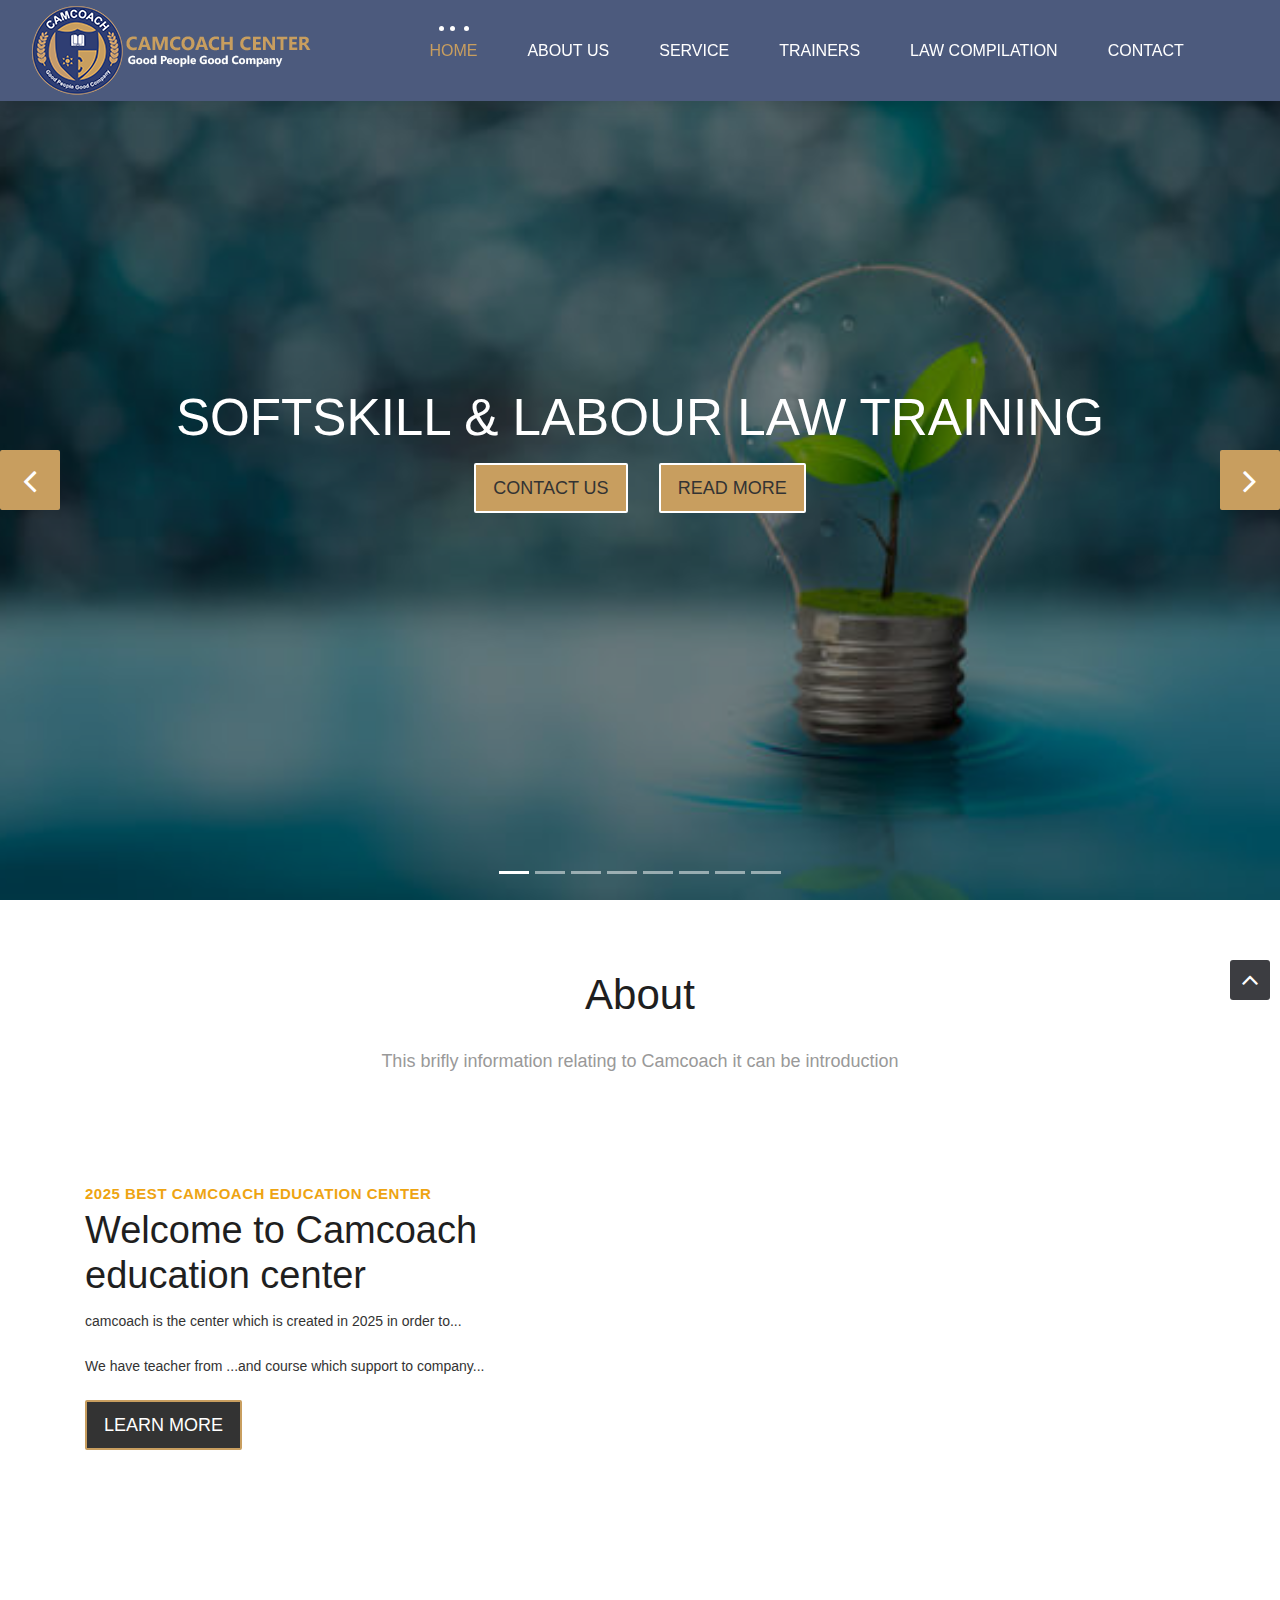
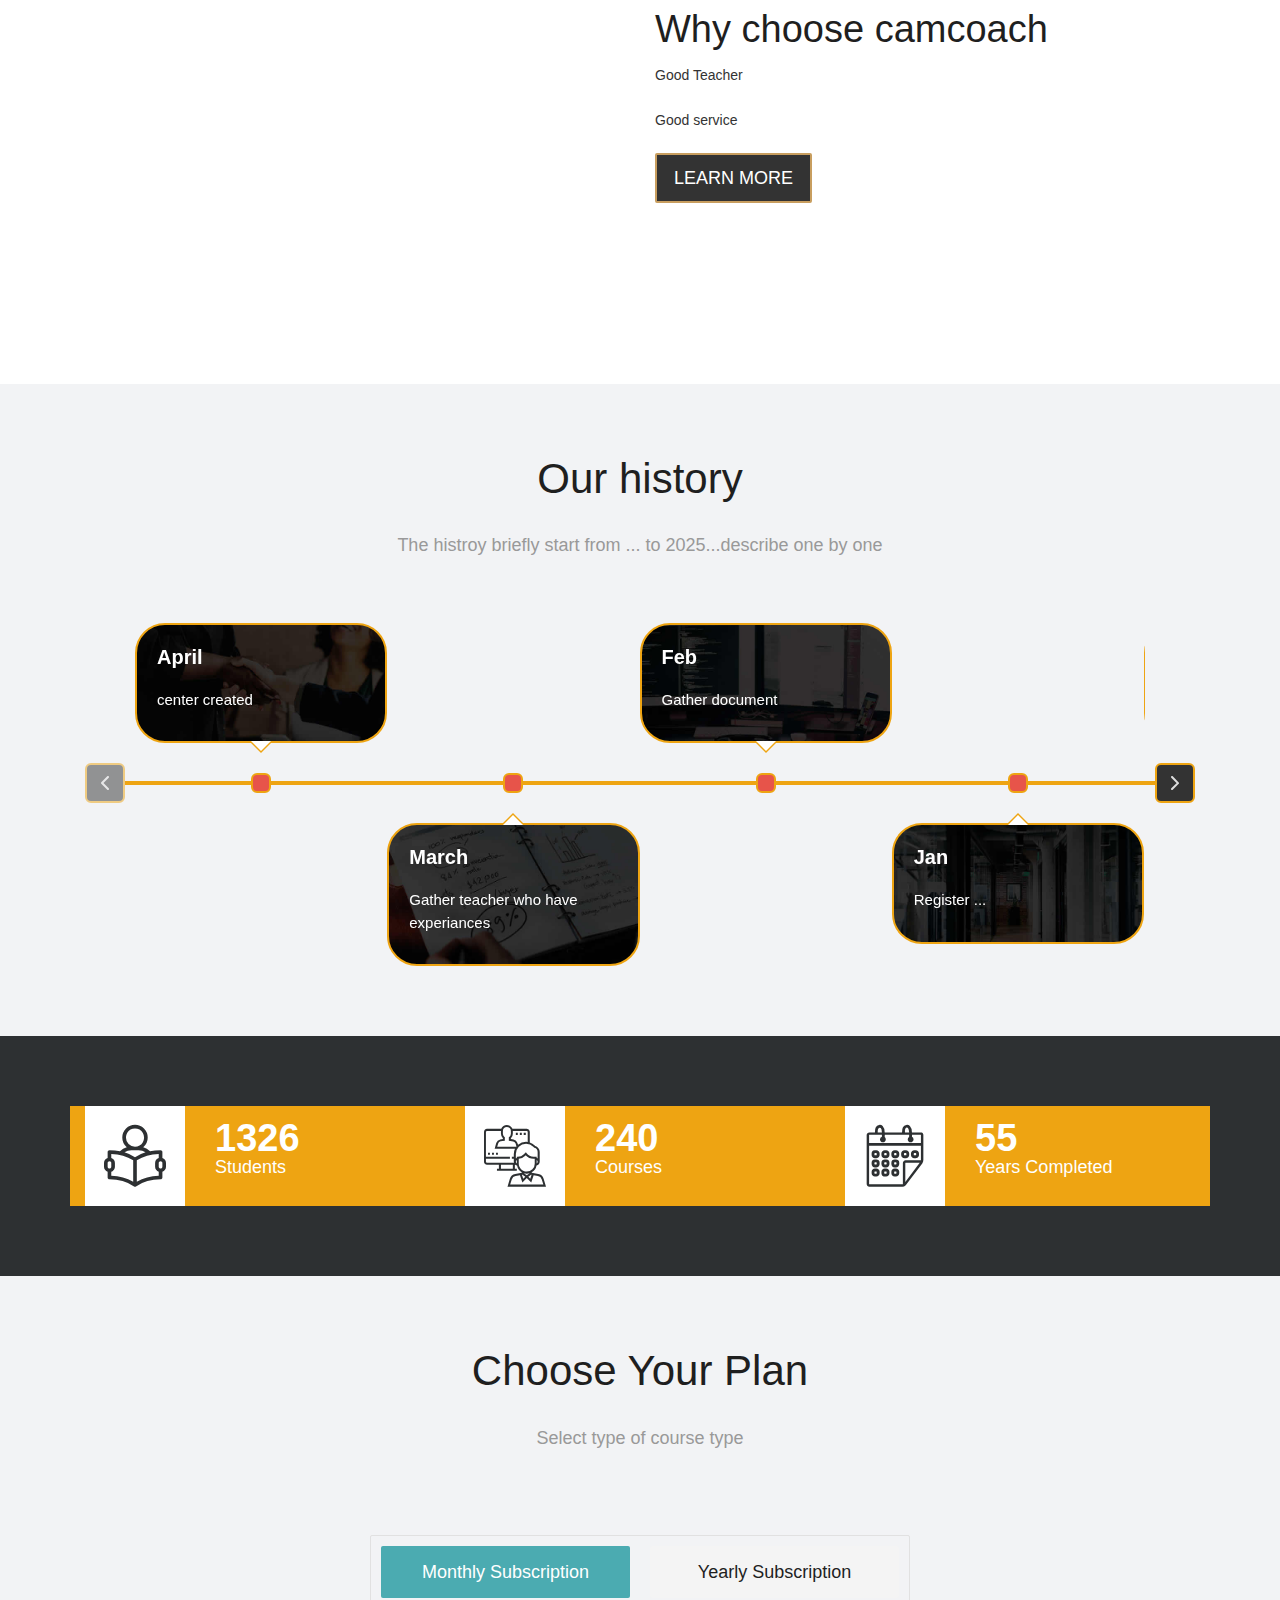
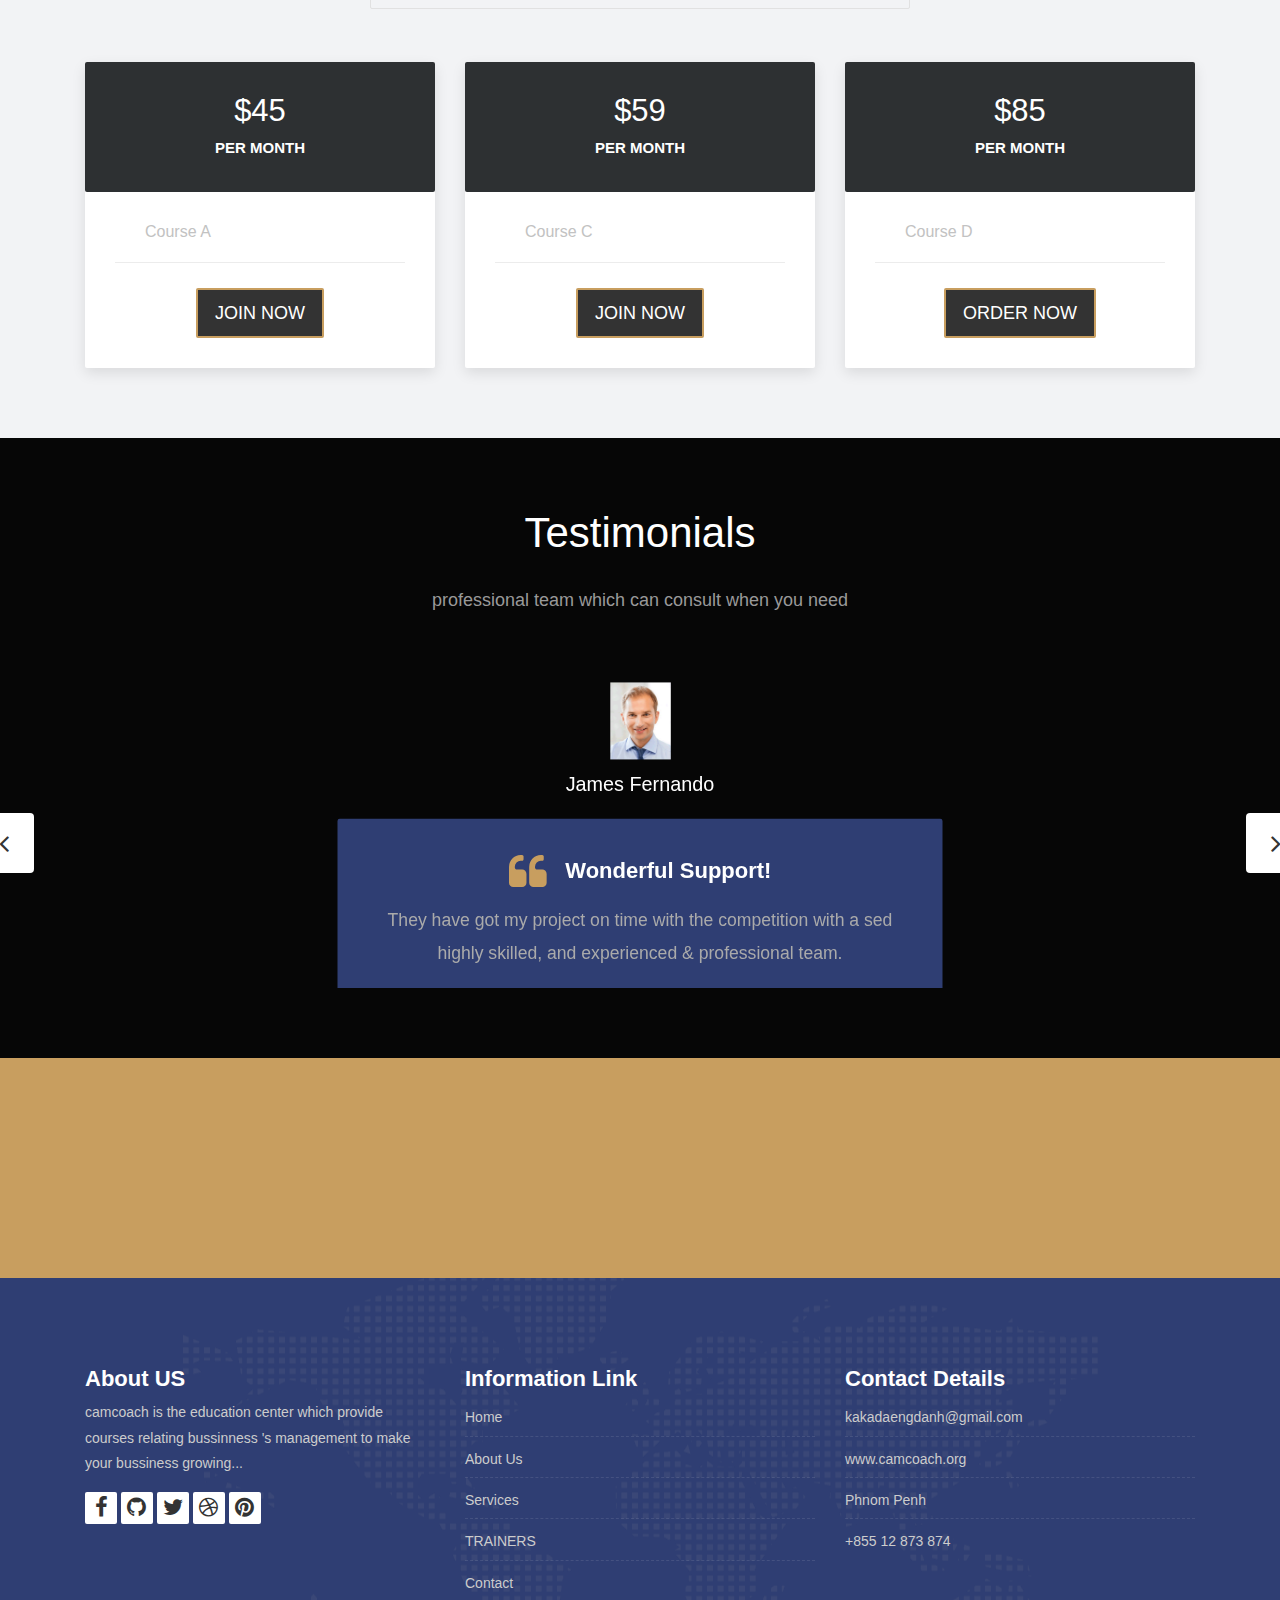
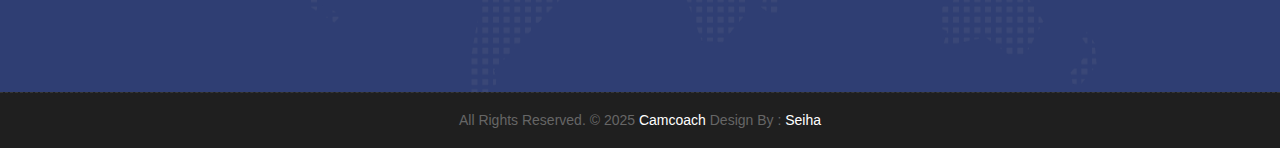
<file: index.html>
<!DOCTYPE html>
<html lang="en">

    <!-- Basic -->
    <meta charset="utf-8">
    <meta http-equiv="X-UA-Compatible" content="IE=edge">   
   
    <!-- Mobile Metas -->
    <meta name="viewport" content="width=device-width, initial-scale=1">
 
     <!-- Site Metas -->
    <title>camcoach - softskill training center</title>  
    <meta name="keywords" content="">
    <meta name="description" content="">
    <meta name="author" content="">

    <!-- Site Icons -->
    <link rel="shortcut icon" href="images/logotitle.png" type="image/x-icon" />
    <link rel="apple-touch-icon" href="images/logotitle.png">

    <!-- Bootstrap CSS -->
    <link rel="stylesheet" href="css/bootstrap.min.css">
    <!-- Site CSS -->
    <link rel="stylesheet" href="style.css">
    <!-- ALL VERSION CSS -->
    <link rel="stylesheet" href="css/versions.css">
    <!-- Responsive CSS -->
    <link rel="stylesheet" href="css/responsive.css">
    <!-- Custom CSS -->
    <link rel="stylesheet" href="css/custom.css">

    <!-- Modernizer for Portfolio -->
    <script src="js/modernizer.js"></script>

    <!--[if lt IE 9]>
      <script src="https://oss.maxcdn.com/libs/html5shiv/3.7.0/html5shiv.js"></script>
      <script src="https://oss.maxcdn.com/libs/respond.js/1.4.2/respond.min.js"></script>
    <![endif]-->

</head>
<body class="host_version"> 

	<!-- Modal -->
	<div class="modal fade" id="login" tabindex="-1" role="dialog" aria-labelledby="myModalLabel">
	  <div class="modal-dialog modal-dialog-centered modal-lg" role="document">
		<div class="modal-content">
			<div class="modal-header tit-up">
				<button type="button" class="close" data-dismiss="modal" aria-hidden="true">&times;</button>
				<h4 class="modal-title">Customer Login</h4>
			</div>
			<div class="modal-body customer-box">
				<!-- Nav tabs -->
				 <!--
				<ul class="nav nav-tabs">
					<li><a class="active" href="#Login" data-toggle="tab">Login</a></li>
					<li><a href="#Registration" data-toggle="tab">Registration</a></li>
				</ul>
				-->
				<!-- Tab panes -->
				<div class="tab-content">
					<div class="tab-pane active" id="Login">
						<form role="form" class="form-horizontal">
							<div class="form-group">
								<div class="col-sm-12">
									<input class="form-control" id="email1" placeholder="Name" type="text">
								</div>
							</div>
							<div class="form-group">
								<div class="col-sm-12">
									<input class="form-control" id="exampleInputPassword1" placeholder="Email" type="email">
								</div>
							</div>
							<div class="row">
								<div class="col-sm-10">
									<button type="submit" class="btn btn-light btn-radius btn-brd grd1">
										Submit
									</button>
									<a class="for-pwd" href="javascript:;">Forgot your password?</a>
								</div>
							</div>
						</form>
					</div>
					<div class="tab-pane" id="Registration">
						<form role="form" class="form-horizontal">
							<div class="form-group">
								<div class="col-sm-12">
									<input class="form-control" placeholder="Name" type="text">
								</div>
							</div>
							<div class="form-group">
								<div class="col-sm-12">
									<input class="form-control" id="email" placeholder="Email" type="email">
								</div>
							</div>
							<div class="form-group">
								<div class="col-sm-12">
									<input class="form-control" id="mobile" placeholder="Mobile" type="email">
								</div>
							</div>
							<div class="form-group">
								<div class="col-sm-12">
									<input class="form-control" id="password" placeholder="Password" type="password">
								</div>
							</div>
							<div class="row">							
								<div class="col-sm-10">
									<button type="button" class="btn btn-light btn-radius btn-brd grd1">
										Save &amp; Continue
									</button>
									<button type="button" class="btn btn-light btn-radius btn-brd grd1">
										Cancel</button>
								</div>
							</div>
						</form>
					</div>
				</div>
			</div>
		</div>
	  </div>
	</div>

    <!-- LOADER -->
	<div id="preloader">
		<div class="loader-container">
			<div class="progress-br float shadow">
				<div class="progress__item"></div>
			</div>
		</div>
	</div>
	<!-- END LOADER -->	
	
	<!-- Start header -->
	<header class="top-navbar">
		<nav class="navbar navbar-expand-lg navbar-light bg-light fixed-top ">
			<div class="container-fluid">
				<a class="navbar-brand" href="index.html">
					<img class="img-fluid" src="images/logo1.png"/>
                 
                    
				</a>
				<button class="navbar-toggler" type="button" data-toggle="collapse" data-target="#navbars-host" aria-controls="navbars-rs-food" aria-expanded="false" aria-label="Toggle navigation">
					<span class="icon-bar"></span>
                    <span class="icon-bar"></span>
                    <span class="icon-bar"></span>
				</button>
				<div class="collapse navbar-collapse" id="navbars-host">
					<ul class="navbar-nav ml-auto ">
						<li class="nav-item active"><a class="nav-link" href="index.html">Home</a></li>
						<li class="nav-item"><a class="nav-link" href="about.html">About&nbspUs</a></li>
						<li class="nav-item dropdown">
							<a class="nav-link dropdown-toggle" href="#" id="dropdown-a" data-toggle="dropdown">Service </a>
							<div class="dropdown-menu" aria-labelledby="dropdown-a" style="font-size:14px">
                                <a class="dropdown-item"  href="softskill.html">Soft Skills & Labour Law Training </a>
								<a class="dropdown-item" href="#">Organizational Development & Appraisal</a>
								<a class="dropdown-item" href="iso assessment.html">ISO Assessment</a>
                                <a class="dropdown-item" href="labour.html">Labour and Business Compliance </a>
                                <a class="dropdown-item" href="recruit.html">Recruitment & Outsourcing (local and overseas) </a>
                                <a class="dropdown-item" href="#"> Web Development and IT Training </a>
                                <a class="dropdown-item" href="#">Policies Development (HR and International Standards) </a>
                                <a class="dropdown-item" href="#">Event Planning</a>
                              
                              
                              
                              
                              
                              
                              
                             
							</div>
						</li>
						
						<li class="nav-item"><a class="nav-link" href="teachers.html">Trainers</a></li>
						<li class="nav-item"><a class="nav-link" href="lawcompul.html">Law Compilation</a></li>
					
						<li class="nav-item"><a class="nav-link" href="contact.html">Contact</a></li>
						
					</ul>
					
				</div>
			</div>
		</nav>
	</header>
	<!-- End header -->

	<div id="carouselExampleControls" class="carousel bs-slider box-slider slide" data-ride="carousel" data-pause="hover" data-interval="true" >
		<!-- Indicators -->
		<ol class="carousel-indicators">
			<li data-target="#carouselExampleControls" data-slide-to="0" class="active"></li>
			<li data-target="#carouselExampleControls" data-slide-to="1"></li>
			<li data-target="#carouselExampleControls" data-slide-to="2"></li>
			<li data-target="#carouselExampleControls" data-slide-to="3"></li>
			<li data-target="#carouselExampleControls" data-slide-to="4"></li>
			<li data-target="#carouselExampleControls" data-slide-to="5"></li>
			<li data-target="#carouselExampleControls" data-slide-to="6"></li>
			<li data-target="#carouselExampleControls" data-slide-to="7"></li>
		</ol>
		<div class="carousel-inner" role="listbox">
			<div class="carousel-item active">
				<div id="home" class="first-section img-fluid" style="background-image: url('images/1.jpg');">
					<div class="dtab">
						<div class="container">
							<div class="row">
								<div class="col-md-12 col-sm-12 text-center">
									<div class="big-tagline">
										<h2 style="text-transform: uppercase; font-size: 4vw;">Softskill  & Labour Law Training</h2>
										
											<a href="#" class="hover-btn-new"><span>Contact Us</span></a>
											&nbsp;&nbsp;&nbsp;&nbsp;&nbsp;&nbsp;
											<a href="#" class="hover-btn-new"><span>Read More</span></a>
									</div>
								</div>
							</div><!-- end row -->            
						</div><!-- end container -->
					</div>
				</div><!-- end section -->
			</div>
			
			<div class="carousel-item">
				<div id="home" class="first-section img-fluid" style="background-image:url('images/1.jpg');">
					<div class="dtab">
						<div class="container">
							<div class="row">
								<div class="col-md-12 col-sm-12 text-center">
									<div class="big-tagline">
										<h2 data-animation="animated zoomInRight" style="text-transform: uppercase; font-size: 4vw;">Organizational Development & Appraisal</h2>
										
											<a href="#" class="hover-btn-new"><span>Contact Us</span></a>
											&nbsp;&nbsp;&nbsp;&nbsp;&nbsp;&nbsp;
											<a href="#" class="hover-btn-new"><span>Read More</span></a>
									</div>
								</div>
							</div><!-- end row -->            
						</div><!-- end container -->
					</div>
				</div><!-- end section -->
			</div>
			<div class="carousel-item">
				<div id="home" class="first-section" style="background-image:url('images/1.jpg');">
					<div class="dtab">
						<div class="container">
							<div class="row">
								<div class="col-md-12 col-sm-12 text-center">
									<div class="big-tagline">
										<h2 data-animation="animated zoomInRight" style="text-transform: uppercase; font-size: 4vw;"> ISO Assessment </h2>
									
											<a href="#" class="hover-btn-new"><span>Contact Us</span></a>
											&nbsp;&nbsp;&nbsp;&nbsp;&nbsp;&nbsp;
											<a href="#" class="hover-btn-new"><span>Read More</span></a>
									</div>
								</div>
							</div><!-- end row -->            
						</div><!-- end container -->
					</div>
				</div><!-- end section -->
			</div>

            <div class="carousel-item">
				<div id="home" class="first-section" style="background-image:url('images/1.jpg');">
					<div class="dtab">
						<div class="container">
							<div class="row">
								<div class="col-md-12 col-sm-12 text-center">
									<div class="big-tagline">
										<h2 data-animation="animated zoomInRight" style="text-transform: uppercase; font-size: 4vw;">  Recruitment & Outsourcing (local and overseas)  </h2>
									
											<a href="#" class="hover-btn-new"><span>Contact Us</span></a>
											&nbsp;&nbsp;&nbsp;&nbsp;&nbsp;&nbsp;
											<a href="#" class="hover-btn-new"><span>Read More</span></a>
									</div>
								</div>
							</div><!-- end row -->            
						</div><!-- end container -->
					</div>
				</div><!-- end section -->
			</div>

            <div class="carousel-item">
				<div id="home" class="first-section" style="background-image:url('images/1.jpg');">
					<div class="dtab">
						<div class="container">
							<div class="row">
								<div class="col-md-12 col-sm-12 text-center">
									<div class="big-tagline">
										<h2 data-animation="animated zoomInRight" style="text-transform: uppercase; font-size:4vw;">Web Development and IT Training  </h2>
										
											<a href="#" class="hover-btn-new"><span>Contact Us</span></a>
											&nbsp;&nbsp;&nbsp;&nbsp;&nbsp;&nbsp;
											<a href="#" class="hover-btn-new"><span>Read More</span></a>
									</div>
								</div>
							</div><!-- end row -->            
						</div><!-- end container -->
					</div>
				</div><!-- end section -->
			</div>

            <div class="carousel-item">
				<div id="home" class="first-section" style="background-image:url('images/1.jpg');">
					<div class="dtab">
						<div class="container">
							<div class="row">
								<div class="col-md-12 col-sm-12 text-center">
									<div class="big-tagline">
										<h2 data-animation="animated zoomInRight" style="text-transform: uppercase; color:white; font-size:4vw;">Policies Development (HR and International Standards)  </h2>
										
											<a href="#" class="hover-btn-new"><span>Contact Us</span></a>
											&nbsp;&nbsp;&nbsp;&nbsp;&nbsp;&nbsp;
											<a href="#" class="hover-btn-new"><span>Read More</span></a>
									</div>
								</div>
							</div><!-- end row -->            
						</div><!-- end container -->
					</div>
				</div><!-- end section -->
			</div>

            <div class="carousel-item">
				<div id="home" class="first-section" style="background-image:url('images/1.jpg');">
					<div class="dtab">
						<div class="container">
							<div class="row">
								<div class="col-md-12 col-sm-12 text-center">
									<div class="big-tagline">
										<h2 data-animation="animated zoomInRight" style="text-transform: uppercase;  font-size: 4vw;">Research </h2>
										
											
											<a href="#" class="hover-btn-new"><span>Contact Us</span></a>
											&nbsp;&nbsp;&nbsp;&nbsp;&nbsp;&nbsp;
											<a href="#" class="hover-btn-new"><span>Read More</span></a>
									</div>
								</div>
							</div><!-- end row -->            
						</div><!-- end container -->
					</div>
				</div><!-- end section -->
			</div>

            <div class="carousel-item">
				<div id="home" class="first-section" style="background-image:url('images/1.jpg');">
					<div class="dtab">
						<div class="container">
							<div class="row">
								<div class="col-md-12 col-sm-12 text-center">
									<div class="big-tagline">
										<h2 data-animation="animated zoomInRight" style="text-transform: uppercase; font-size:4vw;"> Event Planning</h2>
										
											<a href="#" class="hover-btn-new"><span>Contact Us</span></a>
											&nbsp;&nbsp;&nbsp;&nbsp;&nbsp;&nbsp;
											<a href="#" class="hover-btn-new"><span>Read More</span></a>
									</div>
								</div>
							</div><!-- end row -->            
						</div><!-- end container -->
					</div>
				</div><!-- end section -->
			</div>


           

            
			<!-- Left Control -->
			<a role="button" class="new-effect carousel-control-prev" href="#carouselExampleControls" data-slide="prev">
				<span class="fa fa-angle-left" aria-hidden="true"></span>
				<span class="sr-only">Previous</span>
			</a>

			<!-- Right Control -->
			<a class="new-effect carousel-control-next" href="#carouselExampleControls" role="button" data-slide="next">
				<span class="fa fa-angle-right" aria-hidden="true"></span>
				<span class="sr-only">Next</span>
			</a>
		</div>
	</div>
	

    <div id="overviews" class="section wb">
        <div class="container">
            <div class="section-title row text-center">
                <div class="col-md-8 offset-md-2">
                    <h3>About</h3>
                    <p class="lead">This brifly information relating to Camcoach it can be introduction</p>
                </div>
            </div><!-- end title -->
        
            <div class="row align-items-center">
                <div class="col-xl-6 col-lg-6 col-md-12 col-sm-12">
                    <div class="message-box">
                        <h4>2025 BEST Camcoach education center</h4>
                        <h2>Welcome to Camcoach education center</h2>
                        <p>camcoach is the center which is created in 2025 in order to...</p>

                        <p> We have teacher from ...and course which support to company...</p>

                        <a href="#" class="hover-btn-new orange"><span>Learn More</span></a>
                    </div><!-- end messagebox -->
                </div><!-- end col -->
				
				<div class="col-xl-6 col-lg-6 col-md-12 col-sm-12">
                    <div class="post-media wow fadeIn">
                        <img src="images/about_02.jpg" alt="" class="img-fluid img-rounded">
                    </div><!-- end media -->
                </div><!-- end col -->
			</div>
			<div class="row align-items-center">
				<div class="col-xl-6 col-lg-6 col-md-12 col-sm-12">
                    <div class="post-media wow fadeIn">
                        <img src="images/about_03.jpg" alt="" class="img-fluid img-rounded">
                    </div><!-- end media -->
                </div><!-- end col -->
				
				<div class="col-xl-6 col-lg-6 col-md-12 col-sm-12">
                    <div class="message-box">
                        <h2>Why choose camcoach</h2>
                        <p>Good Teacher</p>

                        <p>Good service</p>

                        <a href="#" class="hover-btn-new orange"><span>Learn More</span></a>
                    </div><!-- end messagebox -->
                </div><!-- end col -->
				
            </div><!-- end row -->
        </div><!-- end container -->
    </div><!-- end section -->

    <section class="section lb page-section">
		<div class="container">
			 <div class="section-title row text-center">
                <div class="col-md-8 offset-md-2">
                    <h3>Our history</h3>
                    <p class="lead">The histroy briefly start from ... to 2025...describe one by one</p>
                </div>
            </div><!-- end title -->
			<div class="timeline">
				<div class="timeline__wrap">
					<div class="timeline__items">
						<div class="timeline__item">
							<div class="timeline__content img-bg-01">
								<h2>April</h2>
								<p>center created </p>
							</div>
						</div>
						<div class="timeline__item">
							<div class="timeline__content img-bg-02">
								<h2>March</h2>
								<p>Gather teacher who have experiances</p>
							</div>
						</div>
						<div class="timeline__item">
							<div class="timeline__content img-bg-03">
								<h2>Feb</h2>
								<p>Gather document</p>
							</div>
						</div>
						<div class="timeline__item">
							<div class="timeline__content img-bg-04">
								<h2>Jan</h2>
								<p>Register ...</p>
							</div>
						</div>
						<div class="timeline__item">
							<div class="timeline__content img-bg-01">
								<h2>Dec 2024</h2>
								<p>gather investor</p>
							</div>
						</div>
						<div class="timeline__item">
							<div class="timeline__content img-bg-02">
								<h2>Nov 2024</h2>
								<p>Brainstom on bussiness plan</p>
							</div>
						</div>
						<div class="timeline__item">
							<div class="timeline__content img-bg-03">
								<h2>Oct</h2>
								<p>Meeting to create camcoach</p>
							</div>
						</div>
						<div class="timeline__item">
							<div class="timeline__content img-bg-04">
								<h2>July 2024</h2>
								<p>Draft docs to create create school</p>
							</div>
						</div>
					</div>
				</div>
			</div>
		</div>
	</section>

	<div class="section cl">
		<div class="container">
			<div class="row text-left stat-wrap">
				<div class="col-md-4 col-sm-4 col-xs-12">
					<span data-scroll class="global-radius icon_wrap effect-1 alignleft"><i class="flaticon-study"></i></span>
					<p class="stat_count">12000</p>
					<h3>Students</h3>
				</div><!-- end col -->

				<div class="col-md-4 col-sm-4 col-xs-12">
					<span data-scroll class="global-radius icon_wrap effect-1 alignleft"><i class="flaticon-online"></i></span>
					<p class="stat_count">240</p>
					<h3>Courses</h3>
				</div><!-- end col -->

				<div class="col-md-4 col-sm-4 col-xs-12">
					<span data-scroll class="global-radius icon_wrap effect-1 alignleft"><i class="flaticon-years"></i></span>
					<p class="stat_count">55</p>
					<h3>Years Completed</h3>
				</div><!-- end col -->
			</div><!-- end row -->
		</div><!-- end container -->
	</div><!-- end section -->

    <div id="plan" class="section lb">
        <div class="container">
            <div class="section-title text-center">
                <h3>Choose Your Plan</h3>
                <p>Select type of course type</p>
            </div><!-- end title -->

            <div class="row">
                <div class="col-md-6 offset-md-3">
                    <div class="message-box">
                        <ul class="nav nav-pills nav-stacked" id="myTabs">
                            <li><a class="active" href="#tab1" data-toggle="pill">Monthly Subscription</a></li>
                            <li><a href="#tab2" data-toggle="pill">Yearly Subscription</a></li>
                        </ul>
                    </div>
                </div><!-- end col -->
            </div>

            <hr class="invis">

            <div class="row">
                <div class="col-md-12">
                    <div class="tab-content">
                        <div class="tab-pane active fade show" id="tab1">
                            <div class="row text-center">
                                <div class="col-md-4">
                                    <div class="pricing-table pricing-table-highlighted">
                                        <div class="pricing-table-header grd1">
                                            <h2>$45</h2>
                                            <h3>per month</h3>
                                        </div>
                                        <div class="pricing-table-space"></div>
                                        <div class="pricing-table-features">
											Course A
											<!--
                                            <p><i class="fa fa-envelope-o"></i> <strong>250</strong> Email Addresses</p>
                                            <p><i class="fa fa-rocket"></i> <strong>125GB</strong> of Storage</p>
                                            <p><i class="fa fa-database"></i> <strong>140</strong> Databases</p>
                                            <p><i class="fa fa-link"></i> <strong>60</strong> Domains</p>
                                            <p><i class="fa fa-life-ring"></i> <strong>24/7 Unlimited</strong> Support</p>
                                        -->
										</div>
                                        <div class="pricing-table-sign-up">
                                            <a href="#" class="hover-btn-new orange"><span>Join Now</span></a>
                                        </div>
                                    </div>
                                </div>
                                <div class="col-md-4">
                                    <div class="pricing-table pricing-table-highlighted">
                                        <div class="pricing-table-header grd1">
                                            <h2>$59</h2>
                                            <h3>per month</h3>
                                        </div>
                                        <div class="pricing-table-space"></div>
                                        <div class="pricing-table-features">
                                            <!--
											<p><i class="fa fa-envelope-o"></i> <strong>150</strong> Email Addresses</p>
                                            <p><i class="fa fa-rocket"></i> <strong>65GB</strong> of Storage</p>
                                            <p><i class="fa fa-database"></i> <strong>60</strong> Databases</p>
                                            <p><i class="fa fa-link"></i> <strong>30</strong> Domains</p>
                                            <p><i class="fa fa-life-ring"></i> <strong>24/7 Unlimited</strong> Support</p>
                                        -->
											Course C
										</div>
                                        <div class="pricing-table-sign-up">
                                            <a href="#" class="hover-btn-new orange"><span>Join Now</span></a>
                                        </div>
                                    </div>
                                </div>

                                <div class="col-md-4">
                                    <div class="pricing-table pricing-table-highlighted">
                                        <div class="pricing-table-header grd1">
                                            <h2>$85</h2>
                                            <h3>per month</h3>
                                        </div>
                                        <div class="pricing-table-space"></div>
                                        <div class="pricing-table-features">
										Course D
											<!--
                                            <p><i class="fa fa-envelope-o"></i> <strong>250</strong> Email Addresses</p>
                                            <p><i class="fa fa-rocket"></i> <strong>125GB</strong> of Storage</p>
                                            <p><i class="fa fa-database"></i> <strong>140</strong> Databases</p>
                                            <p><i class="fa fa-link"></i> <strong>60</strong> Domains</p>
                                            <p><i class="fa fa-life-ring"></i> <strong>24/7 Unlimited</strong> Support</p>
                                        -->
										</div>
                                        <div class="pricing-table-sign-up">
                                            <a href="#" class="hover-btn-new orange"><span>Order Now</span></a>
                                        </div>
                                    </div>
                                </div>
                            </div><!-- end row -->
                        </div><!-- end pane -->

                        <div class="tab-pane fade" id="tab2">
                            <div class="row text-center">
                                <div class="col-md-4">
                                    <div class="pricing-table pricing-table-highlighted">
                                        <div class="pricing-table-header grd1">
                                            <h2>$477</h2>
                                            <h3>Year</h3>
                                        </div>
                                        <div class="pricing-table-space"></div>
                                        <div class="pricing-table-features">
											Course C
											<!--
                                            <p><i class="fa fa-envelope-o"></i> <strong>250</strong> Email Addresses</p>
                                            <p><i class="fa fa-rocket"></i> <strong>125GB</strong> of Storage</p>
                                            <p><i class="fa fa-database"></i> <strong>140</strong> Databases</p>
                                            <p><i class="fa fa-link"></i> <strong>60</strong> Domains</p>
                                            <p><i class="fa fa-life-ring"></i> <strong>24/7 Unlimited</strong> Support</p>
                                        -->
										</div>
                                        <div class="pricing-table-sign-up">
                                            <a href="#" class="hover-btn-new orange"><span>Order Now</span></a>
                                        </div>
                                    </div>
                                </div>
                                <div class="col-md-4">
                                    <div class="pricing-table pricing-table-highlighted">
                                        <div class="pricing-table-header grd1">
                                            <h2>$485</h2>
                                            <h3>Year</h3>
                                        </div>
                                        <div class="pricing-table-space"></div>
                                        <div class="pricing-table-features">
									    <span>Course A</span>
                                         <!--
											<p><i class="fa fa-envelope-o"></i> <strong>150</strong> Email Addresses</p>
                                            <p><i class="fa fa-rocket"></i> <strong>65GB</strong> of Storage</p>
                                            <p><i class="fa fa-database"></i> <strong>60</strong> Databases</p>
                                            <p><i class="fa fa-link"></i> <strong>30</strong> Domains</p>
                                            <p><i class="fa fa-life-ring"></i> <strong>24/7 Unlimited</strong> Support</p>
                                        -->
										</div>

                                        <div class="pricing-table-sign-up">
                                            <a href="#" class="hover-btn-new orange"><span>Order Now</span></a>
                                        </div>
                                    </div>
                                </div>

                                <div class="col-md-4">
                                    <div class="pricing-table pricing-table-highlighted">
                                        <div class="pricing-table-header grd1">
                                            <h2>$500</h2>
                                            <h3>Year</h3>
                                        </div>
                                        <div class="pricing-table-space"></div>
                                        <div class="pricing-table-features">
											Course B
											<!--
                                            <p><i class="fa fa-envelope-o"></i> <strong>250</strong> Email Addresses</p>
                                            <p><i class="fa fa-rocket"></i> <strong>125GB</strong> of Storage</p>
                                            <p><i class="fa fa-database"></i> <strong>140</strong> Databases</p>
                                            <p><i class="fa fa-link"></i> <strong>60</strong> Domains</p>
                                            <p><i class="fa fa-life-ring"></i> <strong>24/7 Unlimited</strong> Support</p>
                                      -->
										</div>
									
                                        <div class="pricing-table-sign-up">
                                            <a href="#" class="hover-btn-new orange"><span>Order Now</span></a>
                                        </div>
                                    </div>
                                </div>
                            </div><!-- end row -->
                        </div><!-- end pane -->
                    </div><!-- end content -->
                </div><!-- end col -->
            </div><!-- end row -->
        </div><!-- end container -->
    </div><!-- end section -->

    <div id="testimonials" class="parallax section db parallax-off" style="background-image:url('images/success.jpg');">
        <div class="container">
            <div class="section-title text-center">
                <h3>Testimonials</h3>
                <p>professional team which can consult when you need </p>
            </div><!-- end title -->

            <div class="row">
                <div class="col-md-12 col-sm-12">
                    <div class="testi-carousel owl-carousel owl-theme">
                        <div class="testimonial clearfix">
							<div class="testi-meta">
                                <img src="images/team-03.png" alt="" class="img-fluid">
                                <h4>James Fernando </h4>
                            </div>
                            <div class="desc">
                                <h3><i class="fa fa-quote-left"></i> Wonderful Support!</h3>
                                <p class="lead">They have got my project on time with the competition with a sed highly skilled, and experienced & professional team.</p>
                            </div>
                            <!-- end testi-meta -->
                        </div>
                        <!-- end testimonial -->

                        <div class="testimonial clearfix">
							<div class="testi-meta">
                                <img src="images/testi_02.png" alt="" class="img-fluid">
                                <h4>Jacques Philips </h4>
                            </div>
                            <div class="desc">
                                <h3><i class="fa fa-quote-left"></i> Awesome Services!</h3>
                                <p class="lead">Explain to you how all this mistaken idea of denouncing pleasure and praising pain was born and I will give you completed.</p>
                            </div>
                            <!-- end testi-meta -->
                        </div>
                        <!-- end testimonial -->

                        <div class="testimonial clearfix">
							<div class="testi-meta">
                                <img src="images/testi_03.png" alt="" class="img-fluid ">
                                <h4>Sengseiha Sam </h4>
                            </div>
                            <div class="desc">
                                <h3><i class="fa fa-quote-left"></i> Great & Talented Team!</h3>
                                <p class="lead">The master-builder of human happines no one rejects, dislikes avoids pleasure itself, because it is very pursue pleasure. </p>
                            </div>
                            <!-- end testi-meta -->
                        </div>
                        <!-- end testimonial -->
                        <div class="testimonial clearfix">
							<div class="testi-meta">
                                <img src="images/testi_02.png" alt="" class="img-fluid">
                                <h4>Venanda Mercy </h4>
                            </div>
                            <div class="desc">
                                <h3><i class="fa fa-quote-left"></i> Wonderful Support!</h3>
                                <p class="lead">They have got my project on time with the competition with a sed highly skilled, and experienced & professional team.</p>
                            </div>
                            <!-- end testi-meta -->
                        </div>
                        <!-- end testimonial -->

                        <div class="testimonial clearfix">
							<div class="testi-meta">
                                <img src="images/testi_02.png" alt="" class="img-fluid">
                                <h4>Jacques Philips </h4>
                            </div>
                            <div class="desc">
                                <h3><i class="fa fa-quote-left"></i> Awesome Services!</h3>
                                <p class="lead">Explain to you how all this mistaken idea of denouncing pleasure and praising pain was born and I will give you completed.</p>
                            </div>
                            <!-- end testi-meta -->
                        </div>
                        <!-- end testimonial -->

                        <div class="testimonial clearfix">
							<div class="testi-meta">
                                <img src="images/team2.jpg" alt="" class="img-fluid">
                                <h4>Sengseiha Sam </h4>
                            </div>
                            <div class="desc">
                                <h3><i class="fa fa-quote-left"></i> Great & Talented Team!</h3>
                                <p class="lead">The master-builder of human happines no one rejects, dislikes avoids pleasure itself, because it is very pursue pleasure. </p>
                            </div>
                            <!-- end testi-meta -->
                        </div><!-- end testimonial -->
                    </div><!-- end carousel -->
                </div><!-- end col -->
            </div><!-- end row -->
        </div><!-- end container -->
    </div><!-- end section -->

    <div class="parallax section dbcolor">
        <div class="container">
            <div class="row logos">
                <div class="col-md-2 col-sm-2 col-xs-6 wow fadeInUp">
                    <a href="#"><img style="height:80px;width:auto;" src="images/logo_01.jpg" alt="" class="img-repsonsive"></a>
                </div>
                <div class="col-md-2 col-sm-2 col-xs-6 wow fadeInUp">
                    <a href="#"><img src="images/logo2.png" style="height: 80px;width: auto;" alt="" class="img-repsonsive"></a>
                </div>
                <div class="col-md-2 col-sm-2 col-xs-6 wow fadeInUp">
                    <a href="#"><img src="images/logo3.png" style="width:auto; height:80px;" class="img-repsonsive"></a>
                </div>
                <div class="col-md-2 col-sm-2 col-xs-6 wow fadeInUp">
                    <a href="#"><img src="images/logo_04.png" alt="" class="img-repsonsive"></a>
                </div>
                <div class="col-md-2 col-sm-2 col-xs-6 wow fadeInUp">
                    <a href="#"><img src="images/logo_05.png" alt="" class="img-repsonsive"></a>
                </div>
                <div class="col-md-2 col-sm-2 col-xs-6 wow fadeInUp">
                    <a href="#"><img src="images/logo_06.png" alt="" class="img-repsonsive"></a>
                </div>
            </div><!-- end row -->
        </div><!-- end container -->
    </div><!-- end section -->

    <footer class="footer">
        <div class="container">
            <div class="row">
                <div class="col-lg-4 col-md-4 col-xs-12">
                    <div class="widget clearfix">
                        <div class="widget-title">
                            <h3>About US</h3>
                        </div>
                        <p> camcoach is the education center which provide courses relating bussinness 's management to make your bussiness growing...</p>   
						<div class="footer-right">
							<ul class="footer-links-soi">
								<li><a href="#"><i class="fa fa-facebook"></i></a></li>
								<li><a href="#"><i class="fa fa-github"></i></a></li>
								<li><a href="#"><i class="fa fa-twitter"></i></a></li>
								<li><a href="#"><i class="fa fa-dribbble"></i></a></li>
								<li><a href="#"><i class="fa fa-pinterest"></i></a></li>
							</ul><!-- end links -->
						</div>						
                    </div><!-- end clearfix -->
                </div><!-- end col -->

				<div class="col-lg-4 col-md-4 col-xs-12">
                    <div class="widget clearfix">
                        <div class="widget-title">
                            <h3>Information Link</h3>
                        </div>
                        <ul class="footer-links">
                            <li><a href="#">Home</a></li>
                            <li><a href="#">About Us</a></li>
                            <li><a href="#">Services</a></li>
							<li><a href="#">TRAINERS</a></li>
							<li><a href="#">Contact</a></li>
                        </ul><!-- end links -->
                    </div><!-- end clearfix -->
                </div><!-- end col -->
				
                <div class="col-lg-4 col-md-4 col-xs-12">
                    <div class="widget clearfix">
                        <div class="widget-title">
                            <h3>Contact Details</h3>
                        </div>

                        <ul class="footer-links">
                            <li><a href="mailto:#"> kakadaengdanh@gmail.com</a></li>
                            <li><a href="#">www.camcoach.org</a></li>
                             <li>Phnom Penh</li>
                            <li>+855 12 873 874</li>
                        </ul><!-- end links -->
                    </div><!-- end clearfix -->
                </div><!-- end col -->
				
            </div><!-- end row -->
        </div><!-- end container -->
    </footer><!-- end footer -->

    <div class="copyrights">
        <div class="container">
            <div class="footer-distributed">
                <div class="footer-center">                   
                    <p class="footer-company-name">All Rights Reserved. &copy; 2025 <a href="#">Camcoach</a> Design By : <a href="https://camcoach.org">Seiha</a></p>
                </div>
            </div>
        </div><!-- end container -->
    </div><!-- end copyrights -->

    <a href="#" id="scroll-to-top" class="dmtop global-radius"><i class="fa fa-angle-up"></i></a>

    <!-- ALL JS FILES -->
    <script src="js/all.js"></script>
    <!-- ALL PLUGINS -->
    <script src="js/custom.js"></script>
	<script src="js/timeline.min.js"></script>
	<script>
		timeline(document.querySelectorAll('.timeline'), {
			forceVerticalMode: 700,
			mode: 'horizontal',
			verticalStartPosition: 'left',
			visibleItems: 4
		});
		$('.carousel').carousel({
  interval: 2000
})
	</script>
</body>
</html>
</file>
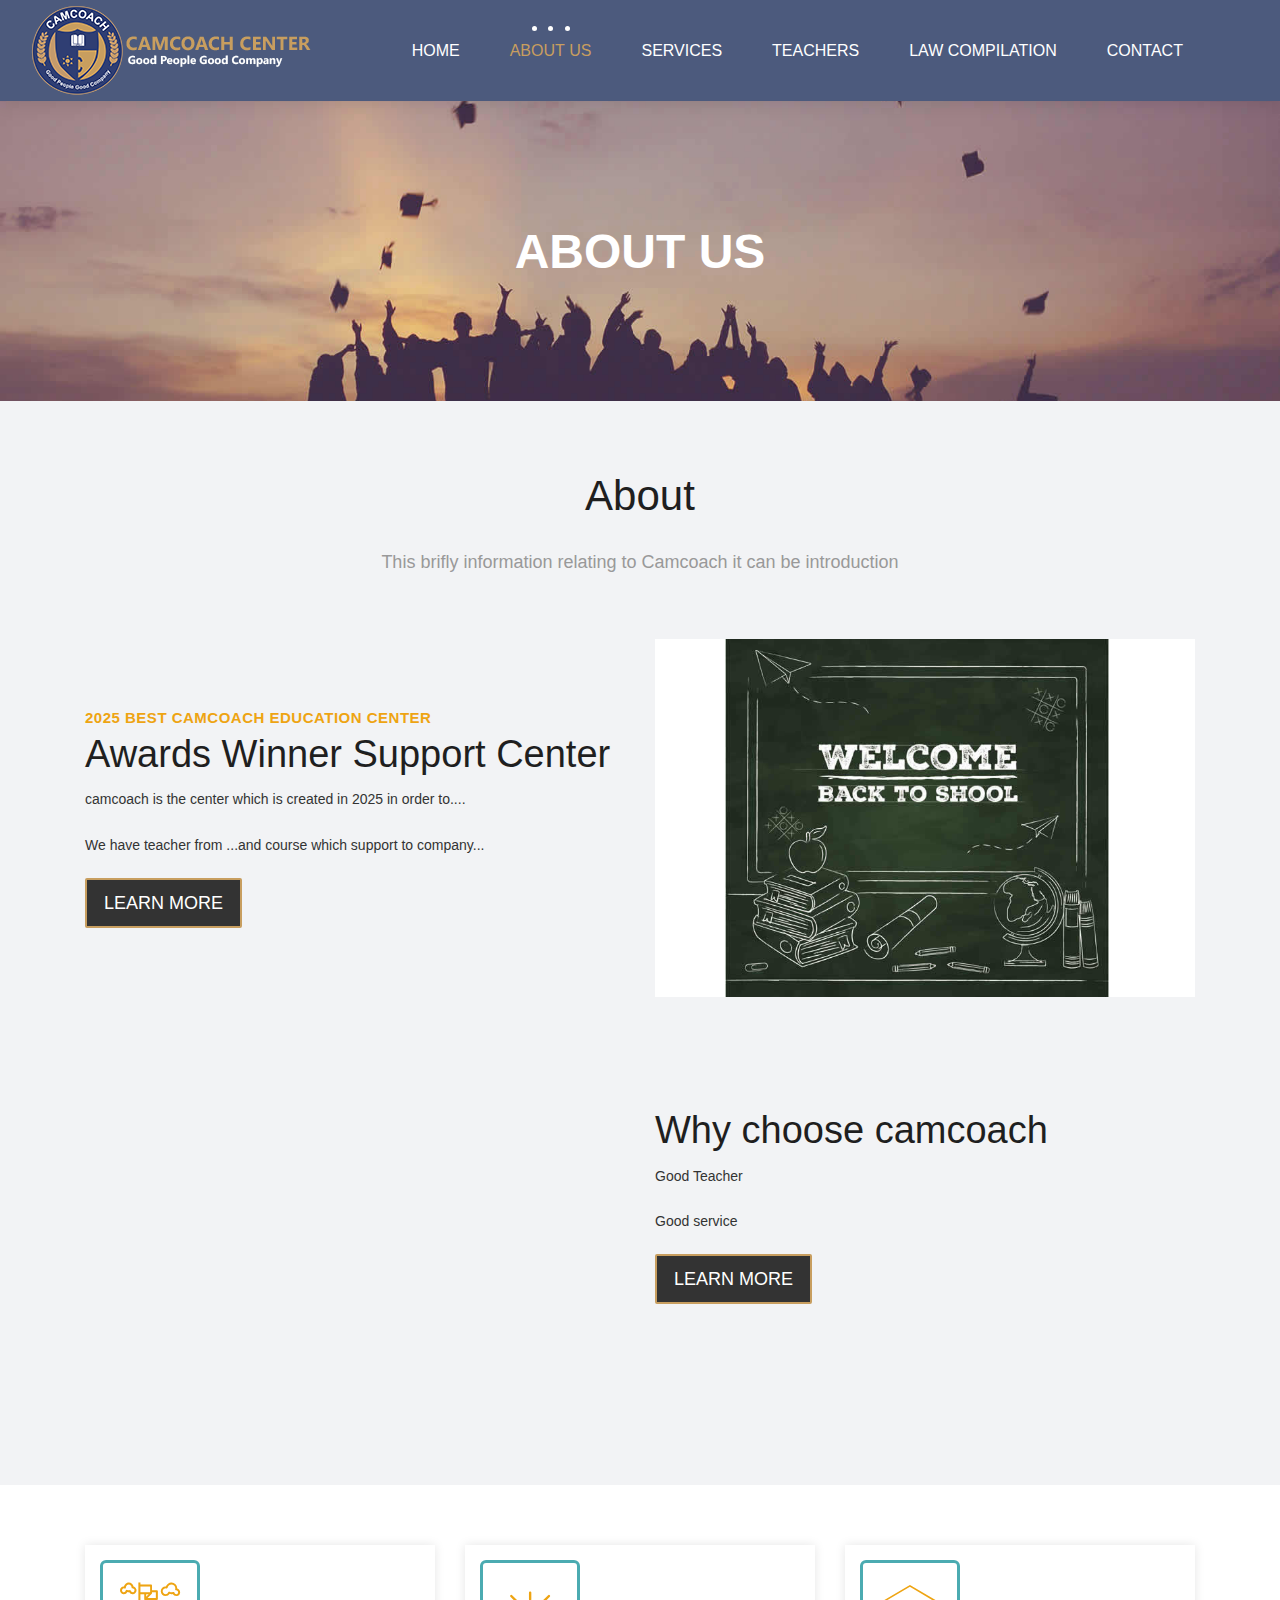
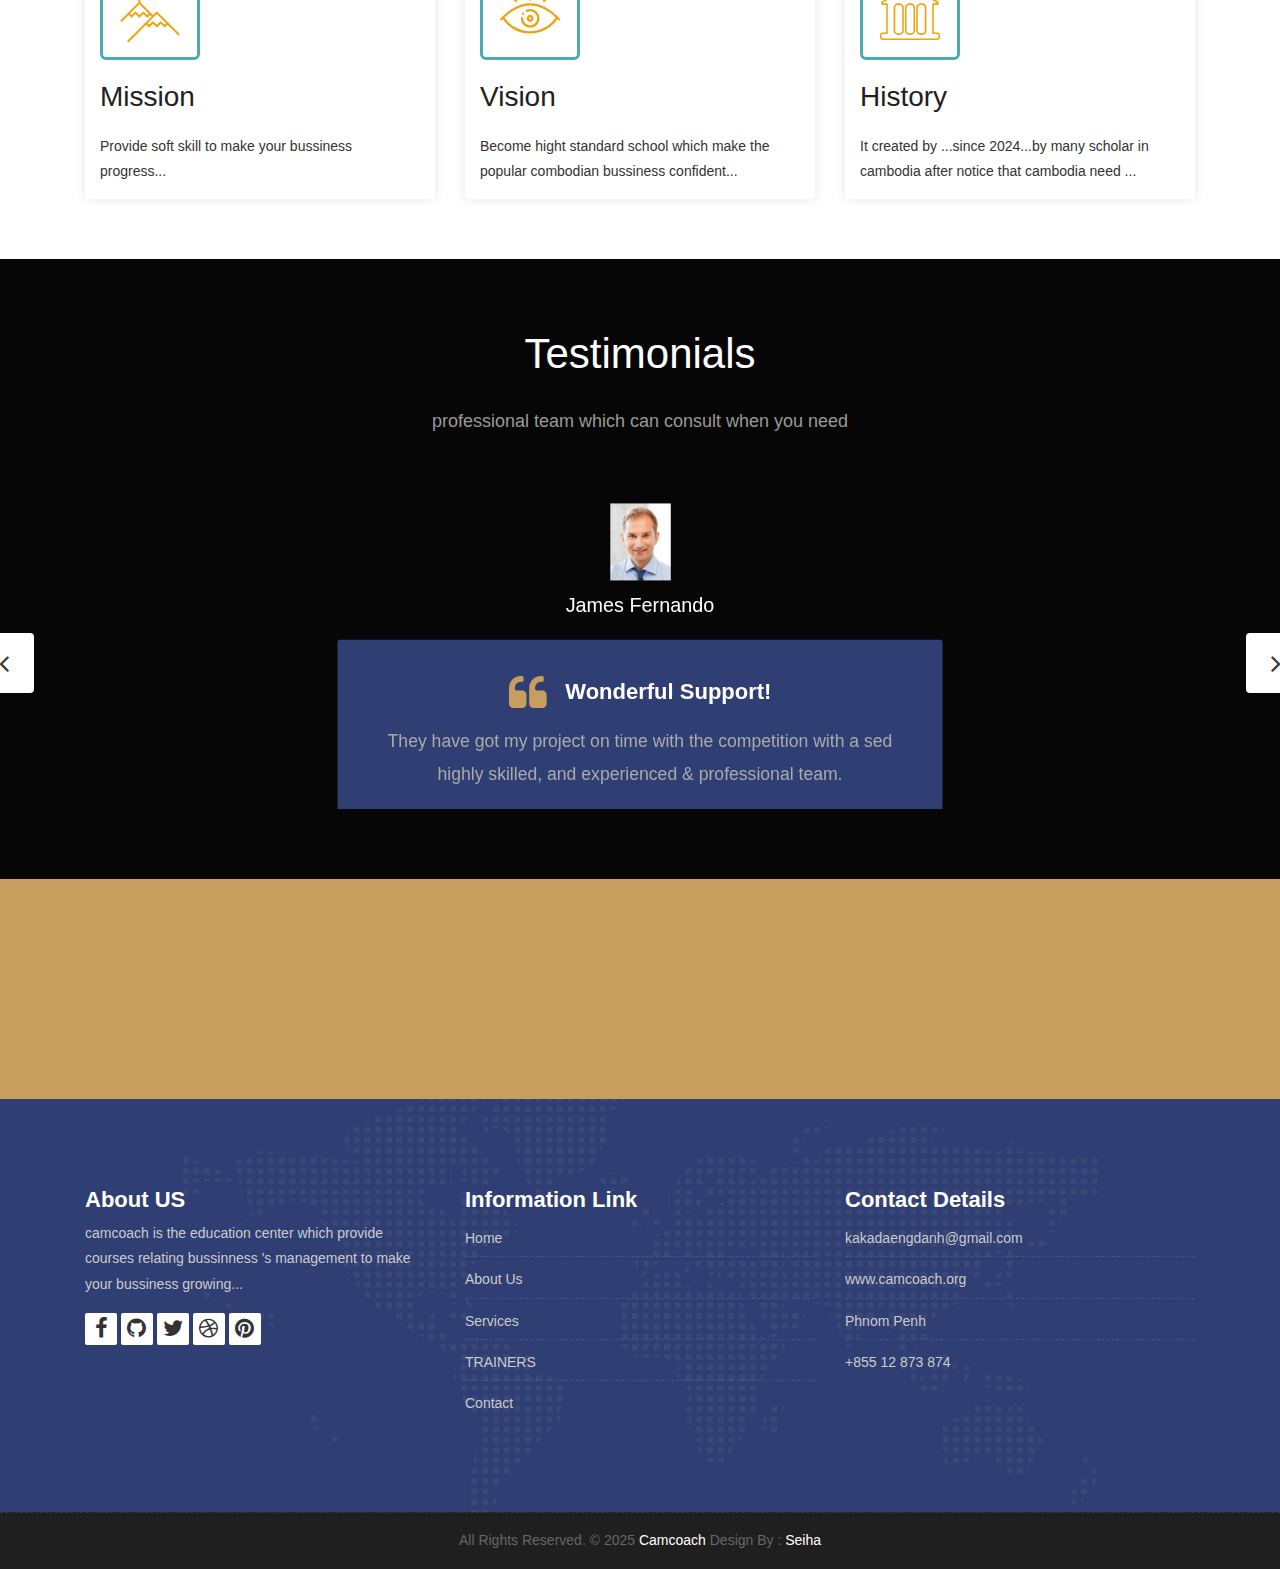
<file: about.html>
<!DOCTYPE html>
<html lang="en">

    <!-- Basic -->
    <meta charset="utf-8">
    <meta http-equiv="X-UA-Compatible" content="IE=edge">   
   
    <!-- Mobile Metas -->
    <meta name="viewport" content="width=device-width, initial-scale=1">
   
     <!-- Site Metas -->
    <title>camcoach - softskill training center</title>  
    <meta name="keywords" content="">
    <meta name="description" content="">
    <meta name="author" content="">

    <!-- Site Icons -->
    <link rel="shortcut icon" href="images/logotitle.png" type="image/x-icon" />
    
    <link rel="apple-touch-icon" href="images/logotitle.png">

    <!-- Bootstrap CSS -->
    <link rel="stylesheet" href="css/bootstrap.min.css">
    <!-- Site CSS -->
    <link rel="stylesheet" href="style.css">
    <!-- ALL VERSION CSS -->
    <link rel="stylesheet" href="css/versions.css">
    <!-- Responsive CSS -->
    <link rel="stylesheet" href="css/responsive.css">
    <!-- Custom CSS -->
    <link rel="stylesheet" href="css/custom.css">

    <!-- Modernizer for Portfolio -->
    <script src="js/modernizer.js"></script>

    <!--[if lt IE 9]>
      <script src="https://oss.maxcdn.com/libs/html5shiv/3.7.0/html5shiv.js"></script>
      <script src="https://oss.maxcdn.com/libs/respond.js/1.4.2/respond.min.js"></script>
    <![endif]-->

</head>
<body class="host_version"> 

	<!-- Modal -->
	<div class="modal fade" id="login" tabindex="-1" role="dialog" aria-labelledby="myModalLabel">
	  <div class="modal-dialog modal-dialog-centered modal-lg" role="document">
		<div class="modal-content">
			<div class="modal-header tit-up">
				<button type="button" class="close" data-dismiss="modal" aria-hidden="true">&times;</button>
				<h4 class="modal-title">Customer Login</h4>
			</div>
			<div class="modal-body customer-box">
				<!-- Nav tabs -->
				<ul class="nav nav-tabs">
					<li><a class="active" href="#Login" data-toggle="tab">Login</a></li>
					<li><a href="#Registration" data-toggle="tab">Registration</a></li>
				</ul>
				<!-- Tab panes -->
				<div class="tab-content">
					<div class="tab-pane active" id="Login">
						<form role="form" class="form-horizontal">
							<div class="form-group">
								<div class="col-sm-12">
									<input class="form-control" id="email1" placeholder="Name" type="text">
								</div>
							</div>
							<div class="form-group">
								<div class="col-sm-12">
									<input class="form-control" id="exampleInputPassword1" placeholder="Email" type="email">
								</div>
							</div>
							<div class="row">
								<div class="col-sm-10">
									<button type="submit" class="btn btn-light btn-radius btn-brd grd1">
										Submit
									</button>
									<a class="for-pwd" href="javascript:;">Forgot your password?</a>
								</div>
							</div>
						</form>
					</div>
					<div class="tab-pane" id="Registration">
						<form role="form" class="form-horizontal">
							<div class="form-group">
								<div class="col-sm-12">
									<input class="form-control" placeholder="Name" type="text">
								</div>
							</div>
							<div class="form-group">
								<div class="col-sm-12">
									<input class="form-control" id="email" placeholder="Email" type="email">
								</div>
							</div>
							<div class="form-group">
								<div class="col-sm-12">
									<input class="form-control" id="mobile" placeholder="Mobile" type="email">
								</div>
							</div>
							<div class="form-group">
								<div class="col-sm-12">
									<input class="form-control" id="password" placeholder="Password" type="password">
								</div>
							</div>
							<div class="row">							
								<div class="col-sm-10">
									<button type="button" class="btn btn-light btn-radius btn-brd grd1">
										Save &amp; Continue
									</button>
									<button type="button" class="btn btn-light btn-radius btn-brd grd1">
										Cancel</button>
								</div>
							</div>
						</form>
					</div>
				</div>
			</div>
		</div>
	  </div>
	</div>

    <!-- LOADER -->
	<div id="preloader">
		<div class="loader-container">
			<div class="progress-br float shadow">
				<div class="progress__item"></div>
			</div>
		</div>
	</div>
	<!-- END LOADER -->	

    <!-- Start header -->
	<header class="top-navbar">
		<nav class="navbar navbar-expand-lg navbar-light bg-light ">
			<div class="container-fluid">
				<a class="navbar-brand" href="index.html">
					<img class="img-fluid" src="images/logo1.png"  alt="" />
				</a>
				<button class="navbar-toggler" type="button" data-toggle="collapse" data-target="#navbars-host" aria-controls="navbars-rs-food" aria-expanded="false" aria-label="Toggle navigation">
					<span class="icon-bar"></span>
                    <span class="icon-bar"></span>
                    <span class="icon-bar"></span>
				</button>
				<div class="collapse navbar-collapse" id="navbars-host">
					<ul class="navbar-nav ml-auto">
						<li class="nav-item"><a class="nav-link" href="index.html">Home</a></li>
						<li class="nav-item active"><a class="nav-link" href="about.html">About&nbspUs</a></li>
						<li class="nav-item dropdown">
							<a class="nav-link dropdown-toggle" href="#" id="dropdown-a" data-toggle="dropdown">Services </a>
							<div class="dropdown-menu" aria-labelledby="dropdown-a" style="font-size:14px">

                                <a class="dropdown-item" href="softskill.html" >Soft Skills & Labour Law Training </a>
								<a class="dropdown-item" href="#">Organizational Development & Appraisal</a>
								<a class="dropdown-item" href="iso assessment.html">ISO Assessment</a>
                                <a class="dropdown-item" href="labour.html">Labour and Business Compliance </a>
                                <a class="dropdown-item" href="recruit.html">Recruitment & Outsourcing (local and overseas) </a>
                                <a class="dropdown-item" href="#"> Web Development and IT Training </a>
                                <a class="dropdown-item" href="#">Policies Development (HR and International Standards) </a>
                                <a class="dropdown-item" href="#">Event Planning</a>
								
							</div>
						</li>
						
						<li class="nav-item"><a class="nav-link" href="teachers.html">Teachers</a></li>
                        <li class="nav-item"><a class="nav-link" href="lawcompul.html">Law Compilation</a></li>
						<li class="nav-item"><a class="nav-link" href="contact.html">Contact</a></li>
					</ul>
					
				</div>
			</div>
		</nav>
	</header>
	<!-- End header -->
	
	<div class="all-title-box">
		<div class="container text-center">
			<h1>ABOUT US<span class="m_1"></span></h1>
		</div>
	</div>
	
    <div id="overviews" class="section lb">
        <div class="container">
            <div class="section-title row text-center">
                <div class="col-md-8 offset-md-2">
                    <h3>About</h3>
                    <p class="lead">This brifly information relating to Camcoach it can be introduction       </div>
            </div><!-- end title -->
        
            <div class="row align-items-center">
                <div class="col-xl-6 col-lg-6 col-md-12 col-sm-12">
                    <div class="message-box">
                        <h4>2025 BEST Camcoach education center</h4>
                        <h2>Awards Winner Support Center</h2>
                        <p>camcoach is the center which is created in 2025 in order to....</p>

                        <p> We have teacher from ...and course which support to company...</p>

                        <a href="#" class="hover-btn-new orange"><span>Learn More</span></a>
                    </div><!-- end messagebox -->
                </div><!-- end col -->
				
				<div class="col-xl-6 col-lg-6 col-md-12 col-sm-12">
                    <div class="post-media wow fadeIn">
                        <img src="images/about_02.jpg" alt="" class="img-fluid img-rounded">
                    </div><!-- end media -->
                </div><!-- end col -->
			</div>
			<div class="row align-items-center">
				<div class="col-xl-6 col-lg-6 col-md-12 col-sm-12">
                    <div class="post-media wow fadeIn">
                        <img src="images/about_03.jpg" alt="" class="img-fluid img-rounded">
                    </div><!-- end media -->
                </div><!-- end col -->
				
				<div class="col-xl-6 col-lg-6 col-md-12 col-sm-12">
                    <div class="message-box">
                        <h2>Why choose camcoach</h2>
                        <p>Good Teacher</p>

                        <p>Good service</p>

                        <a href="#" class="hover-btn-new orange"><span>Learn More</span></a>
                    </div><!-- end messagebox -->
                </div><!-- end col -->
				
            </div><!-- end row -->
        </div><!-- end container -->
    </div><!-- end section -->
	
	<div class="hmv-box">
		<div class="container">
			<div class="row">
				<div class="col-lg-4 col-md-6 col-12">
					<div class="inner-hmv">
						<div class="icon-box-hmv"><i class="flaticon-achievement"></i></div>
						<h3>Mission</h3>
						<div class="tr-pa">M</div>
						<p>Provide soft skill to make your bussiness progress...</p>
					</div>
				</div>
				<div class="col-lg-4 col-md-6 col-12">
					<div class="inner-hmv">
						<div class="icon-box-hmv"><i class="flaticon-eye"></i></div>
						<h3>Vision</h3>
						<div class="tr-pa">V</div>
						<p>Become hight standard school which make the popular combodian bussiness confident...</p>
					</div>
				</div>
				<div class="col-lg-4 col-md-6 col-12">
					<div class="inner-hmv">
						<div class="icon-box-hmv"><i class="flaticon-history"></i></div>
						<h3>History</h3>
						<div class="tr-pa">H</div>
						<p>It created by ...since 2024...by many scholar in cambodia after notice that cambodia need ...</p>
					</div>
				</div>
			</div>
		</div>
	</div>

    <div id="testimonials" class="parallax section db parallax-off" style="background-image:url('images/success.jpg');">
        <div class="container">
            <div class="section-title text-center">
                <h3>Testimonials</h3>
                <p>professional team which can consult when you need </p>
            </div><!-- end title -->

            <div class="row">
                <div class="col-md-12 col-sm-12">
                    <div class="testi-carousel owl-carousel owl-theme">
                        <div class="testimonial clearfix">
							<div class="testi-meta">
                                <img src="images/team-03.png" alt="" class="img-fluid">
                                <h4>James Fernando </h4>
                            </div>
                            <div class="desc">
                                <h3><i class="fa fa-quote-left"></i> Wonderful Support!</h3>
                                <p class="lead">They have got my project on time with the competition with a sed highly skilled, and experienced & professional team.</p>
                            </div>
                            <!-- end testi-meta -->
                        </div>
                        <!-- end testimonial -->

                        <div class="testimonial clearfix">
							<div class="testi-meta">
                                <img src="images/testi_02.png" alt="" class="img-fluid">
                                <h4>Jacques Philips </h4>
                            </div>
                            <div class="desc">
                                <h3><i class="fa fa-quote-left"></i> Awesome Services!</h3>
                                <p class="lead">Explain to you how all this mistaken idea of denouncing pleasure and praising pain was born and I will give you completed.</p>
                            </div>
                            <!-- end testi-meta -->
                        </div>
                        <!-- end testimonial -->

                        <div class="testimonial clearfix">
							<div class="testi-meta">
                                <img src="images/testi_03.png" alt="" class="img-fluid ">
                                <h4>Sengseiha Sam </h4>
                            </div>
                            <div class="desc">
                                <h3><i class="fa fa-quote-left"></i> Great & Talented Team!</h3>
                                <p class="lead">The master-builder of human happines no one rejects, dislikes avoids pleasure itself, because it is very pursue pleasure. </p>
                            </div>
                            <!-- end testi-meta -->
                        </div>
                        <!-- end testimonial -->
                        <div class="testimonial clearfix">
							<div class="testi-meta">
                                <img src="images/testi_02.png" alt="" class="img-fluid">
                                <h4>Venanda Mercy </h4>
                            </div>
                            <div class="desc">
                                <h3><i class="fa fa-quote-left"></i> Wonderful Support!</h3>
                                <p class="lead">They have got my project on time with the competition with a sed highly skilled, and experienced & professional team.</p>
                            </div>
                            <!-- end testi-meta -->
                        </div>
                        <!-- end testimonial -->

                        <div class="testimonial clearfix">
							<div class="testi-meta">
                                <img src="images/testi_02.png" alt="" class="img-fluid">
                                <h4>Jacques Philips </h4>
                            </div>
                            <div class="desc">
                                <h3><i class="fa fa-quote-left"></i> Awesome Services!</h3>
                                <p class="lead">Explain to you how all this mistaken idea of denouncing pleasure and praising pain was born and I will give you completed.</p>
                            </div>
                            <!-- end testi-meta -->
                        </div>
                        <!-- end testimonial -->

                        <div class="testimonial clearfix">
							<div class="testi-meta">
                                <img src="images/team2.jpg" alt="" class="img-fluid">
                                <h4>Sengseiha Sam </h4>
                            </div>
                            <div class="desc">
                                <h3><i class="fa fa-quote-left"></i> Great & Talented Team!</h3>
                                <p class="lead">The master-builder of human happines no one rejects, dislikes avoids pleasure itself, because it is very pursue pleasure. </p>
                            </div>
                            <!-- end testi-meta -->
                        </div><!-- end testimonial -->
                    </div><!-- end carousel -->
                </div><!-- end col -->
            </div><!-- end row -->
        </div><!-- end container -->
    </div><!-- end section -->

    <div class="parallax section dbcolor">
        <div class="container">
            <div class="row logos">
                <div class="col-md-2 col-sm-2 col-xs-6 wow fadeInUp">
                    <a href="#"><img style="height:80px;width:auto;" src="images/logo_01.jpg" alt="" class="img-repsonsive"></a>
                </div>
                <div class="col-md-2 col-sm-2 col-xs-6 wow fadeInUp">
                    <a href="#"><img src="images/logo2.png" style="height: 80px;width: auto;" alt="" class="img-repsonsive"></a>
                </div>
                <div class="col-md-2 col-sm-2 col-xs-6 wow fadeInUp">
                    <a href="#"><img src="images/logo3.png" style="width:auto; height:80px;" class="img-repsonsive"></a>
                </div>
                <div class="col-md-2 col-sm-2 col-xs-6 wow fadeInUp">
                    <a href="#"><img src="images/logo_04.png" alt="" class="img-repsonsive"></a>
                </div>
                <div class="col-md-2 col-sm-2 col-xs-6 wow fadeInUp">
                    <a href="#"><img src="images/logo_05.png" alt="" class="img-repsonsive"></a>
                </div>
                <div class="col-md-2 col-sm-2 col-xs-6 wow fadeInUp">
                    <a href="#"><img src="images/logo_06.png" alt="" class="img-repsonsive"></a>
                </div>
            </div><!-- end row -->
        </div><!-- end container -->
    </div><!-- end section -->

    <footer class="footer">
        <div class="container">
            <div class="row">
                <div class="col-lg-4 col-md-4 col-xs-12">
                    <div class="widget clearfix">
                        <div class="widget-title">
                            <h3>About US</h3>
                        </div>
                        <p> camcoach is the education center which provide courses relating bussinness 's management to make your bussiness growing...</p>
                        <div class="footer-right">
							<ul class="footer-links-soi">
								<li><a href="#"><i class="fa fa-facebook"></i></a></li>
								<li><a href="#"><i class="fa fa-github"></i></a></li>
								<li><a href="#"><i class="fa fa-twitter"></i></a></li>
								<li><a href="#"><i class="fa fa-dribbble"></i></a></li>
								<li><a href="#"><i class="fa fa-pinterest"></i></a></li>
							</ul><!-- end links -->
						</div>
                    </div><!-- end clearfix -->
                </div><!-- end col -->

				<div class="col-lg-4 col-md-4 col-xs-12">
                    <div class="widget clearfix">
                        <div class="widget-title">
                            <h3>Information Link</h3>
                        </div>
                        <ul class="footer-links">
                            <li><a href="#">Home</a></li>
                            <li><a href="#">About Us</a></li>
                            <li><a href="#">Services</a></li>
							<li><a href="#">TRAINERS</a></li>
							<li><a href="#">Contact</a></li>
                        </ul><!-- end links -->
                    </div><!-- end clearfix -->
                </div><!-- end col -->
				
                <div class="col-lg-4 col-md-4 col-xs-12">
                    <div class="widget clearfix">
                        <div class="widget-title">
                            <h3>Contact Details</h3>
                        </div>

                        <ul class="footer-links">
                            <li><a href="mailto:#"> kakadaengdanh@gmail.com</a></li>
                            <li><a href="#">www.camcoach.org</a></li>
                            <li>Phnom Penh</li>
                            <li>+855 12 873 874</li>
                        </ul><!-- end links -->
                    </div><!-- end clearfix -->
                </div><!-- end col -->
				
            </div><!-- end row -->
        </div><!-- end container -->
    </footer><!-- end footer -->

    <div class="copyrights">
        <div class="container">
            <div class="footer-distributed">
                <div class="footer-center">                   
                    <p class="footer-company-name">All Rights Reserved. &copy; 2025 <a href="#">Camcoach</a> Design By : <a href="https://camcoach.org">Seiha</a></p>
                </div>
            </div>
        </div><!-- end container -->
    </div><!-- end copyrights -->

   <!-- <a href="#" id="scroll-to-top" class="dmtop global-radius"><i class="fa fa-angle-up"></i></a>
    -->
    <!-- ALL JS FILES -->
    <script src="js/all.js"></script>
    <!-- ALL PLUGINS -->
    <script src="js/custom.js"></script>

</body> 
</html>
</file>
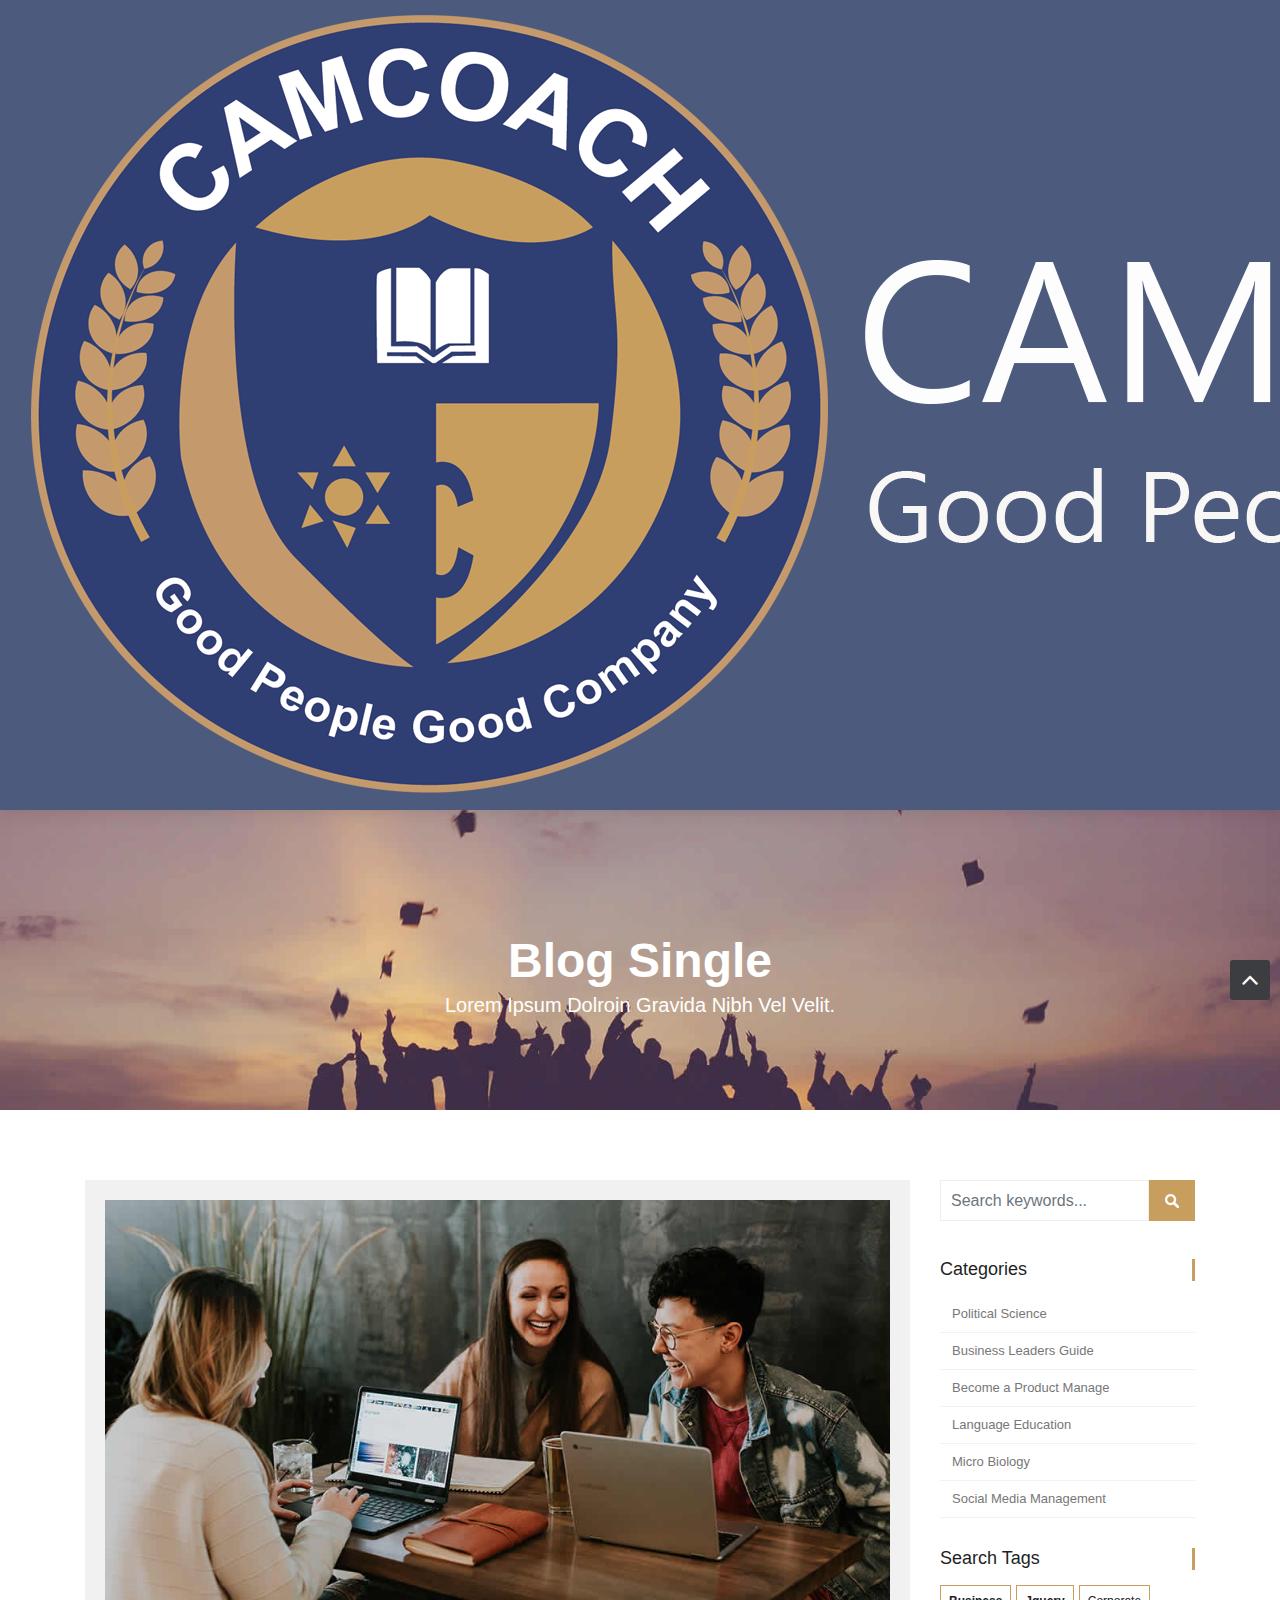
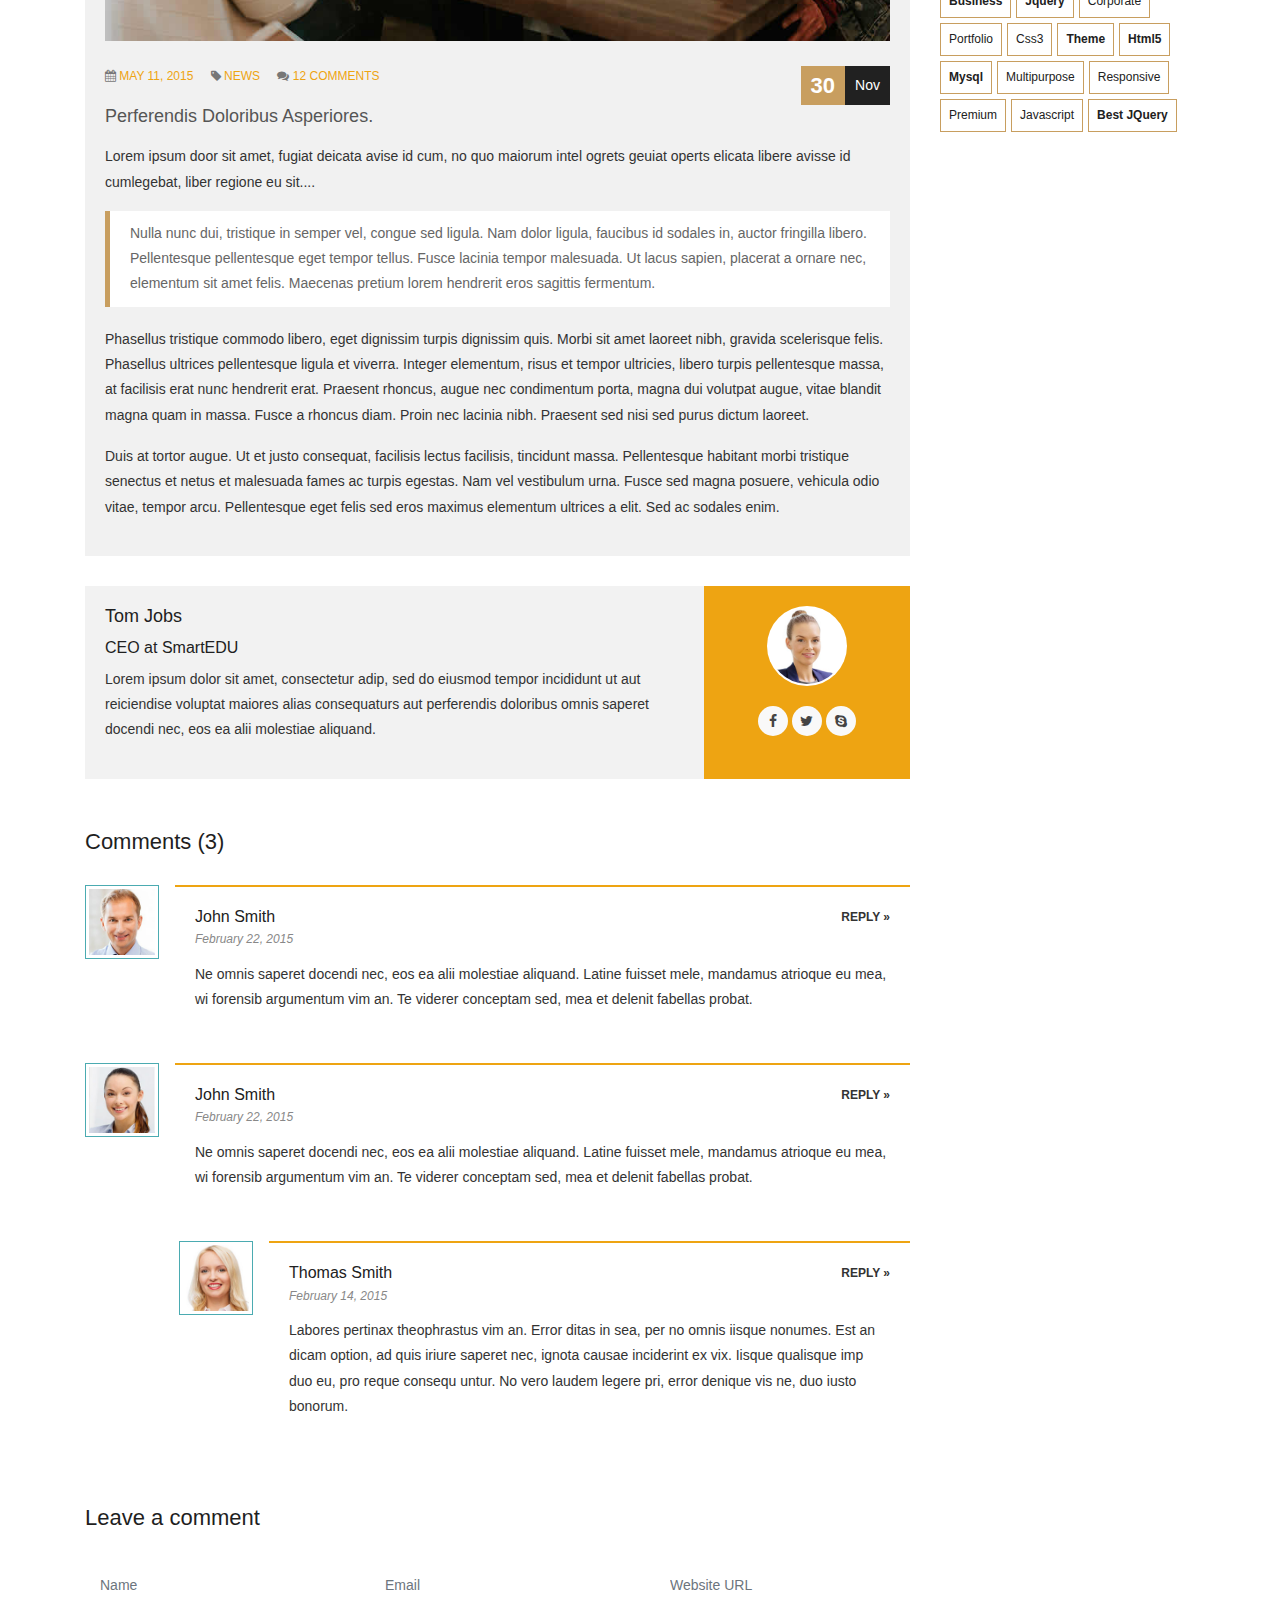
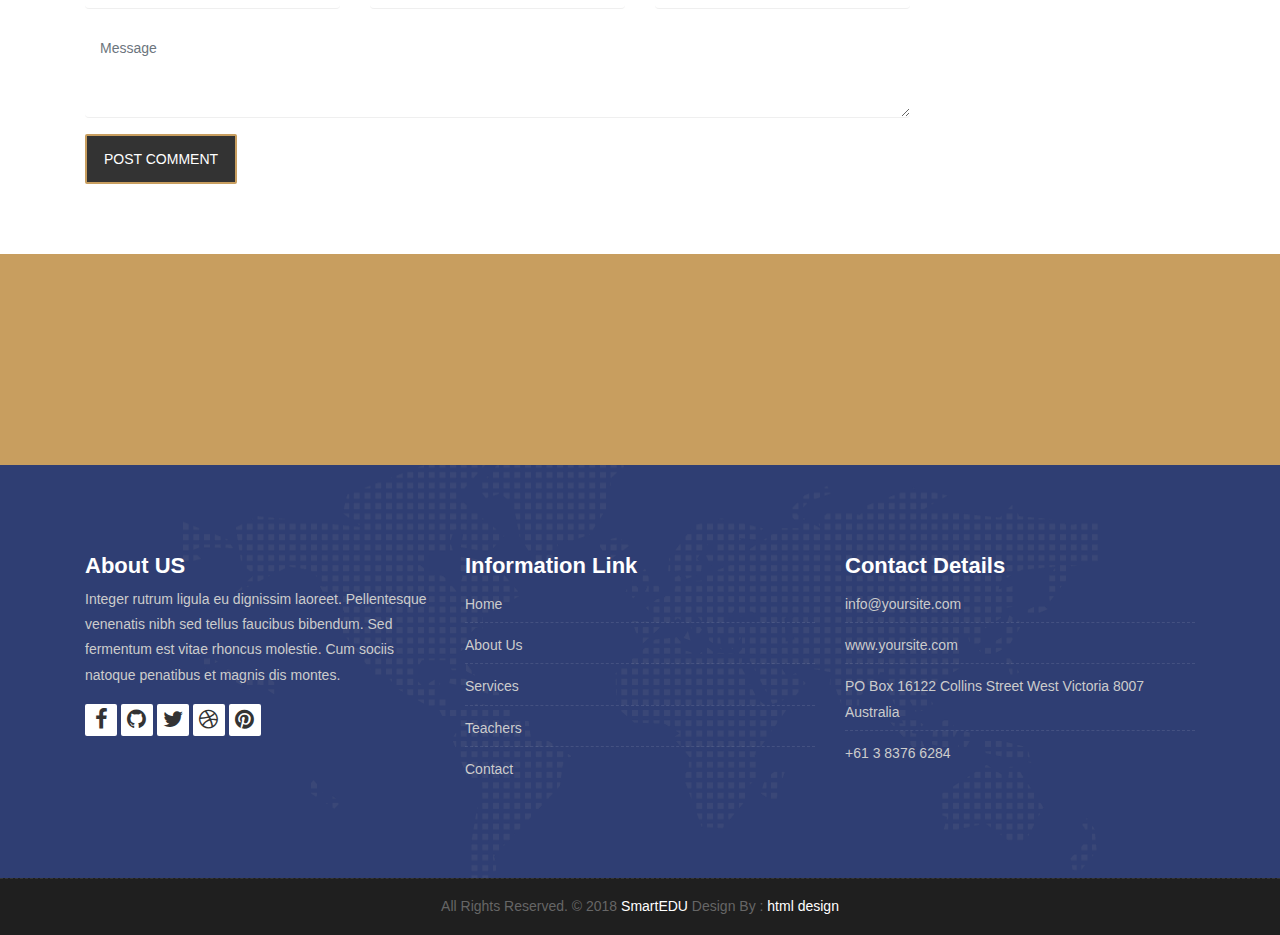
<file: blog-single.html>
<!DOCTYPE html>
<html lang="en">

    <!-- Basic -->
    <meta charset="utf-8">
    <meta http-equiv="X-UA-Compatible" content="IE=edge">   
   
    <!-- Mobile Metas -->
    <meta name="viewport" content="width=device-width, initial-scale=1">
 
     <!-- Site Metas -->
    <title>SmartEDU - Education Responsive HTML5 Template</title>  
    <meta name="keywords" content="">
    <meta name="description" content="">
    <meta name="author" content="">

    <!-- Site Icons -->
    <link rel="shortcut icon" href="images/favicon.ico" type="image/x-icon" />
    <link rel="apple-touch-icon" href="images/apple-touch-icon.png">

    <!-- Bootstrap CSS -->
    <link rel="stylesheet" href="css/bootstrap.min.css">
    <!-- Site CSS -->
    <link rel="stylesheet" href="style.css">
    <!-- ALL VERSION CSS -->
    <link rel="stylesheet" href="css/versions.css">
    <!-- Responsive CSS -->
    <link rel="stylesheet" href="css/responsive.css">
    <!-- Custom CSS -->
    <link rel="stylesheet" href="css/custom.css">

    <!-- Modernizer for Portfolio -->
    <script src="js/modernizer.js"></script>

    <!--[if lt IE 9]>
      <script src="https://oss.maxcdn.com/libs/html5shiv/3.7.0/html5shiv.js"></script>
      <script src="https://oss.maxcdn.com/libs/respond.js/1.4.2/respond.min.js"></script>
    <![endif]-->

</head>
<body class="host_version"> 

	<!-- Modal -->
	<div class="modal fade" id="login" tabindex="-1" role="dialog" aria-labelledby="myModalLabel">
	  <div class="modal-dialog modal-dialog-centered modal-lg" role="document">
		<div class="modal-content">
			<div class="modal-header tit-up">
				<button type="button" class="close" data-dismiss="modal" aria-hidden="true">&times;</button>
				<h4 class="modal-title">Customer Login</h4>
			</div>
			<div class="modal-body customer-box">
				<!-- Nav tabs -->
				<ul class="nav nav-tabs">
					<li><a class="active" href="#Login" data-toggle="tab">Login</a></li>
					<li><a href="#Registration" data-toggle="tab">Registration</a></li>
				</ul>
				<!-- Tab panes -->
				<div class="tab-content">
					<div class="tab-pane active" id="Login">
						<form role="form" class="form-horizontal">
							<div class="form-group">
								<div class="col-sm-12">
									<input class="form-control" id="email1" placeholder="Name" type="text">
								</div>
							</div>
							<div class="form-group">
								<div class="col-sm-12">
									<input class="form-control" id="exampleInputPassword1" placeholder="Email" type="email">
								</div>
							</div>
							<div class="row">
								<div class="col-sm-10">
									<button type="submit" class="btn btn-light btn-radius btn-brd grd1">
										Submit
									</button>
									<a class="for-pwd" href="javascript:;">Forgot your password?</a>
								</div>
							</div>
						</form>
					</div>
					<div class="tab-pane" id="Registration">
						<form role="form" class="form-horizontal">
							<div class="form-group">
								<div class="col-sm-12">
									<input class="form-control" placeholder="Name" type="text">
								</div>
							</div>
							<div class="form-group">
								<div class="col-sm-12">
									<input class="form-control" id="email" placeholder="Email" type="email">
								</div>
							</div>
							<div class="form-group">
								<div class="col-sm-12">
									<input class="form-control" id="mobile" placeholder="Mobile" type="email">
								</div>
							</div>
							<div class="form-group">
								<div class="col-sm-12">
									<input class="form-control" id="password" placeholder="Password" type="password">
								</div>
							</div>
							<div class="row">							
								<div class="col-sm-10">
									<button type="button" class="btn btn-light btn-radius btn-brd grd1">
										Save &amp; Continue
									</button>
									<button type="button" class="btn btn-light btn-radius btn-brd grd1">
										Cancel</button>
								</div>
							</div>
						</form>
					</div>
				</div>
			</div>
		</div>
	  </div>
	</div>

    <!-- LOADER -->
	<div id="preloader">
		<div class="loader-container">
			<div class="progress-br float shadow">
				<div class="progress__item"></div>
			</div>
		</div>
	</div>
	<!-- END LOADER -->	

    <!-- Start header -->
	<header class="top-navbar">
		<nav class="navbar navbar-expand-lg navbar-light bg-light">
			<div class="container-fluid">
				<a class="navbar-brand" href="index.html">
					<img src="images/logo.png" alt="" />
				</a>
				<button class="navbar-toggler" type="button" data-toggle="collapse" data-target="#navbars-host" aria-controls="navbars-rs-food" aria-expanded="false" aria-label="Toggle navigation">
					<span class="icon-bar"></span>
                    <span class="icon-bar"></span>
                    <span class="icon-bar"></span>
				</button>
				<div class="collapse navbar-collapse" id="navbars-host">
					<ul class="navbar-nav ml-auto">
						<li class="nav-item"><a class="nav-link" href="index.html">Home</a></li>
						<li class="nav-item"><a class="nav-link" href="about.html">About Us</a></li>
						<li class="nav-item dropdown">
							<a class="nav-link dropdown-toggle" href="#" id="dropdown-a" data-toggle="dropdown">Course </a>
							<div class="dropdown-menu" aria-labelledby="dropdown-a">
								<a class="dropdown-item" href="course-grid-2.html">Course Grid 2 </a>
								<a class="dropdown-item" href="course-grid-3.html">Course Grid 3 </a>
								<a class="dropdown-item" href="course-grid-4.html">Course Grid 4 </a>
							</div>
						</li>
						<li class="nav-item active dropdown">
							<a class="nav-link dropdown-toggle" href="#" id="dropdown-a" data-toggle="dropdown">Blog </a>
							<div class="dropdown-menu" aria-labelledby="dropdown-a">
								<a class="dropdown-item" href="blog.html">Blog </a>
								<a class="dropdown-item" href="blog-single.html">Blog single </a>
							</div>
						</li>
						<li class="nav-item"><a class="nav-link" href="teachers.html">Teachers</a></li>
						<li class="nav-item"><a class="nav-link" href="pricing.html">Pricing</a></li>
						<li class="nav-item"><a class="nav-link" href="contact.html">Contact</a></li>
					</ul>
					<ul class="nav navbar-nav navbar-right">
                        <li><a class="hover-btn-new log" href="#" data-toggle="modal" data-target="#login"><span>Book Now</span></a></li>
                    </ul>
				</div>
			</div>
		</nav>
	</header>
	<!-- End header -->
	
	<div class="all-title-box">
		<div class="container text-center">
			<h1>Blog Single<span class="m_1">Lorem Ipsum dolroin gravida nibh vel velit.</span></h1>
		</div>
	</div>
	
    <div id="overviews" class="section wb">
        <div class="container">
            <div class="row"> 
                <div class="col-lg-9 blog-post-single">
                    <div class="blog-item">
						<div class="image-blog">
							<img src="images/blog_single.jpg" alt="" class="img-fluid">
						</div>
						<div class="post-content">
							<div class="post-date">
								<span class="day">30</span>
								<span class="month">Nov</span>
							</div>
							<div class="meta-info-blog">
								<span><i class="fa fa-calendar"></i> <a href="#">May 11, 2015</a> </span>
								<span><i class="fa fa-tag"></i>  <a href="#">News</a> </span>
								<span><i class="fa fa-comments"></i> <a href="#">12 Comments</a></span>
							</div>
							<div class="blog-title">
								<h2><a href="#" title="">perferendis doloribus asperiores.</a></h2>
							</div>
							<div class="blog-desc">
								<p>Lorem ipsum door sit amet, fugiat deicata avise id cum, no quo maiorum intel ogrets geuiat operts elicata libere avisse id cumlegebat, liber regione eu sit.... </p>
								<blockquote class="default">
									Nulla nunc dui, tristique in semper vel, congue sed ligula. Nam dolor ligula, faucibus id sodales in, auctor fringilla libero. Pellentesque pellentesque eget tempor tellus. Fusce lacinia tempor malesuada. Ut lacus sapien, placerat a ornare nec, elementum sit amet felis. Maecenas pretium lorem hendrerit eros sagittis fermentum.
								</blockquote>
								<p>Phasellus tristique commodo libero, eget dignissim turpis dignissim quis. Morbi sit amet laoreet nibh, gravida scelerisque felis. Phasellus ultrices pellentesque ligula et viverra. Integer elementum, risus et tempor ultricies, libero turpis pellentesque massa, at facilisis erat nunc hendrerit erat. Praesent rhoncus, augue nec condimentum porta, magna dui volutpat augue, vitae blandit magna quam in massa. Fusce a rhoncus diam. Proin nec lacinia nibh. Praesent sed nisi sed purus dictum laoreet.</p>
								<p>Duis at tortor augue. Ut et justo consequat, facilisis lectus facilisis, tincidunt massa. Pellentesque habitant morbi tristique senectus et netus et malesuada fames ac turpis egestas. Nam vel vestibulum urna. Fusce sed magna posuere, vehicula odio vitae, tempor arcu. Pellentesque eget felis sed eros maximus elementum ultrices a elit. Sed ac sodales enim.</p>
							</div>							
						</div>
					</div>
					
					<div class="blog-author">
						<div class="author-bio">
							<h3 class="author_name"><a href="#">Tom Jobs</a></h3>
							<h5>CEO at <a href="#">SmartEDU</a></h5>
							<p class="author_det">
								Lorem ipsum dolor sit amet, consectetur adip, sed do eiusmod tempor incididunt  ut aut reiciendise voluptat maiores alias consequaturs aut perferendis doloribus omnis saperet docendi nec, eos ea alii molestiae aliquand.
							</p>
						</div>
						<div class="author-desc">
							<img src="images/author.jpg" alt="about author">
							<ul class="author-social">
								<li><a href="#"><i class="fa fa-facebook"></i></a></li>
								<li><a href="#"><i class="fa fa-twitter"></i></a></li>
								<li><a href="#"><i class="fa fa-skype"></i></a></li>
							</ul>
						</div>
					</div>
					
					<div class="blog-comments">
						<h4>Comments (3)</h4>
						<div id="comment-blog">
							<ul class="comment-list">
								<li class="comment">
									<div class="avatar"><img alt="" src="images/avatar-01.jpg" class="avatar"></div>
									<div class="comment-container">
										<h5 class="comment-author"><a href="#">John Smith</a></h5>
										<div class="comment-meta">
											<a href="#" class="comment-date link-style1">February 22, 2015</a>
											<a class="comment-reply-link link-style3" href="#respond">Reply »</a>
										</div>
										<div class="comment-body">
											<p>Ne omnis saperet docendi nec, eos ea alii molestiae aliquand. Latine fuisset mele, mandamus atrioque eu mea, wi forensib argumentum vim an. Te viderer conceptam sed, mea et delenit fabellas probat.</p>
										</div>
									</div>
								</li>
								<li class="comment">
									<div class="avatar"><img alt="" src="images/avatar-02.jpg" class="avatar"></div>
									<div class="comment-container">
										<h5 class="comment-author"><a href="#">John Smith</a></h5>
										<div class="comment-meta">
											<a href="#" class="comment-date link-style1">February 22, 2015</a>
											<a class="comment-reply-link link-style3" href="#respond">Reply »</a>
										</div>
										<div class="comment-body">
											<p>Ne omnis saperet docendi nec, eos ea alii molestiae aliquand. Latine fuisset mele, mandamus atrioque eu mea, wi forensib argumentum vim an. Te viderer conceptam sed, mea et delenit fabellas probat.</p>
										</div>
									</div>
									<ul class="children">
										<li class="comment">
											<div class="avatar"><img alt="" src="images/avatar-03.jpg" class="avatar"></div>
											<div class="comment-container">
												<h5 class="comment-author"><a href="#">Thomas Smith</a></h5>
												<div class="comment-meta"><a href="#" class="comment-date link-style1">February 14, 2015</a><a class="comment-reply-link link-style3" href="#respond">Reply »</a></div>
												<div class="comment-body">
													<p>Labores pertinax theophrastus vim an. Error ditas in sea, per no omnis iisque nonumes. Est an dicam option, ad quis iriure saperet nec, ignota causae inciderint ex vix. Iisque qualisque imp duo eu, pro reque consequ untur. No vero laudem legere pri, error denique vis ne, duo iusto bonorum.</p>
												</div>
											</div>
										</li>
									</ul>
								</li>
							</ul>
						</div>
					</div>
					<div class="comments-form">
						<h4>Leave a comment</h4>
						<div class="comment-form-main">
							<form action="#">
								<div class="row">
									<div class="col-md-4">
										<div class="form-group">
											<input class="form-control" name="commenter-name" placeholder="Name" id="commenter-name" type="text">
										</div>
									</div>
									<div class="col-md-4">
										<div class="form-group">
											<input class="form-control" name="commenter-email" placeholder="Email" id="commenter-email" type="text">
										</div>
									</div>
									<div class="col-md-4">
										<div class="form-group">
											<input class="form-control" name="commenter-url" placeholder="Website URL" id="commenter-url" type="text">
										</div>
									</div>
									<div class="col-md-12">
										<div class="form-group">
											<textarea class="form-control" name="commenter-message" placeholder="Message" id="commenter-message" cols="30" rows="2"></textarea>
										</div>
									</div>
									<div class="col-md-12 post-btn">
										<button class="hover-btn-new orange"><span>Post Comment</span></button>
									</div>
								</div>
							</form>
						</div>
					</div>
					
                </div><!-- end col -->
				<div class="col-lg-3 col-12 right-single">
					<div class="widget-search">
						<div class="site-search-area">
							<form method="get" id="site-searchform" action="#">
								<div>
									<input class="input-text form-control" name="search-k" id="search-k" placeholder="Search keywords..." type="text">
									<input id="searchsubmit" value="Search" type="submit">
								</div>
							</form>
						</div>
					</div>
					<div class="widget-categories">
						<h3 class="widget-title">Categories</h3>
						<ul>
							<li><a href="#">Political Science</a></li>
							<li><a href="#">Business Leaders Guide</a></li>
							<li><a href="#">Become a Product Manage</a></li>
							<li><a href="#">Language Education</a></li>
							<li><a href="#">Micro Biology</a></li>
							<li><a href="#">Social Media Management</a></li>
						</ul>
					</div>
					<div class="widget-tags">
						<h3 class="widget-title">Search Tags</h3>
						<ul class="tags">
							<li><a href="#"><b>business</b></a></li>
							<li><a href="#"><b>jquery</b></a></li>
							<li><a href="#">corporate</a></li>
							<li><a href="#">portfolio</a></li>
							<li><a href="#">css3</a></li>
							<li><a href="#"><b>theme</b></a></li>
							<li><a href="#"><b>html5</b></a></li>
							<li><a href="#"><b>mysql</b></a></li>
							<li><a href="#">multipurpose</a></li>
							<li><a href="#">responsive</a></li>
							<li><a href="#">premium</a></li>
							<li><a href="#">javascript</a></li>
							<li><a href="#"><b>Best jQuery</b></a></li>
						</ul>
					</div>
				</div>
            </div><!-- end row -->
        </div><!-- end container -->
    </div><!-- end section -->

    <div class="parallax section dbcolor">
        <div class="container">
            <div class="row logos">
                <div class="col-md-2 col-sm-2 col-xs-6 wow fadeInUp">
                    <a href="#"><img src="images/logo_01.png" alt="" class="img-repsonsive"></a>
                </div>
                <div class="col-md-2 col-sm-2 col-xs-6 wow fadeInUp">
                    <a href="#"><img src="images/logo_02.png" alt="" class="img-repsonsive"></a>
                </div>
                <div class="col-md-2 col-sm-2 col-xs-6 wow fadeInUp">
                    <a href="#"><img src="images/logo_03.png" alt="" class="img-repsonsive"></a>
                </div>
                <div class="col-md-2 col-sm-2 col-xs-6 wow fadeInUp">
                    <a href="#"><img src="images/logo_04.png" alt="" class="img-repsonsive"></a>
                </div>
                <div class="col-md-2 col-sm-2 col-xs-6 wow fadeInUp">
                    <a href="#"><img src="images/logo_05.png" alt="" class="img-repsonsive"></a>
                </div>
                <div class="col-md-2 col-sm-2 col-xs-6 wow fadeInUp">
                    <a href="#"><img src="images/logo_06.png" alt="" class="img-repsonsive"></a>
                </div>
            </div><!-- end row -->
        </div><!-- end container -->
    </div><!-- end section -->

    <footer class="footer">
        <div class="container">
            <div class="row">
                <div class="col-lg-4 col-md-4 col-xs-12">
                    <div class="widget clearfix">
                        <div class="widget-title">
                            <h3>About US</h3>
                        </div>
                        <p> Integer rutrum ligula eu dignissim laoreet. Pellentesque venenatis nibh sed tellus faucibus bibendum. Sed fermentum est vitae rhoncus molestie. Cum sociis natoque penatibus et magnis dis montes.</p>
                        <div class="footer-right">
							<ul class="footer-links-soi">
								<li><a href="#"><i class="fa fa-facebook"></i></a></li>
								<li><a href="#"><i class="fa fa-github"></i></a></li>
								<li><a href="#"><i class="fa fa-twitter"></i></a></li>
								<li><a href="#"><i class="fa fa-dribbble"></i></a></li>
								<li><a href="#"><i class="fa fa-pinterest"></i></a></li>
							</ul><!-- end links -->
						</div>
                    </div><!-- end clearfix -->
                </div><!-- end col -->

				<div class="col-lg-4 col-md-4 col-xs-12">
                    <div class="widget clearfix">
                        <div class="widget-title">
                            <h3>Information Link</h3>
                        </div>
                        <ul class="footer-links">
							<li><a href="#">Home</a></li>
                            <li><a href="#">About Us</a></li>
                            <li><a href="#">Services</a></li>
							<li><a href="#">Teachers</a></li>
							<li><a href="#">Contact</a></li>
                        </ul><!-- end links -->
                    </div><!-- end clearfix -->
                </div><!-- end col -->
				
                <div class="col-lg-4 col-md-4 col-xs-12">
                    <div class="widget clearfix">
                        <div class="widget-title">
                            <h3>Contact Details</h3>
                        </div>

                        <ul class="footer-links">
                            <li><a href="mailto:#">info@yoursite.com</a></li>
                            <li><a href="#">www.yoursite.com</a></li>
                            <li>PO Box 16122 Collins Street West Victoria 8007 Australia</li>
                            <li>+61 3 8376 6284</li>
                        </ul><!-- end links -->
                    </div><!-- end clearfix -->
                </div><!-- end col -->
				
            </div><!-- end row -->
        </div><!-- end container -->
    </footer><!-- end footer -->

    <div class="copyrights">
        <div class="container">
            <div class="footer-distributed">
                <div class="footer-center">                   
                    <p class="footer-company-name">All Rights Reserved. &copy; 2018 <a href="#">SmartEDU</a> Design By : <a href="https://html.design/">html design</a></p>
                </div>
            </div>
        </div><!-- end container -->
    </div><!-- end copyrights -->

    <a href="#" id="scroll-to-top" class="dmtop global-radius"><i class="fa fa-angle-up"></i></a>

    <!-- ALL JS FILES -->
    <script src="js/all.js"></script>
    <!-- ALL PLUGINS -->
    <script src="js/custom.js"></script>

</body>
</html>
</file>
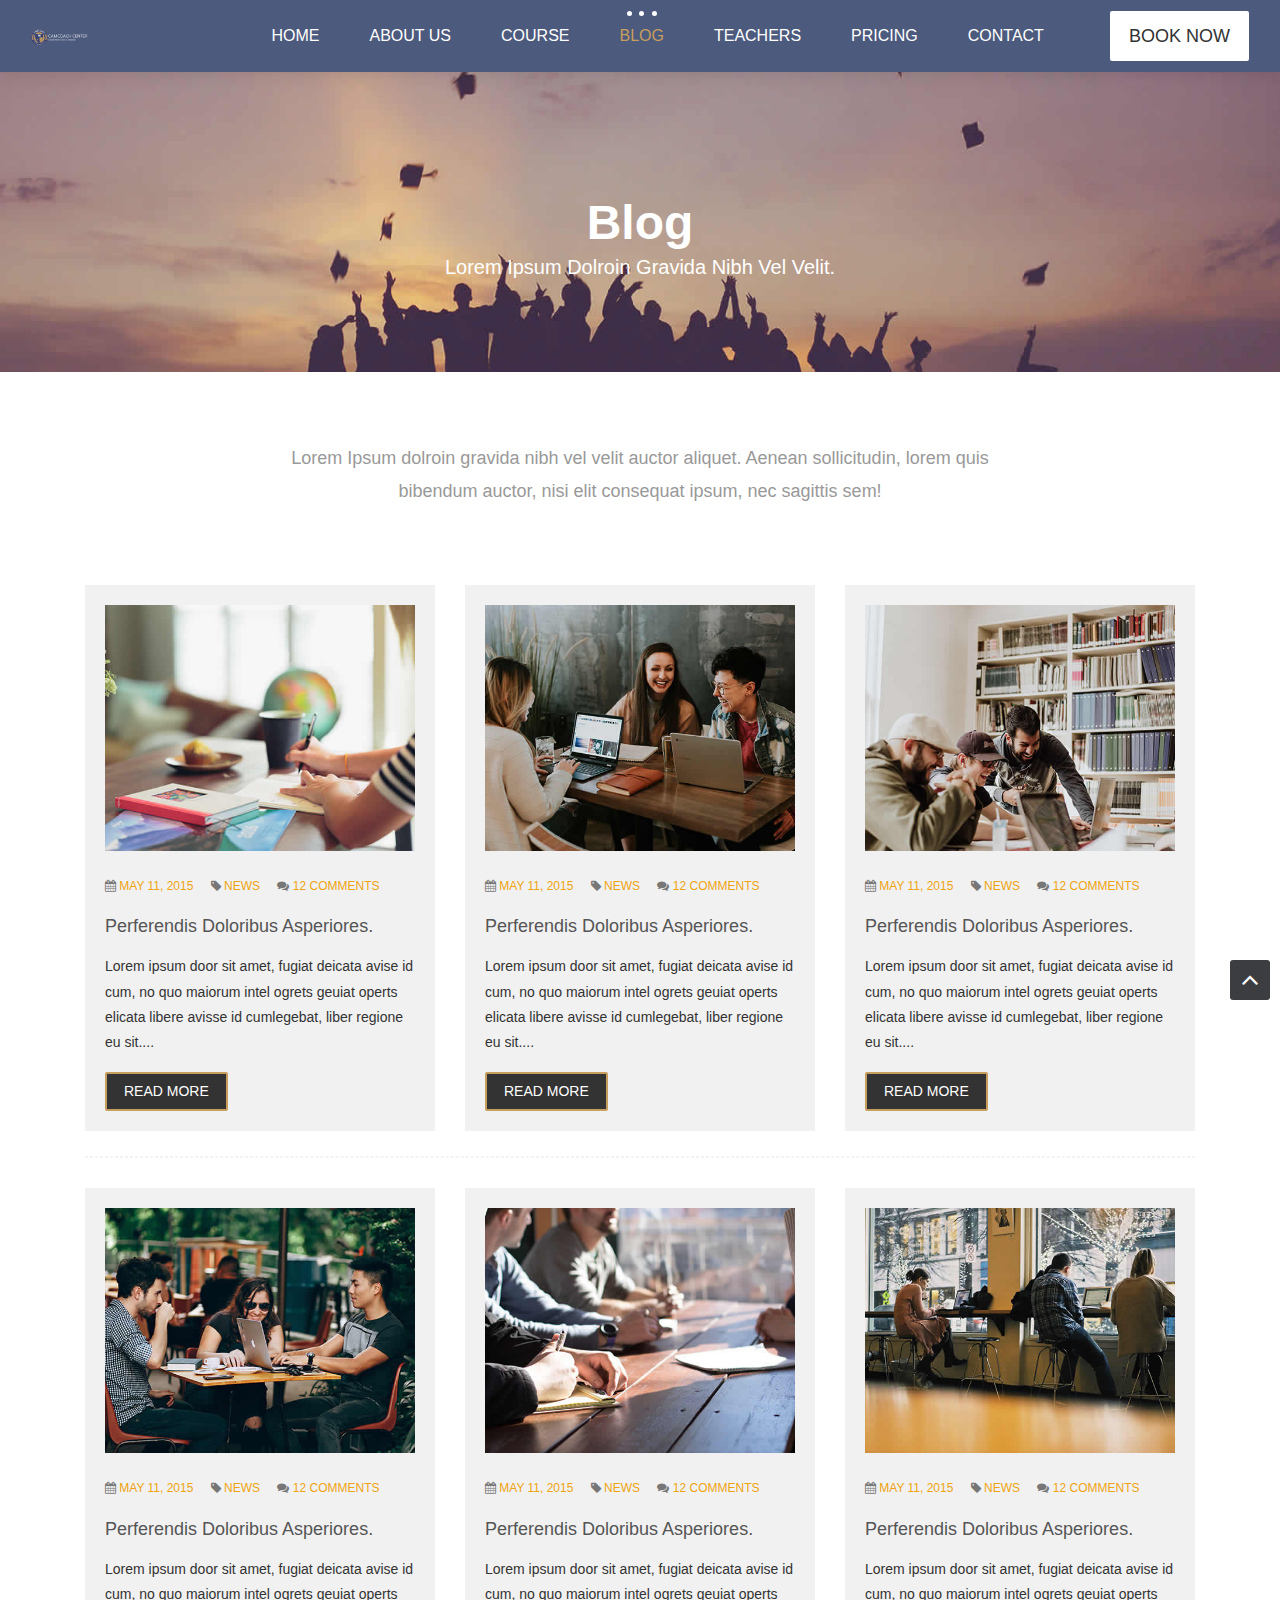
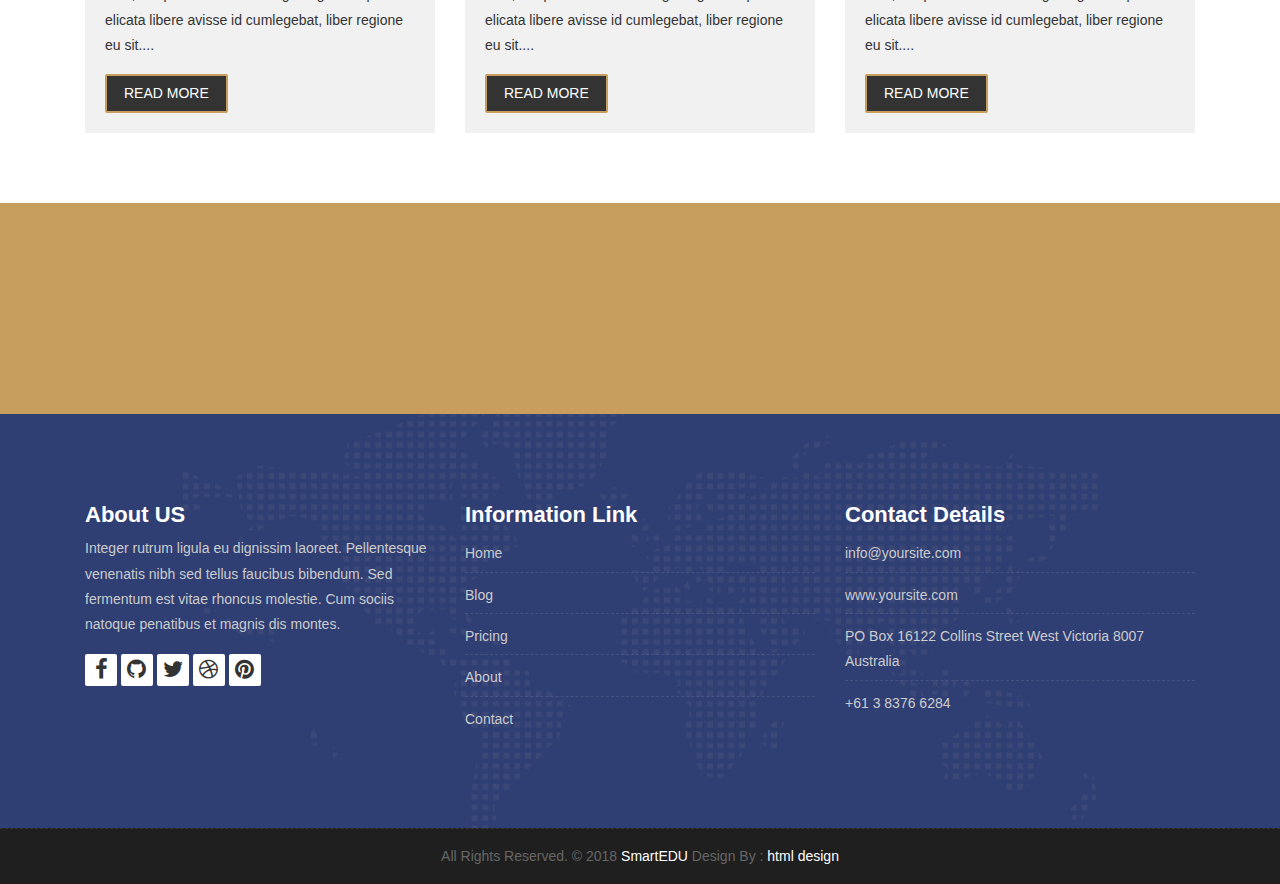
<file: blog.html>
<!DOCTYPE html>
<html lang="en">

    <!-- Basic -->
    <meta charset="utf-8">
    <meta http-equiv="X-UA-Compatible" content="IE=edge">   
   
    <!-- Mobile Metas -->
    <meta name="viewport" content="width=device-width, initial-scale=1">
 
     <!-- Site Metas -->
    <title>SmartEDU - Education Responsive HTML5 Template</title>  
    <meta name="keywords" content="">
    <meta name="description" content="">
    <meta name="author" content="">

    <!-- Site Icons -->
    <link rel="shortcut icon" href="images/favicon.ico" type="image/x-icon" />
    <link rel="apple-touch-icon" href="images/apple-touch-icon.png">

    <!-- Bootstrap CSS -->
    <link rel="stylesheet" href="css/bootstrap.min.css">
    <!-- Site CSS -->
    <link rel="stylesheet" href="style.css">
    <!-- ALL VERSION CSS -->
    <link rel="stylesheet" href="css/versions.css">
    <!-- Responsive CSS -->
    <link rel="stylesheet" href="css/responsive.css">
    <!-- Custom CSS -->
    <link rel="stylesheet" href="css/custom.css">

    <!-- Modernizer for Portfolio -->
    <script src="js/modernizer.js"></script>

    <!--[if lt IE 9]>
      <script src="https://oss.maxcdn.com/libs/html5shiv/3.7.0/html5shiv.js"></script>
      <script src="https://oss.maxcdn.com/libs/respond.js/1.4.2/respond.min.js"></script>
    <![endif]-->

</head>
<body class="host_version"> 

	<!-- Modal -->
	<div class="modal fade" id="login" tabindex="-1" role="dialog" aria-labelledby="myModalLabel">
	  <div class="modal-dialog modal-dialog-centered modal-lg" role="document">
		<div class="modal-content">
			<div class="modal-header tit-up">
				<button type="button" class="close" data-dismiss="modal" aria-hidden="true">&times;</button>
				<h4 class="modal-title">Customer Login</h4>
			</div>
			<div class="modal-body customer-box">
				<!-- Nav tabs -->
				<ul class="nav nav-tabs">
					<li><a class="active" href="#Login" data-toggle="tab">Login</a></li>
					<li><a href="#Registration" data-toggle="tab">Registration</a></li>
				</ul>
				<!-- Tab panes -->
				<div class="tab-content">
					<div class="tab-pane active" id="Login">
						<form role="form" class="form-horizontal">
							<div class="form-group">
								<div class="col-sm-12">
									<input class="form-control" id="email1" placeholder="Name" type="text">
								</div>
							</div>
							<div class="form-group">
								<div class="col-sm-12">
									<input class="form-control" id="exampleInputPassword1" placeholder="Email" type="email">
								</div>
							</div>
							<div class="row">
								<div class="col-sm-10">
									<button type="submit" class="btn btn-light btn-radius btn-brd grd1">
										Submit
									</button>
									<a class="for-pwd" href="javascript:;">Forgot your password?</a>
								</div>
							</div>
						</form>
					</div>
					<div class="tab-pane" id="Registration">
						<form role="form" class="form-horizontal">
							<div class="form-group">
								<div class="col-sm-12">
									<input class="form-control" placeholder="Name" type="text">
								</div>
							</div>
							<div class="form-group">
								<div class="col-sm-12">
									<input class="form-control" id="email" placeholder="Email" type="email">
								</div>
							</div>
							<div class="form-group">
								<div class="col-sm-12">
									<input class="form-control" id="mobile" placeholder="Mobile" type="email">
								</div>
							</div>
							<div class="form-group">
								<div class="col-sm-12">
									<input class="form-control" id="password" placeholder="Password" type="password">
								</div>
							</div>
							<div class="row">							
								<div class="col-sm-10">
									<button type="button" class="btn btn-light btn-radius btn-brd grd1">
										Save &amp; Continue
									</button>
									<button type="button" class="btn btn-light btn-radius btn-brd grd1">
										Cancel</button>
								</div>
							</div>
						</form>
					</div>
				</div>
			</div>
		</div>
	  </div>
	</div>

    <!-- LOADER -->
	<div id="preloader">
		<div class="loader-container">
			<div class="progress-br float shadow">
				<div class="progress__item"></div>
			</div>
		</div>
	</div>
	<!-- END LOADER -->	

    <!-- Start header -->
	<header class="top-navbar">
		<nav class="navbar navbar-expand-lg navbar-light bg-light">
			<div class="container-fluid">
				<a class="navbar-brand" href="index.html">
					<img src="images/logo.png" style="width: 57px; height: auto;" alt="" />
				</a>
				<button class="navbar-toggler" type="button" data-toggle="collapse" data-target="#navbars-host" aria-controls="navbars-rs-food" aria-expanded="false" aria-label="Toggle navigation">
					<span class="icon-bar"></span>
                    <span class="icon-bar"></span>
                    <span class="icon-bar"></span>
				</button>
				<div class="collapse navbar-collapse" id="navbars-host">
					<ul class="navbar-nav ml-auto">
						<li class="nav-item"><a class="nav-link" href="index.html">Home</a></li>
						<li class="nav-item"><a class="nav-link" href="about.html">About Us</a></li>
						<li class="nav-item dropdown">
							<a class="nav-link dropdown-toggle" href="#" id="dropdown-a" data-toggle="dropdown">Course </a>
							<div class="dropdown-menu" aria-labelledby="dropdown-a">
								<a class="dropdown-item" href="course-grid-2.html">Course Grid 2 </a>
								<a class="dropdown-item" href="course-grid-3.html">Course Grid 3 </a>
								<a class="dropdown-item" href="course-grid-4.html">Course Grid 4 </a>
							</div>
						</li>
						<li class="nav-item active dropdown">
							<a class="nav-link dropdown-toggle" href="#" id="dropdown-a" data-toggle="dropdown">Blog </a>
							<div class="dropdown-menu" aria-labelledby="dropdown-a">
								<a class="dropdown-item" href="blog.html">Blog </a>
								<a class="dropdown-item" href="blog-single.html">Blog single </a>
							</div>
						</li>
						<li class="nav-item"><a class="nav-link" href="teachers.html">Teachers</a></li>
						<li class="nav-item"><a class="nav-link" href="pricing.html">Pricing</a></li>
						<li class="nav-item"><a class="nav-link" href="contact.html">Contact</a></li>
					</ul>
					<ul class="nav navbar-nav navbar-right">
                        <li><a class="hover-btn-new log" href="#" data-toggle="modal" data-target="#login"><span>Book Now</span></a></li>
                    </ul>
				</div>
			</div>
		</nav>
	</header>
	<!-- End header -->
	
	<div class="all-title-box">
		<div class="container text-center">
			<h1>Blog<span class="m_1">Lorem Ipsum dolroin gravida nibh vel velit.</span></h1>
		</div>
	</div>
	
    <div id="overviews" class="section wb">
        <div class="container">
            <div class="section-title row text-center">
                <div class="col-md-8 offset-md-2">
                    <p class="lead">Lorem Ipsum dolroin gravida nibh vel velit auctor aliquet. Aenean sollicitudin, lorem quis bibendum auctor, nisi elit consequat ipsum, nec sagittis sem!</p>
                </div>
            </div><!-- end title -->

            <hr class="invis"> 

            <div class="row"> 
                <div class="col-lg-4 col-md-6 col-12">
                    <div class="blog-item">
						<div class="image-blog">
							<img src="images/blog_1.jpg" alt="" class="img-fluid">
						</div>
						<div class="meta-info-blog">
							<span><i class="fa fa-calendar"></i> <a href="#">May 11, 2015</a> </span>
                            <span><i class="fa fa-tag"></i>  <a href="#">News</a> </span>
                            <span><i class="fa fa-comments"></i> <a href="#">12 Comments</a></span>
						</div>
						<div class="blog-title">
							<h2><a href="#" title="">perferendis doloribus asperiores.</a></h2>
						</div>
						<div class="blog-desc">
							<p>Lorem ipsum door sit amet, fugiat deicata avise id cum, no quo maiorum intel ogrets geuiat operts elicata libere avisse id cumlegebat, liber regione eu sit.... </p>
						</div>
						<div class="blog-button">
							<a class="hover-btn-new orange" href="#"><span>Read More<span></a>
						</div>
					</div>
                </div><!-- end col -->

                <div class="col-lg-4 col-md-6 col-12">
                    <div class="blog-item">
						<div class="image-blog">
							<img src="images/blog_2.jpg" alt="" class="img-fluid">
						</div>
						<div class="meta-info-blog">
							<span><i class="fa fa-calendar"></i> <a href="#">May 11, 2015</a> </span>
                            <span><i class="fa fa-tag"></i>  <a href="#">News</a> </span>
                            <span><i class="fa fa-comments"></i> <a href="#">12 Comments</a></span>
						</div>
						<div class="blog-title">
							<h2><a href="#" title="">perferendis doloribus asperiores.</a></h2>
						</div>
						<div class="blog-desc">
							<p>Lorem ipsum door sit amet, fugiat deicata avise id cum, no quo maiorum intel ogrets geuiat operts elicata libere avisse id cumlegebat, liber regione eu sit.... </p>
						</div>
						<div class="blog-button">
							<a class="hover-btn-new orange" href="#"><span>Read More</span></a>
						</div>
					</div>
                </div><!-- end col -->

                <div class="col-lg-4 col-md-6 col-12">
                    <div class="blog-item">
						<div class="image-blog">
							<img src="images/blog_3.jpg" alt="" class="img-fluid">
						</div>
						<div class="meta-info-blog">
							<span><i class="fa fa-calendar"></i> <a href="#">May 11, 2015</a> </span>
                            <span><i class="fa fa-tag"></i>  <a href="#">News</a> </span>
                            <span><i class="fa fa-comments"></i> <a href="#">12 Comments</a></span>
						</div>
						<div class="blog-title">
							<h2><a href="#" title="">perferendis doloribus asperiores.</a></h2>
						</div>
						<div class="blog-desc">
							<p>Lorem ipsum door sit amet, fugiat deicata avise id cum, no quo maiorum intel ogrets geuiat operts elicata libere avisse id cumlegebat, liber regione eu sit.... </p>
						</div>
						<div class="blog-button">
							<a class="hover-btn-new orange" href="#"><span>Read More</span></a>
						</div>
					</div>
                </div><!-- end col -->
            </div><!-- end row -->

            <hr class="hr3"> 

            <div class="row"> 
                <div class="col-lg-4 col-md-6 col-12">
                   <div class="blog-item">
						<div class="image-blog">
							<img src="images/blog_4.jpg" alt="" class="img-fluid">
						</div>
						<div class="meta-info-blog">
							<span><i class="fa fa-calendar"></i> <a href="#">May 11, 2015</a> </span>
                            <span><i class="fa fa-tag"></i>  <a href="#">News</a> </span>
                            <span><i class="fa fa-comments"></i> <a href="#">12 Comments</a></span>
						</div>
						<div class="blog-title">
							<h2><a href="#" title="">perferendis doloribus asperiores.</a></h2>
						</div>
						<div class="blog-desc">
							<p>Lorem ipsum door sit amet, fugiat deicata avise id cum, no quo maiorum intel ogrets geuiat operts elicata libere avisse id cumlegebat, liber regione eu sit.... </p>
						</div>
						<div class="blog-button">
							<a class="hover-btn-new orange" href="#"><span>Read More</span></a>
						</div>
					</div>
                </div><!-- end col -->

                <div class="col-lg-4 col-md-6 col-12">
                    <div class="blog-item">
						<div class="image-blog">
							<img src="images/blog_5.jpg" alt="" class="img-fluid">
						</div>
						<div class="meta-info-blog">
							<span><i class="fa fa-calendar"></i> <a href="#">May 11, 2015</a> </span>
                            <span><i class="fa fa-tag"></i>  <a href="#">News</a> </span>
                            <span><i class="fa fa-comments"></i> <a href="#">12 Comments</a></span>
						</div>
						<div class="blog-title">
							<h2><a href="#" title="">perferendis doloribus asperiores.</a></h2>
						</div>
						<div class="blog-desc">
							<p>Lorem ipsum door sit amet, fugiat deicata avise id cum, no quo maiorum intel ogrets geuiat operts elicata libere avisse id cumlegebat, liber regione eu sit.... </p>
						</div>
						<div class="blog-button">
							<a class="hover-btn-new orange" href="#"><span>Read More</span></a>
						</div>
					</div>
                </div><!-- end col -->

                <div class="col-lg-4 col-md-6 col-12">
                    <div class="blog-item">
						<div class="image-blog">
							<img src="images/blog_6.jpg" alt="" class="img-fluid">
						</div>
						<div class="meta-info-blog">
							<span><i class="fa fa-calendar"></i> <a href="#">May 11, 2015</a> </span>
                            <span><i class="fa fa-tag"></i>  <a href="#">News</a> </span>
                            <span><i class="fa fa-comments"></i> <a href="#">12 Comments</a></span>
						</div>
						<div class="blog-title">
							<h2><a href="#" title="">perferendis doloribus asperiores.</a></h2>
						</div>
						<div class="blog-desc">
							<p>Lorem ipsum door sit amet, fugiat deicata avise id cum, no quo maiorum intel ogrets geuiat operts elicata libere avisse id cumlegebat, liber regione eu sit.... </p>
						</div>
						<div class="blog-button">
							<a class="hover-btn-new orange" href="#"><span>Read More</span></a>
						</div>
					</div>
                </div><!-- end col -->
            </div><!-- end row -->
        </div><!-- end container -->
    </div><!-- end section -->

    <div class="parallax section dbcolor">
        <div class="container">
            <div class="row logos">
                <div class="col-md-2 col-sm-2 col-xs-6 wow fadeInUp">
                    <a href="#"><img src="images/logo_01.png" alt="" class="img-repsonsive"></a>
                </div>
                <div class="col-md-2 col-sm-2 col-xs-6 wow fadeInUp">
                    <a href="#"><img src="images/logo_02.png" alt="" class="img-repsonsive"></a>
                </div>
                <div class="col-md-2 col-sm-2 col-xs-6 wow fadeInUp">
                    <a href="#"><img src="images/logo_03.png" alt="" class="img-repsonsive"></a>
                </div>
                <div class="col-md-2 col-sm-2 col-xs-6 wow fadeInUp">
                    <a href="#"><img src="images/logo_04.png" alt="" class="img-repsonsive"></a>
                </div>
                <div class="col-md-2 col-sm-2 col-xs-6 wow fadeInUp">
                    <a href="#"><img src="images/logo_05.png" alt="" class="img-repsonsive"></a>
                </div>
                <div class="col-md-2 col-sm-2 col-xs-6 wow fadeInUp">
                    <a href="#"><img src="images/logo_06.png" alt="" class="img-repsonsive"></a>
                </div>
            </div><!-- end row -->
        </div><!-- end container -->
    </div><!-- end section -->

    <footer class="footer">
        <div class="container">
            <div class="row">
                <div class="col-lg-4 col-md-4 col-xs-12">
                    <div class="widget clearfix">
                        <div class="widget-title">
                            <h3>About US</h3>
                        </div>
                        <p> Integer rutrum ligula eu dignissim laoreet. Pellentesque venenatis nibh sed tellus faucibus bibendum. Sed fermentum est vitae rhoncus molestie. Cum sociis natoque penatibus et magnis dis montes.</p>
                        <div class="footer-right">
							<ul class="footer-links-soi">
								<li><a href="#"><i class="fa fa-facebook"></i></a></li>
								<li><a href="#"><i class="fa fa-github"></i></a></li>
								<li><a href="#"><i class="fa fa-twitter"></i></a></li>
								<li><a href="#"><i class="fa fa-dribbble"></i></a></li>
								<li><a href="#"><i class="fa fa-pinterest"></i></a></li>
							</ul><!-- end links -->
						</div>
                    </div><!-- end clearfix -->
                </div><!-- end col -->

				<div class="col-lg-4 col-md-4 col-xs-12">
                    <div class="widget clearfix">
                        <div class="widget-title">
                            <h3>Information Link</h3>
                        </div>
                        <ul class="footer-links">
                            <li><a href="#">Home</a></li>
                            <li><a href="#">Blog</a></li>
                            <li><a href="#">Pricing</a></li>
							<li><a href="#">About</a></li>
							<li><a href="#">Contact</a></li>
                        </ul><!-- end links -->
                    </div><!-- end clearfix -->
                </div><!-- end col -->
				
                <div class="col-lg-4 col-md-4 col-xs-12">
                    <div class="widget clearfix">
                        <div class="widget-title">
                            <h3>Contact Details</h3>
                        </div>

                        <ul class="footer-links">
                            <li><a href="mailto:#">info@yoursite.com</a></li>
                            <li><a href="#">www.yoursite.com</a></li>
                            <li>PO Box 16122 Collins Street West Victoria 8007 Australia</li>
                            <li>+61 3 8376 6284</li>
                        </ul><!-- end links -->
                    </div><!-- end clearfix -->
                </div><!-- end col -->
				
            </div><!-- end row -->
        </div><!-- end container -->
    </footer><!-- end footer -->

    <div class="copyrights">
        <div class="container">
            <div class="footer-distributed">
                <div class="footer-center">                   
                    <p class="footer-company-name">All Rights Reserved. &copy; 2018 <a href="#">SmartEDU</a> Design By : <a href="https://html.design/">html design</a></p>
                </div>
            </div>
        </div><!-- end container -->
    </div><!-- end copyrights -->

    <a href="#" id="scroll-to-top" class="dmtop global-radius"><i class="fa fa-angle-up"></i></a>

    <!-- ALL JS FILES -->
    <script src="js/all.js"></script>
    <!-- ALL PLUGINS -->
    <script src="js/custom.js"></script>

</body>
</html>
</file>
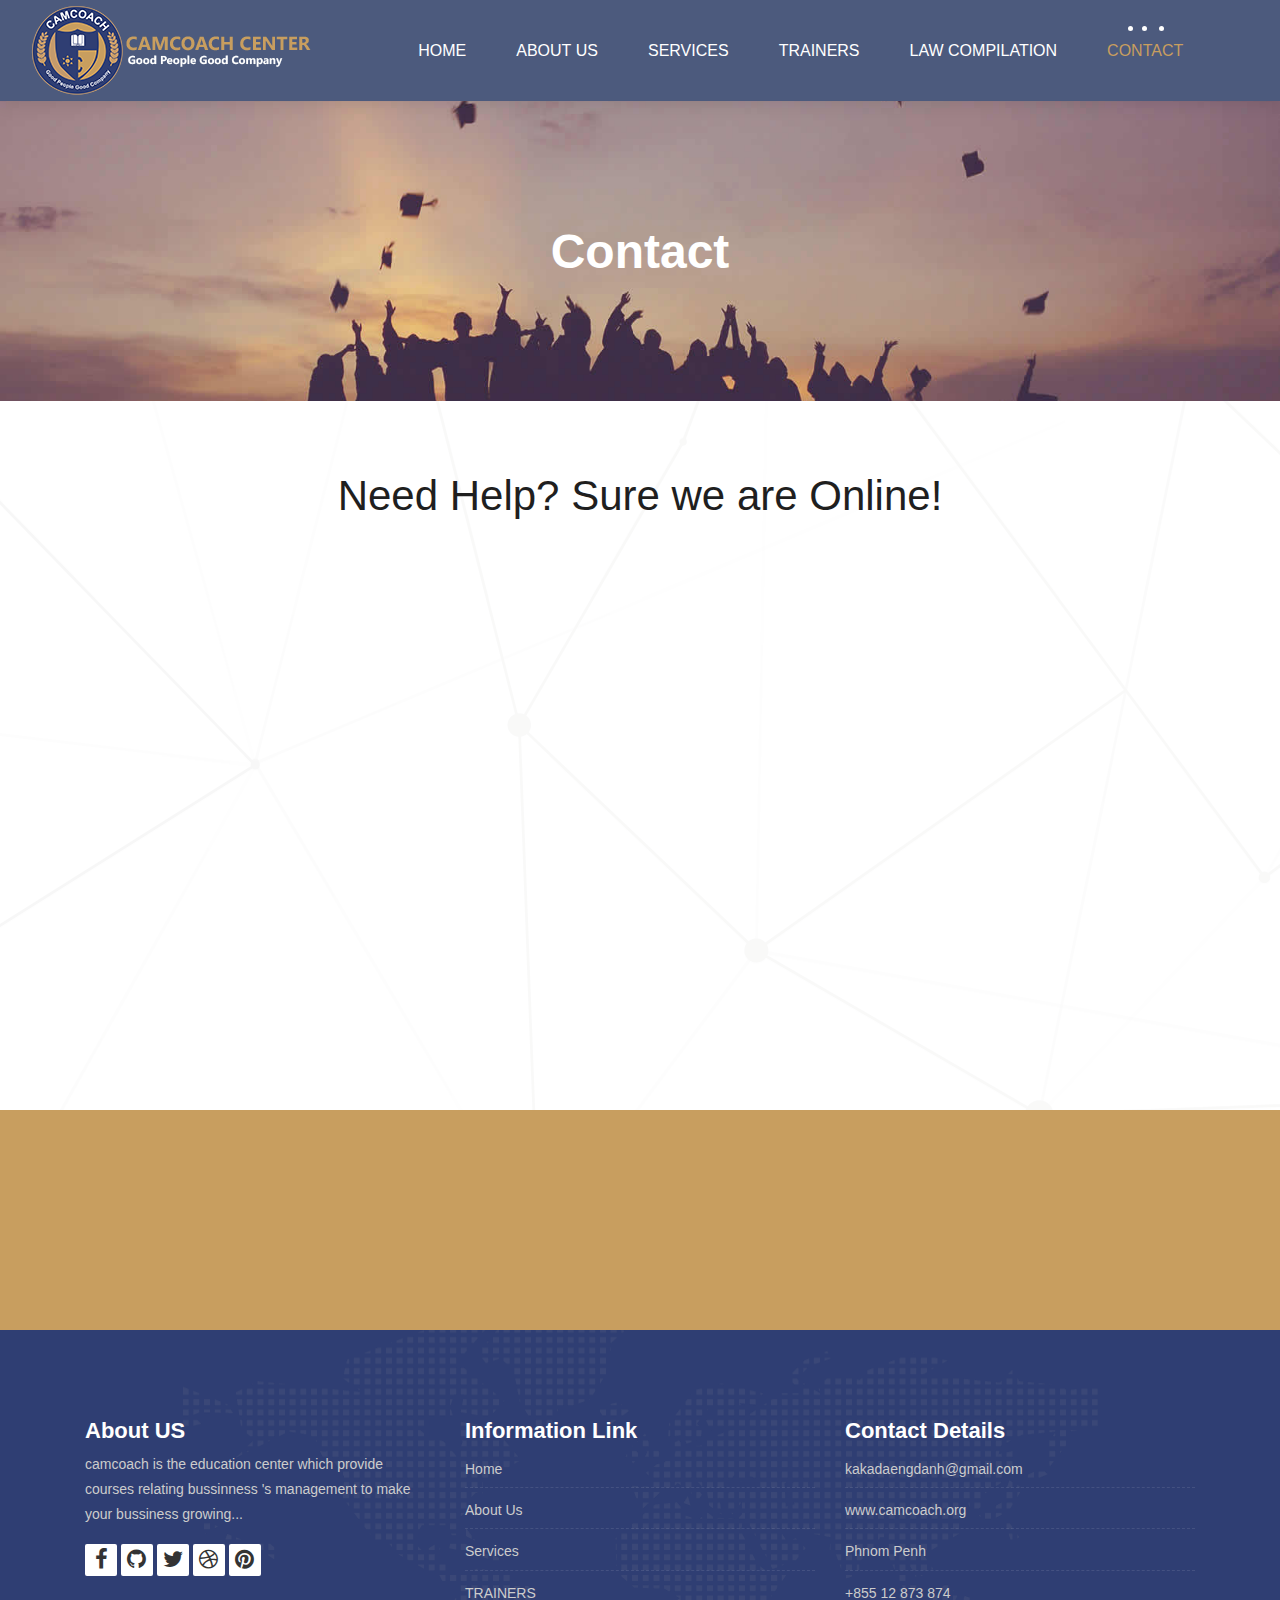
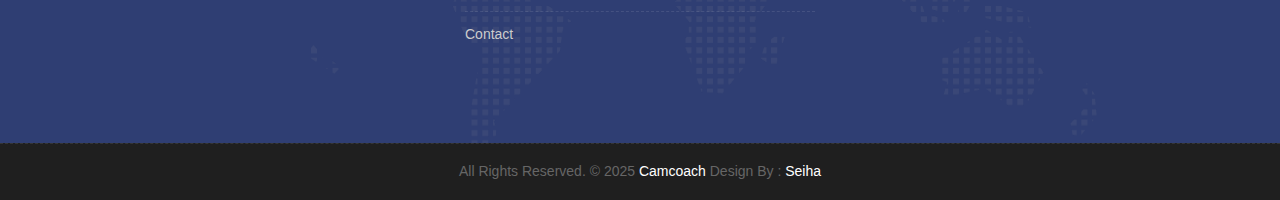
<file: contact.html>
<!DOCTYPE html>
<html lang="en">

    <!-- Basic -->
    <meta charset="utf-8">
    <meta http-equiv="X-UA-Compatible" content="IE=edge">   
   
    <!-- Mobile Metas -->
    <meta name="viewport" content="width=device-width, initial-scale=1">
 
     <!-- Site Metas -->
	 <title>camcoach - softskill training center</title>  
    <meta name="keywords" content="">
    <meta name="description" content="">
    <meta name="author" content="">

    <!-- Site Icons -->
	<link rel="shortcut icon" href="images/logotitle.png" type="image/x-icon" />
    <link rel="apple-touch-icon" href="images/logotitle.png">

    <!-- Bootstrap CSS -->
    <link rel="stylesheet" href="css/bootstrap.min.css">
    <!-- Site CSS -->
    <link rel="stylesheet" href="style.css">
    <!-- ALL VERSION CSS -->
    <link rel="stylesheet" href="css/versions.css">
    <!-- Responsive CSS -->
    <link rel="stylesheet" href="css/responsive.css">
    <!-- Custom CSS -->
    <link rel="stylesheet" href="css/custom.css">

    <!-- Modernizer for Portfolio -->
    <script src="js/modernizer.js"></script>

    <!--[if lt IE 9]>
      <script src="https://oss.maxcdn.com/libs/html5shiv/3.7.0/html5shiv.js"></script>
      <script src="https://oss.maxcdn.com/libs/respond.js/1.4.2/respond.min.js"></script>
    <![endif]-->

</head>
<body class="host_version"> 

	<!-- Modal -->
	<div class="modal fade" id="login" tabindex="-1" role="dialog" aria-labelledby="myModalLabel">
	  <div class="modal-dialog modal-dialog-centered modal-lg" role="document">
		<div class="modal-content">
			<div class="modal-header tit-up">
				<button type="button" class="close" data-dismiss="modal" aria-hidden="true">&times;</button>
				<h4 class="modal-title">Customer Login</h4>
			</div>
			<div class="modal-body customer-box">
				<!-- Nav tabs -->
				<ul class="nav nav-tabs">
					<li><a class="active" href="#Login" data-toggle="tab">Login</a></li>
					<li><a href="#Registration" data-toggle="tab">Registration</a></li>
				</ul>
				<!-- Tab panes -->
				<div class="tab-content">
					<div class="tab-pane active" id="Login">
						<form role="form" class="form-horizontal">
							<div class="form-group">
								<div class="col-sm-12">
									<input class="form-control" id="email1" placeholder="Name" type="text">
								</div>
							</div>
							<div class="form-group">
								<div class="col-sm-12">
									<input class="form-control" id="exampleInputPassword1" placeholder="Email" type="email">
								</div>
							</div>
							<div class="row">
								<div class="col-sm-10">
									<button type="submit" class="btn btn-light btn-radius btn-brd grd1">
										Submit
									</button>
									<a class="for-pwd" href="javascript:;">Forgot your password?</a>
								</div>
							</div>
						</form>
					</div>
					<div class="tab-pane" id="Registration">
						<form role="form" class="form-horizontal">
							<div class="form-group">
								<div class="col-sm-12">
									<input class="form-control" placeholder="Name" type="text">
								</div>
							</div>
							<div class="form-group">
								<div class="col-sm-12">
									<input class="form-control" id="email" placeholder="Email" type="email">
								</div>
							</div>
							<div class="form-group">
								<div class="col-sm-12">
									<input class="form-control" id="mobile" placeholder="Mobile" type="email">
								</div>
							</div>
							<div class="form-group">
								<div class="col-sm-12">
									<input class="form-control" id="password" placeholder="Password" type="password">
								</div>
							</div>
							<div class="row">							
								<div class="col-sm-10">
									<button type="button" class="btn btn-light btn-radius btn-brd grd1">
										Save &amp; Continue
									</button>
									<button type="button" class="btn btn-light btn-radius btn-brd grd1">
										Cancel</button>
								</div>
							</div>
						</form>
					</div>
				</div>
			</div>
		</div>
	  </div>
	</div>

	<!-- LOADER -->
	<div id="preloader">
		<div class="loader-container">
			<div class="progress-br float shadow">
				<div class="progress__item"></div>
			</div>
		</div>
	</div>
	<!-- END LOADER -->	

    <!-- Start header -->
	<header class="top-navbar">
		<nav class="navbar navbar-expand-lg navbar-light bg-light">
			<div class="container-fluid">
				<a class="navbar-brand" href="index.html">
					<img class="img-fluid" src="images/logo1.png"  alt="" />
				</a>
				<button class="navbar-toggler" type="button" data-toggle="collapse" data-target="#navbars-host" aria-controls="navbars-rs-food" aria-expanded="false" aria-label="Toggle navigation">
					<span class="icon-bar"></span>
                    <span class="icon-bar"></span>
                    <span class="icon-bar"></span>
				</button>
				<div class="collapse navbar-collapse" id="navbars-host">
					<ul class="navbar-nav ml-auto">
						<li class="nav-item"><a class="nav-link" href="index.html">Home</a></li>
						<li class="nav-item"><a class="nav-link" href="about.html">About&nbspUs</a></li>
						<li class="nav-item dropdown">
							<a class="nav-link dropdown-toggle" href="#" id="dropdown-a" data-toggle="dropdown">Services </a>
							<div class="dropdown-menu" aria-labelledby="dropdown-a" style="font-size:15px">
								<a class="dropdown-item" href="softskill.html">Soft Skills & Labour Law Training </a>
								<a class="dropdown-item" href="#">Organizational Development & Appraisal</a>
								<a class="dropdown-item" href="iso assessment.html">ISO Assessment</a>
                                <a class="dropdown-item" href="labour.html">Labour and Business Compliance </a>
                                <a class="dropdown-item" href="recruit.html">Recruitment & Outsourcing (local and overseas) </a>
                                <a class="dropdown-item" href="#"> Web Development and IT Training </a>
                                <a class="dropdown-item" href="#">Policies Development (HR and International Standards) </a>
                                <a class="dropdown-item" href="#">Event Planning</a>
                            
							</div>
						</li>
						
						<li class="nav-item"><a class="nav-link" href="teachers.html">TRAINERS</a></li>
						<li class="nav-item"><a class="nav-link" href="lawcompul.html">Law Compilation</a></li>
						<li class="nav-item active"><a class="nav-link" href="contact.html">Contact</a></li>
					</ul>
					
				</div>
			</div>
		</nav>
	</header>
	<!-- End header -->
	
	<div class="all-title-box">
		<div class="container text-center">
			<h1>Contact<span class="m_1"></span></h1>
		</div>
	</div>
	
    <div id="contact" class="section wb">
        <div class="container">
            <div class="section-title text-center">
                <h3>Need Help? Sure we are Online!</h3>
               
            </div><!-- end title -->

            <div class="row">
                <div class="col-xl-3 col-md-12 col-sm-12"></div>
                <div class="col-xl-6 col-md-12 col-sm-12">
                    <iframe src="https://www.google.com/maps/embed?pb=!1m18!1m12!1m3!1d3909.2805736002115!2d104.90771417503407!3d11.53171964480839!2m3!1f0!2f0!3f0!3m2!1i1024!2i768!4f13.1!3m3!1m2!1s0x310950e8b711adfb%3A0xd7f0dd5b429a9a90!2s501%20Street%2024BT%2C%20Phnom%20Penh!5e0!3m2!1skm!2skh!4v1743234474332!5m2!1skm!2skh" width="600" height="450" style="border:0;" allowfullscreen="" loading="lazy" referrerpolicy="no-referrer-when-downgrade" style="width:80%; height: auto; text-align: center;"></iframe>
                </div><!-- end col -->
                <div class="col-xl-3 col-md-12 col-sm-12"></div>
            </div><!-- end row -->
        </div><!-- end container -->
    </div><!-- end section -->
	
	<div class="parallax section dbcolor">
        <div class="container">
            <div class="row logos">
                <div class="col-md-2 col-sm-2 col-xs-6 wow fadeInUp">
                    <a href="#"><img style="height:80px;width:auto;" src="images/logo_01.jpg" alt="" class="img-repsonsive"></a>
                </div>
                <div class="col-md-2 col-sm-2 col-xs-6 wow fadeInUp">
                    <a href="#"><img src="images/logo2.png" style="height: 80px;width: auto;" alt="" class="img-repsonsive"></a>
                </div>
                <div class="col-md-2 col-sm-2 col-xs-6 wow fadeInUp">
                    <a href="#"><img src="images/logo3.png" style="width:auto; height:80px;" class="img-repsonsive"></a>
                </div>
                <div class="col-md-2 col-sm-2 col-xs-6 wow fadeInUp">
                    <a href="#"><img src="images/logo_04.png" alt="" class="img-repsonsive"></a>
                </div>
                <div class="col-md-2 col-sm-2 col-xs-6 wow fadeInUp">
                    <a href="#"><img src="images/logo_05.png" alt="" class="img-repsonsive"></a>
                </div>
                <div class="col-md-2 col-sm-2 col-xs-6 wow fadeInUp">
                    <a href="#"><img src="images/logo_06.png" alt="" class="img-repsonsive"></a>
                </div>
            </div><!-- end row -->
        </div><!-- end container -->
    </div><!-- end section -->

    <footer class="footer">
        <div class="container">
            <div class="row">
                <div class="col-lg-4 col-md-4 col-xs-12">
                    <div class="widget clearfix">
                        <div class="widget-title">
                            <h3>About US</h3>
                        </div>
                        <p> camcoach is the education center which provide courses relating bussinness 's management to make your bussiness growing...</p>
                        <div class="footer-right">
							<ul class="footer-links-soi">
								<li><a href="#"><i class="fa fa-facebook"></i></a></li>
								<li><a href="#"><i class="fa fa-github"></i></a></li>
								<li><a href="#"><i class="fa fa-twitter"></i></a></li>
								<li><a href="#"><i class="fa fa-dribbble"></i></a></li>
								<li><a href="#"><i class="fa fa-pinterest"></i></a></li>
							</ul><!-- end links -->
						</div>
                    </div><!-- end clearfix -->
                </div><!-- end col -->

				<div class="col-lg-4 col-md-4 col-xs-12">
                    <div class="widget clearfix">
                        <div class="widget-title">
                            <h3>Information Link</h3>
                        </div>
                        <ul class="footer-links">
                            <li><a href="#">Home</a></li>
                            <li><a href="#">About Us</a></li>
                            <li><a href="#">Services</a></li>
							<li><a href="#">TRAINERS</a></li>
							<li><a href="#">Contact</a></li>
                        </ul><!-- end links -->
                    </div><!-- end clearfix -->
                </div><!-- end col -->
				
                <div class="col-lg-4 col-md-4 col-xs-12">
                    <div class="widget clearfix">
                        <div class="widget-title">
                            <h3>Contact Details</h3>
                        </div>

                        <ul class="footer-links">
                            <li><a href="mailto:#"> kakadaengdanh@gmail.com</a></li>
                            <li><a href="#">www.camcoach.org</a></li>
                            <li>Phnom Penh</li>
                            <li>+855 12 873 874</li>
                        </ul><!-- end links -->
                    </div><!-- end clearfix -->
                </div><!-- end col -->
				
            </div><!-- end row -->
        </div><!-- end container -->
    </footer><!-- end footer -->

    <div class="copyrights">
        <div class="container">
            <div class="footer-distributed">
                <div class="footer-center">                   
                    <p class="footer-company-name">All Rights Reserved. &copy; 2025 <a href="#">Camcoach</a> Design By : <a href="https://camcoach.org">Seiha</a></p>
                </div>
            </div><!-- end container -->
        </div><!-- end copyrights -->
    </div>


    <!-- ALL JS FILES -->
    <script src="js/all.js"></script>
	<!--<script src="https://maps.googleapis.com/maps/api/js?libraries=places&key=AIzaSyCKjLTXdq6Db3Xit_pW_GK4EXuPRtnod4o"></script>
-->
    <!-- Mapsed JavaScript -->
	<script src="js/mapsed.js"></script>
	<script src="js/01-custom-places-example.js"></script>
    <!-- ALL PLUGINS -->
    <script src="js/custom.js"></script>

</body>
</html>
</file>
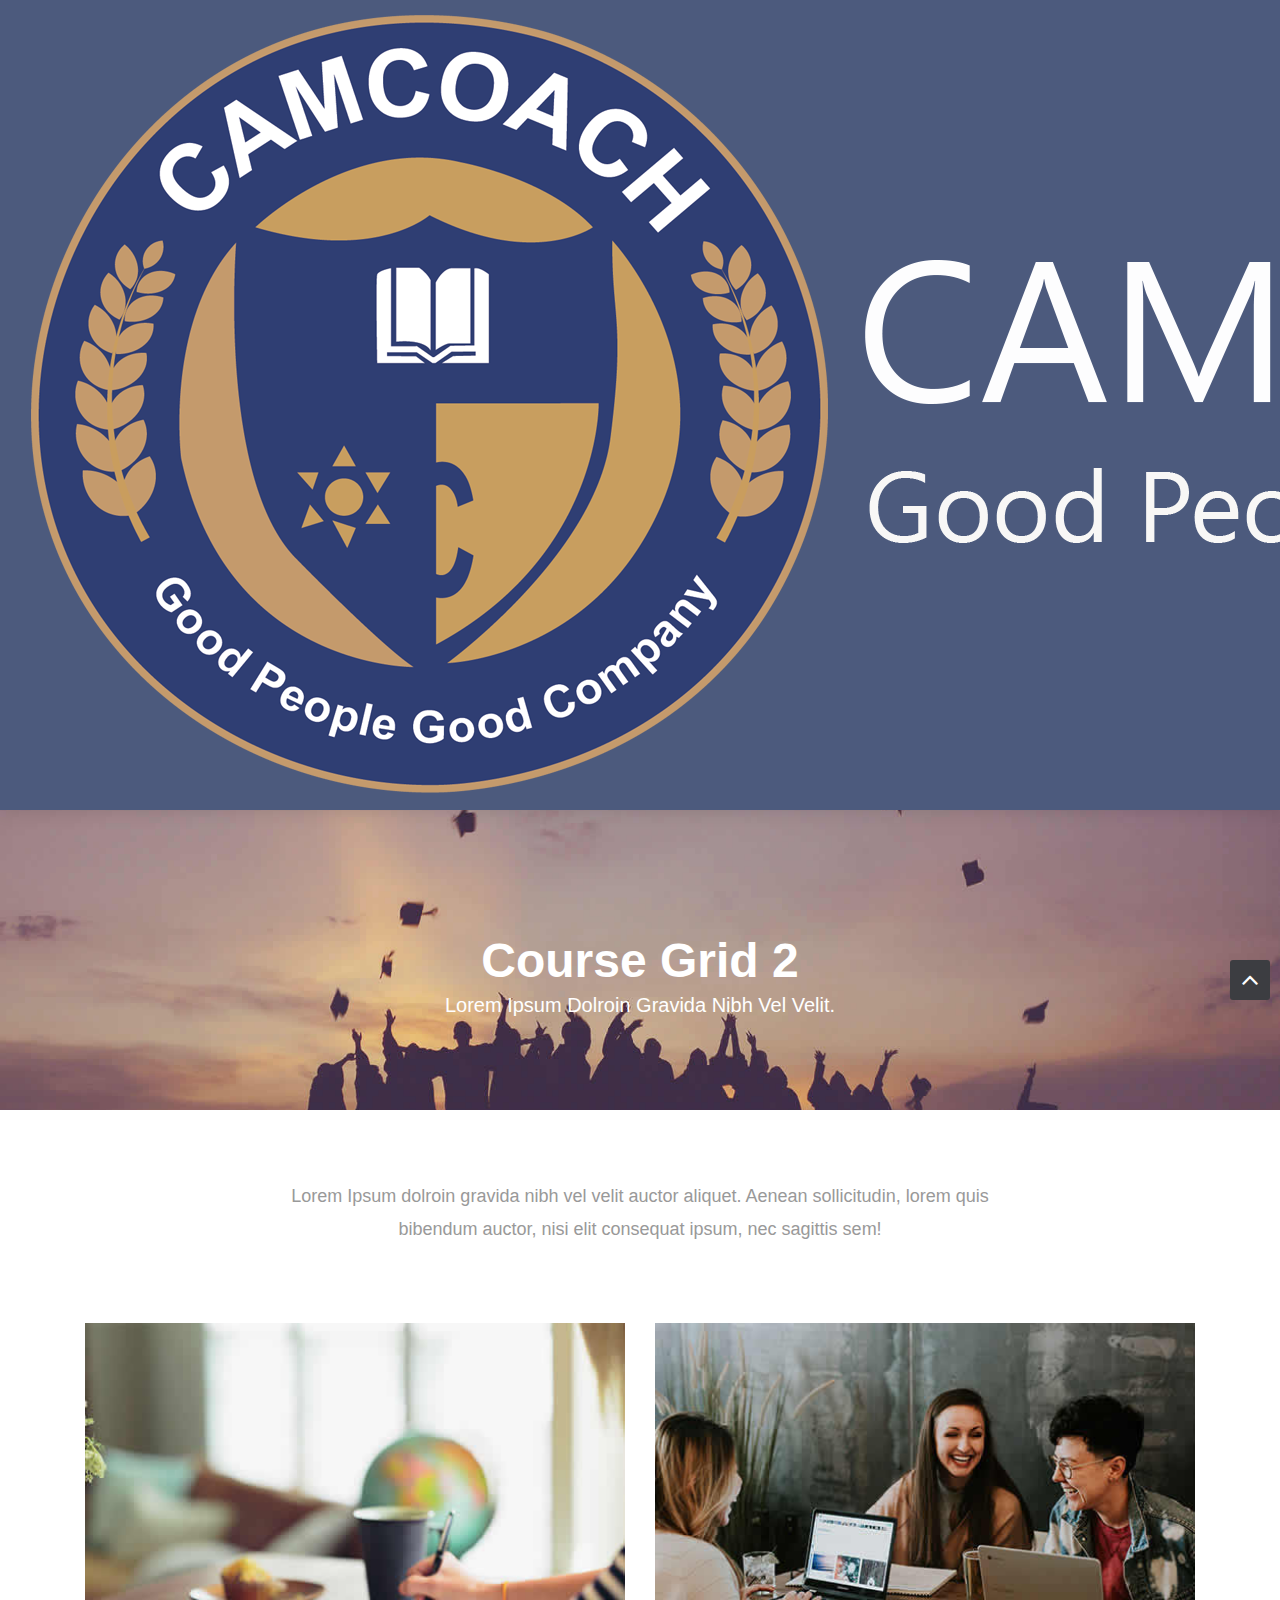
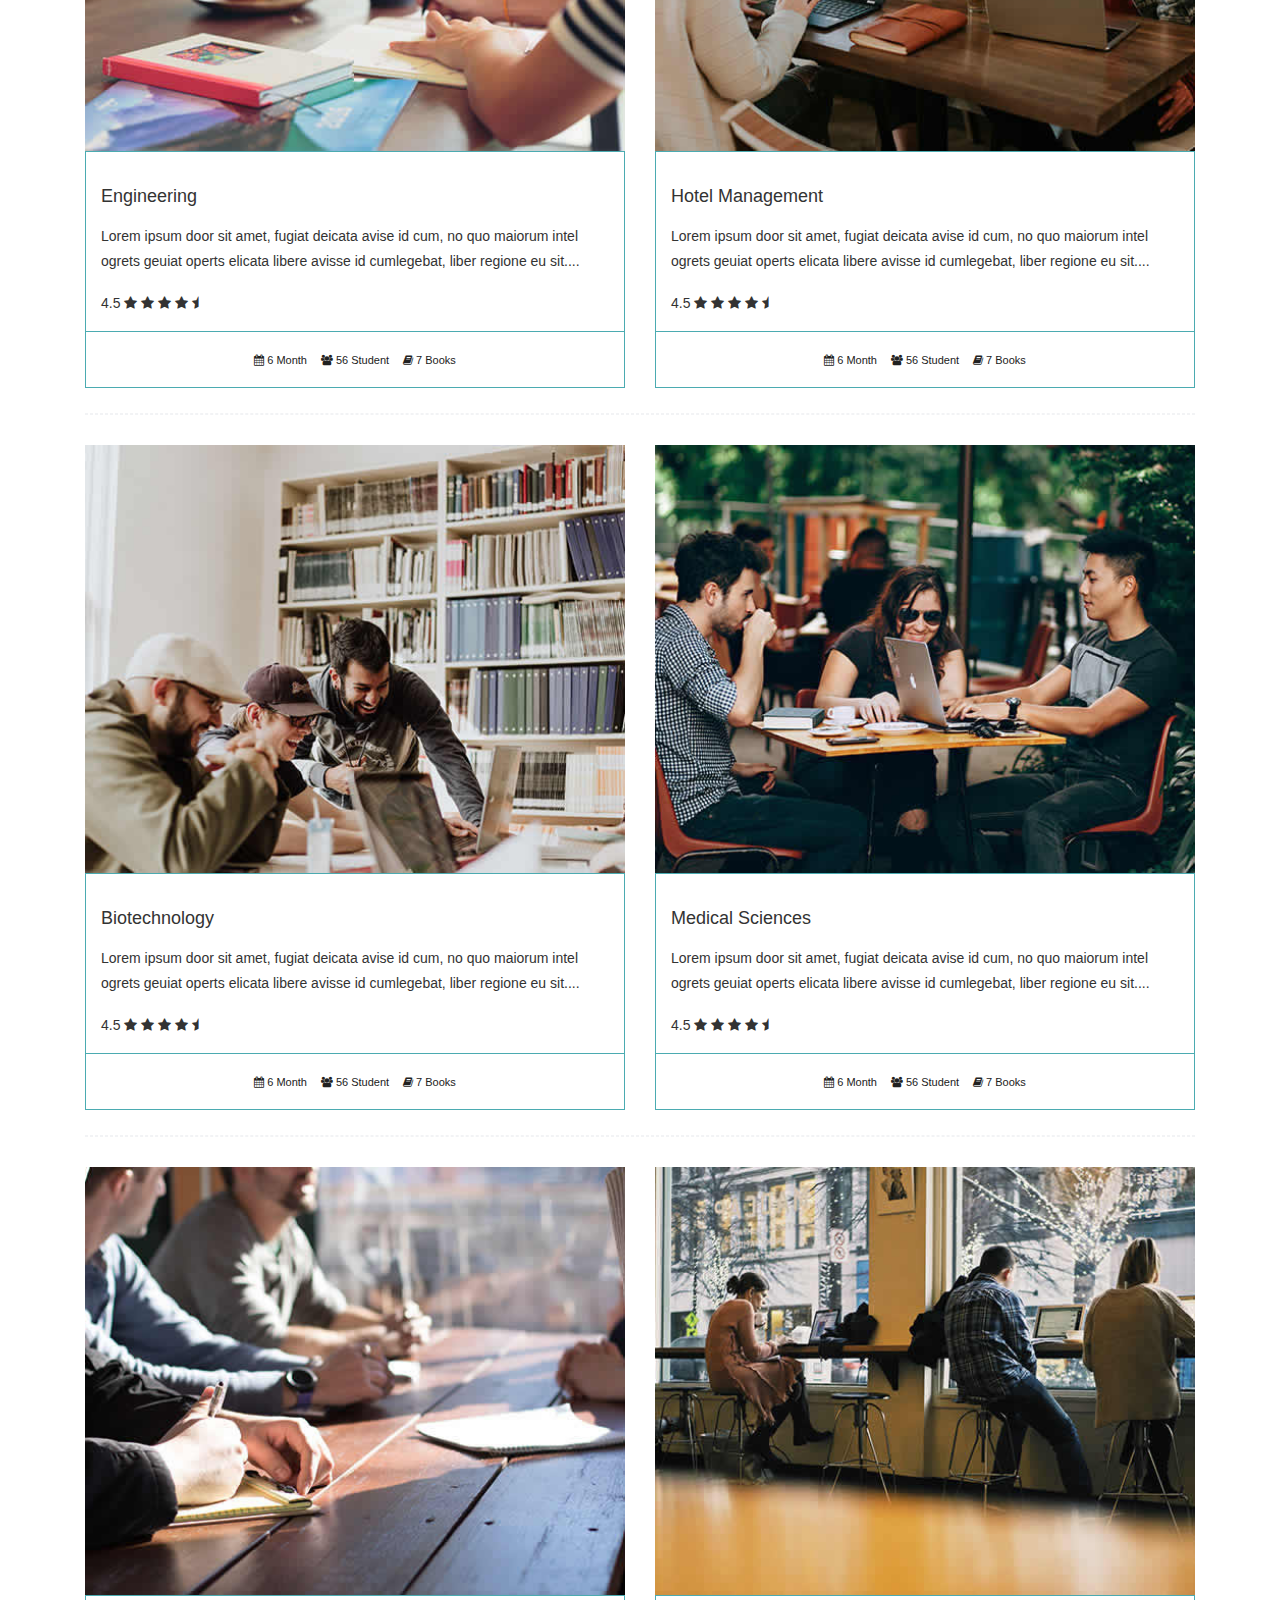
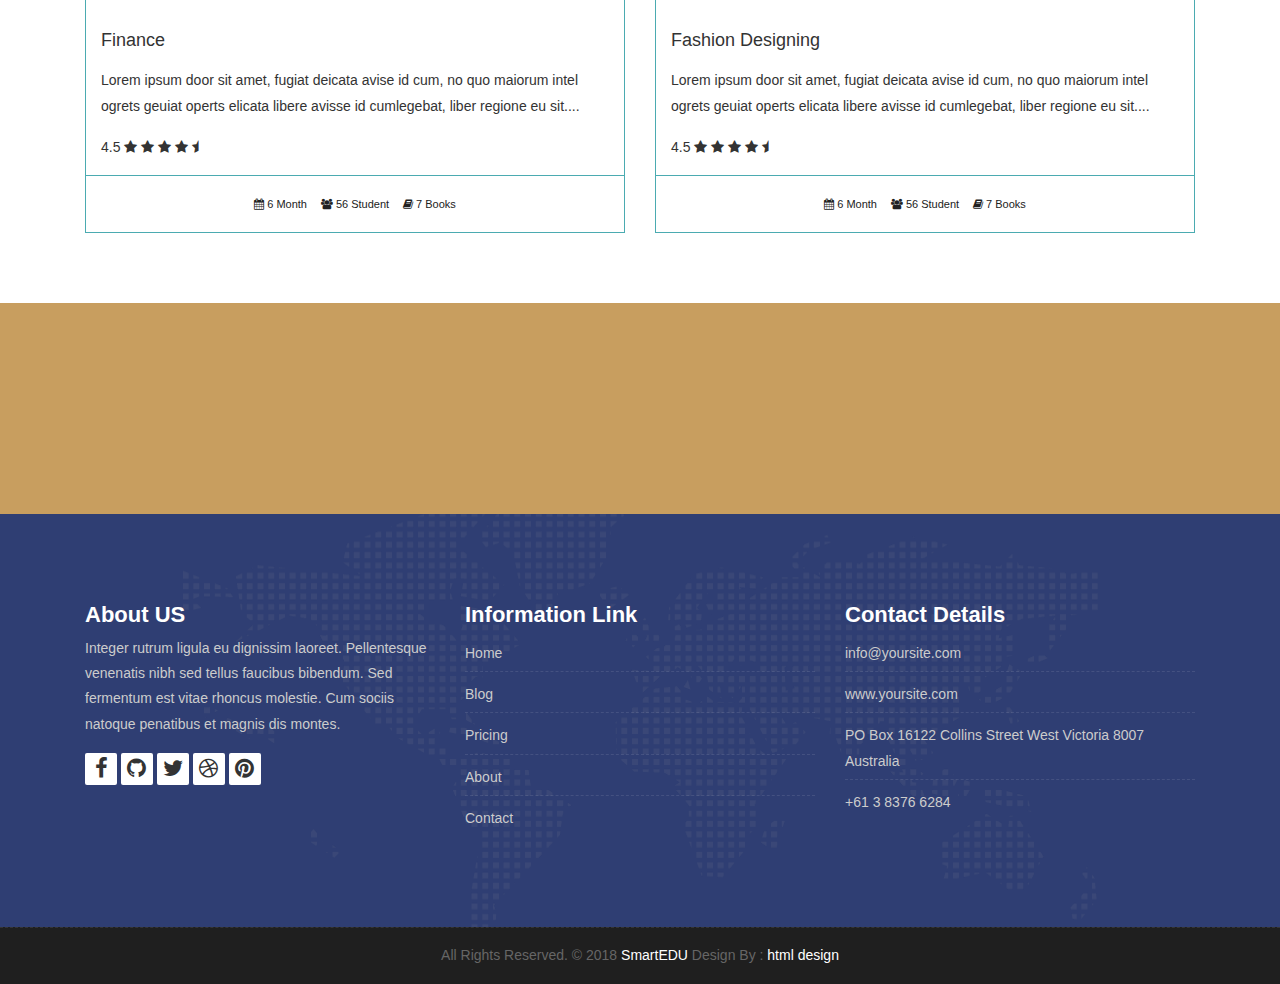
<file: course-grid-2.html>
<!DOCTYPE html>
<html lang="en">

    <!-- Basic -->
    <meta charset="utf-8">
    <meta http-equiv="X-UA-Compatible" content="IE=edge">   
   
    <!-- Mobile Metas -->
    <meta name="viewport" content="width=device-width, initial-scale=1">
 
     <!-- Site Metas -->
    <title>SmartEDU - Education Responsive HTML5 Template</title>  
    <meta name="keywords" content="">
    <meta name="description" content="">
    <meta name="author" content="">

    <!-- Site Icons -->
    <link rel="shortcut icon" href="images/favicon.ico" type="image/x-icon" />
    <link rel="apple-touch-icon" href="images/apple-touch-icon.png">

    <!-- Bootstrap CSS -->
    <link rel="stylesheet" href="css/bootstrap.min.css">
    <!-- Site CSS -->
    <link rel="stylesheet" href="style.css">
    <!-- ALL VERSION CSS -->
    <link rel="stylesheet" href="css/versions.css">
    <!-- Responsive CSS -->
    <link rel="stylesheet" href="css/responsive.css">
    <!-- Custom CSS -->
    <link rel="stylesheet" href="css/custom.css">

    <!-- Modernizer for Portfolio -->
    <script src="js/modernizer.js"></script>

    <!--[if lt IE 9]>
      <script src="https://oss.maxcdn.com/libs/html5shiv/3.7.0/html5shiv.js"></script>
      <script src="https://oss.maxcdn.com/libs/respond.js/1.4.2/respond.min.js"></script>
    <![endif]-->

</head>
<body class="host_version"> 

	<!-- Modal -->
	<div class="modal fade" id="login" tabindex="-1" role="dialog" aria-labelledby="myModalLabel">
	  <div class="modal-dialog modal-dialog-centered modal-lg" role="document">
		<div class="modal-content">
			<div class="modal-header tit-up">
				<button type="button" class="close" data-dismiss="modal" aria-hidden="true">&times;</button>
				<h4 class="modal-title">Customer Login</h4>
			</div>
			<div class="modal-body customer-box">
				<!-- Nav tabs -->
				<ul class="nav nav-tabs">
					<li><a class="active" href="#Login" data-toggle="tab">Login</a></li>
					<li><a href="#Registration" data-toggle="tab">Registration</a></li>
				</ul>
				<!-- Tab panes -->
				<div class="tab-content">
					<div class="tab-pane active" id="Login">
						<form role="form" class="form-horizontal">
							<div class="form-group">
								<div class="col-sm-12">
									<input class="form-control" id="email1" placeholder="Name" type="text">
								</div>
							</div>
							<div class="form-group">
								<div class="col-sm-12">
									<input class="form-control" id="exampleInputPassword1" placeholder="Email" type="email">
								</div>
							</div>
							<div class="row">
								<div class="col-sm-10">
									<button type="submit" class="btn btn-light btn-radius btn-brd grd1">
										Submit
									</button>
									<a class="for-pwd" href="javascript:;">Forgot your password?</a>
								</div>
							</div>
						</form>
					</div>
					<div class="tab-pane" id="Registration">
						<form role="form" class="form-horizontal">
							<div class="form-group">
								<div class="col-sm-12">
									<input class="form-control" placeholder="Name" type="text">
								</div>
							</div>
							<div class="form-group">
								<div class="col-sm-12">
									<input class="form-control" id="email" placeholder="Email" type="email">
								</div>
							</div>
							<div class="form-group">
								<div class="col-sm-12">
									<input class="form-control" id="mobile" placeholder="Mobile" type="email">
								</div>
							</div>
							<div class="form-group">
								<div class="col-sm-12">
									<input class="form-control" id="password" placeholder="Password" type="password">
								</div>
							</div>
							<div class="row">							
								<div class="col-sm-10">
									<button type="button" class="btn btn-light btn-radius btn-brd grd1">
										Save &amp; Continue
									</button>
									<button type="button" class="btn btn-light btn-radius btn-brd grd1">
										Cancel</button>
								</div>
							</div>
						</form>
					</div>
				</div>
			</div>
		</div>
	  </div>
	</div>

    <!-- LOADER -->
	<div id="preloader">
		<div class="loader-container">
			<div class="progress-br float shadow">
				<div class="progress__item"></div>
			</div>
		</div>
	</div>
	<!-- END LOADER -->	

    <!-- Start header -->
	<header class="top-navbar">
		<nav class="navbar navbar-expand-lg navbar-light bg-light">
			<div class="container-fluid">
				<a class="navbar-brand" href="index.html">
					<img src="images/logo.png" alt="" />
				</a>
				<button class="navbar-toggler" type="button" data-toggle="collapse" data-target="#navbars-host" aria-controls="navbars-rs-food" aria-expanded="false" aria-label="Toggle navigation">
					<span class="icon-bar"></span>
                    <span class="icon-bar"></span>
                    <span class="icon-bar"></span>
				</button>
				<div class="collapse navbar-collapse" id="navbars-host">
					<ul class="navbar-nav ml-auto">
						<li class="nav-item"><a class="nav-link" href="index.html">Home</a></li>
						<li class="nav-item"><a class="nav-link" href="about.html">About Us</a></li>
						<li class="nav-item active dropdown">
							<a class="nav-link dropdown-toggle" href="#" id="dropdown-a" data-toggle="dropdown">Course </a>
							<div class="dropdown-menu" aria-labelledby="dropdown-a">
								<a class="dropdown-item" href="course-grid-2.html">Course Grid 2 </a>
								<a class="dropdown-item" href="course-grid-3.html">Course Grid 3 </a>
								<a class="dropdown-item" href="course-grid-4.html">Course Grid 4 </a>
							</div>
						</li>
						<li class="nav-item dropdown">
							<a class="nav-link dropdown-toggle" href="#" id="dropdown-a" data-toggle="dropdown">Blog </a>
							<div class="dropdown-menu" aria-labelledby="dropdown-a">
								<a class="dropdown-item" href="blog.html">Blog </a>
								<a class="dropdown-item" href="blog-single.html">Blog single </a>
							</div>
						</li>
						<li class="nav-item"><a class="nav-link" href="teachers.html">Teachers</a></li>
						<li class="nav-item"><a class="nav-link" href="pricing.html">Pricing</a></li>
						<li class="nav-item"><a class="nav-link" href="contact.html">Contact</a></li>
					</ul>
					<ul class="nav navbar-nav navbar-right">
                        <li><a class="hover-btn-new log" href="#" data-toggle="modal" data-target="#login"><span>Book Now</span></a></li>
                    </ul>
				</div>
			</div>
		</nav>
	</header>
	<!-- End header -->
	
	<div class="all-title-box">
		<div class="container text-center">
			<h1>Course Grid 2<span class="m_1">Lorem Ipsum dolroin gravida nibh vel velit.</span></h1>
		</div>
	</div>
	
    <div id="overviews" class="section wb">
        <div class="container">
            <div class="section-title row text-center">
                <div class="col-md-8 offset-md-2">
                    <p class="lead">Lorem Ipsum dolroin gravida nibh vel velit auctor aliquet. Aenean sollicitudin, lorem quis bibendum auctor, nisi elit consequat ipsum, nec sagittis sem!</p>
                </div>
            </div><!-- end title -->

            <hr class="invis"> 

            <div class="row"> 
                <div class="col-lg-6 col-md-6 col-12">
                    <div class="course-item">
						<div class="image-blog">
							<img src="images/blog_1.jpg" alt="" class="img-fluid">
						</div>
						<div class="course-br">
							<div class="course-title">
								<h2><a href="#" title="">Engineering</a></h2>
							</div>
							<div class="course-desc">
								<p>Lorem ipsum door sit amet, fugiat deicata avise id cum, no quo maiorum intel ogrets geuiat operts elicata libere avisse id cumlegebat, liber regione eu sit.... </p>
							</div>
							<div class="course-rating">
								4.5
								<i class="fa fa-star"></i>	
								<i class="fa fa-star"></i>	
								<i class="fa fa-star"></i>	
								<i class="fa fa-star"></i>	
								<i class="fa fa-star-half"></i>								
							</div>
						</div>
						<div class="course-meta-bot">
							<ul>
								<li><i class="fa fa-calendar" aria-hidden="true"></i> 6 Month</li>
								<li><i class="fa fa-users" aria-hidden="true"></i> 56 Student</li>
								<li><i class="fa fa-book" aria-hidden="true"></i> 7 Books</li>
							</ul>
						</div>
					</div>
                </div><!-- end col -->

                <div class="col-lg-6 col-md-6 col-12">
                    <div class="course-item">
						<div class="image-blog">
							<img src="images/blog_2.jpg" alt="" class="img-fluid">
						</div>
						<div class="course-br">
							<div class="course-title">
								<h2><a href="#" title="">Hotel Management</a></h2>
							</div>
							<div class="blog-desc">
								<p>Lorem ipsum door sit amet, fugiat deicata avise id cum, no quo maiorum intel ogrets geuiat operts elicata libere avisse id cumlegebat, liber regione eu sit.... </p>
							</div>
							<div class="course-rating">
								4.5
								<i class="fa fa-star"></i>	
								<i class="fa fa-star"></i>	
								<i class="fa fa-star"></i>	
								<i class="fa fa-star"></i>	
								<i class="fa fa-star-half"></i>								
							</div>
						</div>
						<div class="course-meta-bot">
							<ul>
								<li><i class="fa fa-calendar" aria-hidden="true"></i> 6 Month</li>
								<li><i class="fa fa-users" aria-hidden="true"></i> 56 Student</li>
								<li><i class="fa fa-book" aria-hidden="true"></i> 7 Books</li>
							</ul>
						</div>
					</div>
                </div><!-- end col -->	
            </div><!-- end row -->
			
			<hr class="hr3"> 
			
			<div class="row">
				<div class="col-lg-6 col-md-6 col-12">
                    <div class="course-item">
						<div class="image-blog">
							<img src="images/blog_3.jpg" alt="" class="img-fluid">
						</div>
						<div class="course-br">
							<div class="course-title">
								<h2><a href="#" title="">Biotechnology</a></h2>
							</div>
							<div class="course-desc">
								<p>Lorem ipsum door sit amet, fugiat deicata avise id cum, no quo maiorum intel ogrets geuiat operts elicata libere avisse id cumlegebat, liber regione eu sit.... </p>
							</div>
							<div class="course-rating">
								4.5
								<i class="fa fa-star"></i>	
								<i class="fa fa-star"></i>	
								<i class="fa fa-star"></i>	
								<i class="fa fa-star"></i>	
								<i class="fa fa-star-half"></i>								
							</div>
						</div>
						<div class="course-meta-bot">
							<ul>
								<li><i class="fa fa-calendar" aria-hidden="true"></i> 6 Month</li>
								<li><i class="fa fa-users" aria-hidden="true"></i> 56 Student</li>
								<li><i class="fa fa-book" aria-hidden="true"></i> 7 Books</li>
							</ul>
						</div>
					</div>
                </div><!-- end col -->
				<div class="col-lg-6 col-md-6 col-12">
                   <div class="course-item">
						<div class="image-blog">
							<img src="images/blog_4.jpg" alt="" class="img-fluid">
						</div>
						<div class="course-br">
							<div class="course-title">
								<h2><a href="#" title="">Medical Sciences</a></h2>
							</div>
							<div class="course-desc">
								<p>Lorem ipsum door sit amet, fugiat deicata avise id cum, no quo maiorum intel ogrets geuiat operts elicata libere avisse id cumlegebat, liber regione eu sit.... </p>
							</div>
							<div class="course-rating">
								4.5
								<i class="fa fa-star"></i>	
								<i class="fa fa-star"></i>	
								<i class="fa fa-star"></i>	
								<i class="fa fa-star"></i>	
								<i class="fa fa-star-half"></i>								
							</div>
						</div>
						<div class="course-meta-bot">
							<ul>
								<li><i class="fa fa-calendar" aria-hidden="true"></i> 6 Month</li>
								<li><i class="fa fa-users" aria-hidden="true"></i> 56 Student</li>
								<li><i class="fa fa-book" aria-hidden="true"></i> 7 Books</li>
							</ul>
						</div>
					</div>
                </div><!-- end col -->
			</div><!-- end row -->
			
			<hr class="hr3"> 
			
            <div class="row"> 
                <div class="col-lg-6 col-md-6 col-12">
                    <div class="course-item">
						<div class="image-blog">
							<img src="images/blog_5.jpg" alt="" class="img-fluid">
						</div>		
						<div class="course-br">
							<div class="course-title">
								<h2><a href="#" title="">Finance</a></h2>
							</div>
							<div class="course-desc">
								<p>Lorem ipsum door sit amet, fugiat deicata avise id cum, no quo maiorum intel ogrets geuiat operts elicata libere avisse id cumlegebat, liber regione eu sit.... </p>
							</div>
							<div class="course-rating">
								4.5
								<i class="fa fa-star"></i>	
								<i class="fa fa-star"></i>	
								<i class="fa fa-star"></i>	
								<i class="fa fa-star"></i>	
								<i class="fa fa-star-half"></i>								
							</div>
						</div>
						<div class="course-meta-bot">
							<ul>
								<li><i class="fa fa-calendar" aria-hidden="true"></i> 6 Month</li>
								<li><i class="fa fa-users" aria-hidden="true"></i> 56 Student</li>
								<li><i class="fa fa-book" aria-hidden="true"></i> 7 Books</li>
							</ul>
						</div>
					</div>
                </div><!-- end col -->

                <div class="col-lg-6 col-md-6 col-12">
                    <div class="course-item">
						<div class="image-blog">
							<img src="images/blog_6.jpg" alt="" class="img-fluid">
						</div>
						<div class="course-br">
							<div class="course-title">
								<h2><a href="#" title="">Fashion Designing</a></h2>
							</div>
							<div class="course-desc">
								<p>Lorem ipsum door sit amet, fugiat deicata avise id cum, no quo maiorum intel ogrets geuiat operts elicata libere avisse id cumlegebat, liber regione eu sit.... </p>
							</div>	
							<div class="course-rating">
								4.5
								<i class="fa fa-star"></i>	
								<i class="fa fa-star"></i>	
								<i class="fa fa-star"></i>	
								<i class="fa fa-star"></i>	
								<i class="fa fa-star-half"></i>								
							</div>
						</div>
						<div class="course-meta-bot">
							<ul>
								<li><i class="fa fa-calendar" aria-hidden="true"></i> 6 Month</li>
								<li><i class="fa fa-users" aria-hidden="true"></i> 56 Student</li>
								<li><i class="fa fa-book" aria-hidden="true"></i> 7 Books</li>
							</ul>
						</div>
					</div>
                </div><!-- end col -->
            </div><!-- end row -->
        </div><!-- end container -->
    </div><!-- end section -->

    <div class="parallax section dbcolor">
        <div class="container">
            <div class="row logos">
                <div class="col-md-2 col-sm-2 col-xs-6 wow fadeInUp">
                    <a href="#"><img src="images/logo_01.png" alt="" class="img-repsonsive"></a>
                </div>
                <div class="col-md-2 col-sm-2 col-xs-6 wow fadeInUp">
                    <a href="#"><img src="images/logo_02.png" alt="" class="img-repsonsive"></a>
                </div>
                <div class="col-md-2 col-sm-2 col-xs-6 wow fadeInUp">
                    <a href="#"><img src="images/logo_03.png" alt="" class="img-repsonsive"></a>
                </div>
                <div class="col-md-2 col-sm-2 col-xs-6 wow fadeInUp">
                    <a href="#"><img src="images/logo_04.png" alt="" class="img-repsonsive"></a>
                </div>
                <div class="col-md-2 col-sm-2 col-xs-6 wow fadeInUp">
                    <a href="#"><img src="images/logo_05.png" alt="" class="img-repsonsive"></a>
                </div>
                <div class="col-md-2 col-sm-2 col-xs-6 wow fadeInUp">
                    <a href="#"><img src="images/logo_06.png" alt="" class="img-repsonsive"></a>
                </div>
            </div><!-- end row -->
        </div><!-- end container -->
    </div><!-- end section -->

    <footer class="footer">
        <div class="container">
            <div class="row">
                <div class="col-lg-4 col-md-4 col-xs-12">
                    <div class="widget clearfix">
                        <div class="widget-title">
                            <h3>About US</h3>
                        </div>
                        <p> Integer rutrum ligula eu dignissim laoreet. Pellentesque venenatis nibh sed tellus faucibus bibendum. Sed fermentum est vitae rhoncus molestie. Cum sociis natoque penatibus et magnis dis montes.</p>
                        <div class="footer-right">
							<ul class="footer-links-soi">
								<li><a href="#"><i class="fa fa-facebook"></i></a></li>
								<li><a href="#"><i class="fa fa-github"></i></a></li>
								<li><a href="#"><i class="fa fa-twitter"></i></a></li>
								<li><a href="#"><i class="fa fa-dribbble"></i></a></li>
								<li><a href="#"><i class="fa fa-pinterest"></i></a></li>
							</ul><!-- end links -->
						</div>
                    </div><!-- end clearfix -->
                </div><!-- end col -->

				<div class="col-lg-4 col-md-4 col-xs-12">
                    <div class="widget clearfix">
                        <div class="widget-title">
                            <h3>Information Link</h3>
                        </div>
                        <ul class="footer-links">
                            <li><a href="#">Home</a></li>
                            <li><a href="#">Blog</a></li>
                            <li><a href="#">Pricing</a></li>
							<li><a href="#">About</a></li>
							<li><a href="#">Contact</a></li>
                        </ul><!-- end links -->
                    </div><!-- end clearfix -->
                </div><!-- end col -->
				
                <div class="col-lg-4 col-md-4 col-xs-12">
                    <div class="widget clearfix">
                        <div class="widget-title">
                            <h3>Contact Details</h3>
                        </div>

                        <ul class="footer-links">
                            <li><a href="mailto:#">info@yoursite.com</a></li>
                            <li><a href="#">www.yoursite.com</a></li>
                            <li>PO Box 16122 Collins Street West Victoria 8007 Australia</li>
                            <li>+61 3 8376 6284</li>
                        </ul><!-- end links -->
                    </div><!-- end clearfix -->
                </div><!-- end col -->
				
            </div><!-- end row -->
        </div><!-- end container -->
    </footer><!-- end footer -->

    <div class="copyrights">
        <div class="container">
            <div class="footer-distributed">
                <div class="footer-center">                   
                    <p class="footer-company-name">All Rights Reserved. &copy; 2018 <a href="#">SmartEDU</a> Design By : <a href="https://html.design/">html design</a></p>
                </div>
            </div>
        </div><!-- end container -->
    </div><!-- end copyrights -->

    <a href="#" id="scroll-to-top" class="dmtop global-radius"><i class="fa fa-angle-up"></i></a>

    <!-- ALL JS FILES -->
    <script src="js/all.js"></script>
    <!-- ALL PLUGINS -->
    <script src="js/custom.js"></script>

</body>
</html>
</file>
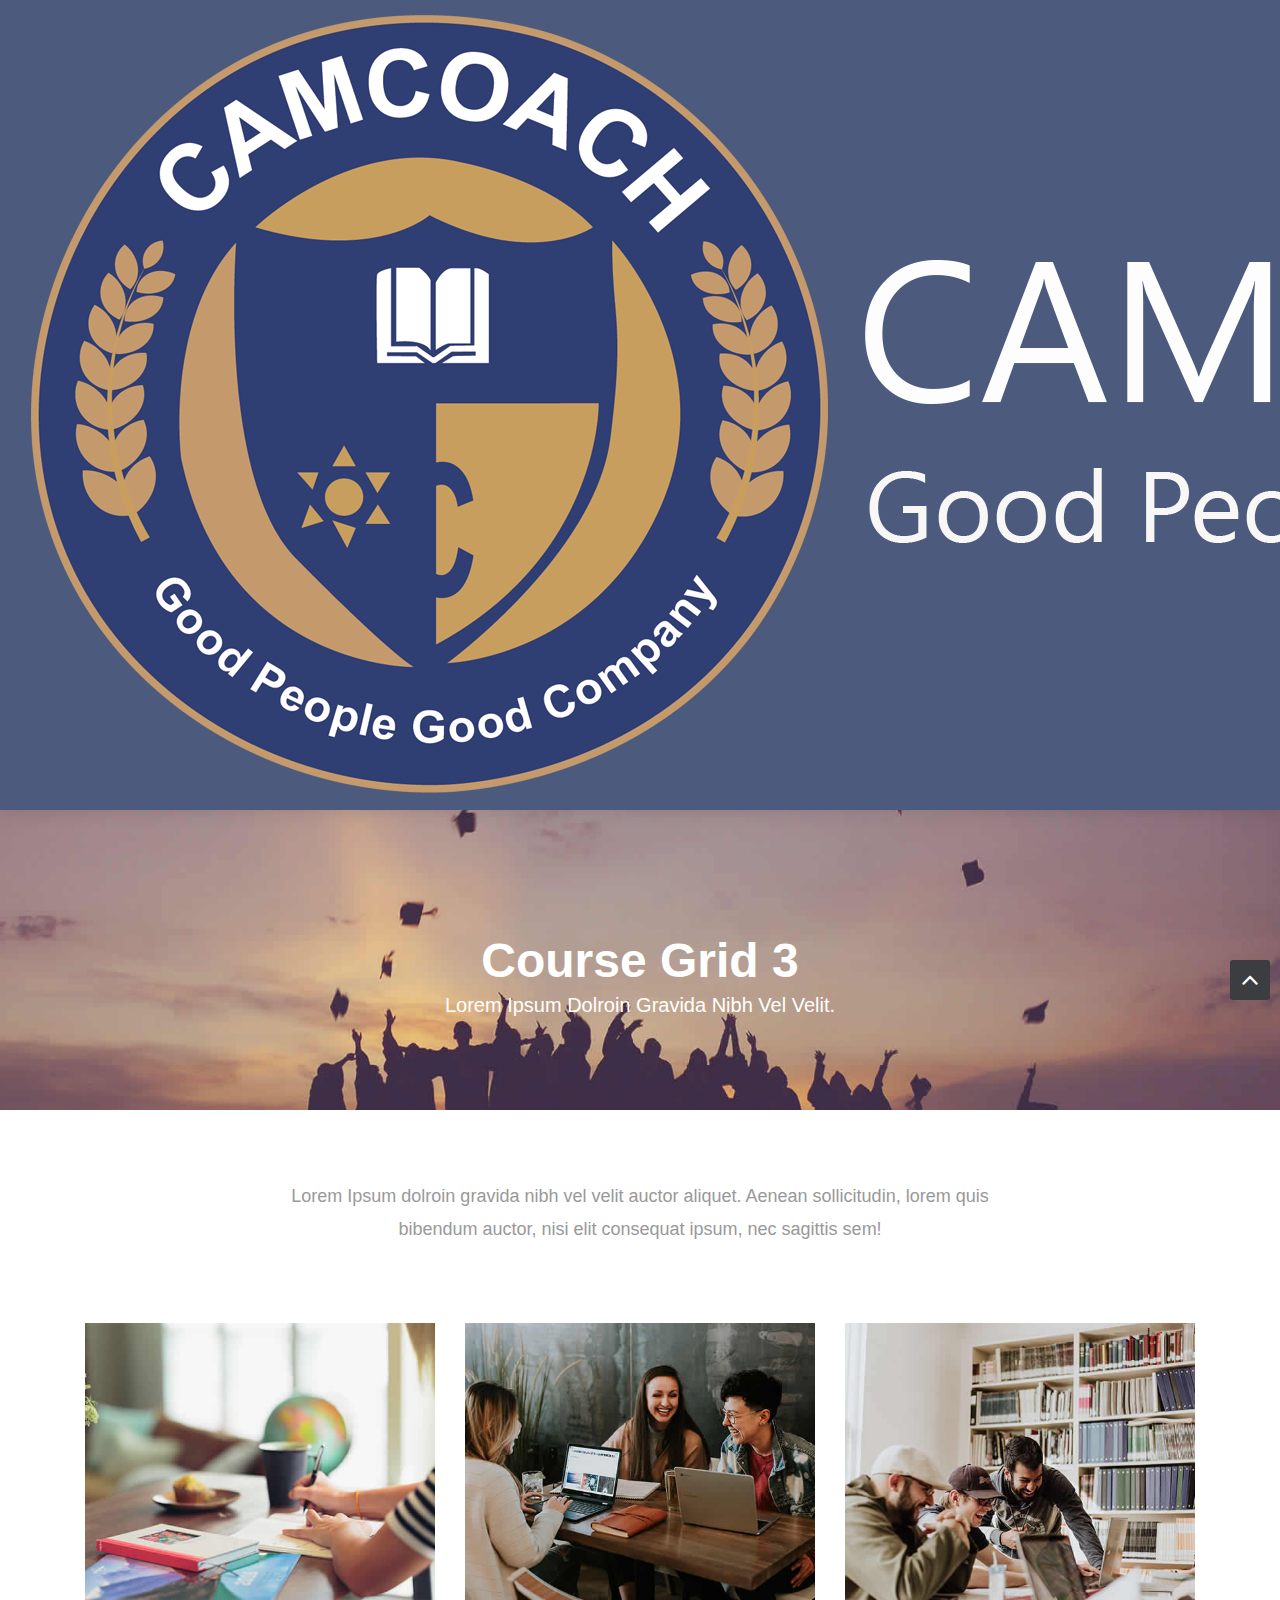
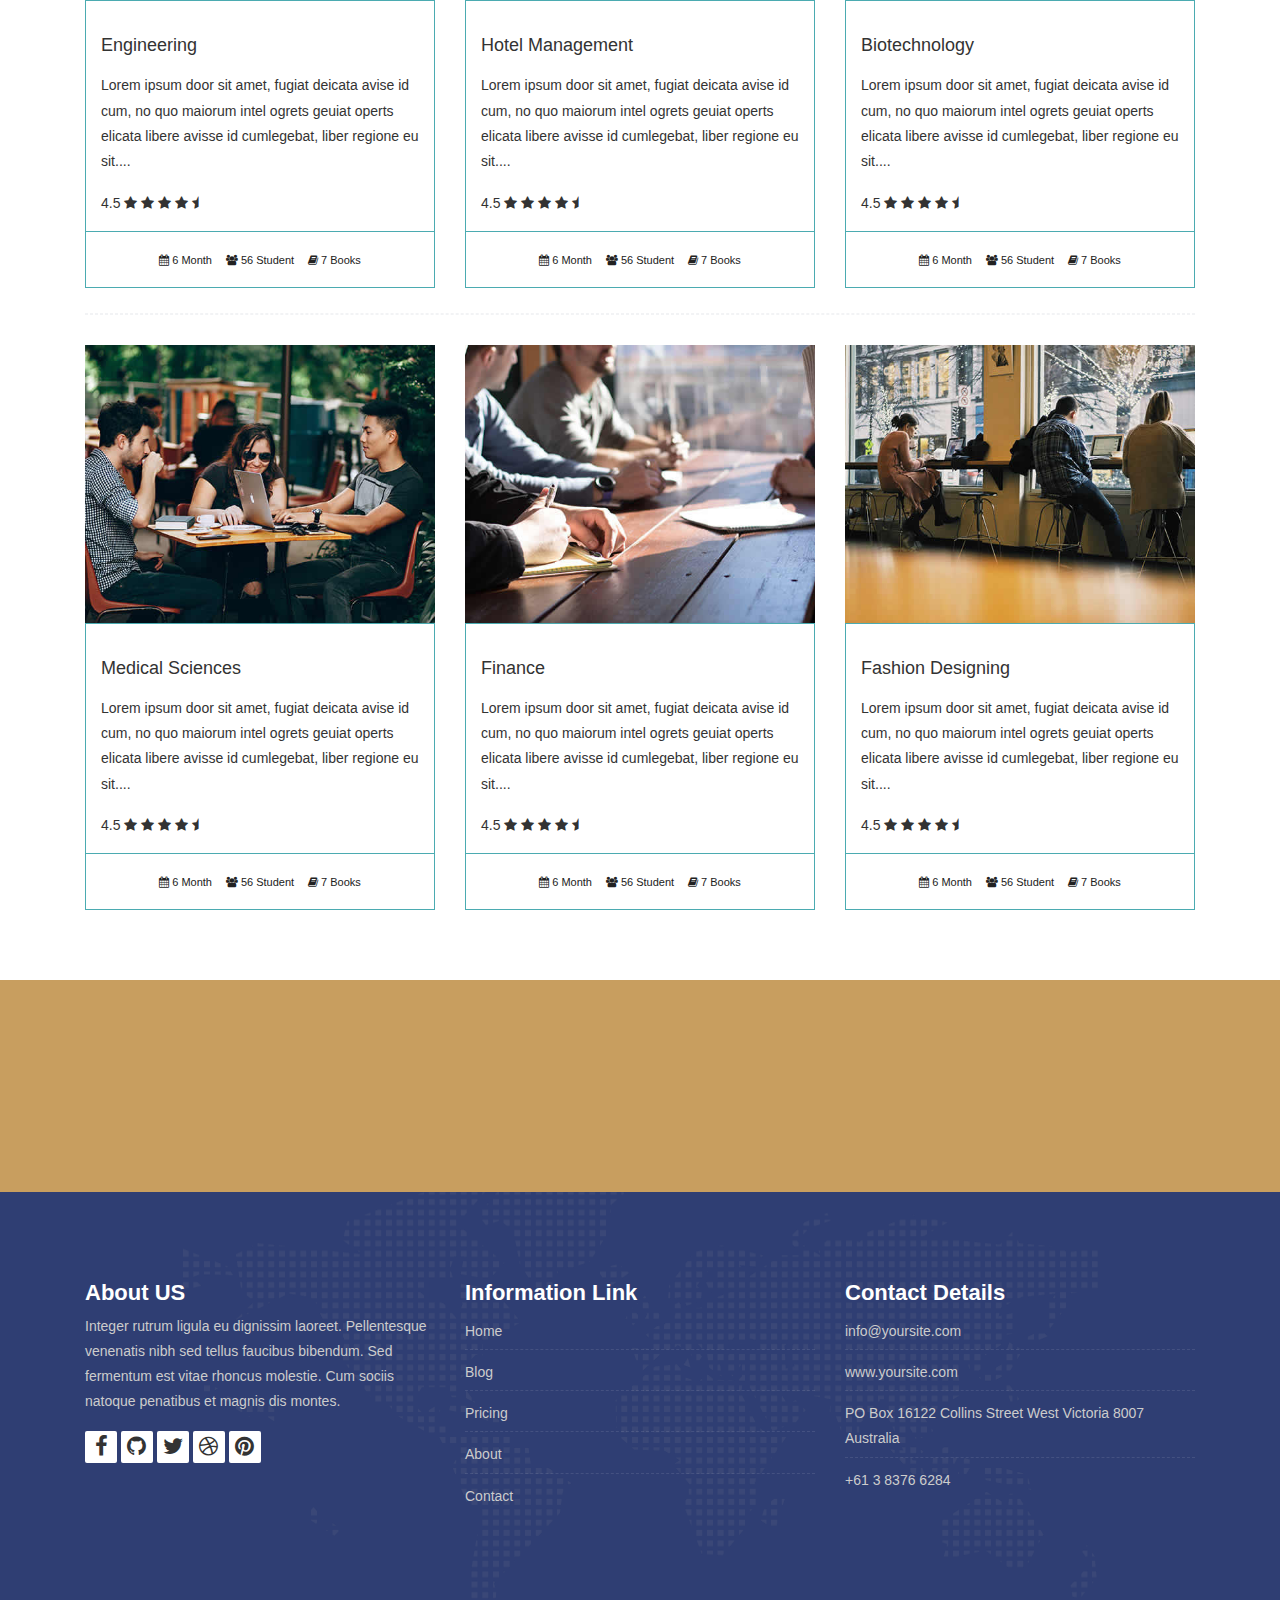
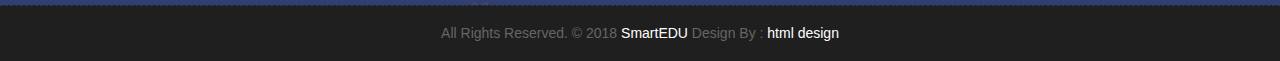
<file: course-grid-3.html>
<!DOCTYPE html>
<html lang="en">

    <!-- Basic -->
    <meta charset="utf-8">
    <meta http-equiv="X-UA-Compatible" content="IE=edge">   
   
    <!-- Mobile Metas -->
    <meta name="viewport" content="width=device-width, initial-scale=1">
 
     <!-- Site Metas -->
    <title>SmartEDU - Education Responsive HTML5 Template</title>  
    <meta name="keywords" content="">
    <meta name="description" content="">
    <meta name="author" content="">

    <!-- Site Icons -->
    <link rel="shortcut icon" href="images/favicon.ico" type="image/x-icon" />
    <link rel="apple-touch-icon" href="images/apple-touch-icon.png">

    <!-- Bootstrap CSS -->
    <link rel="stylesheet" href="css/bootstrap.min.css">
    <!-- Site CSS -->
    <link rel="stylesheet" href="style.css">
    <!-- ALL VERSION CSS -->
    <link rel="stylesheet" href="css/versions.css">
    <!-- Responsive CSS -->
    <link rel="stylesheet" href="css/responsive.css">
    <!-- Custom CSS -->
    <link rel="stylesheet" href="css/custom.css">

    <!-- Modernizer for Portfolio -->
    <script src="js/modernizer.js"></script>

    <!--[if lt IE 9]>
      <script src="https://oss.maxcdn.com/libs/html5shiv/3.7.0/html5shiv.js"></script>
      <script src="https://oss.maxcdn.com/libs/respond.js/1.4.2/respond.min.js"></script>
    <![endif]-->

</head>
<body class="host_version"> 

	<!-- Modal -->
	<div class="modal fade" id="login" tabindex="-1" role="dialog" aria-labelledby="myModalLabel">
	  <div class="modal-dialog modal-dialog-centered modal-lg" role="document">
		<div class="modal-content">
			<div class="modal-header tit-up">
				<button type="button" class="close" data-dismiss="modal" aria-hidden="true">&times;</button>
				<h4 class="modal-title">Customer Login</h4>
			</div>
			<div class="modal-body customer-box">
				<!-- Nav tabs -->
				<ul class="nav nav-tabs">
					<li><a class="active" href="#Login" data-toggle="tab">Login</a></li>
					<li><a href="#Registration" data-toggle="tab">Registration</a></li>
				</ul>
				<!-- Tab panes -->
				<div class="tab-content">
					<div class="tab-pane active" id="Login">
						<form role="form" class="form-horizontal">
							<div class="form-group">
								<div class="col-sm-12">
									<input class="form-control" id="email1" placeholder="Name" type="text">
								</div>
							</div>
							<div class="form-group">
								<div class="col-sm-12">
									<input class="form-control" id="exampleInputPassword1" placeholder="Email" type="email">
								</div>
							</div>
							<div class="row">
								<div class="col-sm-10">
									<button type="submit" class="btn btn-light btn-radius btn-brd grd1">
										Submit
									</button>
									<a class="for-pwd" href="javascript:;">Forgot your password?</a>
								</div>
							</div>
						</form>
					</div>
					<div class="tab-pane" id="Registration">
						<form role="form" class="form-horizontal">
							<div class="form-group">
								<div class="col-sm-12">
									<input class="form-control" placeholder="Name" type="text">
								</div>
							</div>
							<div class="form-group">
								<div class="col-sm-12">
									<input class="form-control" id="email" placeholder="Email" type="email">
								</div>
							</div>
							<div class="form-group">
								<div class="col-sm-12">
									<input class="form-control" id="mobile" placeholder="Mobile" type="email">
								</div>
							</div>
							<div class="form-group">
								<div class="col-sm-12">
									<input class="form-control" id="password" placeholder="Password" type="password">
								</div>
							</div>
							<div class="row">							
								<div class="col-sm-10">
									<button type="button" class="btn btn-light btn-radius btn-brd grd1">
										Save &amp; Continue
									</button>
									<button type="button" class="btn btn-light btn-radius btn-brd grd1">
										Cancel</button>
								</div>
							</div>
						</form>
					</div>
				</div>
			</div>
		</div>
	  </div>
	</div>

    <!-- LOADER -->
	<div id="preloader">
		<div class="loader-container">
			<div class="progress-br float shadow">
				<div class="progress__item"></div>
			</div>
		</div>
	</div>
	<!-- END LOADER -->	

    <!-- Start header -->
	<header class="top-navbar">
		<nav class="navbar navbar-expand-lg navbar-light bg-light">
			<div class="container-fluid">
				<a class="navbar-brand" href="index.html">
					<img src="images/logo.png" alt="" />
				</a>
				<button class="navbar-toggler" type="button" data-toggle="collapse" data-target="#navbars-host" aria-controls="navbars-rs-food" aria-expanded="false" aria-label="Toggle navigation">
					<span class="icon-bar"></span>
                    <span class="icon-bar"></span>
                    <span class="icon-bar"></span>
				</button>
				<div class="collapse navbar-collapse" id="navbars-host">
					<ul class="navbar-nav ml-auto">
						<li class="nav-item"><a class="nav-link" href="index.html">Home</a></li>
						<li class="nav-item"><a class="nav-link" href="about.html">About Us</a></li>
						<li class="nav-item active dropdown">
							<a class="nav-link dropdown-toggle" href="#" id="dropdown-a" data-toggle="dropdown">Course </a>
							<div class="dropdown-menu" aria-labelledby="dropdown-a">
								<a class="dropdown-item" href="course-grid-2.html">Course Grid 2 </a>
								<a class="dropdown-item" href="course-grid-3.html">Course Grid 3 </a>
								<a class="dropdown-item" href="course-grid-4.html">Course Grid 4 </a>
							</div>
						</li>
						<li class="nav-item dropdown">
							<a class="nav-link dropdown-toggle" href="#" id="dropdown-a" data-toggle="dropdown">Blog </a>
							<div class="dropdown-menu" aria-labelledby="dropdown-a">
								<a class="dropdown-item" href="blog.html">Blog </a>
								<a class="dropdown-item" href="blog-single.html">Blog single </a>
							</div>
						</li>
						<li class="nav-item"><a class="nav-link" href="teachers.html">Teachers</a></li>
						<li class="nav-item"><a class="nav-link" href="pricing.html">Pricing</a></li>
						<li class="nav-item"><a class="nav-link" href="contact.html">Contact</a></li>
					</ul>
					<ul class="nav navbar-nav navbar-right">
                        <li><a class="hover-btn-new log" href="#" data-toggle="modal" data-target="#login"><span>Book Now</span></a></li>
                    </ul>
				</div>
			</div>
		</nav>
	</header>
	<!-- End header -->
	
	<div class="all-title-box">
		<div class="container text-center">
			<h1>Course Grid 3<span class="m_1">Lorem Ipsum dolroin gravida nibh vel velit.</span></h1>
		</div>
	</div>
	
    <div id="overviews" class="section wb">
        <div class="container">
            <div class="section-title row text-center">
                <div class="col-md-8 offset-md-2">
                    <p class="lead">Lorem Ipsum dolroin gravida nibh vel velit auctor aliquet. Aenean sollicitudin, lorem quis bibendum auctor, nisi elit consequat ipsum, nec sagittis sem!</p>
                </div>
            </div><!-- end title -->

            <hr class="invis"> 

            <div class="row"> 
                <div class="col-lg-4 col-md-6 col-12">
                    <div class="course-item">
						<div class="image-blog">
							<img src="images/blog_1.jpg" alt="" class="img-fluid">
						</div>
						<div class="course-br">
							<div class="course-title">
								<h2><a href="#" title="">Engineering</a></h2>
							</div>
							<div class="course-desc">
								<p>Lorem ipsum door sit amet, fugiat deicata avise id cum, no quo maiorum intel ogrets geuiat operts elicata libere avisse id cumlegebat, liber regione eu sit.... </p>
							</div>
							<div class="course-rating">
								4.5
								<i class="fa fa-star"></i>	
								<i class="fa fa-star"></i>	
								<i class="fa fa-star"></i>	
								<i class="fa fa-star"></i>	
								<i class="fa fa-star-half"></i>								
							</div>
						</div>
						<div class="course-meta-bot">
							<ul>
								<li><i class="fa fa-calendar" aria-hidden="true"></i> 6 Month</li>
								<li><i class="fa fa-users" aria-hidden="true"></i> 56 Student</li>
								<li><i class="fa fa-book" aria-hidden="true"></i> 7 Books</li>
							</ul>
						</div>
					</div>
                </div><!-- end col -->

                <div class="col-lg-4 col-md-6 col-12">
                    <div class="course-item">
						<div class="image-blog">
							<img src="images/blog_2.jpg" alt="" class="img-fluid">
						</div>
						<div class="course-br">
							<div class="course-title">
								<h2><a href="#" title="">Hotel Management</a></h2>
							</div>
							<div class="blog-desc">
								<p>Lorem ipsum door sit amet, fugiat deicata avise id cum, no quo maiorum intel ogrets geuiat operts elicata libere avisse id cumlegebat, liber regione eu sit.... </p>
							</div>
							<div class="course-rating">
								4.5
								<i class="fa fa-star"></i>	
								<i class="fa fa-star"></i>	
								<i class="fa fa-star"></i>	
								<i class="fa fa-star"></i>	
								<i class="fa fa-star-half"></i>								
							</div>
						</div>
						<div class="course-meta-bot">
							<ul>
								<li><i class="fa fa-calendar" aria-hidden="true"></i> 6 Month</li>
								<li><i class="fa fa-users" aria-hidden="true"></i> 56 Student</li>
								<li><i class="fa fa-book" aria-hidden="true"></i> 7 Books</li>
							</ul>
						</div>
					</div>
                </div><!-- end col -->	
				
				<div class="col-lg-4 col-md-6 col-12">
                    <div class="course-item">
						<div class="image-blog">
							<img src="images/blog_3.jpg" alt="" class="img-fluid">
						</div>
						<div class="course-br">
							<div class="course-title">
								<h2><a href="#" title="">Biotechnology</a></h2>
							</div>
							<div class="course-desc">
								<p>Lorem ipsum door sit amet, fugiat deicata avise id cum, no quo maiorum intel ogrets geuiat operts elicata libere avisse id cumlegebat, liber regione eu sit.... </p>
							</div>
							<div class="course-rating">
								4.5
								<i class="fa fa-star"></i>	
								<i class="fa fa-star"></i>	
								<i class="fa fa-star"></i>	
								<i class="fa fa-star"></i>	
								<i class="fa fa-star-half"></i>								
							</div>
						</div>
						<div class="course-meta-bot">
							<ul>
								<li><i class="fa fa-calendar" aria-hidden="true"></i> 6 Month</li>
								<li><i class="fa fa-users" aria-hidden="true"></i> 56 Student</li>
								<li><i class="fa fa-book" aria-hidden="true"></i> 7 Books</li>
							</ul>
						</div>
					</div>
                </div><!-- end col -->
            </div><!-- end row -->			
			
			<hr class="hr3"> 
			
            <div class="row"> 
				<div class="col-lg-4 col-md-6 col-12">
                   <div class="course-item">
						<div class="image-blog">
							<img src="images/blog_4.jpg" alt="" class="img-fluid">
						</div>
						<div class="course-br">
							<div class="course-title">
								<h2><a href="#" title="">Medical Sciences</a></h2>
							</div>
							<div class="course-desc">
								<p>Lorem ipsum door sit amet, fugiat deicata avise id cum, no quo maiorum intel ogrets geuiat operts elicata libere avisse id cumlegebat, liber regione eu sit.... </p>
							</div>
							<div class="course-rating">
								4.5
								<i class="fa fa-star"></i>	
								<i class="fa fa-star"></i>	
								<i class="fa fa-star"></i>	
								<i class="fa fa-star"></i>	
								<i class="fa fa-star-half"></i>								
							</div>
						</div>
						<div class="course-meta-bot">
							<ul>
								<li><i class="fa fa-calendar" aria-hidden="true"></i> 6 Month</li>
								<li><i class="fa fa-users" aria-hidden="true"></i> 56 Student</li>
								<li><i class="fa fa-book" aria-hidden="true"></i> 7 Books</li>
							</ul>
						</div>
					</div>
                </div><!-- end col -->
				
                <div class="col-lg-4 col-md-6 col-12">
                    <div class="course-item">
						<div class="image-blog">
							<img src="images/blog_5.jpg" alt="" class="img-fluid">
						</div>		
						<div class="course-br">
							<div class="course-title">
								<h2><a href="#" title="">Finance</a></h2>
							</div>
							<div class="course-desc">
								<p>Lorem ipsum door sit amet, fugiat deicata avise id cum, no quo maiorum intel ogrets geuiat operts elicata libere avisse id cumlegebat, liber regione eu sit.... </p>
							</div>
							<div class="course-rating">
								4.5
								<i class="fa fa-star"></i>	
								<i class="fa fa-star"></i>	
								<i class="fa fa-star"></i>	
								<i class="fa fa-star"></i>	
								<i class="fa fa-star-half"></i>								
							</div>
						</div>
						<div class="course-meta-bot">
							<ul>
								<li><i class="fa fa-calendar" aria-hidden="true"></i> 6 Month</li>
								<li><i class="fa fa-users" aria-hidden="true"></i> 56 Student</li>
								<li><i class="fa fa-book" aria-hidden="true"></i> 7 Books</li>
							</ul>
						</div>
					</div>
                </div><!-- end col -->

                <div class="col-lg-4 col-md-6 col-12">
                    <div class="course-item">
						<div class="image-blog">
							<img src="images/blog_6.jpg" alt="" class="img-fluid">
						</div>
						<div class="course-br">
							<div class="course-title">
								<h2><a href="#" title="">Fashion Designing</a></h2>
							</div>
							<div class="course-desc">
								<p>Lorem ipsum door sit amet, fugiat deicata avise id cum, no quo maiorum intel ogrets geuiat operts elicata libere avisse id cumlegebat, liber regione eu sit.... </p>
							</div>	
							<div class="course-rating">
								4.5
								<i class="fa fa-star"></i>	
								<i class="fa fa-star"></i>	
								<i class="fa fa-star"></i>	
								<i class="fa fa-star"></i>	
								<i class="fa fa-star-half"></i>								
							</div>
						</div>
						<div class="course-meta-bot">
							<ul>
								<li><i class="fa fa-calendar" aria-hidden="true"></i> 6 Month</li>
								<li><i class="fa fa-users" aria-hidden="true"></i> 56 Student</li>
								<li><i class="fa fa-book" aria-hidden="true"></i> 7 Books</li>
							</ul>
						</div>
					</div>
                </div><!-- end col -->
            </div><!-- end row -->
        </div><!-- end container -->
    </div><!-- end section -->

    <div class="parallax section dbcolor">
        <div class="container">
            <div class="row logos">
                <div class="col-md-2 col-sm-2 col-xs-6 wow fadeInUp">
                    <a href="#"><img src="images/logo_01.png" alt="" class="img-repsonsive"></a>
                </div>
                <div class="col-md-2 col-sm-2 col-xs-6 wow fadeInUp">
                    <a href="#"><img src="images/logo_02.png" alt="" class="img-repsonsive"></a>
                </div>
                <div class="col-md-2 col-sm-2 col-xs-6 wow fadeInUp">
                    <a href="#"><img src="images/logo_03.png" alt="" class="img-repsonsive"></a>
                </div>
                <div class="col-md-2 col-sm-2 col-xs-6 wow fadeInUp">
                    <a href="#"><img src="images/logo_04.png" alt="" class="img-repsonsive"></a>
                </div>
                <div class="col-md-2 col-sm-2 col-xs-6 wow fadeInUp">
                    <a href="#"><img src="images/logo_05.png" alt="" class="img-repsonsive"></a>
                </div>
                <div class="col-md-2 col-sm-2 col-xs-6 wow fadeInUp">
                    <a href="#"><img src="images/logo_06.png" alt="" class="img-repsonsive"></a>
                </div>
            </div><!-- end row -->
        </div><!-- end container -->
    </div><!-- end section -->

    <footer class="footer">
        <div class="container">
            <div class="row">
                <div class="col-lg-4 col-md-4 col-xs-12">
                    <div class="widget clearfix">
                        <div class="widget-title">
                            <h3>About US</h3>
                        </div>
                        <p> Integer rutrum ligula eu dignissim laoreet. Pellentesque venenatis nibh sed tellus faucibus bibendum. Sed fermentum est vitae rhoncus molestie. Cum sociis natoque penatibus et magnis dis montes.</p>
                        <div class="footer-right">
							<ul class="footer-links-soi">
								<li><a href="#"><i class="fa fa-facebook"></i></a></li>
								<li><a href="#"><i class="fa fa-github"></i></a></li>
								<li><a href="#"><i class="fa fa-twitter"></i></a></li>
								<li><a href="#"><i class="fa fa-dribbble"></i></a></li>
								<li><a href="#"><i class="fa fa-pinterest"></i></a></li>
							</ul><!-- end links -->
						</div>
                    </div><!-- end clearfix -->
                </div><!-- end col -->

				<div class="col-lg-4 col-md-4 col-xs-12">
                    <div class="widget clearfix">
                        <div class="widget-title">
                            <h3>Information Link</h3>
                        </div>
                        <ul class="footer-links">
                            <li><a href="#">Home</a></li>
                            <li><a href="#">Blog</a></li>
                            <li><a href="#">Pricing</a></li>
							<li><a href="#">About</a></li>
							<li><a href="#">Contact</a></li>
                        </ul><!-- end links -->
                    </div><!-- end clearfix -->
                </div><!-- end col -->
				
                <div class="col-lg-4 col-md-4 col-xs-12">
                    <div class="widget clearfix">
                        <div class="widget-title">
                            <h3>Contact Details</h3>
                        </div>

                        <ul class="footer-links">
                            <li><a href="mailto:#">info@yoursite.com</a></li>
                            <li><a href="#">www.yoursite.com</a></li>
                            <li>PO Box 16122 Collins Street West Victoria 8007 Australia</li>
                            <li>+61 3 8376 6284</li>
                        </ul><!-- end links -->
                    </div><!-- end clearfix -->
                </div><!-- end col -->
				
            </div><!-- end row -->
        </div><!-- end container -->
    </footer><!-- end footer -->

    <div class="copyrights">
        <div class="container">
            <div class="footer-distributed">
                <div class="footer-center">                   
                    <p class="footer-company-name">All Rights Reserved. &copy; 2018 <a href="#">SmartEDU</a> Design By : <a href="https://html.design/">html design</a></p>
                </div>
            </div>
        </div><!-- end container -->
    </div><!-- end copyrights -->

    <a href="#" id="scroll-to-top" class="dmtop global-radius"><i class="fa fa-angle-up"></i></a>

    <!-- ALL JS FILES -->
    <script src="js/all.js"></script>
    <!-- ALL PLUGINS -->
    <script src="js/custom.js"></script>

</body>
</html>
</file>
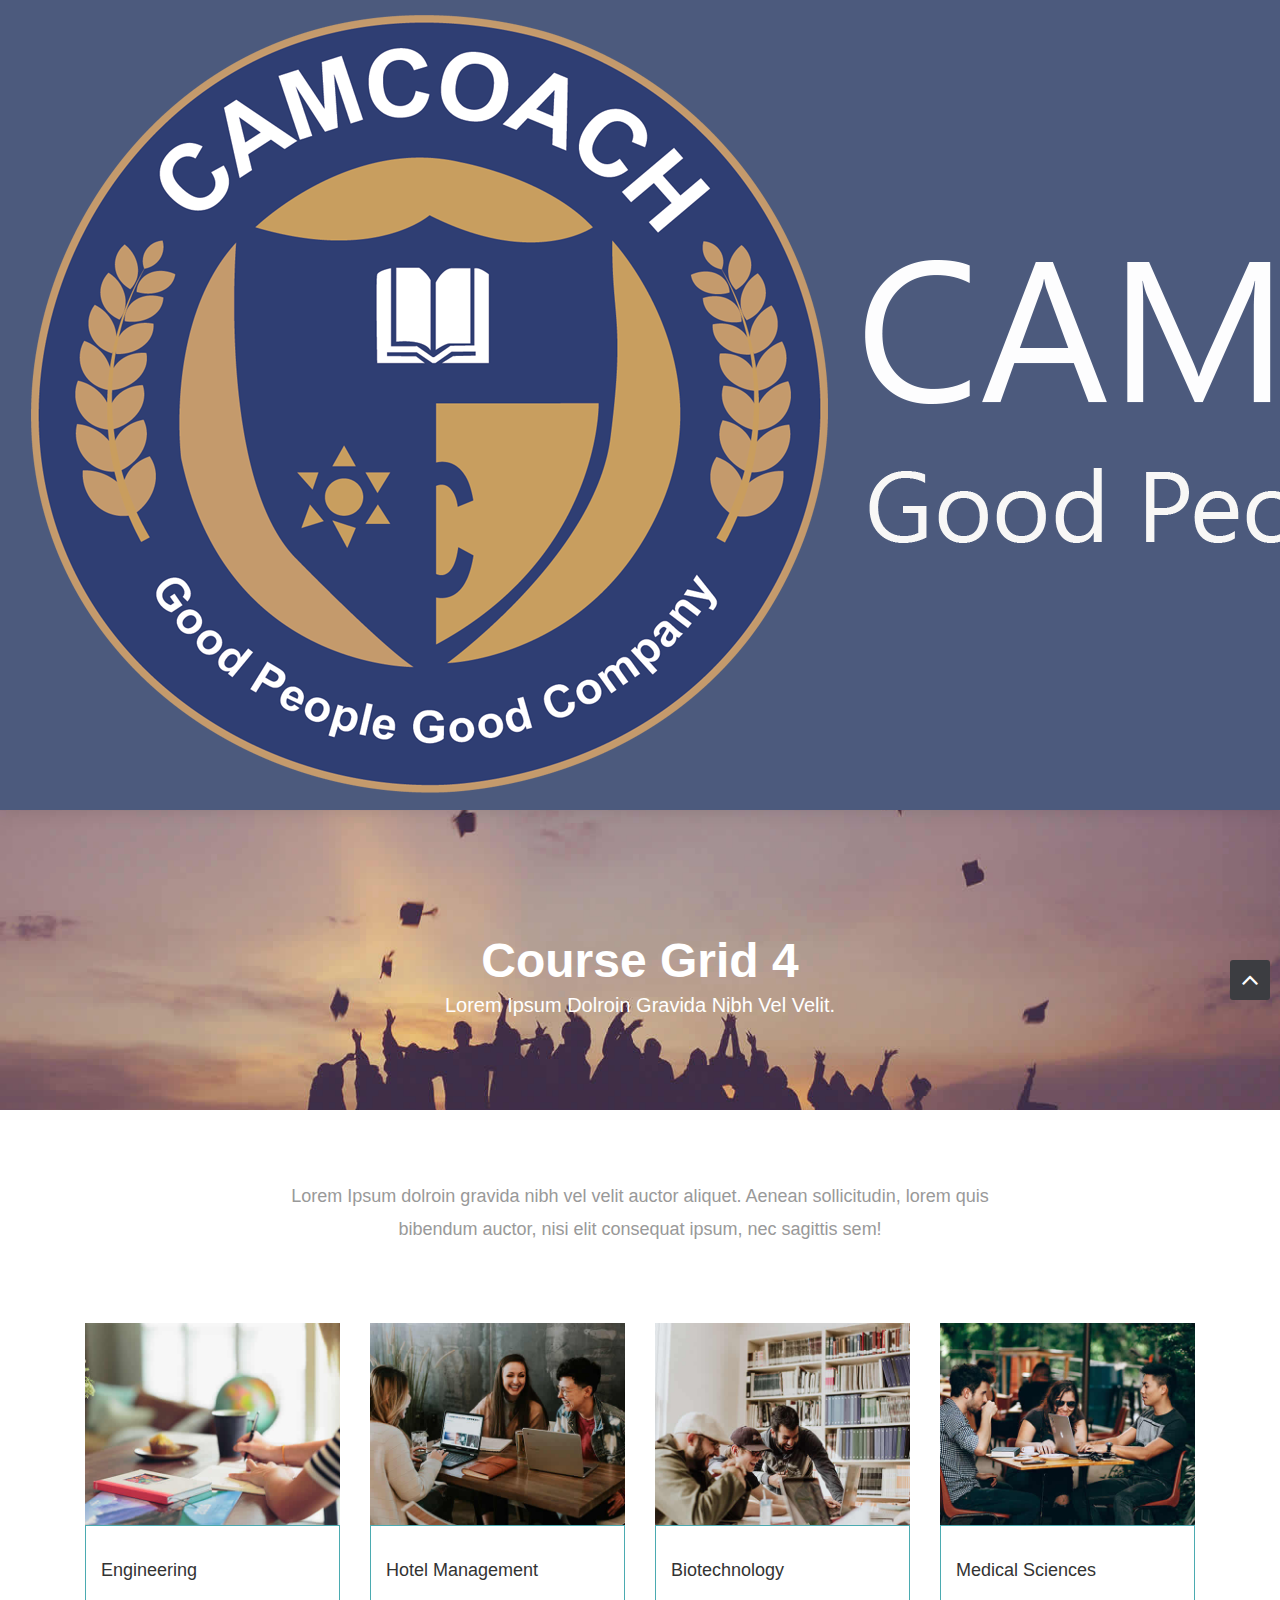
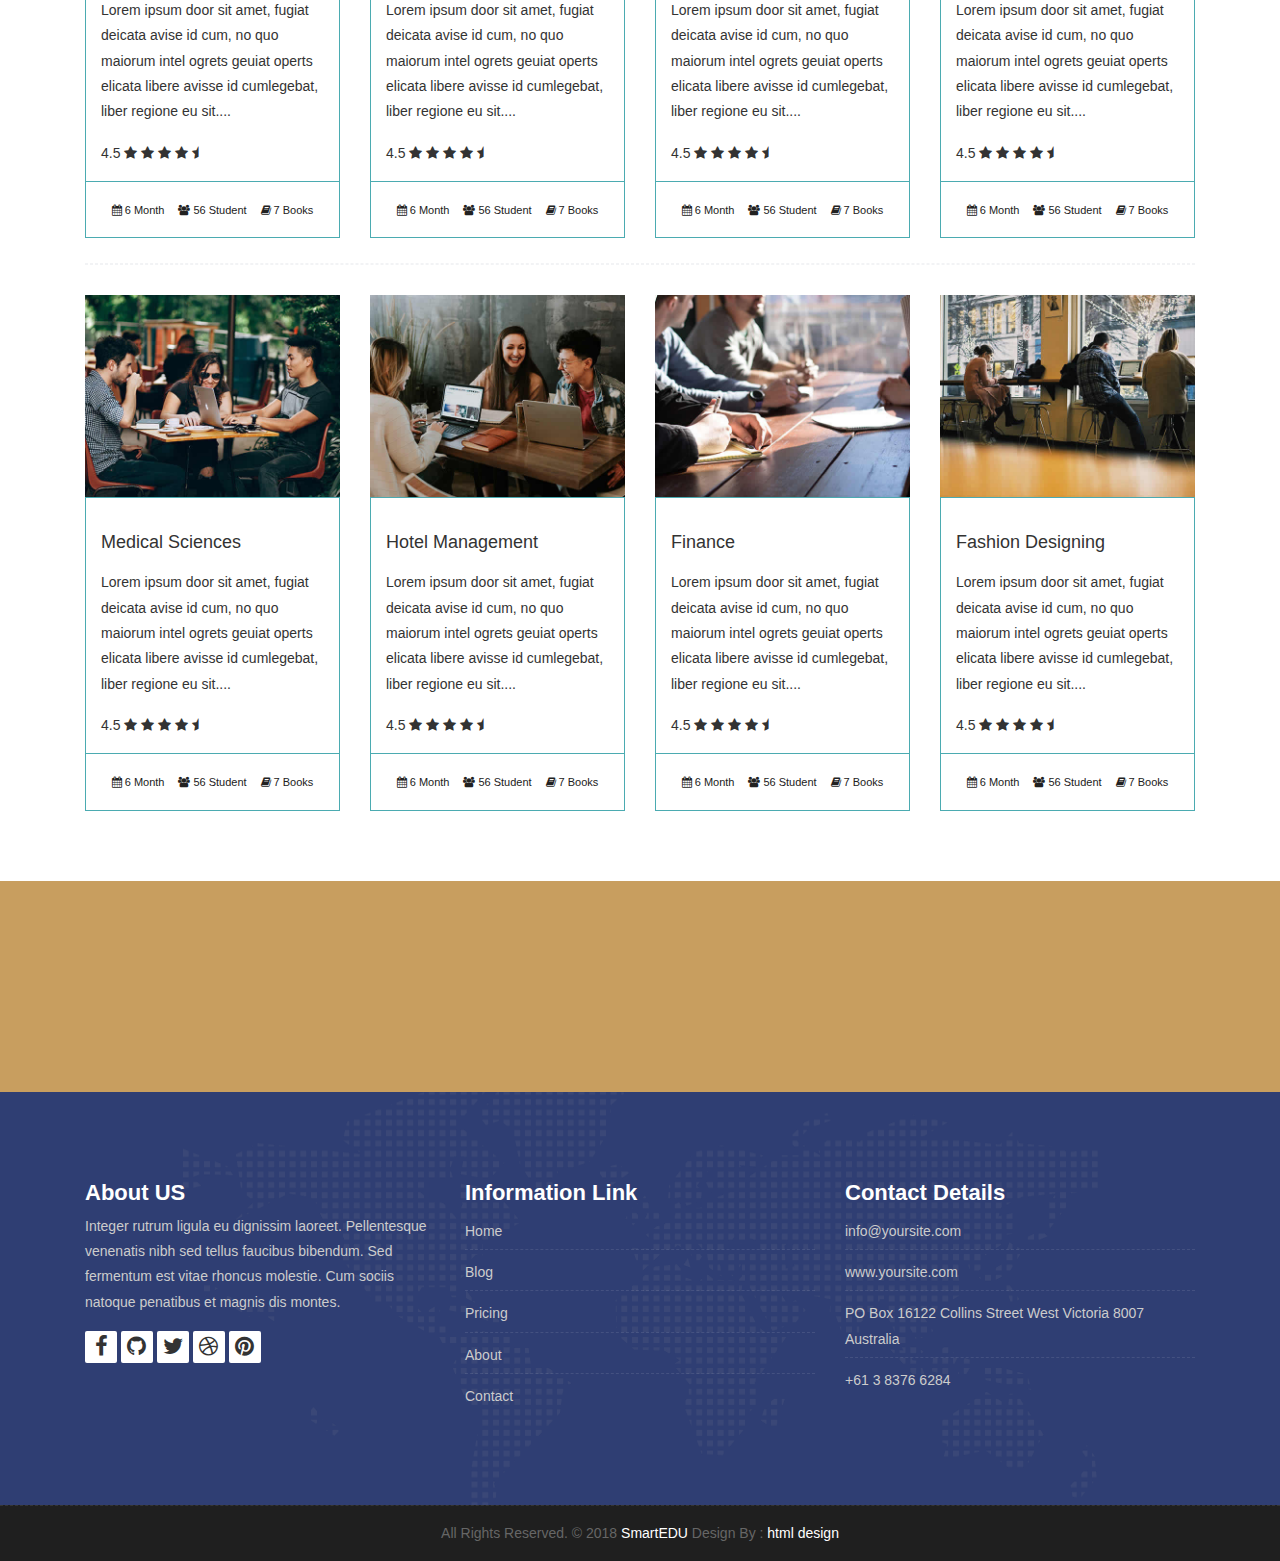
<file: course-grid-4.html>
<!DOCTYPE html>
<html lang="en">

    <!-- Basic -->
    <meta charset="utf-8">
    <meta http-equiv="X-UA-Compatible" content="IE=edge">   
   
    <!-- Mobile Metas -->
    <meta name="viewport" content="width=device-width, initial-scale=1">
 
     <!-- Site Metas -->
    <title>SmartEDU - Education Responsive HTML5 Template</title>  
    <meta name="keywords" content="">
    <meta name="description" content="">
    <meta name="author" content="">

    <!-- Site Icons -->
    <link rel="shortcut icon" href="images/favicon.ico" type="image/x-icon" />
    <link rel="apple-touch-icon" href="images/apple-touch-icon.png">

    <!-- Bootstrap CSS -->
    <link rel="stylesheet" href="css/bootstrap.min.css">
    <!-- Site CSS -->
    <link rel="stylesheet" href="style.css">
    <!-- ALL VERSION CSS -->
    <link rel="stylesheet" href="css/versions.css">
    <!-- Responsive CSS -->
    <link rel="stylesheet" href="css/responsive.css">
    <!-- Custom CSS -->
    <link rel="stylesheet" href="css/custom.css">

    <!-- Modernizer for Portfolio -->
    <script src="js/modernizer.js"></script>

    <!--[if lt IE 9]>
      <script src="https://oss.maxcdn.com/libs/html5shiv/3.7.0/html5shiv.js"></script>
      <script src="https://oss.maxcdn.com/libs/respond.js/1.4.2/respond.min.js"></script>
    <![endif]-->

</head>
<body class="host_version"> 

	<!-- Modal -->
	<div class="modal fade" id="login" tabindex="-1" role="dialog" aria-labelledby="myModalLabel">
	  <div class="modal-dialog modal-dialog-centered modal-lg" role="document">
		<div class="modal-content">
			<div class="modal-header tit-up">
				<button type="button" class="close" data-dismiss="modal" aria-hidden="true">&times;</button>
				<h4 class="modal-title">Customer Login</h4>
			</div>
			<div class="modal-body customer-box">
				<!-- Nav tabs -->
				<ul class="nav nav-tabs">
					<li><a class="active" href="#Login" data-toggle="tab">Login</a></li>
					<li><a href="#Registration" data-toggle="tab">Registration</a></li>
				</ul>
				<!-- Tab panes -->
				<div class="tab-content">
					<div class="tab-pane active" id="Login">
						<form role="form" class="form-horizontal">
							<div class="form-group">
								<div class="col-sm-12">
									<input class="form-control" id="email1" placeholder="Name" type="text">
								</div>
							</div>
							<div class="form-group">
								<div class="col-sm-12">
									<input class="form-control" id="exampleInputPassword1" placeholder="Email" type="email">
								</div>
							</div>
							<div class="row">
								<div class="col-sm-10">
									<button type="submit" class="btn btn-light btn-radius btn-brd grd1">
										Submit
									</button>
									<a class="for-pwd" href="javascript:;">Forgot your password?</a>
								</div>
							</div>
						</form>
					</div>
					<div class="tab-pane" id="Registration">
						<form role="form" class="form-horizontal">
							<div class="form-group">
								<div class="col-sm-12">
									<input class="form-control" placeholder="Name" type="text">
								</div>
							</div>
							<div class="form-group">
								<div class="col-sm-12">
									<input class="form-control" id="email" placeholder="Email" type="email">
								</div>
							</div>
							<div class="form-group">
								<div class="col-sm-12">
									<input class="form-control" id="mobile" placeholder="Mobile" type="email">
								</div>
							</div>
							<div class="form-group">
								<div class="col-sm-12">
									<input class="form-control" id="password" placeholder="Password" type="password">
								</div>
							</div>
							<div class="row">							
								<div class="col-sm-10">
									<button type="button" class="btn btn-light btn-radius btn-brd grd1">
										Save &amp; Continue
									</button>
									<button type="button" class="btn btn-light btn-radius btn-brd grd1">
										Cancel</button>
								</div>
							</div>
						</form>
					</div>
				</div>
			</div>
		</div>
	  </div>
	</div>

    <!-- LOADER -->
	<div id="preloader">
		<div class="loader-container">
			<div class="progress-br float shadow">
				<div class="progress__item"></div>
			</div>
		</div>
	</div>
	<!-- END LOADER -->	

    <!-- Start header -->
	<header class="top-navbar">
		<nav class="navbar navbar-expand-lg navbar-light bg-light">
			<div class="container-fluid">
				<a class="navbar-brand" href="index.html">
					<img src="images/logo.png" alt="" />
				</a>
				<button class="navbar-toggler" type="button" data-toggle="collapse" data-target="#navbars-host" aria-controls="navbars-rs-food" aria-expanded="false" aria-label="Toggle navigation">
					<span class="icon-bar"></span>
                    <span class="icon-bar"></span>
                    <span class="icon-bar"></span>
				</button>
				<div class="collapse navbar-collapse" id="navbars-host">
					<ul class="navbar-nav ml-auto">
						<li class="nav-item"><a class="nav-link" href="index.html">Home</a></li>
						<li class="nav-item"><a class="nav-link" href="about.html">About Us</a></li>
						<li class="nav-item active dropdown">
							<a class="nav-link dropdown-toggle" href="#" id="dropdown-a" data-toggle="dropdown">Course </a>
							<div class="dropdown-menu" aria-labelledby="dropdown-a">
								<a class="dropdown-item" href="course-grid-2.html">Course Grid 2 </a>
								<a class="dropdown-item" href="course-grid-3.html">Course Grid 3 </a>
								<a class="dropdown-item" href="course-grid-4.html">Course Grid 4 </a>
							</div>
						</li>
						<li class="nav-item dropdown">
							<a class="nav-link dropdown-toggle" href="#" id="dropdown-a" data-toggle="dropdown">Blog </a>
							<div class="dropdown-menu" aria-labelledby="dropdown-a">
								<a class="dropdown-item" href="blog.html">Blog </a>
								<a class="dropdown-item" href="blog-single.html">Blog single </a>
							</div>
						</li>
						<li class="nav-item"><a class="nav-link" href="teachers.html">Teachers</a></li>
						<li class="nav-item"><a class="nav-link" href="pricing.html">Pricing</a></li>
						<li class="nav-item"><a class="nav-link" href="contact.html">Contact</a></li>
					</ul>
					<ul class="nav navbar-nav navbar-right">
                        <li><a class="hover-btn-new log" href="#" data-toggle="modal" data-target="#login"><span>Book Now</span></a></li>
                    </ul>
				</div>
			</div>
		</nav>
	</header>
	<!-- End header -->
	
	<div class="all-title-box">
		<div class="container text-center">
			<h1>Course Grid 4<span class="m_1">Lorem Ipsum dolroin gravida nibh vel velit.</span></h1>
		</div>
	</div>
	
    <div id="overviews" class="section wb">
        <div class="container">
            <div class="section-title row text-center">
                <div class="col-md-8 offset-md-2">
                    <p class="lead">Lorem Ipsum dolroin gravida nibh vel velit auctor aliquet. Aenean sollicitudin, lorem quis bibendum auctor, nisi elit consequat ipsum, nec sagittis sem!</p>
                </div>
            </div><!-- end title -->

            <hr class="invis"> 

            <div class="row"> 
                <div class="col-lg-3 col-md-6 col-12">
                    <div class="course-item">
						<div class="image-blog">
							<img src="images/blog_1.jpg" alt="" class="img-fluid">
						</div>
						<div class="course-br">
							<div class="course-title">
								<h2><a href="#" title="">Engineering</a></h2>
							</div>
							<div class="course-desc">
								<p>Lorem ipsum door sit amet, fugiat deicata avise id cum, no quo maiorum intel ogrets geuiat operts elicata libere avisse id cumlegebat, liber regione eu sit.... </p>
							</div>
							<div class="course-rating">
								4.5
								<i class="fa fa-star"></i>	
								<i class="fa fa-star"></i>	
								<i class="fa fa-star"></i>	
								<i class="fa fa-star"></i>	
								<i class="fa fa-star-half"></i>								
							</div>
						</div>
						<div class="course-meta-bot">
							<ul>
								<li><i class="fa fa-calendar" aria-hidden="true"></i> 6 Month</li>
								<li><i class="fa fa-users" aria-hidden="true"></i> 56 Student</li>
								<li><i class="fa fa-book" aria-hidden="true"></i> 7 Books</li>
							</ul>
						</div>
					</div>
                </div><!-- end col -->

                <div class="col-lg-3 col-md-6 col-12">
                    <div class="course-item">
						<div class="image-blog">
							<img src="images/blog_2.jpg" alt="" class="img-fluid">
						</div>
						<div class="course-br">
							<div class="course-title">
								<h2><a href="#" title="">Hotel Management</a></h2>
							</div>
							<div class="blog-desc">
								<p>Lorem ipsum door sit amet, fugiat deicata avise id cum, no quo maiorum intel ogrets geuiat operts elicata libere avisse id cumlegebat, liber regione eu sit.... </p>
							</div>
							<div class="course-rating">
								4.5
								<i class="fa fa-star"></i>	
								<i class="fa fa-star"></i>	
								<i class="fa fa-star"></i>	
								<i class="fa fa-star"></i>	
								<i class="fa fa-star-half"></i>								
							</div>
						</div>
						<div class="course-meta-bot">
							<ul>
								<li><i class="fa fa-calendar" aria-hidden="true"></i> 6 Month</li>
								<li><i class="fa fa-users" aria-hidden="true"></i> 56 Student</li>
								<li><i class="fa fa-book" aria-hidden="true"></i> 7 Books</li>
							</ul>
						</div>
					</div>
                </div><!-- end col -->	
				
				<div class="col-lg-3 col-md-6 col-12">
                    <div class="course-item">
						<div class="image-blog">
							<img src="images/blog_3.jpg" alt="" class="img-fluid">
						</div>
						<div class="course-br">
							<div class="course-title">
								<h2><a href="#" title="">Biotechnology</a></h2>
							</div>
							<div class="course-desc">
								<p>Lorem ipsum door sit amet, fugiat deicata avise id cum, no quo maiorum intel ogrets geuiat operts elicata libere avisse id cumlegebat, liber regione eu sit.... </p>
							</div>
							<div class="course-rating">
								4.5
								<i class="fa fa-star"></i>	
								<i class="fa fa-star"></i>	
								<i class="fa fa-star"></i>	
								<i class="fa fa-star"></i>	
								<i class="fa fa-star-half"></i>								
							</div>
						</div>
						<div class="course-meta-bot">
							<ul>
								<li><i class="fa fa-calendar" aria-hidden="true"></i> 6 Month</li>
								<li><i class="fa fa-users" aria-hidden="true"></i> 56 Student</li>
								<li><i class="fa fa-book" aria-hidden="true"></i> 7 Books</li>
							</ul>
						</div>
					</div>
                </div><!-- end col -->
				
				<div class="col-lg-3 col-md-6 col-12">
                   <div class="course-item">
						<div class="image-blog">
							<img src="images/blog_4.jpg" alt="" class="img-fluid">
						</div>
						<div class="course-br">
							<div class="course-title">
								<h2><a href="#" title="">Medical Sciences</a></h2>
							</div>
							<div class="course-desc">
								<p>Lorem ipsum door sit amet, fugiat deicata avise id cum, no quo maiorum intel ogrets geuiat operts elicata libere avisse id cumlegebat, liber regione eu sit.... </p>
							</div>
							<div class="course-rating">
								4.5
								<i class="fa fa-star"></i>	
								<i class="fa fa-star"></i>	
								<i class="fa fa-star"></i>	
								<i class="fa fa-star"></i>	
								<i class="fa fa-star-half"></i>								
							</div>
						</div>
						<div class="course-meta-bot">
							<ul>
								<li><i class="fa fa-calendar" aria-hidden="true"></i> 6 Month</li>
								<li><i class="fa fa-users" aria-hidden="true"></i> 56 Student</li>
								<li><i class="fa fa-book" aria-hidden="true"></i> 7 Books</li>
							</ul>
						</div>
					</div>
                </div><!-- end col -->
            </div><!-- end row -->			
			
			<hr class="hr3"> 
			
            <div class="row"> 
				<div class="col-lg-3 col-md-6 col-12">
                   <div class="course-item">
						<div class="image-blog">
							<img src="images/blog_4.jpg" alt="" class="img-fluid">
						</div>
						<div class="course-br">
							<div class="course-title">
								<h2><a href="#" title="">Medical Sciences</a></h2>
							</div>
							<div class="course-desc">
								<p>Lorem ipsum door sit amet, fugiat deicata avise id cum, no quo maiorum intel ogrets geuiat operts elicata libere avisse id cumlegebat, liber regione eu sit.... </p>
							</div>
							<div class="course-rating">
								4.5
								<i class="fa fa-star"></i>	
								<i class="fa fa-star"></i>	
								<i class="fa fa-star"></i>	
								<i class="fa fa-star"></i>	
								<i class="fa fa-star-half"></i>								
							</div>
						</div>
						<div class="course-meta-bot">
							<ul>
								<li><i class="fa fa-calendar" aria-hidden="true"></i> 6 Month</li>
								<li><i class="fa fa-users" aria-hidden="true"></i> 56 Student</li>
								<li><i class="fa fa-book" aria-hidden="true"></i> 7 Books</li>
							</ul>
						</div>
					</div>
                </div><!-- end col -->
				
				<div class="col-lg-3 col-md-6 col-12">
                    <div class="course-item">
						<div class="image-blog">
							<img src="images/blog_2.jpg" alt="" class="img-fluid">
						</div>
						<div class="course-br">
							<div class="course-title">
								<h2><a href="#" title="">Hotel Management</a></h2>
							</div>
							<div class="blog-desc">
								<p>Lorem ipsum door sit amet, fugiat deicata avise id cum, no quo maiorum intel ogrets geuiat operts elicata libere avisse id cumlegebat, liber regione eu sit.... </p>
							</div>
							<div class="course-rating">
								4.5
								<i class="fa fa-star"></i>	
								<i class="fa fa-star"></i>	
								<i class="fa fa-star"></i>	
								<i class="fa fa-star"></i>	
								<i class="fa fa-star-half"></i>								
							</div>
						</div>
						<div class="course-meta-bot">
							<ul>
								<li><i class="fa fa-calendar" aria-hidden="true"></i> 6 Month</li>
								<li><i class="fa fa-users" aria-hidden="true"></i> 56 Student</li>
								<li><i class="fa fa-book" aria-hidden="true"></i> 7 Books</li>
							</ul>
						</div>
					</div>
                </div><!-- end col -->
				
                <div class="col-lg-3 col-md-6 col-12">
                    <div class="course-item">
						<div class="image-blog">
							<img src="images/blog_5.jpg" alt="" class="img-fluid">
						</div>		
						<div class="course-br">
							<div class="course-title">
								<h2><a href="#" title="">Finance</a></h2>
							</div>
							<div class="course-desc">
								<p>Lorem ipsum door sit amet, fugiat deicata avise id cum, no quo maiorum intel ogrets geuiat operts elicata libere avisse id cumlegebat, liber regione eu sit.... </p>
							</div>
							<div class="course-rating">
								4.5
								<i class="fa fa-star"></i>	
								<i class="fa fa-star"></i>	
								<i class="fa fa-star"></i>	
								<i class="fa fa-star"></i>	
								<i class="fa fa-star-half"></i>								
							</div>
						</div>
						<div class="course-meta-bot">
							<ul>
								<li><i class="fa fa-calendar" aria-hidden="true"></i> 6 Month</li>
								<li><i class="fa fa-users" aria-hidden="true"></i> 56 Student</li>
								<li><i class="fa fa-book" aria-hidden="true"></i> 7 Books</li>
							</ul>
						</div>
					</div>
                </div><!-- end col -->

                <div class="col-lg-3 col-md-6 col-12">
                    <div class="course-item">
						<div class="image-blog">
							<img src="images/blog_6.jpg" alt="" class="img-fluid">
						</div>
						<div class="course-br">
							<div class="course-title">
								<h2><a href="#" title="">Fashion Designing</a></h2>
							</div>
							<div class="course-desc">
								<p>Lorem ipsum door sit amet, fugiat deicata avise id cum, no quo maiorum intel ogrets geuiat operts elicata libere avisse id cumlegebat, liber regione eu sit.... </p>
							</div>	
							<div class="course-rating">
								4.5
								<i class="fa fa-star"></i>	
								<i class="fa fa-star"></i>	
								<i class="fa fa-star"></i>	
								<i class="fa fa-star"></i>	
								<i class="fa fa-star-half"></i>								
							</div>
						</div>
						<div class="course-meta-bot">
							<ul>
								<li><i class="fa fa-calendar" aria-hidden="true"></i> 6 Month</li>
								<li><i class="fa fa-users" aria-hidden="true"></i> 56 Student</li>
								<li><i class="fa fa-book" aria-hidden="true"></i> 7 Books</li>
							</ul>
						</div>
					</div>
                </div><!-- end col -->
            </div><!-- end row -->
        </div><!-- end container -->
    </div><!-- end section -->

    <div class="parallax section dbcolor">
        <div class="container">
            <div class="row logos">
                <div class="col-md-2 col-sm-2 col-xs-6 wow fadeInUp">
                    <a href="#"><img src="images/logo_01.png" alt="" class="img-repsonsive"></a>
                </div>
                <div class="col-md-2 col-sm-2 col-xs-6 wow fadeInUp">
                    <a href="#"><img src="images/logo_02.png" alt="" class="img-repsonsive"></a>
                </div>
                <div class="col-md-2 col-sm-2 col-xs-6 wow fadeInUp">
                    <a href="#"><img src="images/logo_03.png" alt="" class="img-repsonsive"></a>
                </div>
                <div class="col-md-2 col-sm-2 col-xs-6 wow fadeInUp">
                    <a href="#"><img src="images/logo_04.png" alt="" class="img-repsonsive"></a>
                </div>
                <div class="col-md-2 col-sm-2 col-xs-6 wow fadeInUp">
                    <a href="#"><img src="images/logo_05.png" alt="" class="img-repsonsive"></a>
                </div>
                <div class="col-md-2 col-sm-2 col-xs-6 wow fadeInUp">
                    <a href="#"><img src="images/logo_06.png" alt="" class="img-repsonsive"></a>
                </div>
            </div><!-- end row -->
        </div><!-- end container -->
    </div><!-- end section -->

    <footer class="footer">
        <div class="container">
            <div class="row">
                <div class="col-lg-4 col-md-4 col-xs-12">
                    <div class="widget clearfix">
                        <div class="widget-title">
                            <h3>About US</h3>
                        </div>
                        <p> Integer rutrum ligula eu dignissim laoreet. Pellentesque venenatis nibh sed tellus faucibus bibendum. Sed fermentum est vitae rhoncus molestie. Cum sociis natoque penatibus et magnis dis montes.</p>
                        <div class="footer-right">
							<ul class="footer-links-soi">
								<li><a href="#"><i class="fa fa-facebook"></i></a></li>
								<li><a href="#"><i class="fa fa-github"></i></a></li>
								<li><a href="#"><i class="fa fa-twitter"></i></a></li>
								<li><a href="#"><i class="fa fa-dribbble"></i></a></li>
								<li><a href="#"><i class="fa fa-pinterest"></i></a></li>
							</ul><!-- end links -->
						</div>
                    </div><!-- end clearfix -->
                </div><!-- end col -->

				<div class="col-lg-4 col-md-4 col-xs-12">
                    <div class="widget clearfix">
                        <div class="widget-title">
                            <h3>Information Link</h3>
                        </div>
                        <ul class="footer-links">
                            <li><a href="#">Home</a></li>
                            <li><a href="#">Blog</a></li>
                            <li><a href="#">Pricing</a></li>
							<li><a href="#">About</a></li>
							<li><a href="#">Contact</a></li>
                        </ul><!-- end links -->
                    </div><!-- end clearfix -->
                </div><!-- end col -->
				
                <div class="col-lg-4 col-md-4 col-xs-12">
                    <div class="widget clearfix">
                        <div class="widget-title">
                            <h3>Contact Details</h3>
                        </div>

                        <ul class="footer-links">
                            <li><a href="mailto:#">info@yoursite.com</a></li>
                            <li><a href="#">www.yoursite.com</a></li>
                            <li>PO Box 16122 Collins Street West Victoria 8007 Australia</li>
                            <li>+61 3 8376 6284</li>
                        </ul><!-- end links -->
                    </div><!-- end clearfix -->
                </div><!-- end col -->
				
            </div><!-- end row -->
        </div><!-- end container -->
    </footer><!-- end footer -->

    <div class="copyrights">
        <div class="container">
            <div class="footer-distributed">
                <div class="footer-center">                   
                    <p class="footer-company-name">All Rights Reserved. &copy; 2018 <a href="#">SmartEDU</a> Design By : <a href="https://html.design/">html design</a></p>
                </div>
            </div>
        </div><!-- end container -->
    </div><!-- end copyrights -->

    <a href="#" id="scroll-to-top" class="dmtop global-radius"><i class="fa fa-angle-up"></i></a>

    <!-- ALL JS FILES -->
    <script src="js/all.js"></script>
    <!-- ALL PLUGINS -->
    <script src="js/custom.js"></script>

</body>
</html>
</file>
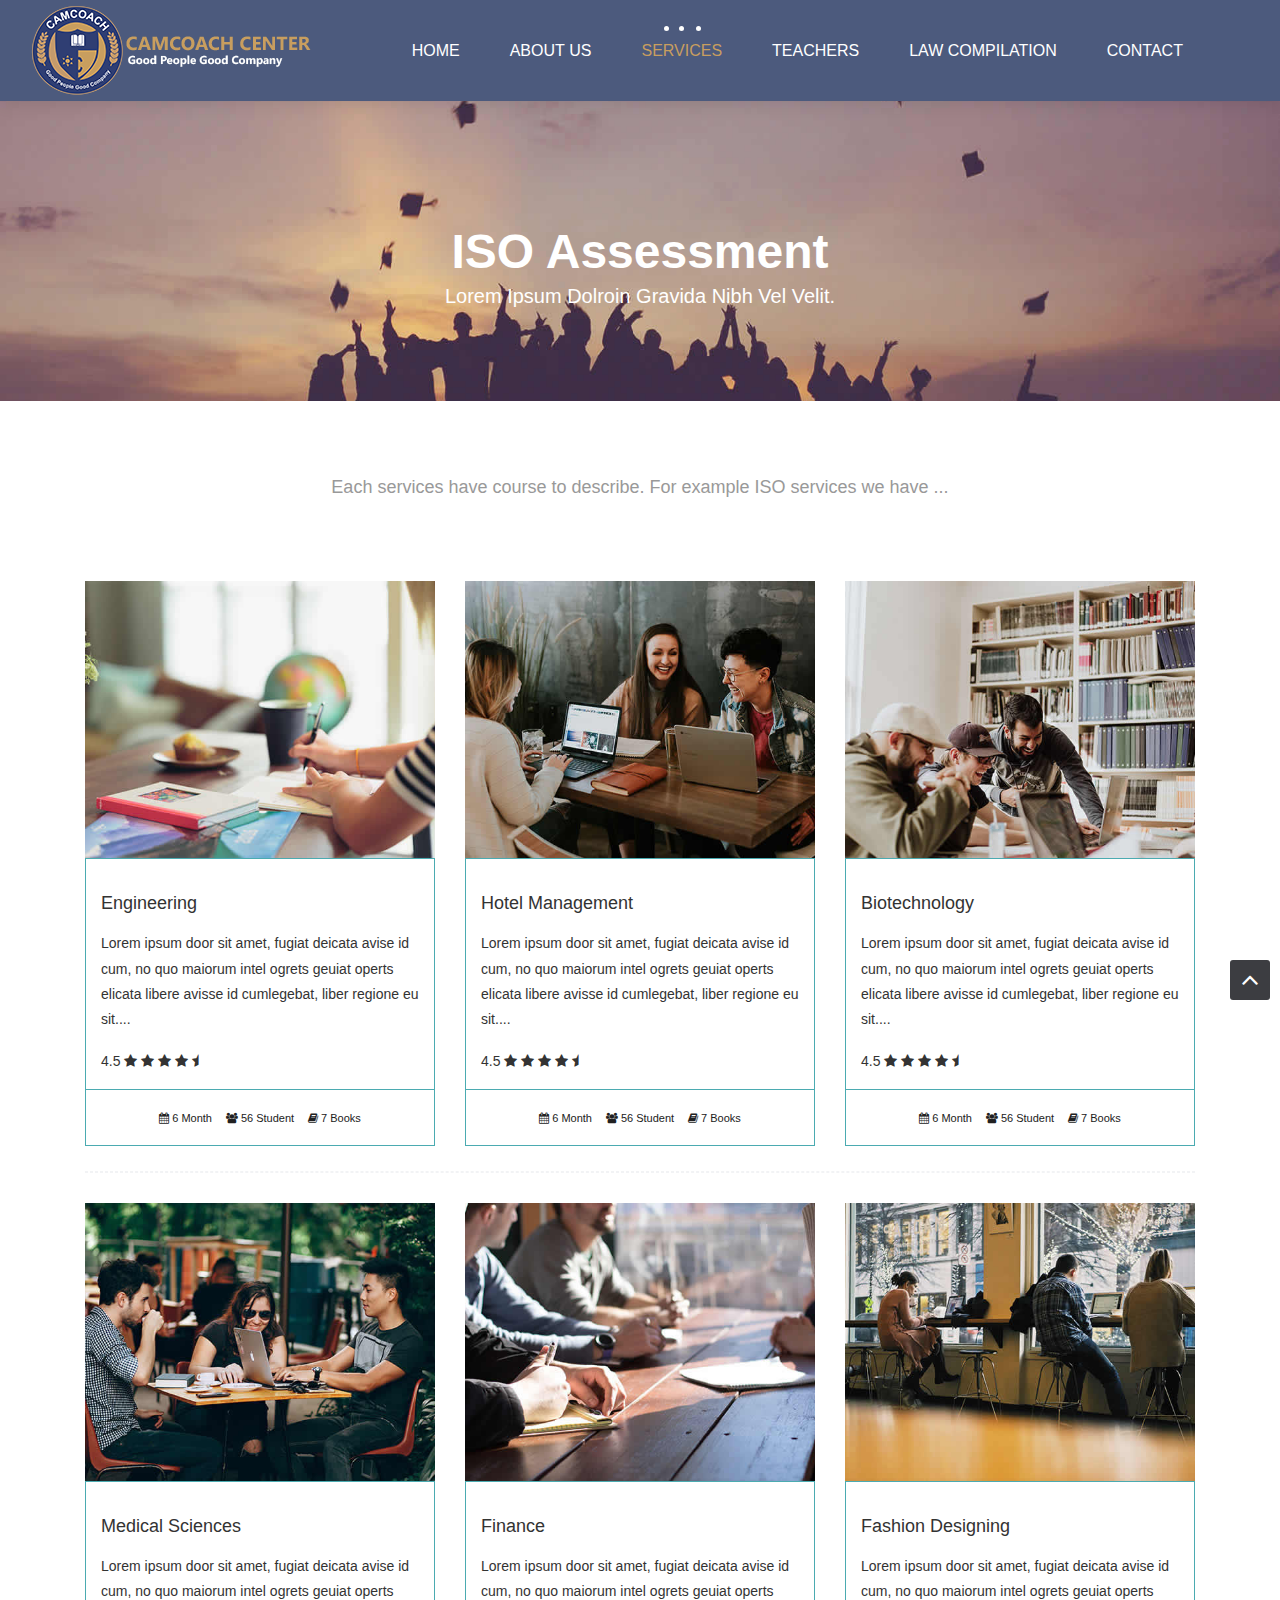
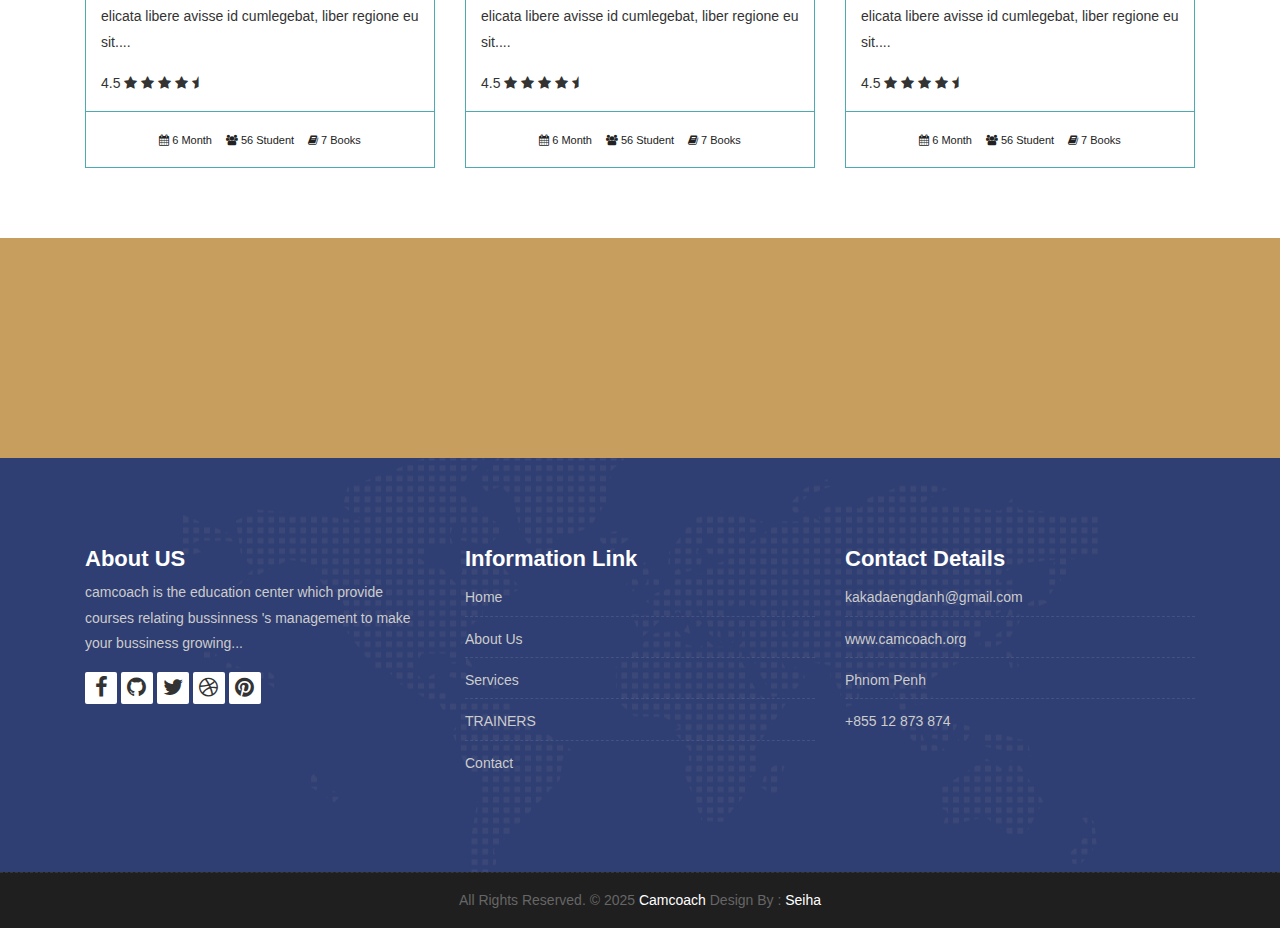
<file: iso assessment.html>
<!DOCTYPE html>
<html lang="en">

    <!-- Basic -->
    <meta charset="utf-8">
    <meta http-equiv="X-UA-Compatible" content="IE=edge">   
   
    <!-- Mobile Metas -->
    <meta name="viewport" content="width=device-width, initial-scale=1">
 
     <!-- Site Metas -->
	 <title>camcoach - softskill training center</title>  
    <meta name="keywords" content="">
    <meta name="description" content="">
    <meta name="author" content="">

    <!-- Site Icons -->
    <link rel="shortcut icon" href="images/logotitle.png" type="image/x-icon" />
    <link rel="apple-touch-icon" href="images/logotitle.png">
    <!-- Bootstrap CSS -->
    <link rel="stylesheet" href="css/bootstrap.min.css">
    <!-- Site CSS -->
    <link rel="stylesheet" href="style.css">
    <!-- ALL VERSION CSS -->
    <link rel="stylesheet" href="css/versions.css">
    <!-- Responsive CSS -->
    <link rel="stylesheet" href="css/responsive.css">
    <!-- Custom CSS -->
    <link rel="stylesheet" href="css/custom.css">

    <!-- Modernizer for Portfolio -->
    <script src="js/modernizer.js"></script>

    <!--[if lt IE 9]>
      <script src="https://oss.maxcdn.com/libs/html5shiv/3.7.0/html5shiv.js"></script>
      <script src="https://oss.maxcdn.com/libs/respond.js/1.4.2/respond.min.js"></script>
    <![endif]-->

</head>
<body class="host_version"> 

	<!-- Modal -->
	<div class="modal fade" id="login" tabindex="-1" role="dialog" aria-labelledby="myModalLabel">
	  <div class="modal-dialog modal-dialog-centered modal-lg" role="document">
		<div class="modal-content">
			<div class="modal-header tit-up">
				<button type="button" class="close" data-dismiss="modal" aria-hidden="true">&times;</button>
				<h4 class="modal-title">Customer Login</h4>
			</div>
			<div class="modal-body customer-box">
				<!-- Nav tabs -->
				<ul class="nav nav-tabs">
					<li><a class="active" href="#Login" data-toggle="tab">Login</a></li>
					<li><a href="#Registration" data-toggle="tab">Registration</a></li>
				</ul>
				<!-- Tab panes -->
				<div class="tab-content">
					<div class="tab-pane active" id="Login">
						<form role="form" class="form-horizontal">
							<div class="form-group">
								<div class="col-sm-12">
									<input class="form-control" id="email1" placeholder="Name" type="text">
								</div>
							</div>
							<div class="form-group">
								<div class="col-sm-12">
									<input class="form-control" id="exampleInputPassword1" placeholder="Email" type="email">
								</div>
							</div>
							<div class="row">
								<div class="col-sm-10">
									<button type="submit" class="btn btn-light btn-radius btn-brd grd1">
										Submit
									</button>
									<a class="for-pwd" href="javascript:;">Forgot your password?</a>
								</div>
							</div>
						</form>
					</div>
					<div class="tab-pane" id="Registration">
						<form role="form" class="form-horizontal">
							<div class="form-group">
								<div class="col-sm-12">
									<input class="form-control" placeholder="Name" type="text">
								</div>
							</div>
							<div class="form-group">
								<div class="col-sm-12">
									<input class="form-control" id="email" placeholder="Email" type="email">
								</div>
							</div>
							<div class="form-group">
								<div class="col-sm-12">
									<input class="form-control" id="mobile" placeholder="Mobile" type="email">
								</div>
							</div>
							<div class="form-group">
								<div class="col-sm-12">
									<input class="form-control" id="password" placeholder="Password" type="password">
								</div>
							</div>
							<div class="row">							
								<div class="col-sm-10">
									<button type="button" class="btn btn-light btn-radius btn-brd grd1">
										Save &amp; Continue
									</button>
									<button type="button" class="btn btn-light btn-radius btn-brd grd1">
										Cancel</button>
								</div>
							</div>
						</form>
					</div>
				</div>
			</div>
		</div>
	  </div>
	</div>

    <!-- LOADER -->
	<div id="preloader">
		<div class="loader-container">
			<div class="progress-br float shadow">
				<div class="progress__item"></div>
			</div>
		</div>
	</div>
	<!-- END LOADER -->	

    <!-- Start header -->
	<header class="top-navbar">
		<nav class="navbar navbar-expand-lg navbar-light bg-light">
			<div class="container-fluid">
				<a class="navbar-brand" href="index.html">
					<img class="img-fluid" src="images/logo1.png"  alt="" />
				</a>
				<button class="navbar-toggler" type="button" data-toggle="collapse" data-target="#navbars-host" aria-controls="navbars-rs-food" aria-expanded="false" aria-label="Toggle navigation">
					<span class="icon-bar"></span>
                    <span class="icon-bar"></span>
                    <span class="icon-bar"></span>
				</button>
				<div class="collapse navbar-collapse" id="navbars-host">
					<ul class="navbar-nav ml-auto">
						<li class="nav-item"><a class="nav-link" href="index.html">Home</a></li>
						<li class="nav-item"><a class="nav-link" href="about.html">About&nbspUs</a></li>
						<li class="nav-item active dropdown">
							<a class="nav-link dropdown-toggle" href="#" id="dropdown-a" data-toggle="dropdown">Services </a>
							<div class="dropdown-menu" aria-labelledby="dropdown-a" style="font-size: 14px;">
								<a class="dropdown-item" href="course-grid-3.html">Organizational Development & Appraisal</a>
								<a class="dropdown-item" href="course-grid-4.html">ISO Assessment</a>
                                <a class="dropdown-item" href="course-grid-4.html">Labour and Business Compliance </a>
                                <a class="dropdown-item" href="#">Recruitment & Outsourcing (local and overseas) </a>
                                <a class="dropdown-item" href="#"> Web Development and IT Training </a>
                                <a class="dropdown-item" href="#">Policies Development (HR and International Standards) </a>
                                <a class="dropdown-item" href="#">Event Planning</a>
							</div>
						</li>
						
						<li class="nav-item"><a class="nav-link" href="teachers.html">Teachers</a></li>
						<li class="nav-item"><a class="nav-link" href="lawcompul.html">Law Compilation</a></li>
						<li class="nav-item"><a class="nav-link" href="contact.html">Contact</a></li>
					</ul>
					
				</div>
			</div>
		</nav>
	</header>
	<!-- End header -->
	
	<div class="all-title-box">
		<div class="container text-center">
			<h1>ISO Assessment<span class="m_1">Lorem Ipsum dolroin gravida nibh vel velit.</span></h1>
		</div>
	</div>
	
    <div id="overviews" class="section wb">
        <div class="container">
            <div class="section-title row text-center">
                <div class="col-md-8 offset-md-2">
                    <p class="lead">Each services have course to describe. For example ISO services we have ...</p>
                </div>
            </div><!-- end title -->

            <hr class="invis"> 

            <div class="row"> 
                <div class="col-lg-4 col-md-6 col-12">
                    <div class="course-item">
						<div class="image-blog">
							<img src="images/blog_1.jpg" alt="" class="img-fluid">
						</div>
						<div class="course-br">
							<div class="course-title">
								<h2><a href="#" title="">Engineering</a></h2>
							</div>
							<div class="course-desc">
								<p>Lorem ipsum door sit amet, fugiat deicata avise id cum, no quo maiorum intel ogrets geuiat operts elicata libere avisse id cumlegebat, liber regione eu sit.... </p>
							</div>
							<div class="course-rating">
								4.5
								<i class="fa fa-star"></i>	
								<i class="fa fa-star"></i>	
								<i class="fa fa-star"></i>	
								<i class="fa fa-star"></i>	
								<i class="fa fa-star-half"></i>								
							</div>
						</div>
						<div class="course-meta-bot">
							<ul>
								<li><i class="fa fa-calendar" aria-hidden="true"></i> 6 Month</li>
								<li><i class="fa fa-users" aria-hidden="true"></i> 56 Student</li>
								<li><i class="fa fa-book" aria-hidden="true"></i> 7 Books</li>
							</ul>
						</div>
					</div>
                </div><!-- end col -->

                <div class="col-lg-4 col-md-6 col-12">
                    <div class="course-item">
						<div class="image-blog">
							<img src="images/blog_2.jpg" alt="" class="img-fluid">
						</div>
						<div class="course-br">
							<div class="course-title">
								<h2><a href="#" title="">Hotel Management</a></h2>
							</div>
							<div class="blog-desc">
								<p>Lorem ipsum door sit amet, fugiat deicata avise id cum, no quo maiorum intel ogrets geuiat operts elicata libere avisse id cumlegebat, liber regione eu sit.... </p>
							</div>
							<div class="course-rating">
								4.5
								<i class="fa fa-star"></i>	
								<i class="fa fa-star"></i>	
								<i class="fa fa-star"></i>	
								<i class="fa fa-star"></i>	
								<i class="fa fa-star-half"></i>								
							</div>
						</div>
						<div class="course-meta-bot">
							<ul>
								<li><i class="fa fa-calendar" aria-hidden="true"></i> 6 Month</li>
								<li><i class="fa fa-users" aria-hidden="true"></i> 56 Student</li>
								<li><i class="fa fa-book" aria-hidden="true"></i> 7 Books</li>
							</ul>
						</div>
					</div>
                </div><!-- end col -->	
				
				<div class="col-lg-4 col-md-6 col-12">
                    <div class="course-item">
						<div class="image-blog">
							<img src="images/blog_3.jpg" alt="" class="img-fluid">
						</div>
						<div class="course-br">
							<div class="course-title">
								<h2><a href="#" title="">Biotechnology</a></h2>
							</div>
							<div class="course-desc">
								<p>Lorem ipsum door sit amet, fugiat deicata avise id cum, no quo maiorum intel ogrets geuiat operts elicata libere avisse id cumlegebat, liber regione eu sit.... </p>
							</div>
							<div class="course-rating">
								4.5
								<i class="fa fa-star"></i>	
								<i class="fa fa-star"></i>	
								<i class="fa fa-star"></i>	
								<i class="fa fa-star"></i>	
								<i class="fa fa-star-half"></i>								
							</div>
						</div>
						<div class="course-meta-bot">
							<ul>
								<li><i class="fa fa-calendar" aria-hidden="true"></i> 6 Month</li>
								<li><i class="fa fa-users" aria-hidden="true"></i> 56 Student</li>
								<li><i class="fa fa-book" aria-hidden="true"></i> 7 Books</li>
							</ul>
						</div>
					</div>
                </div><!-- end col -->
            </div><!-- end row -->			
			
			<hr class="hr3"> 
			
            <div class="row"> 
				<div class="col-lg-4 col-md-6 col-12">
                   <div class="course-item">
						<div class="image-blog">
							<img src="images/blog_4.jpg" alt="" class="img-fluid">
						</div>
						<div class="course-br">
							<div class="course-title">
								<h2><a href="#" title="">Medical Sciences</a></h2>
							</div>
							<div class="course-desc">
								<p>Lorem ipsum door sit amet, fugiat deicata avise id cum, no quo maiorum intel ogrets geuiat operts elicata libere avisse id cumlegebat, liber regione eu sit.... </p>
							</div>
							<div class="course-rating">
								4.5
								<i class="fa fa-star"></i>	
								<i class="fa fa-star"></i>	
								<i class="fa fa-star"></i>	
								<i class="fa fa-star"></i>	
								<i class="fa fa-star-half"></i>								
							</div>
						</div>
						<div class="course-meta-bot">
							<ul>
								<li><i class="fa fa-calendar" aria-hidden="true"></i> 6 Month</li>
								<li><i class="fa fa-users" aria-hidden="true"></i> 56 Student</li>
								<li><i class="fa fa-book" aria-hidden="true"></i> 7 Books</li>
							</ul>
						</div>
					</div>
                </div><!-- end col -->
				
                <div class="col-lg-4 col-md-6 col-12">
                    <div class="course-item">
						<div class="image-blog">
							<img src="images/blog_5.jpg" alt="" class="img-fluid">
						</div>		
						<div class="course-br">
							<div class="course-title">
								<h2><a href="#" title="">Finance</a></h2>
							</div>
							<div class="course-desc">
								<p>Lorem ipsum door sit amet, fugiat deicata avise id cum, no quo maiorum intel ogrets geuiat operts elicata libere avisse id cumlegebat, liber regione eu sit.... </p>
							</div>
							<div class="course-rating">
								4.5
								<i class="fa fa-star"></i>	
								<i class="fa fa-star"></i>	
								<i class="fa fa-star"></i>	
								<i class="fa fa-star"></i>	
								<i class="fa fa-star-half"></i>								
							</div>
						</div>
						<div class="course-meta-bot">
							<ul>
								<li><i class="fa fa-calendar" aria-hidden="true"></i> 6 Month</li>
								<li><i class="fa fa-users" aria-hidden="true"></i> 56 Student</li>
								<li><i class="fa fa-book" aria-hidden="true"></i> 7 Books</li>
							</ul>
						</div>
					</div>
                </div><!-- end col -->

                <div class="col-lg-4 col-md-6 col-12">
                    <div class="course-item">
						<div class="image-blog">
							<img src="images/blog_6.jpg" alt="" class="img-fluid">
						</div>
						<div class="course-br">
							<div class="course-title">
								<h2><a href="#" title="">Fashion Designing</a></h2>
							</div>
							<div class="course-desc">
								<p>Lorem ipsum door sit amet, fugiat deicata avise id cum, no quo maiorum intel ogrets geuiat operts elicata libere avisse id cumlegebat, liber regione eu sit.... </p>
							</div>	
							<div class="course-rating">
								4.5
								<i class="fa fa-star"></i>	
								<i class="fa fa-star"></i>	
								<i class="fa fa-star"></i>	
								<i class="fa fa-star"></i>	
								<i class="fa fa-star-half"></i>								
							</div>
						</div>
						<div class="course-meta-bot">
							<ul>
								<li><i class="fa fa-calendar" aria-hidden="true"></i> 6 Month</li>
								<li><i class="fa fa-users" aria-hidden="true"></i> 56 Student</li>
								<li><i class="fa fa-book" aria-hidden="true"></i> 7 Books</li>
							</ul>
						</div>
					</div>
                </div><!-- end col -->
            </div><!-- end row -->
        </div><!-- end container -->
    </div><!-- end section -->

    <div class="parallax section dbcolor">
        <div class="container">
            <div class="row logos">
				<div class="col-md-2 col-sm-2 col-xs-6 wow fadeInUp">
                    <a href="#"><img style="height:80px;width:auto;" src="images/logo_01.jpg" alt="" class="img-repsonsive"></a>
                </div>
                <div class="col-md-2 col-sm-2 col-xs-6 wow fadeInUp">
                    <a href="#"><img src="images/logo2.png" style="height: 80px;width: auto;" alt="" class="img-repsonsive"></a>
                </div>
                <div class="col-md-2 col-sm-2 col-xs-6 wow fadeInUp">
                    <a href="#"><img src="images/logo3.png" style="width:auto; height:80px;" class="img-repsonsive"></a>
                </div>
                <div class="col-md-2 col-sm-2 col-xs-6 wow fadeInUp">
                    <a href="#"><img src="images/logo_04.png" alt="" class="img-repsonsive"></a>
                </div>
                <div class="col-md-2 col-sm-2 col-xs-6 wow fadeInUp">
                    <a href="#"><img src="images/logo_05.png" alt="" class="img-repsonsive"></a>
                </div>
                <div class="col-md-2 col-sm-2 col-xs-6 wow fadeInUp">
                    <a href="#"><img src="images/logo_06.png" alt="" class="img-repsonsive"></a>
                </div>
            </div><!-- end row -->
        </div><!-- end container -->
    </div><!-- end section -->

    <footer class="footer">
        <div class="container">
            <div class="row">
                <div class="col-lg-4 col-md-4 col-xs-12">
                    <div class="widget clearfix">
                        <div class="widget-title">
                            <h3>About US</h3>
                        </div>
                        <p> camcoach is the education center which provide courses relating bussinness 's management to make your bussiness growing...</p>
                        <div class="footer-right">
							<ul class="footer-links-soi">
								<li><a href="#"><i class="fa fa-facebook"></i></a></li>
								<li><a href="#"><i class="fa fa-github"></i></a></li>
								<li><a href="#"><i class="fa fa-twitter"></i></a></li>
								<li><a href="#"><i class="fa fa-dribbble"></i></a></li>
								<li><a href="#"><i class="fa fa-pinterest"></i></a></li>
							</ul><!-- end links -->
						</div>
                    </div><!-- end clearfix -->
                </div><!-- end col -->

				<div class="col-lg-4 col-md-4 col-xs-12">
                    <div class="widget clearfix">
                        <div class="widget-title">
                            <h3>Information Link</h3>
                        </div>
                        <ul class="footer-links">
							<li><a href="#">Home</a></li>
                            <li><a href="#">About Us</a></li>
                            <li><a href="#">Services</a></li>
							<li><a href="#">TRAINERS</a></li>
							<li><a href="#">Contact</a></li>
                        </ul><!-- end links -->
                    </div><!-- end clearfix -->
                </div><!-- end col -->
				
                <div class="col-lg-4 col-md-4 col-xs-12">
                    <div class="widget clearfix">
                        <div class="widget-title">
                            <h3>Contact Details</h3>
                        </div>

                        <ul class="footer-links">
							<li><a href="mailto:#"> kakadaengdanh@gmail.com</a></li>
                            <li><a href="#">www.camcoach.org</a></li>
                            <li>Phnom Penh</li>
                            <li>+855 12 873 874</li>
                        </ul><!-- end links -->
                    </div><!-- end clearfix -->
                </div><!-- end col -->
				
            </div><!-- end row -->
        </div><!-- end container -->
    </footer><!-- end footer -->

    <div class="copyrights">
        <div class="container">
            <div class="footer-distributed">
                <div class="footer-center">                   
					<p class="footer-company-name">All Rights Reserved. &copy; 2025 <a href="#">Camcoach</a> Design By : <a href="https://camcoach.org">Seiha</a></p>
                </div>
            </div>
        </div><!-- end container -->
    </div><!-- end copyrights -->

    <a href="#" id="scroll-to-top" class="dmtop global-radius"><i class="fa fa-angle-up"></i></a>

    <!-- ALL JS FILES -->
    <script src="js/all.js"></script>
    <!-- ALL PLUGINS -->
    <script src="js/custom.js"></script>

</body>
</html>
</file>
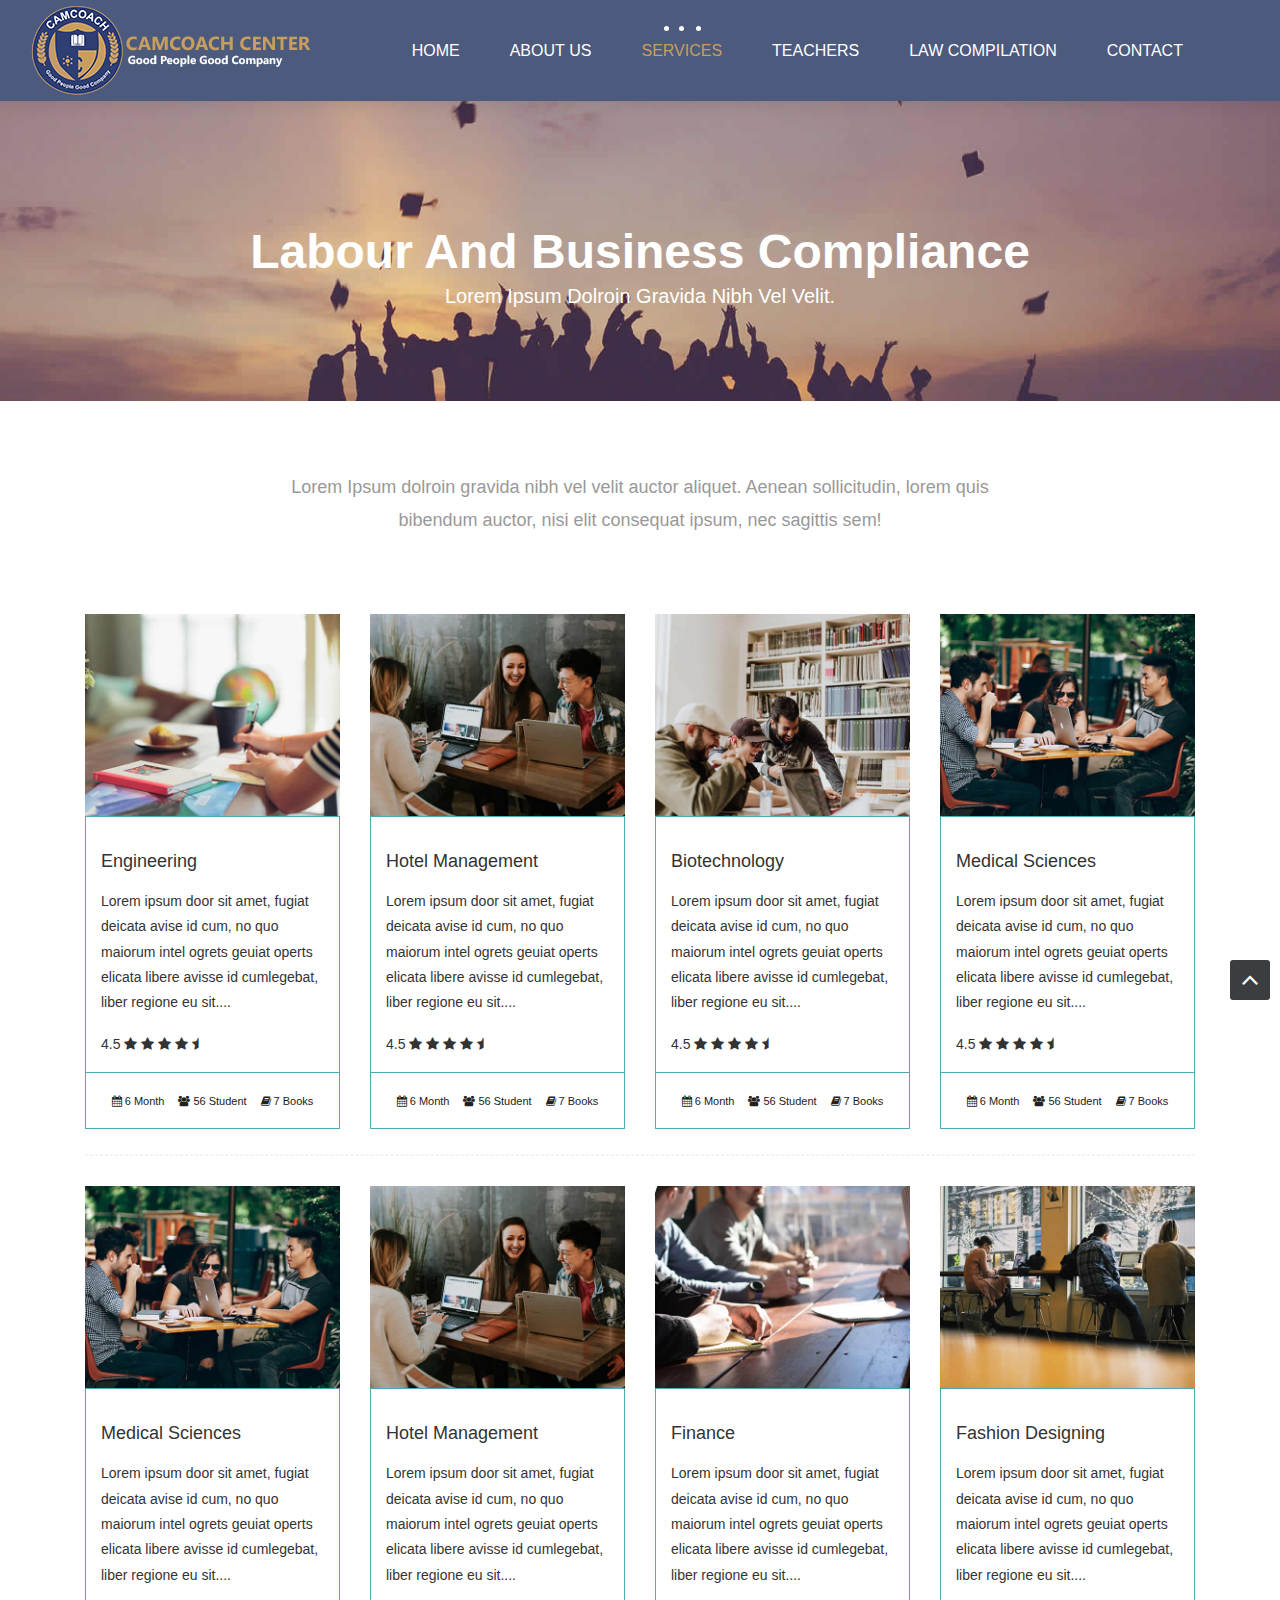
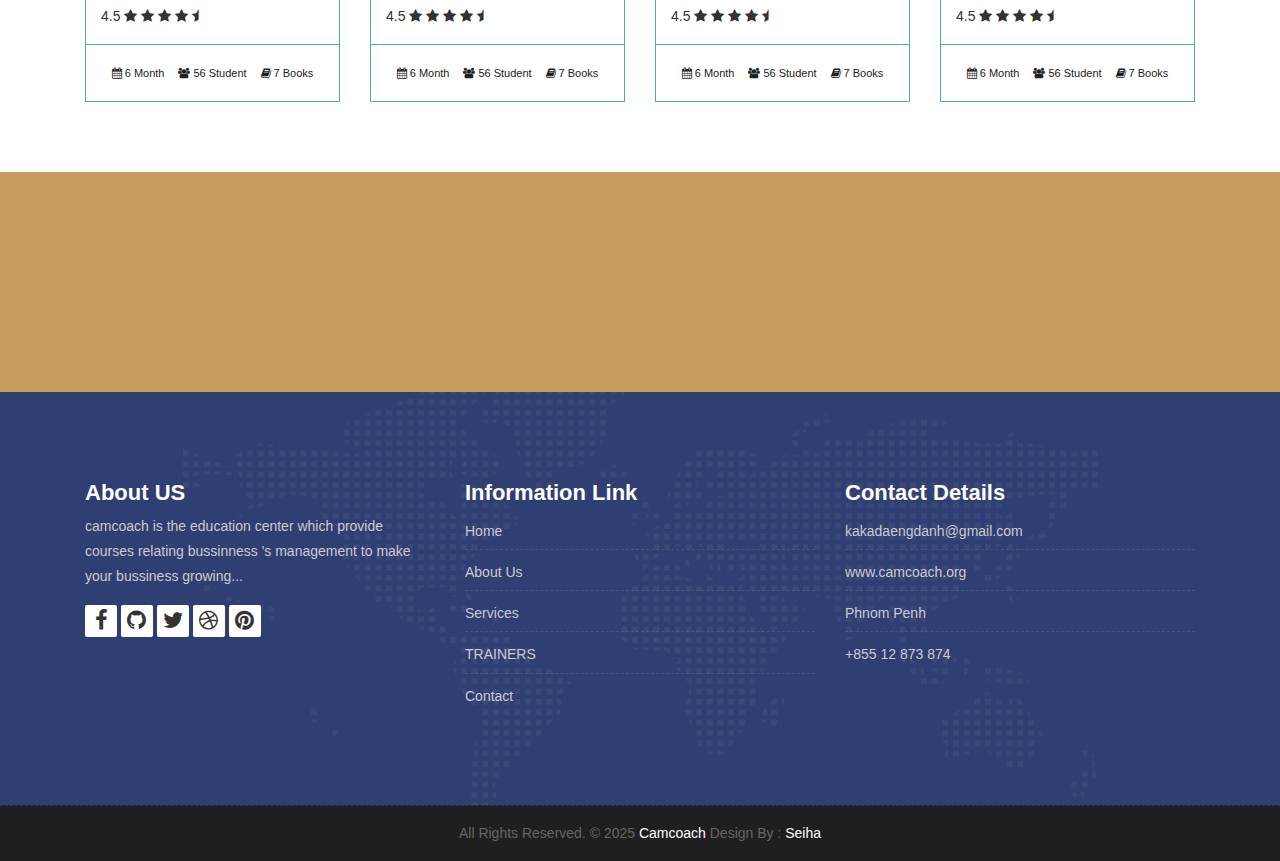
<file: labour.html>
<!DOCTYPE html>
<html lang="en">

    <!-- Basic -->
    <meta charset="utf-8">
    <meta http-equiv="X-UA-Compatible" content="IE=edge">   
   
    <!-- Mobile Metas -->
    <meta name="viewport" content="width=device-width, initial-scale=1">
 
     <!-- Site Metas -->
	 <title>camcoach - softskill training center</title>  
    <meta name="keywords" content="">
    <meta name="description" content="">
    <meta name="author" content="">

    <!-- Site Icons -->
    <link rel="shortcut icon" href="images/logotitle.png" type="image/x-icon" />
    <link rel="apple-touch-icon" href="images/logotitle.png">
    <!-- Bootstrap CSS -->
    <link rel="stylesheet" href="css/bootstrap.min.css">
    <!-- Site CSS -->
    <link rel="stylesheet" href="style.css">
    <!-- ALL VERSION CSS -->
    <link rel="stylesheet" href="css/versions.css">
    <!-- Responsive CSS -->
    <link rel="stylesheet" href="css/responsive.css">
    <!-- Custom CSS -->
    <link rel="stylesheet" href="css/custom.css">

    <!-- Modernizer for Portfolio -->
    <script src="js/modernizer.js"></script>

    <!--[if lt IE 9]>
      <script src="https://oss.maxcdn.com/libs/html5shiv/3.7.0/html5shiv.js"></script>
      <script src="https://oss.maxcdn.com/libs/respond.js/1.4.2/respond.min.js"></script>
    <![endif]-->

</head>
<body class="host_version"> 

	<!-- Modal -->
	<div class="modal fade" id="login" tabindex="-1" role="dialog" aria-labelledby="myModalLabel">
	  <div class="modal-dialog modal-dialog-centered modal-lg" role="document">
		<div class="modal-content">
			<div class="modal-header tit-up">
				<button type="button" class="close" data-dismiss="modal" aria-hidden="true">&times;</button>
				<h4 class="modal-title">Customer Login</h4>
			</div>
			<div class="modal-body customer-box">
				<!-- Nav tabs -->
				<ul class="nav nav-tabs">
					<li><a class="active" href="#Login" data-toggle="tab">Login</a></li>
					<li><a href="#Registration" data-toggle="tab">Registration</a></li>
				</ul>
				<!-- Tab panes -->
				<div class="tab-content">
					<div class="tab-pane active" id="Login">
						<form role="form" class="form-horizontal">
							<div class="form-group">
								<div class="col-sm-12">
									<input class="form-control" id="email1" placeholder="Name" type="text">
								</div>
							</div>
							<div class="form-group">
								<div class="col-sm-12">
									<input class="form-control" id="exampleInputPassword1" placeholder="Email" type="email">
								</div>
							</div>
							<div class="row">
								<div class="col-sm-10">
									<button type="submit" class="btn btn-light btn-radius btn-brd grd1">
										Submit
									</button>
									<a class="for-pwd" href="javascript:;">Forgot your password?</a>
								</div>
							</div>
						</form>
					</div>
					<div class="tab-pane" id="Registration">
						<form role="form" class="form-horizontal">
							<div class="form-group">
								<div class="col-sm-12">
									<input class="form-control" placeholder="Name" type="text">
								</div>
							</div>
							<div class="form-group">
								<div class="col-sm-12">
									<input class="form-control" id="email" placeholder="Email" type="email">
								</div>
							</div>
							<div class="form-group">
								<div class="col-sm-12">
									<input class="form-control" id="mobile" placeholder="Mobile" type="email">
								</div>
							</div>
							<div class="form-group">
								<div class="col-sm-12">
									<input class="form-control" id="password" placeholder="Password" type="password">
								</div>
							</div>
							<div class="row">							
								<div class="col-sm-10">
									<button type="button" class="btn btn-light btn-radius btn-brd grd1">
										Save &amp; Continue
									</button>
									<button type="button" class="btn btn-light btn-radius btn-brd grd1">
										Cancel</button>
								</div>
							</div>
						</form>
					</div>
				</div>
			</div>
		</div>
	  </div>
	</div>

    <!-- LOADER -->
	<div id="preloader">
		<div class="loader-container">
			<div class="progress-br float shadow">
				<div class="progress__item"></div>
			</div>
		</div>
	</div>
	<!-- END LOADER -->	

    <!-- Start header -->
	<header class="top-navbar">
		<nav class="navbar navbar-expand-lg navbar-light bg-light">
			<div class="container-fluid">
				<a class="navbar-brand" href="index.html">
					<img class="img-fluid" src="images/logo1.png"  alt="" />
				</a>
				<button class="navbar-toggler" type="button" data-toggle="collapse" data-target="#navbars-host" aria-controls="navbars-rs-food" aria-expanded="false" aria-label="Toggle navigation">
					<span class="icon-bar"></span>
                    <span class="icon-bar"></span>
                    <span class="icon-bar"></span>
				</button>
				<div class="collapse navbar-collapse" id="navbars-host">
					<ul class="navbar-nav ml-auto">
						<li class="nav-item"><a class="nav-link" href="index.html">Home</a></li>
						<li class="nav-item"><a class="nav-link" href="about.html">About&nbspUs</a></li>
						<li class="nav-item active dropdown">
							<a class="nav-link dropdown-toggle" href="#" id="dropdown-a" data-toggle="dropdown">Services </a>
							<div class="dropdown-menu" aria-labelledby="dropdown-a" style="font-size: 14px;">
								<a class="dropdown-item" href="course-grid-3.html">Organizational Development & Appraisal</a>
								<a class="dropdown-item" href="course-grid-4.html">ISO Assessment</a>
                                <a class="dropdown-item" href="course-grid-4.html">Labour and Business Compliance </a>
                                <a class="dropdown-item" href="course-grid-5.html">Recruitment & Outsourcing (local and overseas) </a>
                                <a class="dropdown-item" href="#"> Web Development and IT Training </a>
                                <a class="dropdown-item" href="#">Policies Development (HR and International Standards) </a>
                                <a class="dropdown-item" href="#">Event Planning</a>
							</div>
						</li>
						
						<li class="nav-item"><a class="nav-link" href="teachers.html">Teachers</a></li>
						<li class="nav-item"><a class="nav-link" href="lawcompul.html">Law Compilation</a></li>
						<li class="nav-item"><a class="nav-link" href="contact.html">Contact</a></li>
					</ul>
					
				</div>
			</div>
		</nav>
	</header>
	<!-- End header -->
	
	<div class="all-title-box">
		<div class="container text-center">
			<h1>Labour and Business Compliance<span class="m_1">Lorem Ipsum dolroin gravida nibh vel velit.</span></h1>
		</div>
	</div>
	
    <div id="overviews" class="section wb">
        <div class="container">
            <div class="section-title row text-center">
                <div class="col-md-8 offset-md-2">
                    <p class="lead">Lorem Ipsum dolroin gravida nibh vel velit auctor aliquet. Aenean sollicitudin, lorem quis bibendum auctor, nisi elit consequat ipsum, nec sagittis sem!</p>
                </div>
            </div><!-- end title -->

            <hr class="invis"> 

            <div class="row"> 
                <div class="col-lg-3 col-md-6 col-12">
                    <div class="course-item">
						<div class="image-blog">
							<img src="images/blog_1.jpg" alt="" class="img-fluid">
						</div>
						<div class="course-br">
							<div class="course-title">
								<h2><a href="#" title="">Engineering</a></h2>
							</div>
							<div class="course-desc">
								<p>Lorem ipsum door sit amet, fugiat deicata avise id cum, no quo maiorum intel ogrets geuiat operts elicata libere avisse id cumlegebat, liber regione eu sit.... </p>
							</div>
							<div class="course-rating">
								4.5
								<i class="fa fa-star"></i>	
								<i class="fa fa-star"></i>	
								<i class="fa fa-star"></i>	
								<i class="fa fa-star"></i>	
								<i class="fa fa-star-half"></i>								
							</div>
						</div>
						<div class="course-meta-bot">
							<ul>
								<li><i class="fa fa-calendar" aria-hidden="true"></i> 6 Month</li>
								<li><i class="fa fa-users" aria-hidden="true"></i> 56 Student</li>
								<li><i class="fa fa-book" aria-hidden="true"></i> 7 Books</li>
							</ul>
						</div>
					</div>
                </div><!-- end col -->

                <div class="col-lg-3 col-md-6 col-12">
                    <div class="course-item">
						<div class="image-blog">
							<img src="images/blog_2.jpg" alt="" class="img-fluid">
						</div>
						<div class="course-br">
							<div class="course-title">
								<h2><a href="#" title="">Hotel Management</a></h2>
							</div>
							<div class="blog-desc">
								<p>Lorem ipsum door sit amet, fugiat deicata avise id cum, no quo maiorum intel ogrets geuiat operts elicata libere avisse id cumlegebat, liber regione eu sit.... </p>
							</div>
							<div class="course-rating">
								4.5
								<i class="fa fa-star"></i>	
								<i class="fa fa-star"></i>	
								<i class="fa fa-star"></i>	
								<i class="fa fa-star"></i>	
								<i class="fa fa-star-half"></i>								
							</div>
						</div>
						<div class="course-meta-bot">
							<ul>
								<li><i class="fa fa-calendar" aria-hidden="true"></i> 6 Month</li>
								<li><i class="fa fa-users" aria-hidden="true"></i> 56 Student</li>
								<li><i class="fa fa-book" aria-hidden="true"></i> 7 Books</li>
							</ul>
						</div>
					</div>
                </div><!-- end col -->	
				
				<div class="col-lg-3 col-md-6 col-12">
                    <div class="course-item">
						<div class="image-blog">
							<img src="images/blog_3.jpg" alt="" class="img-fluid">
						</div>
						<div class="course-br">
							<div class="course-title">
								<h2><a href="#" title="">Biotechnology</a></h2>
							</div>
							<div class="course-desc">
								<p>Lorem ipsum door sit amet, fugiat deicata avise id cum, no quo maiorum intel ogrets geuiat operts elicata libere avisse id cumlegebat, liber regione eu sit.... </p>
							</div>
							<div class="course-rating">
								4.5
								<i class="fa fa-star"></i>	
								<i class="fa fa-star"></i>	
								<i class="fa fa-star"></i>	
								<i class="fa fa-star"></i>	
								<i class="fa fa-star-half"></i>								
							</div>
						</div>
						<div class="course-meta-bot">
							<ul>
								<li><i class="fa fa-calendar" aria-hidden="true"></i> 6 Month</li>
								<li><i class="fa fa-users" aria-hidden="true"></i> 56 Student</li>
								<li><i class="fa fa-book" aria-hidden="true"></i> 7 Books</li>
							</ul>
						</div>
					</div>
                </div><!-- end col -->
				
				<div class="col-lg-3 col-md-6 col-12">
                   <div class="course-item">
						<div class="image-blog">
							<img src="images/blog_4.jpg" alt="" class="img-fluid">
						</div>
						<div class="course-br">
							<div class="course-title">
								<h2><a href="#" title="">Medical Sciences</a></h2>
							</div>
							<div class="course-desc">
								<p>Lorem ipsum door sit amet, fugiat deicata avise id cum, no quo maiorum intel ogrets geuiat operts elicata libere avisse id cumlegebat, liber regione eu sit.... </p>
							</div>
							<div class="course-rating">
								4.5
								<i class="fa fa-star"></i>	
								<i class="fa fa-star"></i>	
								<i class="fa fa-star"></i>	
								<i class="fa fa-star"></i>	
								<i class="fa fa-star-half"></i>								
							</div>
						</div>
						<div class="course-meta-bot">
							<ul>
								<li><i class="fa fa-calendar" aria-hidden="true"></i> 6 Month</li>
								<li><i class="fa fa-users" aria-hidden="true"></i> 56 Student</li>
								<li><i class="fa fa-book" aria-hidden="true"></i> 7 Books</li>
							</ul>
						</div>
					</div>
                </div><!-- end col -->
            </div><!-- end row -->			
			
			<hr class="hr3"> 
			
            <div class="row"> 
				<div class="col-lg-3 col-md-6 col-12">
                   <div class="course-item">
						<div class="image-blog">
							<img src="images/blog_4.jpg" alt="" class="img-fluid">
						</div>
						<div class="course-br">
							<div class="course-title">
								<h2><a href="#" title="">Medical Sciences</a></h2>
							</div>
							<div class="course-desc">
								<p>Lorem ipsum door sit amet, fugiat deicata avise id cum, no quo maiorum intel ogrets geuiat operts elicata libere avisse id cumlegebat, liber regione eu sit.... </p>
							</div>
							<div class="course-rating">
								4.5
								<i class="fa fa-star"></i>	
								<i class="fa fa-star"></i>	
								<i class="fa fa-star"></i>	
								<i class="fa fa-star"></i>	
								<i class="fa fa-star-half"></i>								
							</div>
						</div>
						<div class="course-meta-bot">
							<ul>
								<li><i class="fa fa-calendar" aria-hidden="true"></i> 6 Month</li>
								<li><i class="fa fa-users" aria-hidden="true"></i> 56 Student</li>
								<li><i class="fa fa-book" aria-hidden="true"></i> 7 Books</li>
							</ul>
						</div>
					</div>
                </div><!-- end col -->
				
				<div class="col-lg-3 col-md-6 col-12">
                    <div class="course-item">
						<div class="image-blog">
							<img src="images/blog_2.jpg" alt="" class="img-fluid">
						</div>
						<div class="course-br">
							<div class="course-title">
								<h2><a href="#" title="">Hotel Management</a></h2>
							</div>
							<div class="blog-desc">
								<p>Lorem ipsum door sit amet, fugiat deicata avise id cum, no quo maiorum intel ogrets geuiat operts elicata libere avisse id cumlegebat, liber regione eu sit.... </p>
							</div>
							<div class="course-rating">
								4.5
								<i class="fa fa-star"></i>	
								<i class="fa fa-star"></i>	
								<i class="fa fa-star"></i>	
								<i class="fa fa-star"></i>	
								<i class="fa fa-star-half"></i>								
							</div>
						</div>
						<div class="course-meta-bot">
							<ul>
								<li><i class="fa fa-calendar" aria-hidden="true"></i> 6 Month</li>
								<li><i class="fa fa-users" aria-hidden="true"></i> 56 Student</li>
								<li><i class="fa fa-book" aria-hidden="true"></i> 7 Books</li>
							</ul>
						</div>
					</div>
                </div><!-- end col -->
				
                <div class="col-lg-3 col-md-6 col-12">
                    <div class="course-item">
						<div class="image-blog">
							<img src="images/blog_5.jpg" alt="" class="img-fluid">
						</div>		
						<div class="course-br">
							<div class="course-title">
								<h2><a href="#" title="">Finance</a></h2>
							</div>
							<div class="course-desc">
								<p>Lorem ipsum door sit amet, fugiat deicata avise id cum, no quo maiorum intel ogrets geuiat operts elicata libere avisse id cumlegebat, liber regione eu sit.... </p>
							</div>
							<div class="course-rating">
								4.5
								<i class="fa fa-star"></i>	
								<i class="fa fa-star"></i>	
								<i class="fa fa-star"></i>	
								<i class="fa fa-star"></i>	
								<i class="fa fa-star-half"></i>								
							</div>
						</div>
						<div class="course-meta-bot">
							<ul>
								<li><i class="fa fa-calendar" aria-hidden="true"></i> 6 Month</li>
								<li><i class="fa fa-users" aria-hidden="true"></i> 56 Student</li>
								<li><i class="fa fa-book" aria-hidden="true"></i> 7 Books</li>
							</ul>
						</div>
					</div>
                </div><!-- end col -->

                <div class="col-lg-3 col-md-6 col-12">
                    <div class="course-item">
						<div class="image-blog">
							<img src="images/blog_6.jpg" alt="" class="img-fluid">
						</div>
						<div class="course-br">
							<div class="course-title">
								<h2><a href="#" title="">Fashion Designing</a></h2>
							</div>
							<div class="course-desc">
								<p>Lorem ipsum door sit amet, fugiat deicata avise id cum, no quo maiorum intel ogrets geuiat operts elicata libere avisse id cumlegebat, liber regione eu sit.... </p>
							</div>	
							<div class="course-rating">
								4.5
								<i class="fa fa-star"></i>	
								<i class="fa fa-star"></i>	
								<i class="fa fa-star"></i>	
								<i class="fa fa-star"></i>	
								<i class="fa fa-star-half"></i>								
							</div>
						</div>
						<div class="course-meta-bot">
							<ul>
								<li><i class="fa fa-calendar" aria-hidden="true"></i> 6 Month</li>
								<li><i class="fa fa-users" aria-hidden="true"></i> 56 Student</li>
								<li><i class="fa fa-book" aria-hidden="true"></i> 7 Books</li>
							</ul>
						</div>
					</div>
                </div><!-- end col -->
            </div><!-- end row -->
        </div><!-- end container -->
    </div><!-- end section -->

    <div class="parallax section dbcolor">
        <div class="container">
            <div class="row logos">
				<div class="col-md-2 col-sm-2 col-xs-6 wow fadeInUp">
                    <a href="#"><img style="height:80px;width:auto;" src="images/logo_01.jpg" alt="" class="img-repsonsive"></a>
                </div>
                <div class="col-md-2 col-sm-2 col-xs-6 wow fadeInUp">
                    <a href="#"><img src="images/logo2.png" style="height: 80px;width: auto;" alt="" class="img-repsonsive"></a>
                </div>
                <div class="col-md-2 col-sm-2 col-xs-6 wow fadeInUp">
                    <a href="#"><img src="images/logo3.png" style="width:auto; height:80px;" class="img-repsonsive"></a>
                </div>
                <div class="col-md-2 col-sm-2 col-xs-6 wow fadeInUp">
                    <a href="#"><img src="images/logo_04.png" alt="" class="img-repsonsive"></a>
                </div>
                <div class="col-md-2 col-sm-2 col-xs-6 wow fadeInUp">
                    <a href="#"><img src="images/logo_05.png" alt="" class="img-repsonsive"></a>
                </div>
                <div class="col-md-2 col-sm-2 col-xs-6 wow fadeInUp">
                    <a href="#"><img src="images/logo_06.png" alt="" class="img-repsonsive"></a>
                </div>
            </div><!-- end row -->
        </div><!-- end container -->
    </div><!-- end section -->

    <footer class="footer">
        <div class="container">
            <div class="row">
                <div class="col-lg-4 col-md-4 col-xs-12">
                    <div class="widget clearfix">
                        <div class="widget-title">
                            <h3>About US</h3>
                        </div>
                        <p> camcoach is the education center which provide courses relating bussinness 's management to make your bussiness growing...</p>
                        <div class="footer-right">
							<ul class="footer-links-soi">
								<li><a href="#"><i class="fa fa-facebook"></i></a></li>
								<li><a href="#"><i class="fa fa-github"></i></a></li>
								<li><a href="#"><i class="fa fa-twitter"></i></a></li>
								<li><a href="#"><i class="fa fa-dribbble"></i></a></li>
								<li><a href="#"><i class="fa fa-pinterest"></i></a></li>
							</ul><!-- end links -->
						</div>
                    </div><!-- end clearfix -->
                </div><!-- end col -->

				<div class="col-lg-4 col-md-4 col-xs-12">
                    <div class="widget clearfix">
                        <div class="widget-title">
                            <h3>Information Link</h3>
                        </div>
                        <ul class="footer-links">
                            <li><a href="#">Home</a></li>
                            <li><a href="#">About Us</a></li>
                            <li><a href="#">Services</a></li>
							<li><a href="#">TRAINERS</a></li>
							<li><a href="#">Contact</a></li>
                        </ul><!-- end links -->
                    </div><!-- end clearfix -->
                </div><!-- end col -->
				
                <div class="col-lg-4 col-md-4 col-xs-12">
                    <div class="widget clearfix">
                        <div class="widget-title">
                            <h3>Contact Details</h3>
                        </div>

                        <ul class="footer-links">
							<li><a href="mailto:#"> kakadaengdanh@gmail.com</a></li>
                            <li><a href="#">www.camcoach.org</a></li>
                            <li>Phnom Penh</li>
                            <li>+855 12 873 874</li>
                        </ul><!-- end links -->
                    </div><!-- end clearfix -->
                </div><!-- end col -->
				
            </div><!-- end row -->
        </div><!-- end container -->
    </footer><!-- end footer -->

    <div class="copyrights">
        <div class="container">
            <div class="footer-distributed">
                <div class="footer-center">                   
					<p class="footer-company-name">All Rights Reserved. &copy; 2025 <a href="#">Camcoach</a> Design By : <a href="https://camcoach.org">Seiha</a></p>
                </div>
            </div>
        </div><!-- end container -->
    </div><!-- end copyrights -->

    <a href="#" id="scroll-to-top" class="dmtop global-radius"><i class="fa fa-angle-up"></i></a>

    <!-- ALL JS FILES -->
    <script src="js/all.js"></script>
    <!-- ALL PLUGINS -->
    <script src="js/custom.js"></script>

</body>
</html>
</file>
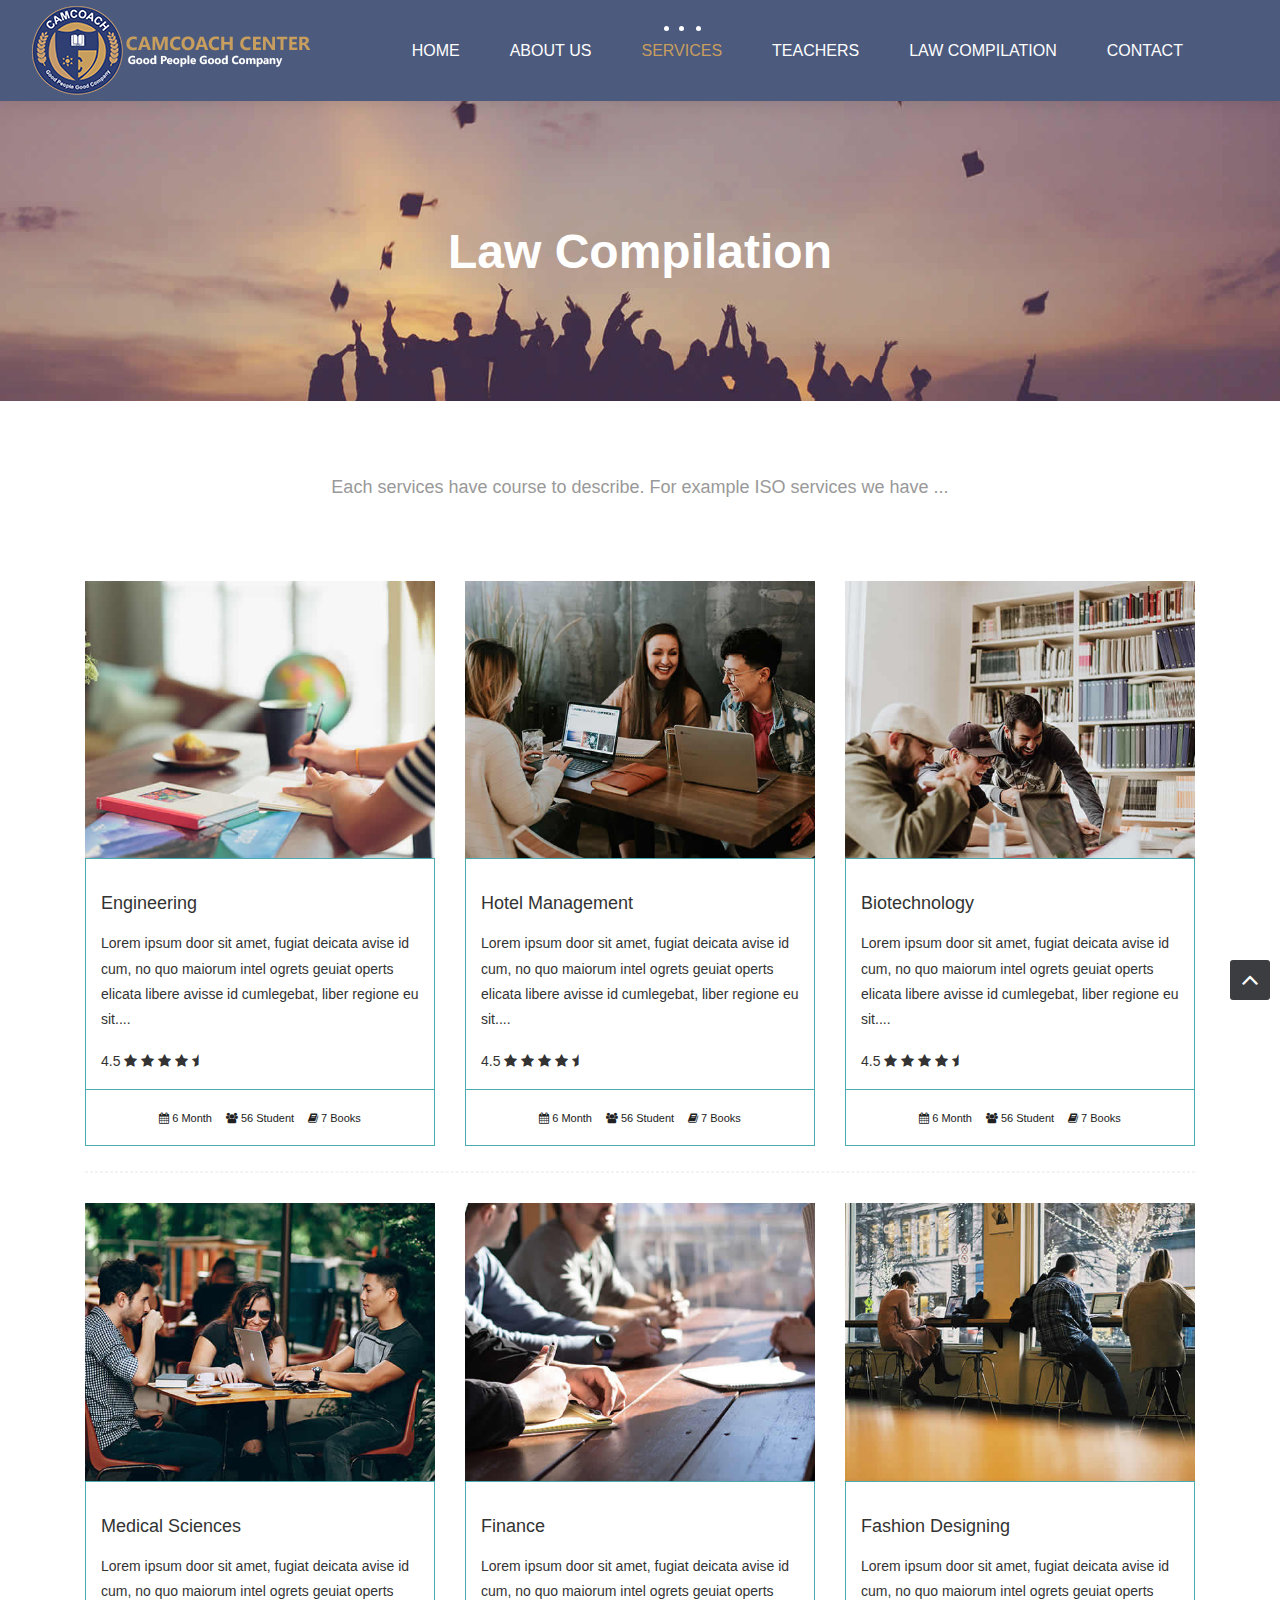
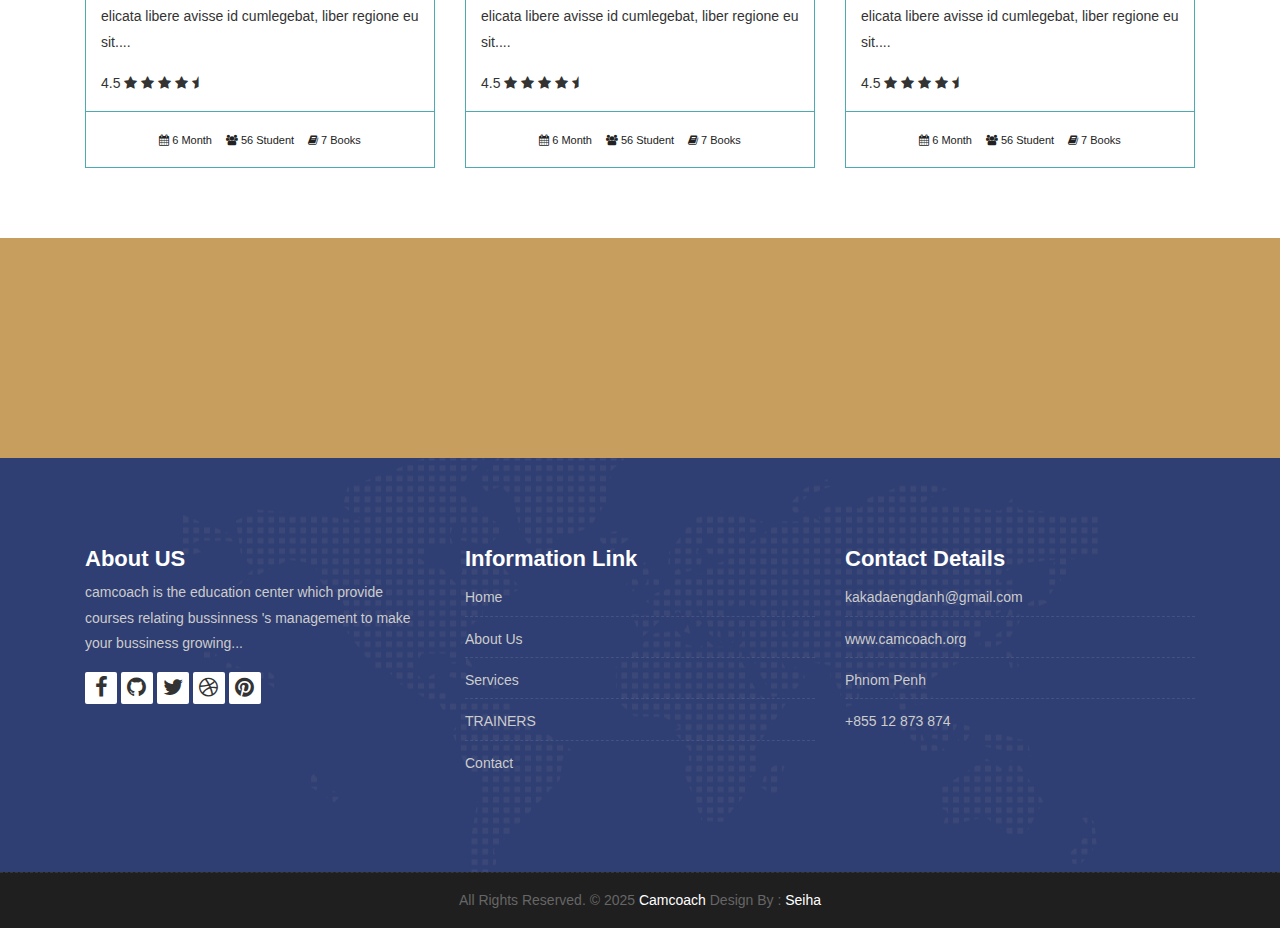
<file: lawcompul.html>
<!DOCTYPE html>
<html lang="en">

    <!-- Basic -->
    <meta charset="utf-8">
    <meta http-equiv="X-UA-Compatible" content="IE=edge">   
   
    <!-- Mobile Metas -->
    <meta name="viewport" content="width=device-width, initial-scale=1">
 
     <!-- Site Metas -->
     <title>camcoach - softskill training center</title>  
    <meta name="keywords" content="">
    <meta name="description" content="">
    <meta name="author" content="">

    <!-- Site Icons -->
	<link rel="shortcut icon" href="images/logotitle.png" type="image/x-icon" />
    <link rel="apple-touch-icon" href="images/logotitle.png">
    <!-- Bootstrap CSS -->
    <link rel="stylesheet" href="css/bootstrap.min.css">
    <!-- Site CSS -->
    <link rel="stylesheet" href="style.css">
    <!-- ALL VERSION CSS -->
    <link rel="stylesheet" href="css/versions.css">
    <!-- Responsive CSS -->
    <link rel="stylesheet" href="css/responsive.css">
    <!-- Custom CSS -->
    <link rel="stylesheet" href="css/custom.css">

    <!-- Modernizer for Portfolio -->
    <script src="js/modernizer.js"></script>

    <!--[if lt IE 9]>
      <script src="https://oss.maxcdn.com/libs/html5shiv/3.7.0/html5shiv.js"></script>
      <script src="https://oss.maxcdn.com/libs/respond.js/1.4.2/respond.min.js"></script>
    <![endif]-->

</head>
<body class="host_version"> 

	<!-- Modal -->
	<div class="modal fade" id="login" tabindex="-1" role="dialog" aria-labelledby="myModalLabel">
	  <div class="modal-dialog modal-dialog-centered modal-lg" role="document">
		<div class="modal-content">
			<div class="modal-header tit-up">
				<button type="button" class="close" data-dismiss="modal" aria-hidden="true">&times;</button>
				<h4 class="modal-title">Customer Login</h4>
			</div>
			<div class="modal-body customer-box">
				<!-- Nav tabs -->
				<ul class="nav nav-tabs">
					<li><a class="active" href="#Login" data-toggle="tab">Login</a></li>
					<li><a href="#Registration" data-toggle="tab">Registration</a></li>
				</ul>
				<!-- Tab panes -->
				<div class="tab-content">
					<div class="tab-pane active" id="Login">
						<form role="form" class="form-horizontal">
							<div class="form-group">
								<div class="col-sm-12">
									<input class="form-control" id="email1" placeholder="Name" type="text">
								</div>
							</div>
							<div class="form-group">
								<div class="col-sm-12">
									<input class="form-control" id="exampleInputPassword1" placeholder="Email" type="email">
								</div>
							</div>
							<div class="row">
								<div class="col-sm-10">
									<button type="submit" class="btn btn-light btn-radius btn-brd grd1">
										Submit
									</button>
									<a class="for-pwd" href="javascript:;">Forgot your password?</a>
								</div>
							</div>
						</form>
					</div>
					<div class="tab-pane" id="Registration">
						<form role="form" class="form-horizontal">
							<div class="form-group">
								<div class="col-sm-12">
									<input class="form-control" placeholder="Name" type="text">
								</div>
							</div>
							<div class="form-group">
								<div class="col-sm-12">
									<input class="form-control" id="email" placeholder="Email" type="email">
								</div>
							</div>
							<div class="form-group">
								<div class="col-sm-12">
									<input class="form-control" id="mobile" placeholder="Mobile" type="email">
								</div>
							</div>
							<div class="form-group">
								<div class="col-sm-12">
									<input class="form-control" id="password" placeholder="Password" type="password">
								</div>
							</div>
							<div class="row">							
								<div class="col-sm-10">
									<button type="button" class="btn btn-light btn-radius btn-brd grd1">
										Save &amp; Continue
									</button>
									<button type="button" class="btn btn-light btn-radius btn-brd grd1">
										Cancel</button>
								</div>
							</div>
						</form>
					</div>
				</div>
			</div>
		</div>
	  </div>
	</div>

    <!-- LOADER -->
	<div id="preloader">
		<div class="loader-container">
			<div class="progress-br float shadow">
				<div class="progress__item"></div>
			</div>
		</div>
	</div>
	<!-- END LOADER -->	

    <!-- Start header -->
	<header class="top-navbar">
		<nav class="navbar navbar-expand-lg navbar-light bg-light">
			<div class="container-fluid">
				<a class="navbar-brand" href="index.html">
					<img class="img-fluid" src="images/logo1.png"  alt="" />
				</a>
				<button class="navbar-toggler" type="button" data-toggle="collapse" data-target="#navbars-host" aria-controls="navbars-rs-food" aria-expanded="false" aria-label="Toggle navigation">
					<span class="icon-bar"></span>
                    <span class="icon-bar"></span>
                    <span class="icon-bar"></span>
				</button>
				<div class="collapse navbar-collapse" id="navbars-host">
					<ul class="navbar-nav ml-auto">
						<li class="nav-item"><a class="nav-link" href="index.html">Home</a></li>
						<li class="nav-item"><a class="nav-link" href="about.html">About&nbspUs</a></li>
						<li class="nav-item active dropdown">
							<a class="nav-link dropdown-toggle" href="#" id="dropdown-a" data-toggle="dropdown">Services </a>
							<div class="dropdown-menu" aria-labelledby="dropdown-a" style="font-size: 14px;">
								<a class="dropdown-item" href="course-grid-3.html">Organizational Development & Appraisal</a>
								<a class="dropdown-item" href="course-grid-4.html">ISO Assessment</a>
                                <a class="dropdown-item" href="course-grid-4.html">Labour and Business Compliance </a>
                                <a class="dropdown-item" href="#">Recruitment & Outsourcing (local and overseas) </a>
                                <a class="dropdown-item" href="#"> Web Development and IT Training </a>
                                <a class="dropdown-item" href="#">Policies Development (HR and International Standards) </a>
                                <a class="dropdown-item" href="#">Event Planning</a>
							</div>
						</li>
						
						<li class="nav-item"><a class="nav-link" href="teachers.html">Teachers</a></li>
						<li class="nav-item"><a class="nav-link" href="lawcompul.html">Law Compilation</a></li>
						<li class="nav-item"><a class="nav-link" href="contact.html">Contact</a></li>
					</ul>
					
				</div>
			</div>
		</nav>
	</header>
	<!-- End header -->
	
	<div class="all-title-box">
		<div class="container text-center">
			<h1>Law Compilation<span class="m_1"></span></h1>
		</div>
	</div>
	
    <div id="overviews" class="section wb">
        <div class="container">
            <div class="section-title row text-center">
                <div class="col-md-8 offset-md-2">
                    <p class="lead">Each services have course to describe. For example ISO services we have ...</p>
                </div>
            </div><!-- end title -->

            <hr class="invis"> 

            <div class="row"> 
                <div class="col-lg-4 col-md-6 col-12">
                    <div class="course-item">
						<div class="image-blog">
							<img src="images/blog_1.jpg" alt="" class="img-fluid">
						</div>
						<div class="course-br">
							<div class="course-title">
								<h2><a href="#" title="">Engineering</a></h2>
							</div>
							<div class="course-desc">
								<p>Lorem ipsum door sit amet, fugiat deicata avise id cum, no quo maiorum intel ogrets geuiat operts elicata libere avisse id cumlegebat, liber regione eu sit.... </p>
							</div>
							<div class="course-rating">
								4.5
								<i class="fa fa-star"></i>	
								<i class="fa fa-star"></i>	
								<i class="fa fa-star"></i>	
								<i class="fa fa-star"></i>	
								<i class="fa fa-star-half"></i>								
							</div>
						</div>
						<div class="course-meta-bot">
							<ul>
								<li><i class="fa fa-calendar" aria-hidden="true"></i> 6 Month</li>
								<li><i class="fa fa-users" aria-hidden="true"></i> 56 Student</li>
								<li><i class="fa fa-book" aria-hidden="true"></i> 7 Books</li>
							</ul>
						</div>
					</div>
                </div><!-- end col -->

                <div class="col-lg-4 col-md-6 col-12">
                    <div class="course-item">
						<div class="image-blog">
							<img src="images/blog_2.jpg" alt="" class="img-fluid">
						</div>
						<div class="course-br">
							<div class="course-title">
								<h2><a href="#" title="">Hotel Management</a></h2>
							</div>
							<div class="blog-desc">
								<p>Lorem ipsum door sit amet, fugiat deicata avise id cum, no quo maiorum intel ogrets geuiat operts elicata libere avisse id cumlegebat, liber regione eu sit.... </p>
							</div>
							<div class="course-rating">
								4.5
								<i class="fa fa-star"></i>	
								<i class="fa fa-star"></i>	
								<i class="fa fa-star"></i>	
								<i class="fa fa-star"></i>	
								<i class="fa fa-star-half"></i>								
							</div>
						</div>
						<div class="course-meta-bot">
							<ul>
								<li><i class="fa fa-calendar" aria-hidden="true"></i> 6 Month</li>
								<li><i class="fa fa-users" aria-hidden="true"></i> 56 Student</li>
								<li><i class="fa fa-book" aria-hidden="true"></i> 7 Books</li>
							</ul>
						</div>
					</div>
                </div><!-- end col -->	
				
				<div class="col-lg-4 col-md-6 col-12">
                    <div class="course-item">
						<div class="image-blog">
							<img src="images/blog_3.jpg" alt="" class="img-fluid">
						</div>
						<div class="course-br">
							<div class="course-title">
								<h2><a href="#" title="">Biotechnology</a></h2>
							</div>
							<div class="course-desc">
								<p>Lorem ipsum door sit amet, fugiat deicata avise id cum, no quo maiorum intel ogrets geuiat operts elicata libere avisse id cumlegebat, liber regione eu sit.... </p>
							</div>
							<div class="course-rating">
								4.5
								<i class="fa fa-star"></i>	
								<i class="fa fa-star"></i>	
								<i class="fa fa-star"></i>	
								<i class="fa fa-star"></i>	
								<i class="fa fa-star-half"></i>								
							</div>
						</div>
						<div class="course-meta-bot">
							<ul>
								<li><i class="fa fa-calendar" aria-hidden="true"></i> 6 Month</li>
								<li><i class="fa fa-users" aria-hidden="true"></i> 56 Student</li>
								<li><i class="fa fa-book" aria-hidden="true"></i> 7 Books</li>
							</ul>
						</div>
					</div>
                </div><!-- end col -->
            </div><!-- end row -->			
			
			<hr class="hr3"> 
			
            <div class="row"> 
				<div class="col-lg-4 col-md-6 col-12">
                   <div class="course-item">
						<div class="image-blog">
							<img src="images/blog_4.jpg" alt="" class="img-fluid">
						</div>
						<div class="course-br">
							<div class="course-title">
								<h2><a href="#" title="">Medical Sciences</a></h2>
							</div>
							<div class="course-desc">
								<p>Lorem ipsum door sit amet, fugiat deicata avise id cum, no quo maiorum intel ogrets geuiat operts elicata libere avisse id cumlegebat, liber regione eu sit.... </p>
							</div>
							<div class="course-rating">
								4.5
								<i class="fa fa-star"></i>	
								<i class="fa fa-star"></i>	
								<i class="fa fa-star"></i>	
								<i class="fa fa-star"></i>	
								<i class="fa fa-star-half"></i>								
							</div>
						</div>
						<div class="course-meta-bot">
							<ul>
								<li><i class="fa fa-calendar" aria-hidden="true"></i> 6 Month</li>
								<li><i class="fa fa-users" aria-hidden="true"></i> 56 Student</li>
								<li><i class="fa fa-book" aria-hidden="true"></i> 7 Books</li>
							</ul>
						</div>
					</div>
                </div><!-- end col -->
				
                <div class="col-lg-4 col-md-6 col-12">
                    <div class="course-item">
						<div class="image-blog">
							<img src="images/blog_5.jpg" alt="" class="img-fluid">
						</div>		
						<div class="course-br">
							<div class="course-title">
								<h2><a href="#" title="">Finance</a></h2>
							</div>
							<div class="course-desc">
								<p>Lorem ipsum door sit amet, fugiat deicata avise id cum, no quo maiorum intel ogrets geuiat operts elicata libere avisse id cumlegebat, liber regione eu sit.... </p>
							</div>
							<div class="course-rating">
								4.5
								<i class="fa fa-star"></i>	
								<i class="fa fa-star"></i>	
								<i class="fa fa-star"></i>	
								<i class="fa fa-star"></i>	
								<i class="fa fa-star-half"></i>								
							</div>
						</div>
						<div class="course-meta-bot">
							<ul>
								<li><i class="fa fa-calendar" aria-hidden="true"></i> 6 Month</li>
								<li><i class="fa fa-users" aria-hidden="true"></i> 56 Student</li>
								<li><i class="fa fa-book" aria-hidden="true"></i> 7 Books</li>
							</ul>
						</div>
					</div>
                </div><!-- end col -->

                <div class="col-lg-4 col-md-6 col-12">
                    <div class="course-item">
						<div class="image-blog">
							<img src="images/blog_6.jpg" alt="" class="img-fluid">
						</div>
						<div class="course-br">
							<div class="course-title">
								<h2><a href="#" title="">Fashion Designing</a></h2>
							</div>
							<div class="course-desc">
								<p>Lorem ipsum door sit amet, fugiat deicata avise id cum, no quo maiorum intel ogrets geuiat operts elicata libere avisse id cumlegebat, liber regione eu sit.... </p>
							</div>	
							<div class="course-rating">
								4.5
								<i class="fa fa-star"></i>	
								<i class="fa fa-star"></i>	
								<i class="fa fa-star"></i>	
								<i class="fa fa-star"></i>	
								<i class="fa fa-star-half"></i>								
							</div>
						</div>
						<div class="course-meta-bot">
							<ul>
								<li><i class="fa fa-calendar" aria-hidden="true"></i> 6 Month</li>
								<li><i class="fa fa-users" aria-hidden="true"></i> 56 Student</li>
								<li><i class="fa fa-book" aria-hidden="true"></i> 7 Books</li>
							</ul>
						</div>
					</div>
                </div><!-- end col -->
            </div><!-- end row -->
        </div><!-- end container -->
    </div><!-- end section -->

    <div class="parallax section dbcolor">
        <div class="container">
            <div class="row logos">
				<div class="col-md-2 col-sm-2 col-xs-6 wow fadeInUp">
                    <a href="#"><img style="height:80px;width:auto;" src="images/logo_01.jpg" alt="" class="img-repsonsive"></a>
                </div>
                <div class="col-md-2 col-sm-2 col-xs-6 wow fadeInUp">
                    <a href="#"><img src="images/logo2.png" style="height: 80px;width: auto;" alt="" class="img-repsonsive"></a>
                </div>
                <div class="col-md-2 col-sm-2 col-xs-6 wow fadeInUp">
                    <a href="#"><img src="images/logo3.png" style="width:auto; height:80px;" class="img-repsonsive"></a>
                </div>
                <div class="col-md-2 col-sm-2 col-xs-6 wow fadeInUp">
                    <a href="#"><img src="images/logo_04.png" alt="" class="img-repsonsive"></a>
                </div>
                <div class="col-md-2 col-sm-2 col-xs-6 wow fadeInUp">
                    <a href="#"><img src="images/logo_05.png" alt="" class="img-repsonsive"></a>
                </div>
                <div class="col-md-2 col-sm-2 col-xs-6 wow fadeInUp">
                    <a href="#"><img src="images/logo_06.png" alt="" class="img-repsonsive"></a>
                </div>
            </div><!-- end row -->
        </div><!-- end container -->
    </div><!-- end section -->

    <footer class="footer">
        <div class="container">
            <div class="row">
                <div class="col-lg-4 col-md-4 col-xs-12">
                    <div class="widget clearfix">
                        <div class="widget-title">
                            <h3>About US</h3>
                        </div>
                        <p> camcoach is the education center which provide courses relating bussinness 's management to make your bussiness growing...</p>
                        <div class="footer-right">
							<ul class="footer-links-soi">
								<li><a href="#"><i class="fa fa-facebook"></i></a></li>
								<li><a href="#"><i class="fa fa-github"></i></a></li>
								<li><a href="#"><i class="fa fa-twitter"></i></a></li>
								<li><a href="#"><i class="fa fa-dribbble"></i></a></li>
								<li><a href="#"><i class="fa fa-pinterest"></i></a></li>
							</ul><!-- end links -->
						</div>
                    </div><!-- end clearfix -->
                </div><!-- end col -->

				<div class="col-lg-4 col-md-4 col-xs-12">
                    <div class="widget clearfix">
                        <div class="widget-title">
                            <h3>Information Link</h3>
                        </div>
                        <ul class="footer-links">
							<li><a href="#">Home</a></li>
                            <li><a href="#">About Us</a></li>
                            <li><a href="#">Services</a></li>
							<li><a href="#">TRAINERS</a></li>
							<li><a href="#">Contact</a></li>
                        </ul><!-- end links -->
                    </div><!-- end clearfix -->
                </div><!-- end col -->
				
                <div class="col-lg-4 col-md-4 col-xs-12">
                    <div class="widget clearfix">
                        <div class="widget-title">
                            <h3>Contact Details</h3>
                        </div>

                        <ul class="footer-links">
							<li><a href="mailto:#"> kakadaengdanh@gmail.com</a></li>
                            <li><a href="#">www.camcoach.org</a></li>
                            <li>Phnom Penh</li>
                            <li>+855 12 873 874</li>
                        </ul><!-- end links -->
                    </div><!-- end clearfix -->
                </div><!-- end col -->
				
            </div><!-- end row -->
        </div><!-- end container -->
    </footer><!-- end footer -->

    <div class="copyrights">
        <div class="container">
            <div class="footer-distributed">
                <div class="footer-center">                   
					<p class="footer-company-name">All Rights Reserved. &copy; 2025 <a href="#">Camcoach</a> Design By : <a href="https://camcoach.org">Seiha</a></p>
                </div>
            </div>
        </div><!-- end container -->
    </div><!-- end copyrights -->

    <a href="#" id="scroll-to-top" class="dmtop global-radius"><i class="fa fa-angle-up"></i></a>

    <!-- ALL JS FILES -->
    <script src="js/all.js"></script>
    <!-- ALL PLUGINS -->
    <script src="js/custom.js"></script>

</body>
</html>
</file>
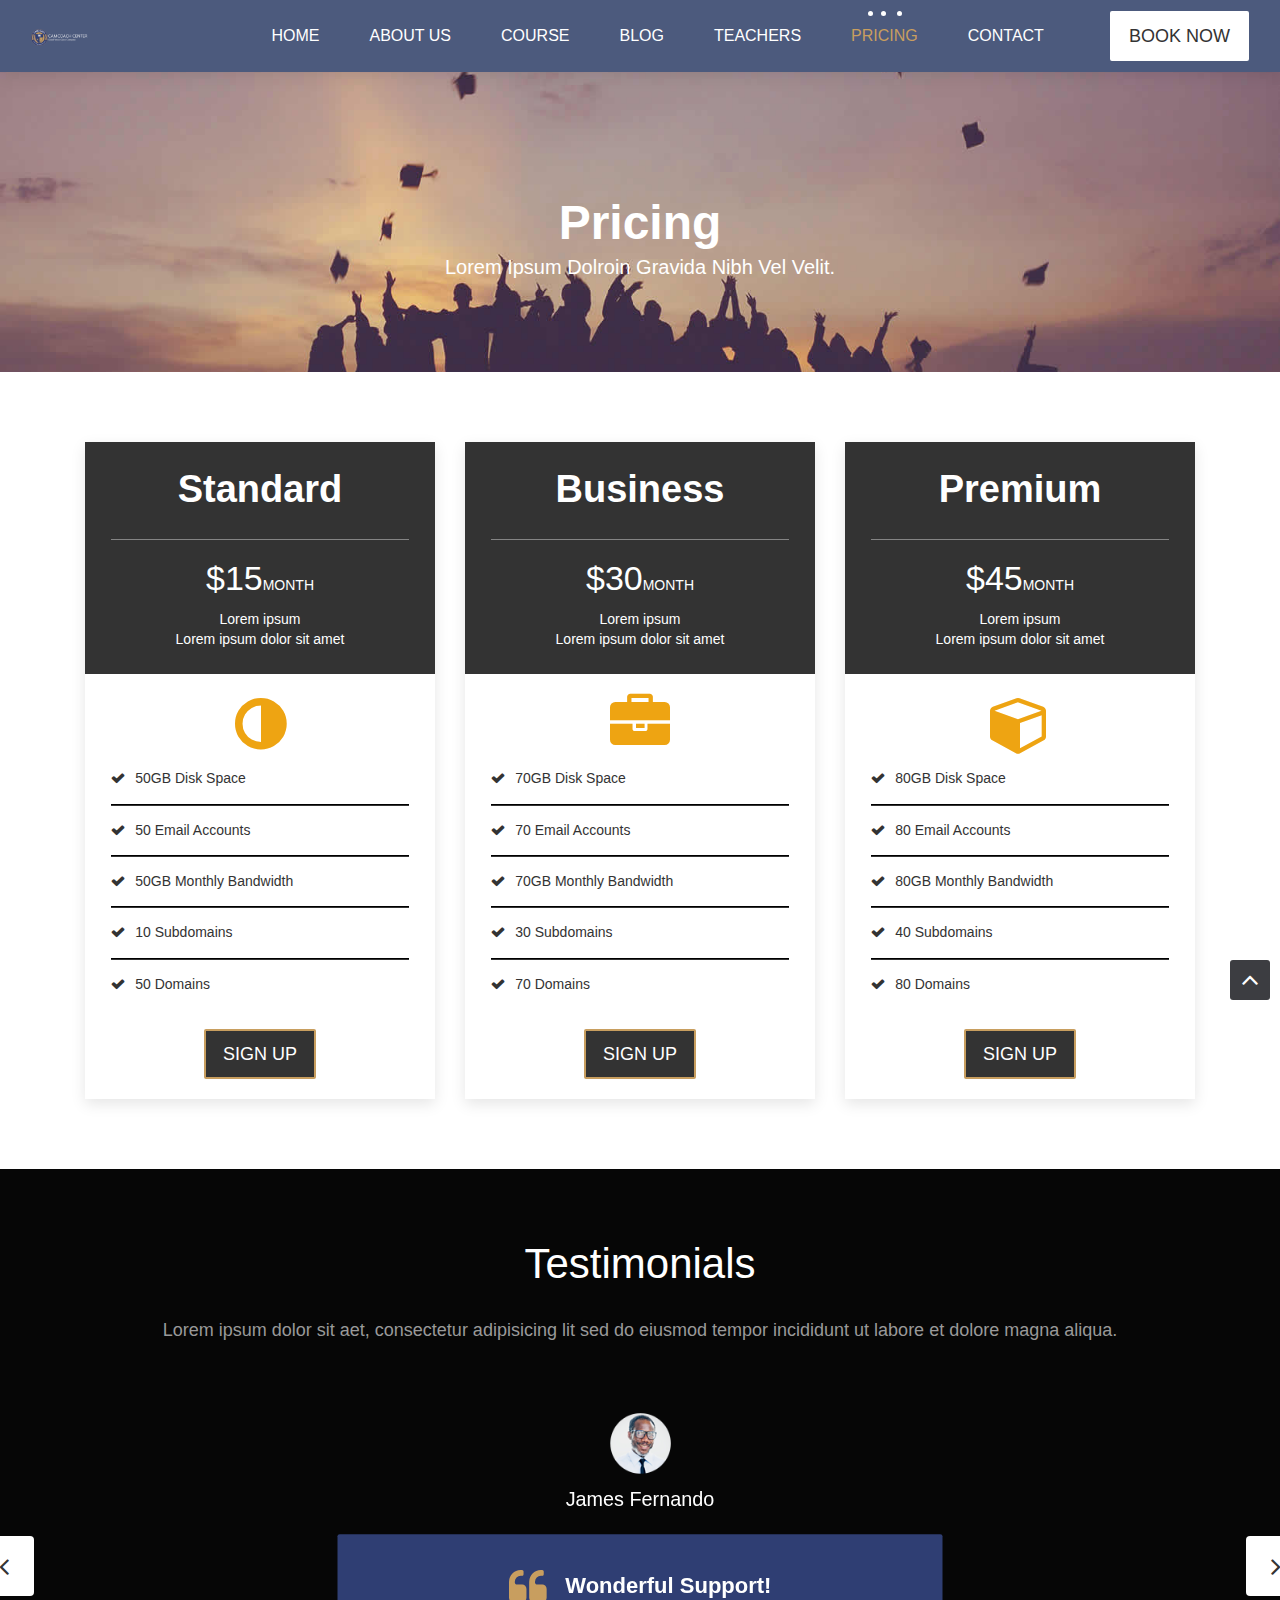
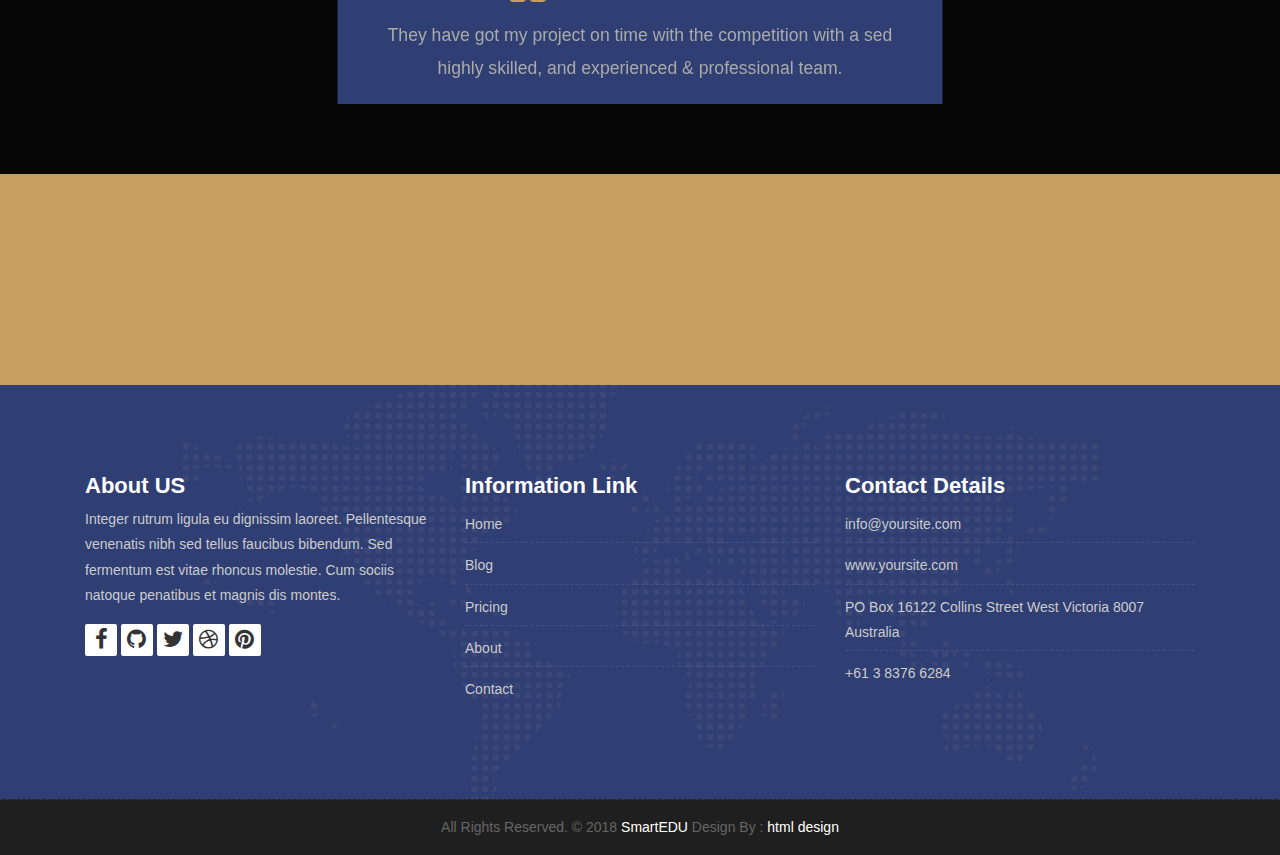
<file: pricing.html>
<!DOCTYPE html>
<html lang="en">

    <!-- Basic -->
    <meta charset="utf-8">
    <meta http-equiv="X-UA-Compatible" content="IE=edge">   
   
    <!-- Mobile Metas -->
    <meta name="viewport" content="width=device-width, initial-scale=1">
 
     <!-- Site Metas -->
     <title>camcoach - softskill training center</title>  
    <meta name="keywords" content="">
    <meta name="description" content="">
    <meta name="author" content="">

    <!-- Site Icons -->
    <link rel="shortcut icon" href="images/logotitle.png" type="image/x-icon" />
    <link rel="apple-touch-icon" href="images/logotitle.png">

    <!-- Bootstrap CSS -->
    <link rel="stylesheet" href="css/bootstrap.min.css">
    <!-- Site CSS -->
    <link rel="stylesheet" href="style.css">
    <!-- ALL VERSION CSS -->
    <link rel="stylesheet" href="css/versions.css">
    <!-- Responsive CSS -->
    <link rel="stylesheet" href="css/responsive.css">
    <!-- Custom CSS -->
    <link rel="stylesheet" href="css/custom.css">

    <!-- Modernizer for Portfolio -->
    <script src="js/modernizer.js"></script>

    <!--[if lt IE 9]>
      <script src="https://oss.maxcdn.com/libs/html5shiv/3.7.0/html5shiv.js"></script>
      <script src="https://oss.maxcdn.com/libs/respond.js/1.4.2/respond.min.js"></script>
    <![endif]-->

</head>
<body class="host_version"> 

	<!-- Modal -->
	<div class="modal fade" id="login" tabindex="-1" role="dialog" aria-labelledby="myModalLabel">
	  <div class="modal-dialog modal-dialog-centered modal-lg" role="document">
		<div class="modal-content">
			<div class="modal-header tit-up">
				<button type="button" class="close" data-dismiss="modal" aria-hidden="true">&times;</button>
				<h4 class="modal-title">Customer Login</h4>
			</div>
			<div class="modal-body customer-box">
				<!-- Nav tabs -->
				<ul class="nav nav-tabs">
					<li><a class="active" href="#Login" data-toggle="tab">Login</a></li>
					<li><a href="#Registration" data-toggle="tab">Registration</a></li>
				</ul>
				<!-- Tab panes -->
				<div class="tab-content">
					<div class="tab-pane active" id="Login">
						<form role="form" class="form-horizontal">
							<div class="form-group">
								<div class="col-sm-12">
									<input class="form-control" id="email1" placeholder="Name" type="text">
								</div>
							</div>
							<div class="form-group">
								<div class="col-sm-12">
									<input class="form-control" id="exampleInputPassword1" placeholder="Email" type="email">
								</div>
							</div>
							<div class="row">
								<div class="col-sm-10">
									<button type="submit" class="btn btn-light btn-radius btn-brd grd1">
										Submit
									</button>
									<a class="for-pwd" href="javascript:;">Forgot your password?</a>
								</div>
							</div>
						</form>
					</div>
					<div class="tab-pane" id="Registration">
						<form role="form" class="form-horizontal">
							<div class="form-group">
								<div class="col-sm-12">
									<input class="form-control" placeholder="Name" type="text">
								</div>
							</div>
							<div class="form-group">
								<div class="col-sm-12">
									<input class="form-control" id="email" placeholder="Email" type="email">
								</div>
							</div>
							<div class="form-group">
								<div class="col-sm-12">
									<input class="form-control" id="mobile" placeholder="Mobile" type="email">
								</div>
							</div>
							<div class="form-group">
								<div class="col-sm-12">
									<input class="form-control" id="password" placeholder="Password" type="password">
								</div>
							</div>
							<div class="row">							
								<div class="col-sm-10">
									<button type="button" class="btn btn-light btn-radius btn-brd grd1">
										Save &amp; Continue
									</button>
									<button type="button" class="btn btn-light btn-radius btn-brd grd1">
										Cancel</button>
								</div>
							</div>
						</form>
					</div>
				</div>
			</div>
		</div>
	  </div>
	</div>

    <!-- LOADER -->
	<div id="preloader">
		<div class="loader-container">
			<div class="progress-br float shadow">
				<div class="progress__item"></div>
			</div>
		</div>
	</div>
	<!-- END LOADER -->	

    <!-- Start header -->
	<header class="top-navbar">
		<nav class="navbar navbar-expand-lg navbar-light bg-light">
			<div class="container-fluid">
				<a class="navbar-brand" href="index.html">
					<img src="images/logo.png" style="width: 57px; height: auto;" alt="" />
				</a>
				<button class="navbar-toggler" type="button" data-toggle="collapse" data-target="#navbars-host" aria-controls="navbars-rs-food" aria-expanded="false" aria-label="Toggle navigation">
					<span class="icon-bar"></span>
                    <span class="icon-bar"></span>
                    <span class="icon-bar"></span>
				</button>
				<div class="collapse navbar-collapse" id="navbars-host">
					<ul class="navbar-nav ml-auto">
						<li class="nav-item"><a class="nav-link" href="index.html">Home</a></li>
						<li class="nav-item"><a class="nav-link" href="about.html">About Us</a></li>
						<li class="nav-item dropdown">
							<a class="nav-link dropdown-toggle" href="#" id="dropdown-a" data-toggle="dropdown">Course </a>
							<div class="dropdown-menu" aria-labelledby="dropdown-a">
								<a class="dropdown-item" href="course-grid-2.html">Course Grid 2 </a>
								<a class="dropdown-item" href="course-grid-3.html">Course Grid 3 </a>
								<a class="dropdown-item" href="course-grid-4.html">Course Grid 4 </a>
							</div>
						</li>
						<li class="nav-item dropdown">
							<a class="nav-link dropdown-toggle" href="#" id="dropdown-a" data-toggle="dropdown">Blog </a>
							<div class="dropdown-menu" aria-labelledby="dropdown-a">
								<a class="dropdown-item" href="blog.html">Blog </a>
								<a class="dropdown-item" href="blog-single.html">Blog single </a>
							</div>
						</li>
						<li class="nav-item"><a class="nav-link" href="teachers.html">Teachers</a></li>
						<li class="nav-item active"><a class="nav-link" href="pricing.html">Pricing</a></li>
						<li class="nav-item"><a class="nav-link" href="contact.html">Contact</a></li>
					</ul>
					<ul class="nav navbar-nav navbar-right">
                        <li><a class="hover-btn-new log" href="#" data-toggle="modal" data-target="#login"><span>Book Now</span></a></li>
                    </ul>
				</div>
			</div>
		</nav>
	</header>
	<!-- End header -->
	
	<div class="all-title-box">
		<div class="container text-center">
			<h1>Pricing<span class="m_1">Lorem Ipsum dolroin gravida nibh vel velit.</span></h1>
		</div>
	</div>
	
    <div id="pricing-box" class="section wb">
        <div class="container">
			<div class="row">
                <div class="col-md-4 col-sm-6">
                    <div class="pricingTable">
                        <div class="pricingTable-header">
                            <span class="heading">
                                <h3>Standard</h3>
                            </span>
                            <span class="price-value">$15<span class="month">month</span> <span>Lorem ipsum </span><span>Lorem ipsum dolor sit amet</span></span>
                        </div>

                        <div class="pricingContent">
                            <i class="fa fa-adjust"></i>
                            <ul>
                                <li>50GB Disk Space</li>
                                <li>50 Email Accounts</li>
                                <li>50GB Monthly Bandwidth</li>
                                <li>10 subdomains</li>
                                <li>50 Domains</li>
                            </ul>
                        </div><!-- /  CONTENT BOX-->

                        <div class="pricingTable-sign-up">
                            <a href="#" class="hover-btn-new orange"><span>sign up</span></a>
                        </div><!-- BUTTON BOX-->
                    </div>
                </div>

                <div class="col-md-4 col-sm-6">
                    <div class="pricingTable pink">
                        <div class="pricingTable-header">
                            <span class="heading">
                                <h3>Business</h3>
                            </span>
                            <span class="price-value">$30<span class="month">month</span> <span>Lorem ipsum</span><span>Lorem ipsum dolor sit amet</span></span>
                        </div>

                        <div class="pricingContent">
                            <i class="fa fa-briefcase"></i>
                            <ul>
                                <li>70GB Disk Space</li>
                                <li>70 Email Accounts</li>
                                <li>70GB Monthly Bandwidth</li>
                                <li>30 subdomains</li>
                                <li>70 Domains</li>
                            </ul>
                        </div><!-- /  CONTENT BOX-->

                        <div class="pricingTable-sign-up">
                            <a href="#" class="hover-btn-new orange"><span>sign up</span></a>
                        </div><!-- BUTTON BOX-->
                    </div>
                </div>

                <div class="col-md-4 col-sm-6">
                    <div class="pricingTable orange">
                        <div class="pricingTable-header">
                            <span class="heading">
                                <h3>Premium</h3>
                            </span>
                            <span class="price-value">$45<span class="month">month</span> <span>Lorem ipsum</span><span>Lorem ipsum dolor sit amet</span></span>
                        </div>

                        <div class="pricingContent">
                            <i class="fa fa-cube"></i>
                            <ul>
                                <li>80GB Disk Space</li>
                                <li>80 Email Accounts</li>
                                <li>80GB Monthly Bandwidth</li>
                                <li>40 subdomains</li>
                                <li>80 Domains</li>
                            </ul>
                        </div><!-- /  CONTENT BOX-->

                        <div class="pricingTable-sign-up">
                            <a href="#" class="hover-btn-new orange"><span>sign up</span></a>
                        </div><!-- BUTTON BOX-->
                    </div>
                </div>
            </div>
		</div>
    </div><!-- end section -->

    <div id="testimonials" class="parallax section db parallax-off" style="background-image:url('images/parallax_04.jpg');">
        <div class="container">
            <div class="section-title text-center">
                <h3>Testimonials</h3>
                <p>Lorem ipsum dolor sit aet, consectetur adipisicing lit sed do eiusmod tempor incididunt ut labore et dolore magna aliqua. </p>
            </div><!-- end title -->

            <div class="row">
                <div class="col-md-12 col-sm-12">
                    <div class="testi-carousel owl-carousel owl-theme">
                        <div class="testimonial clearfix">
							<div class="testi-meta">
                                <img src="images/testi_01.png" alt="" class="img-fluid">
                                <h4>James Fernando </h4>
                            </div>
                            <div class="desc">
                                <h3><i class="fa fa-quote-left"></i> Wonderful Support!</h3>
                                <p class="lead">They have got my project on time with the competition with a sed highly skilled, and experienced & professional team.</p>
                            </div>
                            <!-- end testi-meta -->
                        </div>
                        <!-- end testimonial -->

                        <div class="testimonial clearfix">
							<div class="testi-meta">
                                <img src="images/testi_02.png" alt="" class="img-fluid">
                                <h4>Jacques Philips </h4>
                            </div>
                            <div class="desc">
                                <h3><i class="fa fa-quote-left"></i> Awesome Services!</h3>
                                <p class="lead">Explain to you how all this mistaken idea of denouncing pleasure and praising pain was born and I will give you completed.</p>
                            </div>
                            <!-- end testi-meta -->
                        </div>
                        <!-- end testimonial -->

                        <div class="testimonial clearfix">
							<div class="testi-meta">
                                <img src="images/testi_03.png" alt="" class="img-fluid ">
                                <h4>Venanda Mercy </h4>
                            </div>
                            <div class="desc">
                                <h3><i class="fa fa-quote-left"></i> Great & Talented Team!</h3>
                                <p class="lead">The master-builder of human happines no one rejects, dislikes avoids pleasure itself, because it is very pursue pleasure. </p>
                            </div>
                            <!-- end testi-meta -->
                        </div>
                        <!-- end testimonial -->
                        <div class="testimonial clearfix">
							<div class="testi-meta">
                                <img src="images/testi_01.png" alt="" class="img-fluid">
                                <h4>James Fernando </h4>
                            </div>
                            <div class="desc">
                                <h3><i class="fa fa-quote-left"></i> Wonderful Support!</h3>
                                <p class="lead">They have got my project on time with the competition with a sed highly skilled, and experienced & professional team.</p>
                            </div>
                            <!-- end testi-meta -->
                        </div>
                        <!-- end testimonial -->

                        <div class="testimonial clearfix">
							<div class="testi-meta">
                                <img src="images/testi_02.png" alt="" class="img-fluid">
                                <h4>Jacques Philips </h4>
                            </div>
                            <div class="desc">
                                <h3><i class="fa fa-quote-left"></i> Awesome Services!</h3>
                                <p class="lead">Explain to you how all this mistaken idea of denouncing pleasure and praising pain was born and I will give you completed.</p>
                            </div>
                            <!-- end testi-meta -->
                        </div>
                        <!-- end testimonial -->

                        <div class="testimonial clearfix">
							<div class="testi-meta">
                                <img src="images/testi_03.png" alt="" class="img-fluid">
                                <h4>Venanda Mercy </h4>
                            </div>
                            <div class="desc">
                                <h3><i class="fa fa-quote-left"></i> Great & Talented Team!</h3>
                                <p class="lead">The master-builder of human happines no one rejects, dislikes avoids pleasure itself, because it is very pursue pleasure. </p>
                            </div>
                            <!-- end testi-meta -->
                        </div><!-- end testimonial -->
                    </div><!-- end carousel -->
                </div><!-- end col -->
            </div><!-- end row -->
        </div><!-- end container -->
    </div><!-- end section -->

    <div class="parallax section dbcolor">
        <div class="container">
            <div class="row logos">
                <div class="col-md-2 col-sm-2 col-xs-6 wow fadeInUp">
                    <a href="#"><img src="images/logo_01.png" alt="" class="img-repsonsive"></a>
                </div>
                <div class="col-md-2 col-sm-2 col-xs-6 wow fadeInUp">
                    <a href="#"><img src="images/logo_02.png" alt="" class="img-repsonsive"></a>
                </div>
                <div class="col-md-2 col-sm-2 col-xs-6 wow fadeInUp">
                    <a href="#"><img src="images/logo_03.png" alt="" class="img-repsonsive"></a>
                </div>
                <div class="col-md-2 col-sm-2 col-xs-6 wow fadeInUp">
                    <a href="#"><img src="images/logo_04.png" alt="" class="img-repsonsive"></a>
                </div>
                <div class="col-md-2 col-sm-2 col-xs-6 wow fadeInUp">
                    <a href="#"><img src="images/logo_05.png" alt="" class="img-repsonsive"></a>
                </div>
                <div class="col-md-2 col-sm-2 col-xs-6 wow fadeInUp">
                    <a href="#"><img src="images/logo_06.png" alt="" class="img-repsonsive"></a>
                </div>
            </div><!-- end row -->
        </div><!-- end container -->
    </div><!-- end section -->

    <footer class="footer">
        <div class="container">
            <div class="row">
                <div class="col-lg-4 col-md-4 col-xs-12">
                    <div class="widget clearfix">
                        <div class="widget-title">
                            <h3>About US</h3>
                        </div>
                        <p> Integer rutrum ligula eu dignissim laoreet. Pellentesque venenatis nibh sed tellus faucibus bibendum. Sed fermentum est vitae rhoncus molestie. Cum sociis natoque penatibus et magnis dis montes.</p>
                        <div class="footer-right">
							<ul class="footer-links-soi">
								<li><a href="#"><i class="fa fa-facebook"></i></a></li>
								<li><a href="#"><i class="fa fa-github"></i></a></li>
								<li><a href="#"><i class="fa fa-twitter"></i></a></li>
								<li><a href="#"><i class="fa fa-dribbble"></i></a></li>
								<li><a href="#"><i class="fa fa-pinterest"></i></a></li>
							</ul><!-- end links -->
						</div>
                    </div><!-- end clearfix -->
                </div><!-- end col -->

				<div class="col-lg-4 col-md-4 col-xs-12">
                    <div class="widget clearfix">
                        <div class="widget-title">
                            <h3>Information Link</h3>
                        </div>
                        <ul class="footer-links">
                            <li><a href="#">Home</a></li>
                            <li><a href="#">Blog</a></li>
                            <li><a href="#">Pricing</a></li>
							<li><a href="#">About</a></li>
							<li><a href="#">Contact</a></li>
                        </ul><!-- end links -->
                    </div><!-- end clearfix -->
                </div><!-- end col -->
				
                <div class="col-lg-4 col-md-4 col-xs-12">
                    <div class="widget clearfix">
                        <div class="widget-title">
                            <h3>Contact Details</h3>
                        </div>

                        <ul class="footer-links">
                            <li><a href="mailto:#">info@yoursite.com</a></li>
                            <li><a href="#">www.yoursite.com</a></li>
                            <li>PO Box 16122 Collins Street West Victoria 8007 Australia</li>
                            <li>+61 3 8376 6284</li>
                        </ul><!-- end links -->
                    </div><!-- end clearfix -->
                </div><!-- end col -->
				
            </div><!-- end row -->
        </div><!-- end container -->
    </footer><!-- end footer -->

    <div class="copyrights">
        <div class="container">
            <div class="footer-distributed">
                <div class="footer-center">                   
                    <p class="footer-company-name">All Rights Reserved. &copy; 2018 <a href="#">SmartEDU</a> Design By : <a href="https://html.design/">html design</a></p>
                </div>
            </div>
        </div><!-- end container -->
    </div><!-- end copyrights -->

    <a href="#" id="scroll-to-top" class="dmtop global-radius"><i class="fa fa-angle-up"></i></a>

    <!-- ALL JS FILES -->
    <script src="js/all.js"></script>
    <!-- ALL PLUGINS -->
    <script src="js/custom.js"></script>

</body>
</html>
</file>
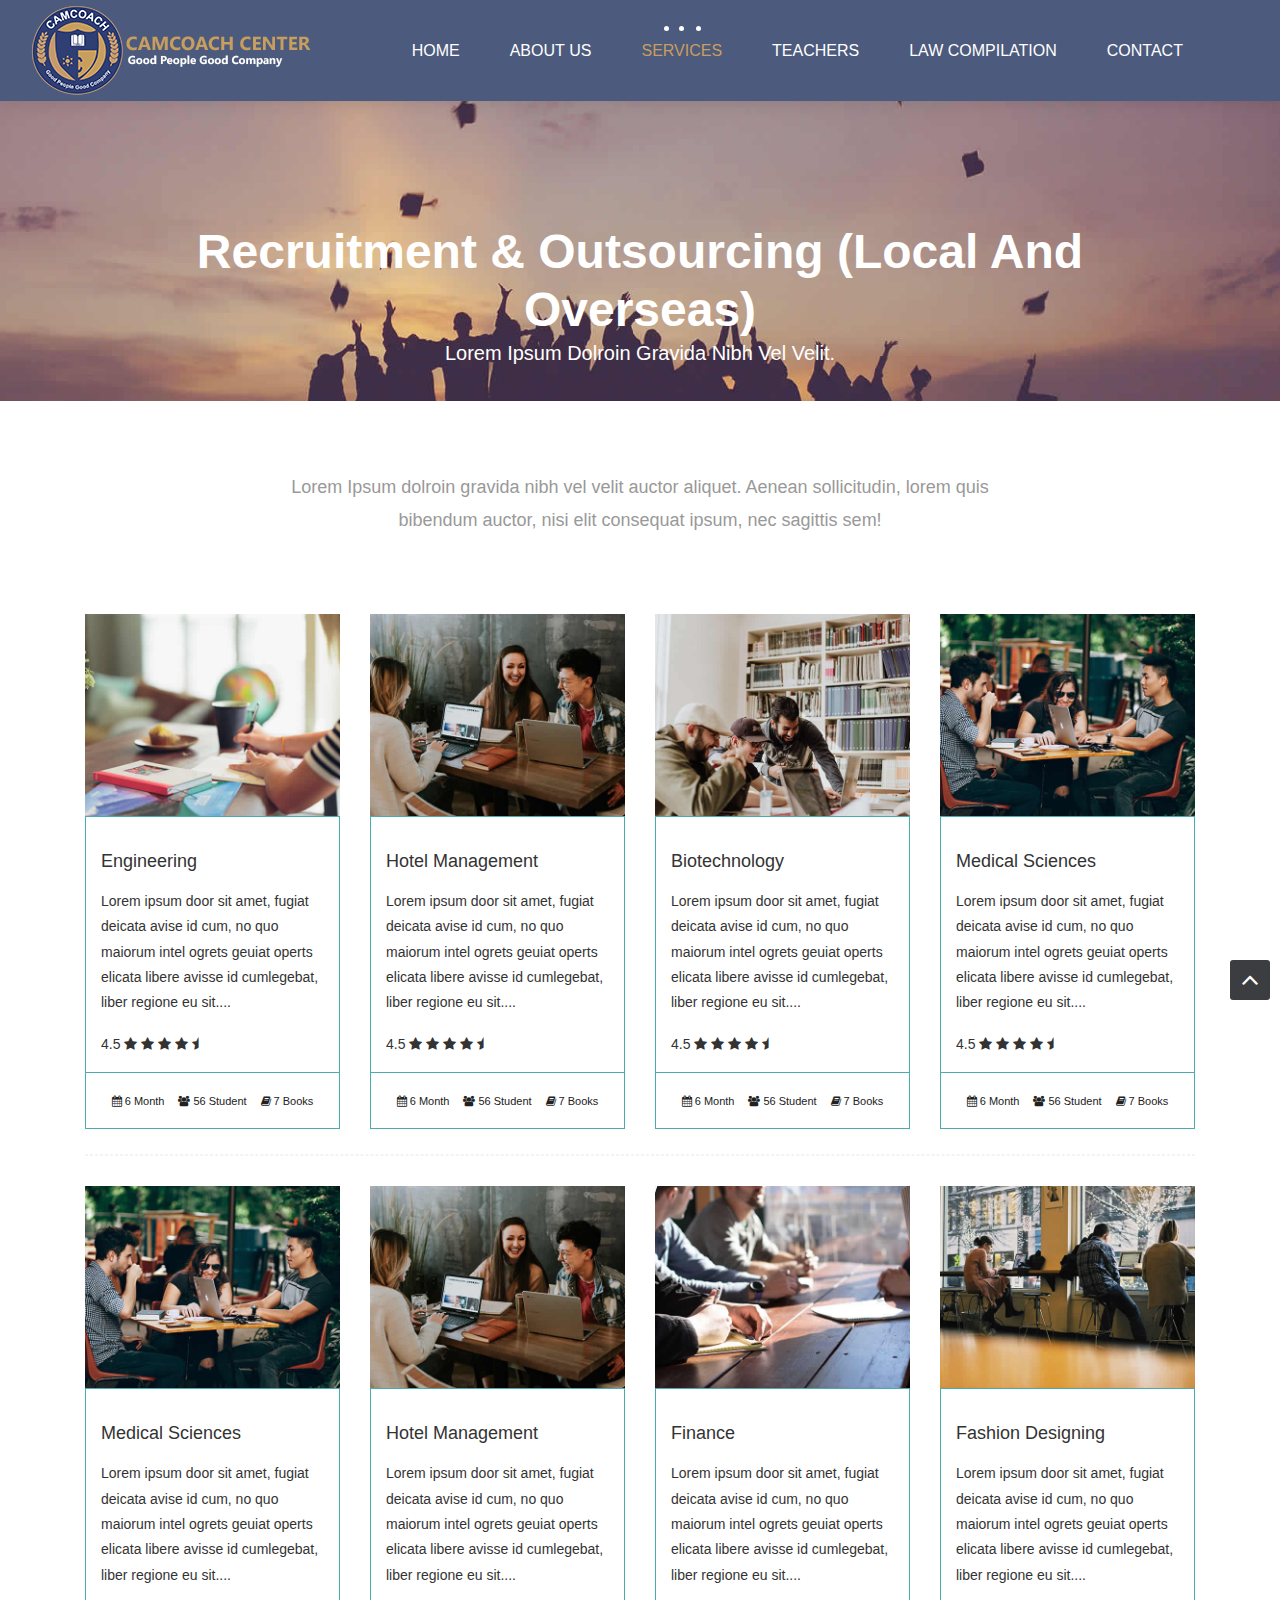
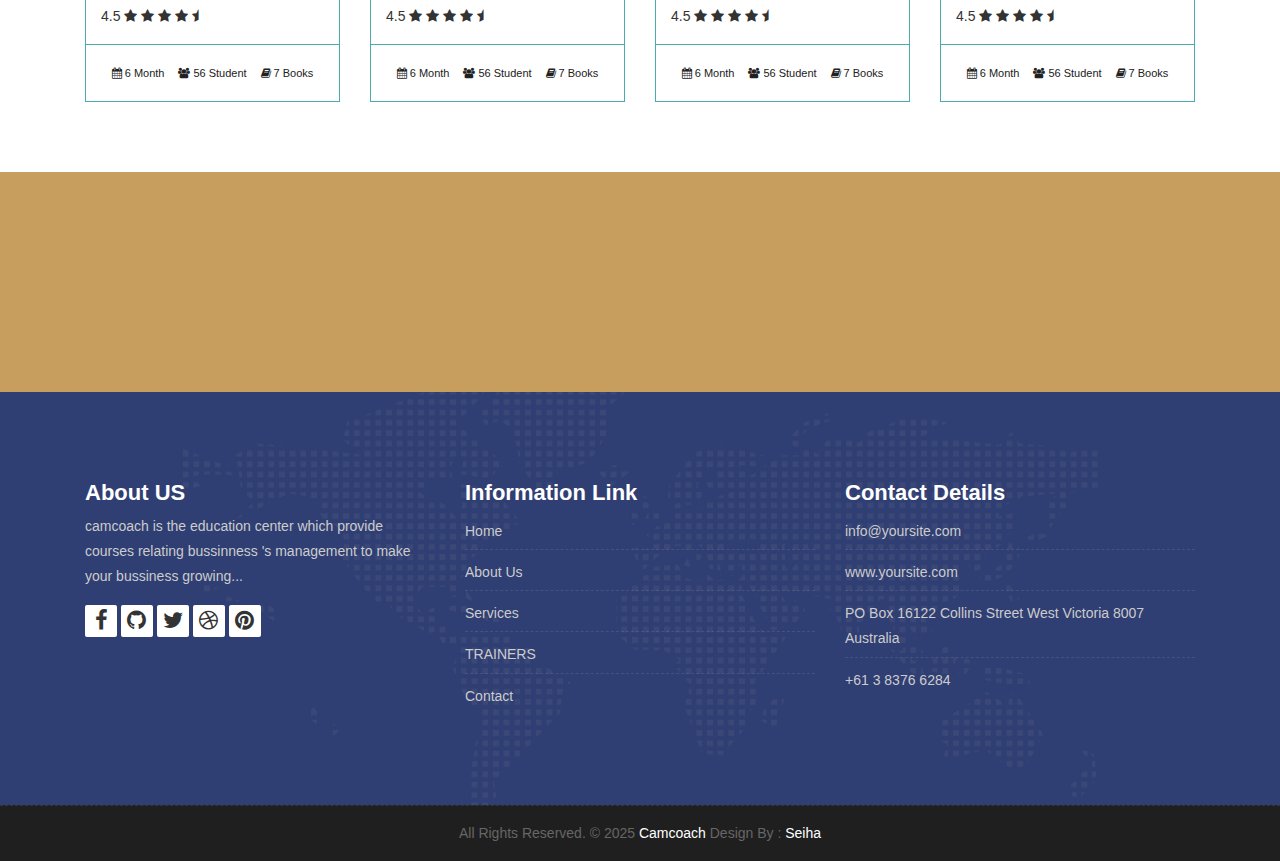
<file: recruit.html>
<!DOCTYPE html>
<html lang="en">

    <!-- Basic -->
    <meta charset="utf-8">
    <meta http-equiv="X-UA-Compatible" content="IE=edge">   
   
    <!-- Mobile Metas -->
    <meta name="viewport" content="width=device-width, initial-scale=1">
 
     <!-- Site Metas -->
	 <title>camcoach - softskill training center</title>    
    <meta name="keywords" content="">
    <meta name="description" content="">
    <meta name="author" content="">

    <!-- Site Icons -->
    <link rel="shortcut icon" href="images/logotitle.png" type="image/x-icon" />
    <link rel="apple-touch-icon" href="images/logotitle.png">
    <!-- Bootstrap CSS -->
    <link rel="stylesheet" href="css/bootstrap.min.css">
    <!-- Site CSS -->
    <link rel="stylesheet" href="style.css">
    <!-- ALL VERSION CSS -->
    <link rel="stylesheet" href="css/versions.css">
    <!-- Responsive CSS -->
    <link rel="stylesheet" href="css/responsive.css">
    <!-- Custom CSS -->
    <link rel="stylesheet" href="css/custom.css">

    <!-- Modernizer for Portfolio -->
    <script src="js/modernizer.js"></script>

    <!--[if lt IE 9]>
      <script src="https://oss.maxcdn.com/libs/html5shiv/3.7.0/html5shiv.js"></script>
      <script src="https://oss.maxcdn.com/libs/respond.js/1.4.2/respond.min.js"></script>
    <![endif]-->

</head>
<body class="host_version"> 

	<!-- Modal -->
	<div class="modal fade" id="login" tabindex="-1" role="dialog" aria-labelledby="myModalLabel">
	  <div class="modal-dialog modal-dialog-centered modal-lg" role="document">
		<div class="modal-content">
			<div class="modal-header tit-up">
				<button type="button" class="close" data-dismiss="modal" aria-hidden="true">&times;</button>
				<h4 class="modal-title">Customer Login</h4>
			</div>
			<div class="modal-body customer-box">
				<!-- Nav tabs -->
				<ul class="nav nav-tabs">
					<li><a class="active" href="#Login" data-toggle="tab">Login</a></li>
					<li><a href="#Registration" data-toggle="tab">Registration</a></li>
				</ul>
				<!-- Tab panes -->
				<div class="tab-content">
					<div class="tab-pane active" id="Login">
						<form role="form" class="form-horizontal">
							<div class="form-group">
								<div class="col-sm-12">
									<input class="form-control" id="email1" placeholder="Name" type="text">
								</div>
							</div>
							<div class="form-group">
								<div class="col-sm-12">
									<input class="form-control" id="exampleInputPassword1" placeholder="Email" type="email">
								</div>
							</div>
							<div class="row">
								<div class="col-sm-10">
									<button type="submit" class="btn btn-light btn-radius btn-brd grd1">
										Submit
									</button>
									<a class="for-pwd" href="javascript:;">Forgot your password?</a>
								</div>
							</div>
						</form>
					</div>
					<div class="tab-pane" id="Registration">
						<form role="form" class="form-horizontal">
							<div class="form-group">
								<div class="col-sm-12">
									<input class="form-control" placeholder="Name" type="text">
								</div>
							</div>
							<div class="form-group">
								<div class="col-sm-12">
									<input class="form-control" id="email" placeholder="Email" type="email">
								</div>
							</div>
							<div class="form-group">
								<div class="col-sm-12">
									<input class="form-control" id="mobile" placeholder="Mobile" type="email">
								</div>
							</div>
							<div class="form-group">
								<div class="col-sm-12">
									<input class="form-control" id="password" placeholder="Password" type="password">
								</div>
							</div>
							<div class="row">							
								<div class="col-sm-10">
									<button type="button" class="btn btn-light btn-radius btn-brd grd1">
										Save &amp; Continue
									</button>
									<button type="button" class="btn btn-light btn-radius btn-brd grd1">
										Cancel</button>
								</div>
							</div>
						</form>
					</div>
				</div>
			</div>
		</div>
	  </div>
	</div>

    <!-- LOADER -->
	<div id="preloader">
		<div class="loader-container">
			<div class="progress-br float shadow">
				<div class="progress__item"></div>
			</div>
		</div>
	</div>
	<!-- END LOADER -->	

    <!-- Start header -->
	<header class="top-navbar">
		<nav class="navbar navbar-expand-lg navbar-light bg-light">
			<div class="container-fluid">
				<a class="navbar-brand" href="index.html">
					<img src="images/logo1.png"  alt="" />
				</a>
				<button class="navbar-toggler" type="button" data-toggle="collapse" data-target="#navbars-host" aria-controls="navbars-rs-food" aria-expanded="false" aria-label="Toggle navigation">
					<span class="icon-bar"></span>
                    <span class="icon-bar"></span>
                    <span class="icon-bar"></span>
				</button>
				<div class="collapse navbar-collapse" id="navbars-host">
					<ul class="navbar-nav ml-auto">
						<li class="nav-item"><a class="nav-link" href="index.html">Home</a></li>
						<li class="nav-item"><a class="nav-link" href="about.html">About&nbspUs</a></li>
						<li class="nav-item active dropdown">
							<a class="nav-link dropdown-toggle" href="#" id="dropdown-a" data-toggle="dropdown">Services </a>
							<div class="dropdown-menu" aria-labelledby="dropdown-a" style="font-size: 14px;">
								<a class="dropdown-item" href="course-grid-3.html">Organizational Development & Appraisal</a>
								<a class="dropdown-item" href="course-grid-4.html">ISO Assessment</a>
                                <a class="dropdown-item" href="course-grid-4.html">Labour and Business Compliance </a>
                                <a class="dropdown-item" href="#">Recruitment & Outsourcing (local and overseas) </a>
                                <a class="dropdown-item" href="#"> Web Development and IT Training </a>
                                <a class="dropdown-item" href="#">Policies Development (HR and International Standards) </a>
                                <a class="dropdown-item" href="#">Event Planning</a>
							</div>
						</li>
						
						<li class="nav-item"><a class="nav-link" href="teachers.html">Teachers</a></li>
					    <li class="nav-item"><a class="nav-link" href="lawcompul.html">Law Compilation</a></li>
						<li class="nav-item"><a class="nav-link" href="contact.html">Contact</a></li>
					</ul>
					
				</div>
			</div>
		</nav>
	</header>
	<!-- End header -->
	
	<div class="all-title-box">
		<div class="container text-center">
			<h1>Recruitment & Outsourcing (local and overseas)<span class="m_1">Lorem Ipsum dolroin gravida nibh vel velit.</span></h1>
		</div>
	</div>
	
    <div id="overviews" class="section wb">
        <div class="container">
            <div class="section-title row text-center">
                <div class="col-md-8 offset-md-2">
                    <p class="lead">Lorem Ipsum dolroin gravida nibh vel velit auctor aliquet. Aenean sollicitudin, lorem quis bibendum auctor, nisi elit consequat ipsum, nec sagittis sem!</p>
                </div>
            </div><!-- end title -->

            <hr class="invis"> 

            <div class="row"> 
                <div class="col-lg-3 col-md-6 col-12">
                    <div class="course-item">
						<div class="image-blog">
							<img src="images/blog_1.jpg" alt="" class="img-fluid">
						</div>
						<div class="course-br">
							<div class="course-title">
								<h2><a href="#" title="">Engineering</a></h2>
							</div>
							<div class="course-desc">
								<p>Lorem ipsum door sit amet, fugiat deicata avise id cum, no quo maiorum intel ogrets geuiat operts elicata libere avisse id cumlegebat, liber regione eu sit.... </p>
							</div>
							<div class="course-rating">
								4.5
								<i class="fa fa-star"></i>	
								<i class="fa fa-star"></i>	
								<i class="fa fa-star"></i>	
								<i class="fa fa-star"></i>	
								<i class="fa fa-star-half"></i>								
							</div>
						</div>
						<div class="course-meta-bot">
							<ul>
								<li><i class="fa fa-calendar" aria-hidden="true"></i> 6 Month</li>
								<li><i class="fa fa-users" aria-hidden="true"></i> 56 Student</li>
								<li><i class="fa fa-book" aria-hidden="true"></i> 7 Books</li>
							</ul>
						</div>
					</div>
                </div><!-- end col -->

                <div class="col-lg-3 col-md-6 col-12">
                    <div class="course-item">
						<div class="image-blog">
							<img src="images/blog_2.jpg" alt="" class="img-fluid">
						</div>
						<div class="course-br">
							<div class="course-title">
								<h2><a href="#" title="">Hotel Management</a></h2>
							</div>
							<div class="blog-desc">
								<p>Lorem ipsum door sit amet, fugiat deicata avise id cum, no quo maiorum intel ogrets geuiat operts elicata libere avisse id cumlegebat, liber regione eu sit.... </p>
							</div>
							<div class="course-rating">
								4.5
								<i class="fa fa-star"></i>	
								<i class="fa fa-star"></i>	
								<i class="fa fa-star"></i>	
								<i class="fa fa-star"></i>	
								<i class="fa fa-star-half"></i>								
							</div>
						</div>
						<div class="course-meta-bot">
							<ul>
								<li><i class="fa fa-calendar" aria-hidden="true"></i> 6 Month</li>
								<li><i class="fa fa-users" aria-hidden="true"></i> 56 Student</li>
								<li><i class="fa fa-book" aria-hidden="true"></i> 7 Books</li>
							</ul>
						</div>
					</div>
                </div><!-- end col -->	
				
				<div class="col-lg-3 col-md-6 col-12">
                    <div class="course-item">
						<div class="image-blog">
							<img src="images/blog_3.jpg" alt="" class="img-fluid">
						</div>
						<div class="course-br">
							<div class="course-title">
								<h2><a href="#" title="">Biotechnology</a></h2>
							</div>
							<div class="course-desc">
								<p>Lorem ipsum door sit amet, fugiat deicata avise id cum, no quo maiorum intel ogrets geuiat operts elicata libere avisse id cumlegebat, liber regione eu sit.... </p>
							</div>
							<div class="course-rating">
								4.5
								<i class="fa fa-star"></i>	
								<i class="fa fa-star"></i>	
								<i class="fa fa-star"></i>	
								<i class="fa fa-star"></i>	
								<i class="fa fa-star-half"></i>								
							</div>
						</div>
						<div class="course-meta-bot">
							<ul>
								<li><i class="fa fa-calendar" aria-hidden="true"></i> 6 Month</li>
								<li><i class="fa fa-users" aria-hidden="true"></i> 56 Student</li>
								<li><i class="fa fa-book" aria-hidden="true"></i> 7 Books</li>
							</ul>
						</div>
					</div>
                </div><!-- end col -->
				
				<div class="col-lg-3 col-md-6 col-12">
                   <div class="course-item">
						<div class="image-blog">
							<img src="images/blog_4.jpg" alt="" class="img-fluid">
						</div>
						<div class="course-br">
							<div class="course-title">
								<h2><a href="#" title="">Medical Sciences</a></h2>
							</div>
							<div class="course-desc">
								<p>Lorem ipsum door sit amet, fugiat deicata avise id cum, no quo maiorum intel ogrets geuiat operts elicata libere avisse id cumlegebat, liber regione eu sit.... </p>
							</div>
							<div class="course-rating">
								4.5
								<i class="fa fa-star"></i>	
								<i class="fa fa-star"></i>	
								<i class="fa fa-star"></i>	
								<i class="fa fa-star"></i>	
								<i class="fa fa-star-half"></i>								
							</div>
						</div>
						<div class="course-meta-bot">
							<ul>
								<li><i class="fa fa-calendar" aria-hidden="true"></i> 6 Month</li>
								<li><i class="fa fa-users" aria-hidden="true"></i> 56 Student</li>
								<li><i class="fa fa-book" aria-hidden="true"></i> 7 Books</li>
							</ul>
						</div>
					</div>
                </div><!-- end col -->
            </div><!-- end row -->			
			
			<hr class="hr3"> 
			
            <div class="row"> 
				<div class="col-lg-3 col-md-6 col-12">
                   <div class="course-item">
						<div class="image-blog">
							<img src="images/blog_4.jpg" alt="" class="img-fluid">
						</div>
						<div class="course-br">
							<div class="course-title">
								<h2><a href="#" title="">Medical Sciences</a></h2>
							</div>
							<div class="course-desc">
								<p>Lorem ipsum door sit amet, fugiat deicata avise id cum, no quo maiorum intel ogrets geuiat operts elicata libere avisse id cumlegebat, liber regione eu sit.... </p>
							</div>
							<div class="course-rating">
								4.5
								<i class="fa fa-star"></i>	
								<i class="fa fa-star"></i>	
								<i class="fa fa-star"></i>	
								<i class="fa fa-star"></i>	
								<i class="fa fa-star-half"></i>								
							</div>
						</div>
						<div class="course-meta-bot">
							<ul>
								<li><i class="fa fa-calendar" aria-hidden="true"></i> 6 Month</li>
								<li><i class="fa fa-users" aria-hidden="true"></i> 56 Student</li>
								<li><i class="fa fa-book" aria-hidden="true"></i> 7 Books</li>
							</ul>
						</div>
					</div>
                </div><!-- end col -->
				
				<div class="col-lg-3 col-md-6 col-12">
                    <div class="course-item">
						<div class="image-blog">
							<img src="images/blog_2.jpg" alt="" class="img-fluid">
						</div>
						<div class="course-br">
							<div class="course-title">
								<h2><a href="#" title="">Hotel Management</a></h2>
							</div>
							<div class="blog-desc">
								<p>Lorem ipsum door sit amet, fugiat deicata avise id cum, no quo maiorum intel ogrets geuiat operts elicata libere avisse id cumlegebat, liber regione eu sit.... </p>
							</div>
							<div class="course-rating">
								4.5
								<i class="fa fa-star"></i>	
								<i class="fa fa-star"></i>	
								<i class="fa fa-star"></i>	
								<i class="fa fa-star"></i>	
								<i class="fa fa-star-half"></i>								
							</div>
						</div>
						<div class="course-meta-bot">
							<ul>
								<li><i class="fa fa-calendar" aria-hidden="true"></i> 6 Month</li>
								<li><i class="fa fa-users" aria-hidden="true"></i> 56 Student</li>
								<li><i class="fa fa-book" aria-hidden="true"></i> 7 Books</li>
							</ul>
						</div>
					</div>
                </div><!-- end col -->
				
                <div class="col-lg-3 col-md-6 col-12">
                    <div class="course-item">
						<div class="image-blog">
							<img src="images/blog_5.jpg" alt="" class="img-fluid">
						</div>		
						<div class="course-br">
							<div class="course-title">
								<h2><a href="#" title="">Finance</a></h2>
							</div>
							<div class="course-desc">
								<p>Lorem ipsum door sit amet, fugiat deicata avise id cum, no quo maiorum intel ogrets geuiat operts elicata libere avisse id cumlegebat, liber regione eu sit.... </p>
							</div>
							<div class="course-rating">
								4.5
								<i class="fa fa-star"></i>	
								<i class="fa fa-star"></i>	
								<i class="fa fa-star"></i>	
								<i class="fa fa-star"></i>	
								<i class="fa fa-star-half"></i>								
							</div>
						</div>
						<div class="course-meta-bot">
							<ul>
								<li><i class="fa fa-calendar" aria-hidden="true"></i> 6 Month</li>
								<li><i class="fa fa-users" aria-hidden="true"></i> 56 Student</li>
								<li><i class="fa fa-book" aria-hidden="true"></i> 7 Books</li>
							</ul>
						</div>
					</div>
                </div><!-- end col -->

                <div class="col-lg-3 col-md-6 col-12">
                    <div class="course-item">
						<div class="image-blog">
							<img src="images/blog_6.jpg" alt="" class="img-fluid">
						</div>
						<div class="course-br">
							<div class="course-title">
								<h2><a href="#" title="">Fashion Designing</a></h2>
							</div>
							<div class="course-desc">
								<p>Lorem ipsum door sit amet, fugiat deicata avise id cum, no quo maiorum intel ogrets geuiat operts elicata libere avisse id cumlegebat, liber regione eu sit.... </p>
							</div>	
							<div class="course-rating">
								4.5
								<i class="fa fa-star"></i>	
								<i class="fa fa-star"></i>	
								<i class="fa fa-star"></i>	
								<i class="fa fa-star"></i>	
								<i class="fa fa-star-half"></i>								
							</div>
						</div>
						<div class="course-meta-bot">
							<ul>
								<li><i class="fa fa-calendar" aria-hidden="true"></i> 6 Month</li>
								<li><i class="fa fa-users" aria-hidden="true"></i> 56 Student</li>
								<li><i class="fa fa-book" aria-hidden="true"></i> 7 Books</li>
							</ul>
						</div>
					</div>
                </div><!-- end col -->
            </div><!-- end row -->
        </div><!-- end container -->
    </div><!-- end section -->

    <div class="parallax section dbcolor">
        <div class="container">
            <div class="row logos">
                <div class="col-md-2 col-sm-2 col-xs-6 wow fadeInUp">
                    <a href="#"><img style="height:80px;width:auto;" src="images/logo_01.jpg" alt="" class="img-repsonsive"></a>
                </div>
                <div class="col-md-2 col-sm-2 col-xs-6 wow fadeInUp">
                    <a href="#"><img src="images/logo2.png" style="height: 80px;width: auto;" alt="" class="img-repsonsive"></a>
                </div>
                <div class="col-md-2 col-sm-2 col-xs-6 wow fadeInUp">
                    <a href="#"><img src="images/logo3.png" style="width:auto; height:80px;" class="img-repsonsive"></a>
                </div>
                <div class="col-md-2 col-sm-2 col-xs-6 wow fadeInUp">
                    <a href="#"><img src="images/logo_04.png" alt="" class="img-repsonsive"></a>
                </div>
                <div class="col-md-2 col-sm-2 col-xs-6 wow fadeInUp">
                    <a href="#"><img src="images/logo_05.png" alt="" class="img-repsonsive"></a>
                </div>
                <div class="col-md-2 col-sm-2 col-xs-6 wow fadeInUp">
                    <a href="#"><img src="images/logo_06.png" alt="" class="img-repsonsive"></a>
                </div>
            </div><!-- end row -->
        </div><!-- end container -->
    </div><!-- end section -->

    <footer class="footer">
        <div class="container">
            <div class="row">
                <div class="col-lg-4 col-md-4 col-xs-12">
                    <div class="widget clearfix">
                        <div class="widget-title">
                            <h3>About US</h3>
                        </div>
                        <p> camcoach is the education center which provide courses relating bussinness 's management to make your bussiness growing...</p>
                        <div class="footer-right">
							<ul class="footer-links-soi">
								<li><a href="#"><i class="fa fa-facebook"></i></a></li>
								<li><a href="#"><i class="fa fa-github"></i></a></li>
								<li><a href="#"><i class="fa fa-twitter"></i></a></li>
								<li><a href="#"><i class="fa fa-dribbble"></i></a></li>
								<li><a href="#"><i class="fa fa-pinterest"></i></a></li>
							</ul><!-- end links -->
						</div>
                    </div><!-- end clearfix -->
                </div><!-- end col -->

				<div class="col-lg-4 col-md-4 col-xs-12">
                    <div class="widget clearfix">
                        <div class="widget-title">
                            <h3>Information Link</h3>
                        </div>
                        <ul class="footer-links">
                            <li><a href="#">Home</a></li>
                            <li><a href="#">About Us</a></li>
                            <li><a href="#">Services</a></li>
							<li><a href="#">TRAINERS</a></li>
							<li><a href="#">Contact</a></li>
                        </ul><!-- end links -->
                    </div><!-- end clearfix -->
                </div><!-- end col -->
				
                <div class="col-lg-4 col-md-4 col-xs-12">
                    <div class="widget clearfix">
                        <div class="widget-title">
                            <h3>Contact Details</h3>
                        </div>

                        <ul class="footer-links">
                            <li><a href="mailto:#">info@yoursite.com</a></li>
                            <li><a href="#">www.yoursite.com</a></li>
                            <li>PO Box 16122 Collins Street West Victoria 8007 Australia</li>
                            <li>+61 3 8376 6284</li>
                        </ul><!-- end links -->
                    </div><!-- end clearfix -->
                </div><!-- end col -->
				
            </div><!-- end row -->
        </div><!-- end container -->
    </footer><!-- end footer -->

    <div class="copyrights">
        <div class="container">
            <div class="footer-distributed">
                <div class="footer-center">                   
					<p class="footer-company-name">All Rights Reserved. &copy; 2025 <a href="#">Camcoach</a> Design By : <a href="https://camcoach.org">Seiha</a></p>
                </div>
            </div>
        </div><!-- end container -->
    </div><!-- end copyrights -->

    <a href="#" id="scroll-to-top" class="dmtop global-radius"><i class="fa fa-angle-up"></i></a>

    <!-- ALL JS FILES -->
    <script src="js/all.js"></script>
    <!-- ALL PLUGINS -->
    <script src="js/custom.js"></script>

</body>
</html>
</file>
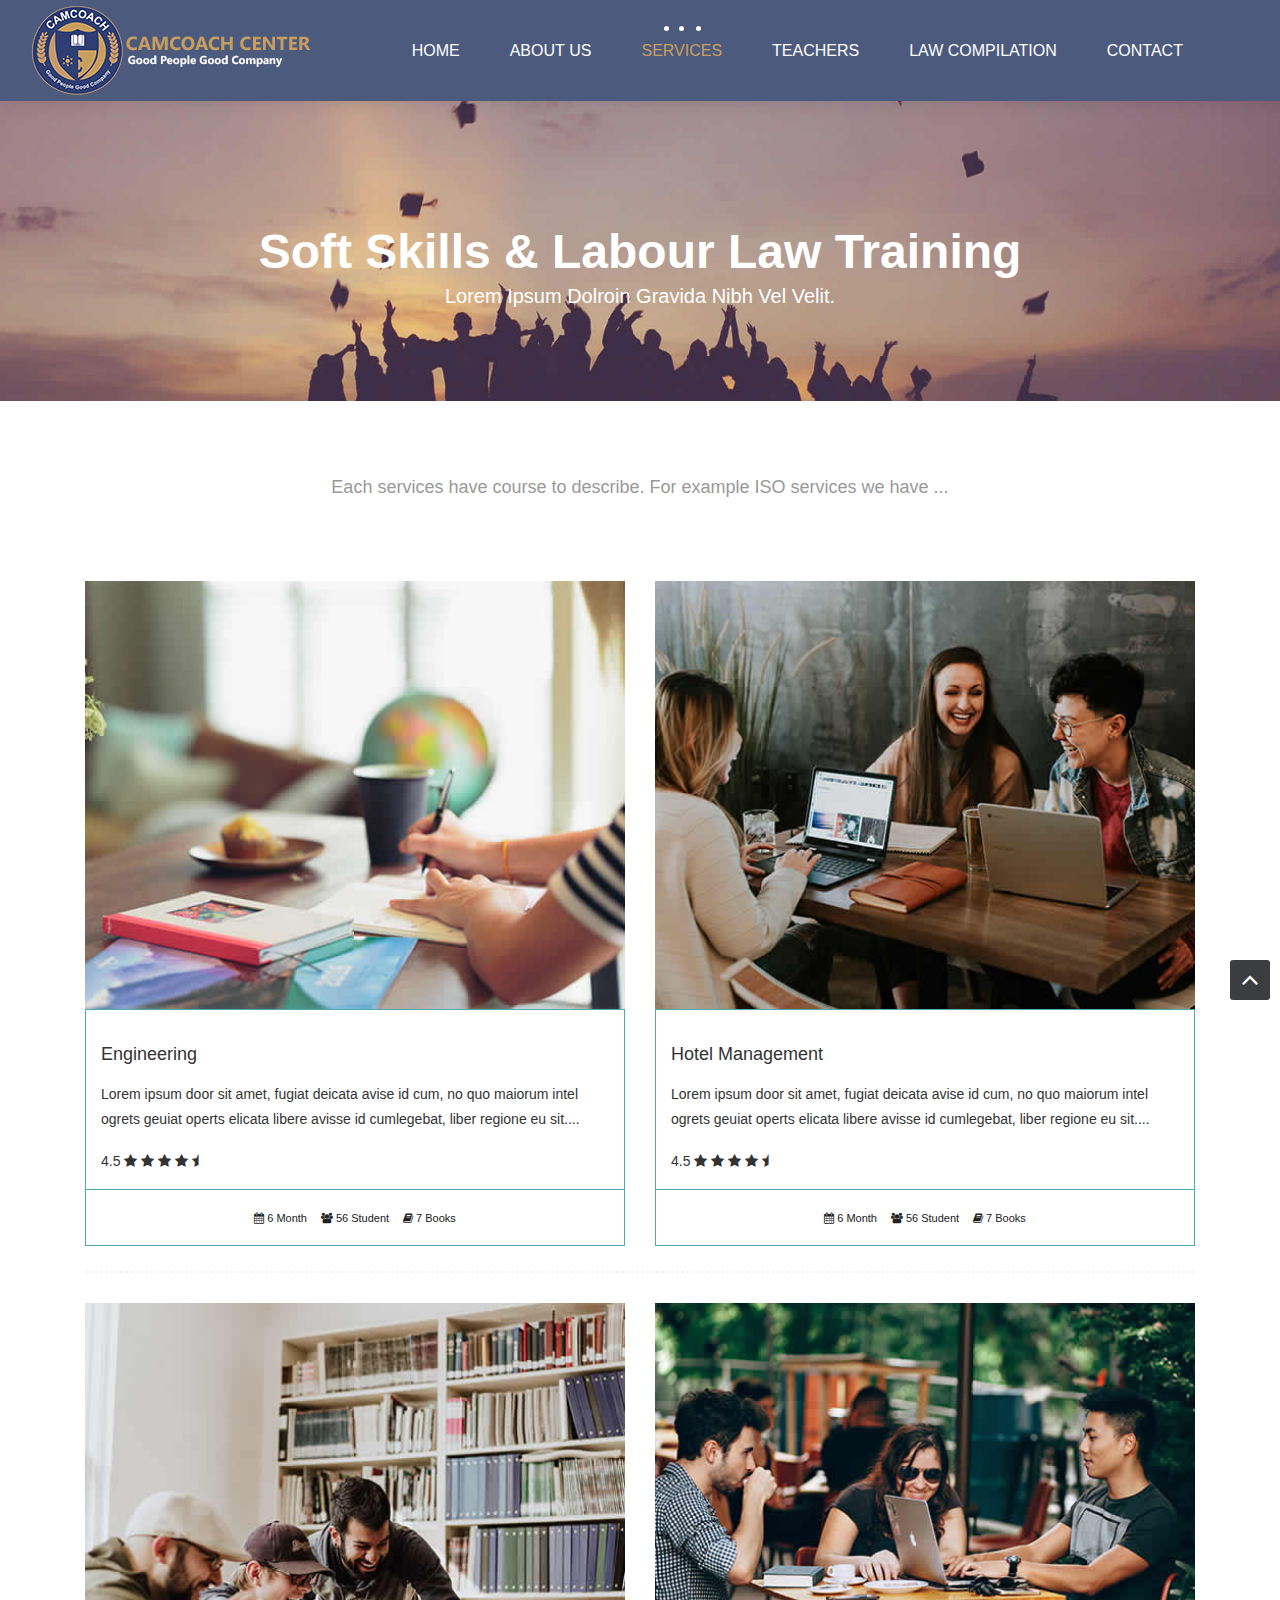
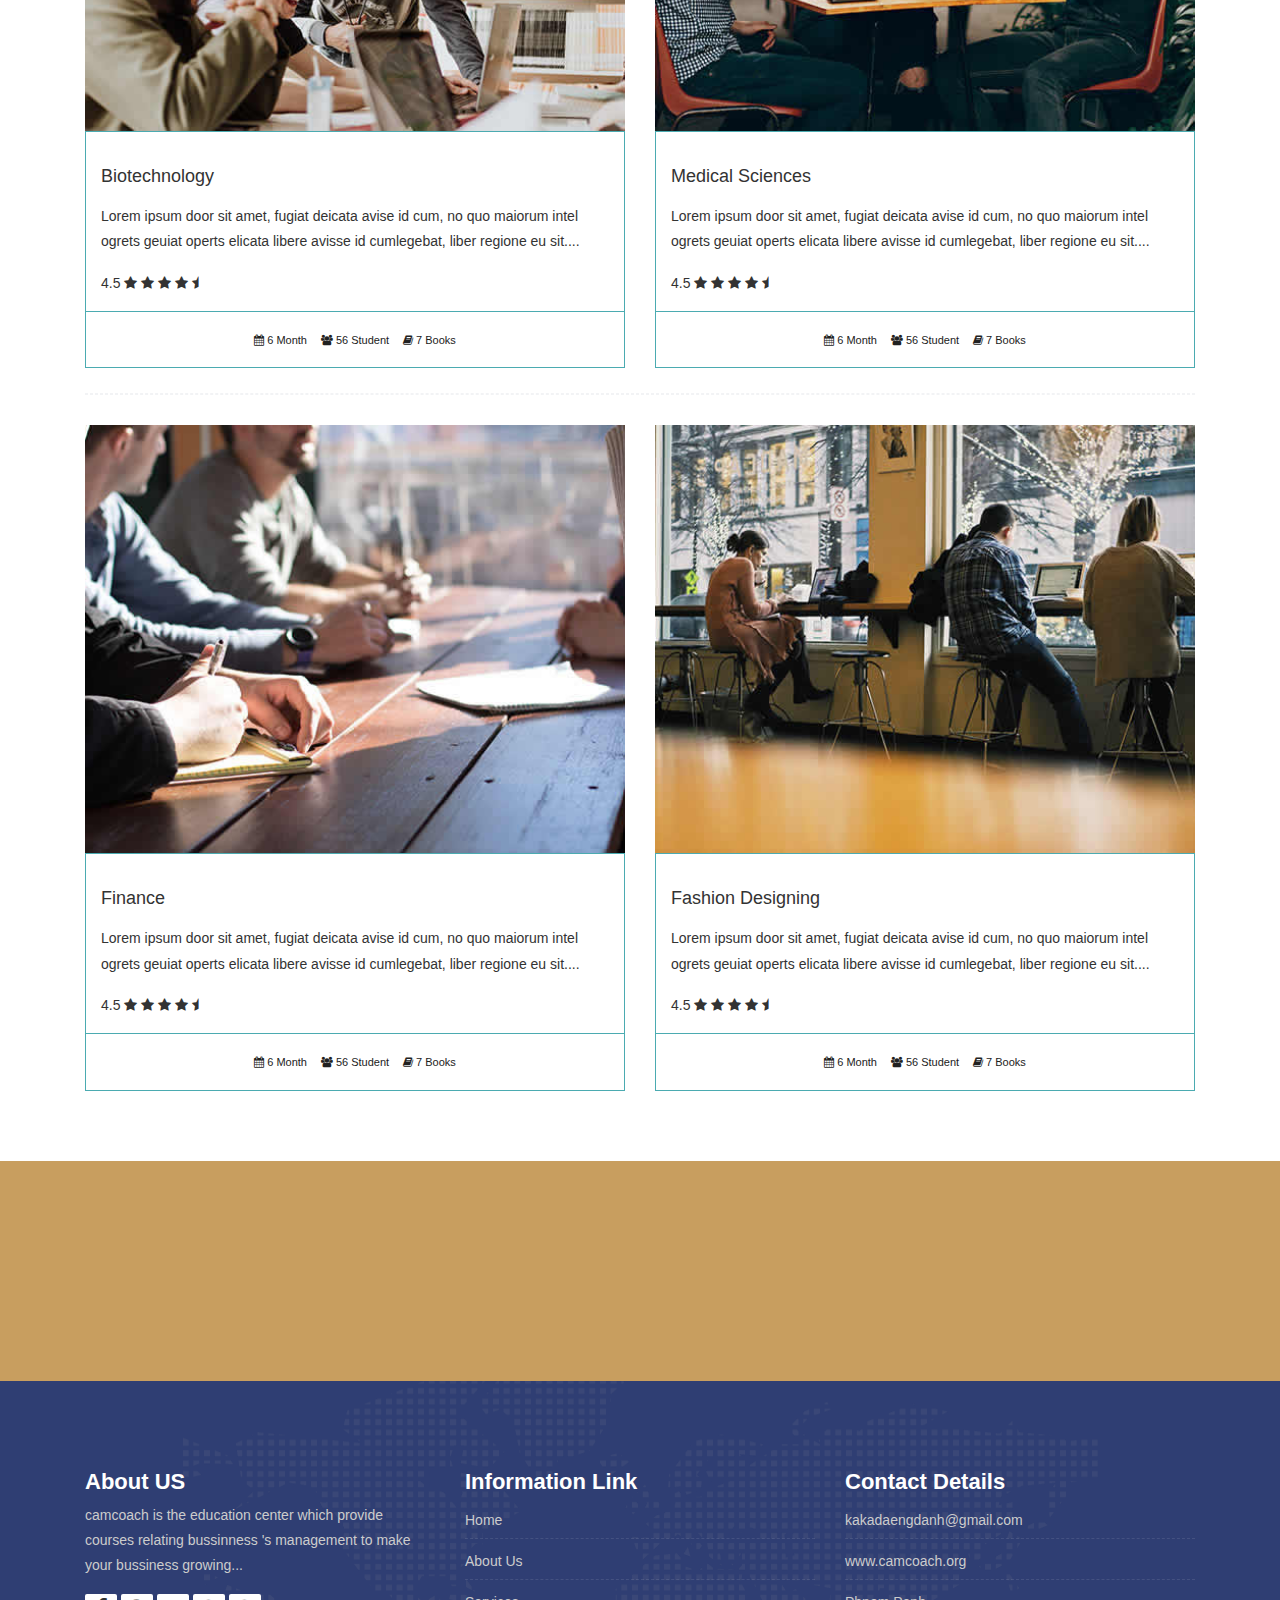
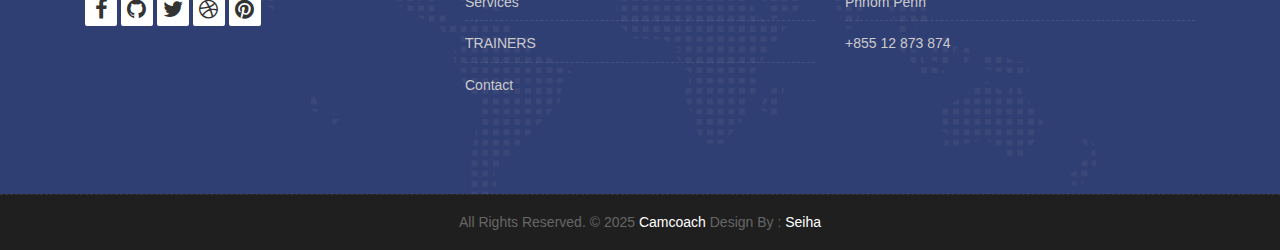
<file: softskill.html>
<!DOCTYPE html>
<html lang="en">

    <!-- Basic -->
    <meta charset="utf-8">
    <meta http-equiv="X-UA-Compatible" content="IE=edge">   
   
    <!-- Mobile Metas -->
    <meta name="viewport" content="width=device-width, initial-scale=1">
 
     <!-- Site Metas -->
	 <title>camcoach - softskill training center</title>  
    <meta name="keywords" content="">
    <meta name="description" content="">
    <meta name="author" content="">

    <!-- Site Icons -->
	<link rel="shortcut icon" href="images/logotitle.png" type="image/x-icon" />
    <link rel="apple-touch-icon" href="images/logotitle.png">
    <!-- Bootstrap CSS -->
    <link rel="stylesheet" href="css/bootstrap.min.css">
    <!-- Site CSS -->
    <link rel="stylesheet" href="style.css">
    <!-- ALL VERSION CSS -->
    <link rel="stylesheet" href="css/versions.css">
    <!-- Responsive CSS -->
    <link rel="stylesheet" href="css/responsive.css">
    <!-- Custom CSS -->
    <link rel="stylesheet" href="css/custom.css">

    <!-- Modernizer for Portfolio -->
    <script src="js/modernizer.js"></script>

    <!--[if lt IE 9]>
      <script src="https://oss.maxcdn.com/libs/html5shiv/3.7.0/html5shiv.js"></script>
      <script src="https://oss.maxcdn.com/libs/respond.js/1.4.2/respond.min.js"></script>
    <![endif]-->

</head>
<body class="host_version"> 

	<!-- Modal -->
	<div class="modal fade" id="login" tabindex="-1" role="dialog" aria-labelledby="myModalLabel">
	  <div class="modal-dialog modal-dialog-centered modal-lg" role="document">
		<div class="modal-content">
			<div class="modal-header tit-up">
				<button type="button" class="close" data-dismiss="modal" aria-hidden="true">&times;</button>
				<h4 class="modal-title">Customer Login</h4>
			</div>
			<div class="modal-body customer-box">
				<!-- Nav tabs -->
				<ul class="nav nav-tabs">
					<li><a class="active" href="#Login" data-toggle="tab">Login</a></li>
					<li><a href="#Registration" data-toggle="tab">Registration</a></li>
				</ul>
				<!-- Tab panes -->
				<div class="tab-content">
					<div class="tab-pane active" id="Login">
						<form role="form" class="form-horizontal">
							<div class="form-group">
								<div class="col-sm-12">
									<input class="form-control" id="email1" placeholder="Name" type="text">
								</div>
							</div>
							<div class="form-group">
								<div class="col-sm-12">
									<input class="form-control" id="exampleInputPassword1" placeholder="Email" type="email">
								</div>
							</div>
							<div class="row">
								<div class="col-sm-10">
									<button type="submit" class="btn btn-light btn-radius btn-brd grd1">
										Submit
									</button>
									<a class="for-pwd" href="javascript:;">Forgot your password?</a>
								</div>
							</div>
						</form>
					</div>
					<div class="tab-pane" id="Registration">
						<form role="form" class="form-horizontal">
							<div class="form-group">
								<div class="col-sm-12">
									<input class="form-control" placeholder="Name" type="text">
								</div>
							</div>
							<div class="form-group">
								<div class="col-sm-12">
									<input class="form-control" id="email" placeholder="Email" type="email">
								</div>
							</div>
							<div class="form-group">
								<div class="col-sm-12">
									<input class="form-control" id="mobile" placeholder="Mobile" type="email">
								</div>
							</div>
							<div class="form-group">
								<div class="col-sm-12">
									<input class="form-control" id="password" placeholder="Password" type="password">
								</div>
							</div>
							<div class="row">							
								<div class="col-sm-10">
									<button type="button" class="btn btn-light btn-radius btn-brd grd1">
										Save &amp; Continue
									</button>
									<button type="button" class="btn btn-light btn-radius btn-brd grd1">
										Cancel</button>
								</div>
							</div>
						</form>
					</div>
				</div>
			</div>
		</div>
	  </div>
	</div>

    <!-- LOADER -->
	<div id="preloader">
		<div class="loader-container">
			<div class="progress-br float shadow">
				<div class="progress__item"></div>
			</div>
		</div>
	</div>
	<!-- END LOADER -->	

    <!-- Start header -->
	<header class="top-navbar">
		<nav class="navbar navbar-expand-lg navbar-light bg-light">
			<div class="container-fluid">
				<a class="navbar-brand" href="index.html">
					<img class="img-fluid" src="images/logo1.png"  alt="" />
				</a>
				<button class="navbar-toggler" type="button" data-toggle="collapse" data-target="#navbars-host" aria-controls="navbars-rs-food" aria-expanded="false" aria-label="Toggle navigation">
					<span class="icon-bar"></span>
                    <span class="icon-bar"></span>
                    <span class="icon-bar"></span>
				</button>
				<div class="collapse navbar-collapse" id="navbars-host">
					<ul class="navbar-nav ml-auto">
						<li class="nav-item"><a class="nav-link" href="index.html">Home</a></li>
						<li class="nav-item"><a class="nav-link" href="about.html">About&nbspUs</a></li>
						<li class="nav-item active dropdown">
							<a class="nav-link dropdown-toggle" href="#" id="dropdown-a" data-toggle="dropdown">Services</a>
							<div class="dropdown-menu" aria-labelledby="dropdown-a" style="font-size: 14px;">
								<a class="dropdown-item" href="softskill.html">Soft Skills & Labour Law Training</a>
								<a class="dropdown-item" href="#">Organizational Development & Appraisal</a>
                                <a class="dropdown-item" href="iso assessment.html">ISO Assessment </a>
                                <a class="dropdown-item" href="labour.html">Labour and Business Compliance </a>
                                <a class="dropdown-item" href="recruit.html"> Recruitment & Outsourcing (local and overseas)  </a>
                                <a class="dropdown-item" href="#">Policies Development (HR and International Standards) </a>
								<a class="dropdown-item" href="#"> Research</a>
                                <a class="dropdown-item" href="#">Event Planning</a>
							</div>
						</li>
						
						<li class="nav-item"><a class="nav-link" href="teachers.html">Teachers</a></li>
						<li class="nav-item"><a class="nav-link" href="lawcompul.html">Law Compilation</a></li>
						<li class="nav-item"><a class="nav-link" href="contact.html">Contact</a></li>
					</ul>
					
				</div>
			</div>
		</nav>
	</header>
	<!-- End header -->
	
	<div class="all-title-box">
		<div class="container text-center">
			<h1>Soft Skills & Labour Law Training <span class="m_1">Lorem Ipsum dolroin gravida nibh vel velit.</span></h1>
		</div>
	</div>
	
    <div id="overviews" class="section wb">
        <div class="container">
            <div class="section-title row text-center">
                <div class="col-md-8 offset-md-2">
                    <p class="lead">Each services have course to describe. For example ISO services we have ...</p>
                </div>
            </div><!-- end title -->

            <hr class="invis"> 

            <div class="row"> 
                <div class="col-lg-6 col-md-6 col-12">
                    <div class="course-item">
						<div class="image-blog">
							<img src="images/blog_1.jpg" alt="" class="img-fluid">
						</div>
						<div class="course-br">
							<div class="course-title">
								<h2><a href="#" title="">Engineering</a></h2>
							</div>
							<div class="course-desc">
								<p>Lorem ipsum door sit amet, fugiat deicata avise id cum, no quo maiorum intel ogrets geuiat operts elicata libere avisse id cumlegebat, liber regione eu sit.... </p>
							</div>
							<div class="course-rating">
								4.5
								<i class="fa fa-star"></i>	
								<i class="fa fa-star"></i>	
								<i class="fa fa-star"></i>	
								<i class="fa fa-star"></i>	
								<i class="fa fa-star-half"></i>								
							</div>
						</div>
						<div class="course-meta-bot">
							<ul>
								<li><i class="fa fa-calendar" aria-hidden="true"></i> 6 Month</li>
								<li><i class="fa fa-users" aria-hidden="true"></i> 56 Student</li>
								<li><i class="fa fa-book" aria-hidden="true"></i> 7 Books</li>
							</ul>
						</div>
					</div>
                </div><!-- end col -->

                <div class="col-lg-6 col-md-6 col-12">
                    <div class="course-item">
						<div class="image-blog">
							<img src="images/blog_2.jpg" alt="" class="img-fluid">
						</div>
						<div class="course-br">
							<div class="course-title">
								<h2><a href="#" title="">Hotel Management</a></h2>
							</div>
							<div class="blog-desc">
								<p>Lorem ipsum door sit amet, fugiat deicata avise id cum, no quo maiorum intel ogrets geuiat operts elicata libere avisse id cumlegebat, liber regione eu sit.... </p>
							</div>
							<div class="course-rating">
								4.5
								<i class="fa fa-star"></i>	
								<i class="fa fa-star"></i>	
								<i class="fa fa-star"></i>	
								<i class="fa fa-star"></i>	
								<i class="fa fa-star-half"></i>								
							</div>
						</div>
						<div class="course-meta-bot">
							<ul>
								<li><i class="fa fa-calendar" aria-hidden="true"></i> 6 Month</li>
								<li><i class="fa fa-users" aria-hidden="true"></i> 56 Student</li>
								<li><i class="fa fa-book" aria-hidden="true"></i> 7 Books</li>
							</ul>
						</div>
					</div>
                </div><!-- end col -->	
            </div><!-- end row -->
			
			<hr class="hr3"> 
			
			<div class="row">
				<div class="col-lg-6 col-md-6 col-12">
                    <div class="course-item">
						<div class="image-blog">
							<img src="images/blog_3.jpg" alt="" class="img-fluid">
						</div>
						<div class="course-br">
							<div class="course-title">
								<h2><a href="#" title="">Biotechnology</a></h2>
							</div>
							<div class="course-desc">
								<p>Lorem ipsum door sit amet, fugiat deicata avise id cum, no quo maiorum intel ogrets geuiat operts elicata libere avisse id cumlegebat, liber regione eu sit.... </p>
							</div>
							<div class="course-rating">
								4.5
								<i class="fa fa-star"></i>	
								<i class="fa fa-star"></i>	
								<i class="fa fa-star"></i>	
								<i class="fa fa-star"></i>	
								<i class="fa fa-star-half"></i>								
							</div>
						</div>
						<div class="course-meta-bot">
							<ul>
								<li><i class="fa fa-calendar" aria-hidden="true"></i> 6 Month</li>
								<li><i class="fa fa-users" aria-hidden="true"></i> 56 Student</li>
								<li><i class="fa fa-book" aria-hidden="true"></i> 7 Books</li>
							</ul>
						</div>
					</div>
                </div><!-- end col -->
				<div class="col-lg-6 col-md-6 col-12">
                   <div class="course-item">
						<div class="image-blog">
							<img src="images/blog_4.jpg" alt="" class="img-fluid">
						</div>
						<div class="course-br">
							<div class="course-title">
								<h2><a href="#" title="">Medical Sciences</a></h2>
							</div>
							<div class="course-desc">
								<p>Lorem ipsum door sit amet, fugiat deicata avise id cum, no quo maiorum intel ogrets geuiat operts elicata libere avisse id cumlegebat, liber regione eu sit.... </p>
							</div>
							<div class="course-rating">
								4.5
								<i class="fa fa-star"></i>	
								<i class="fa fa-star"></i>	
								<i class="fa fa-star"></i>	
								<i class="fa fa-star"></i>	
								<i class="fa fa-star-half"></i>								
							</div>
						</div>
						<div class="course-meta-bot">
							<ul>
								<li><i class="fa fa-calendar" aria-hidden="true"></i> 6 Month</li>
								<li><i class="fa fa-users" aria-hidden="true"></i> 56 Student</li>
								<li><i class="fa fa-book" aria-hidden="true"></i> 7 Books</li>
							</ul>
						</div>
					</div>
                </div><!-- end col -->
			</div><!-- end row -->
			
			<hr class="hr3"> 
			
            <div class="row"> 
                <div class="col-lg-6 col-md-6 col-12">
                    <div class="course-item">
						<div class="image-blog">
							<img src="images/blog_5.jpg" alt="" class="img-fluid">
						</div>		
						<div class="course-br">
							<div class="course-title">
								<h2><a href="#" title="">Finance</a></h2>
							</div>
							<div class="course-desc">
								<p>Lorem ipsum door sit amet, fugiat deicata avise id cum, no quo maiorum intel ogrets geuiat operts elicata libere avisse id cumlegebat, liber regione eu sit.... </p>
							</div>
							<div class="course-rating">
								4.5
								<i class="fa fa-star"></i>	
								<i class="fa fa-star"></i>	
								<i class="fa fa-star"></i>	
								<i class="fa fa-star"></i>	
								<i class="fa fa-star-half"></i>								
							</div>
						</div>
						<div class="course-meta-bot">
							<ul>
								<li><i class="fa fa-calendar" aria-hidden="true"></i> 6 Month</li>
								<li><i class="fa fa-users" aria-hidden="true"></i> 56 Student</li>
								<li><i class="fa fa-book" aria-hidden="true"></i> 7 Books</li>
							</ul>
						</div>
					</div>
                </div><!-- end col -->

                <div class="col-lg-6 col-md-6 col-12">
                    <div class="course-item">
						<div class="image-blog">
							<img src="images/blog_6.jpg" alt="" class="img-fluid">
						</div>
						<div class="course-br">
							<div class="course-title">
								<h2><a href="#" title="">Fashion Designing</a></h2>
							</div>
							<div class="course-desc">
								<p>Lorem ipsum door sit amet, fugiat deicata avise id cum, no quo maiorum intel ogrets geuiat operts elicata libere avisse id cumlegebat, liber regione eu sit.... </p>
							</div>	
							<div class="course-rating">
								4.5
								<i class="fa fa-star"></i>	
								<i class="fa fa-star"></i>	
								<i class="fa fa-star"></i>	
								<i class="fa fa-star"></i>	
								<i class="fa fa-star-half"></i>								
							</div>
						</div>
						<div class="course-meta-bot">
							<ul>
								<li><i class="fa fa-calendar" aria-hidden="true"></i> 6 Month</li>
								<li><i class="fa fa-users" aria-hidden="true"></i> 56 Student</li>
								<li><i class="fa fa-book" aria-hidden="true"></i> 7 Books</li>
							</ul>
						</div>
					</div>
                </div><!-- end col -->
            </div><!-- end row -->
        </div><!-- end container -->
    </div><!-- end section -->

    <div class="parallax section dbcolor">
        <div class="container">
            <div class="row logos">
				<div class="col-md-2 col-sm-2 col-xs-6 wow fadeInUp">
                    <a href="#"><img style="height:80px;width:auto;" src="images/logo_01.jpg" alt="" class="img-repsonsive"></a>
                </div>
                <div class="col-md-2 col-sm-2 col-xs-6 wow fadeInUp">
                    <a href="#"><img src="images/logo2.png" style="height: 80px;width: auto;" alt="" class="img-repsonsive"></a>
                </div>
                <div class="col-md-2 col-sm-2 col-xs-6 wow fadeInUp">
                    <a href="#"><img src="images/logo3.png" style="width:auto; height:80px;" class="img-repsonsive"></a>
                </div>
                <div class="col-md-2 col-sm-2 col-xs-6 wow fadeInUp">
                    <a href="#"><img src="images/logo_04.png" alt="" class="img-repsonsive"></a>
                </div>
                <div class="col-md-2 col-sm-2 col-xs-6 wow fadeInUp">
                    <a href="#"><img src="images/logo_05.png" alt="" class="img-repsonsive"></a>
                </div>
                <div class="col-md-2 col-sm-2 col-xs-6 wow fadeInUp">
                    <a href="#"><img src="images/logo_06.png" alt="" class="img-repsonsive"></a>
                </div>
            </div><!-- end row -->
        </div><!-- end container -->
    </div><!-- end section -->

    <footer class="footer">
        <div class="container">
            <div class="row">
                <div class="col-lg-4 col-md-4 col-xs-12">
                    <div class="widget clearfix">
                        <div class="widget-title">
                            <h3>About US</h3>
                        </div>
                        <p> camcoach is the education center which provide courses relating bussinness 's management to make your bussiness growing...</p>
                        <div class="footer-right">
							<ul class="footer-links-soi">
								<li><a href="#"><i class="fa fa-facebook"></i></a></li>
								<li><a href="#"><i class="fa fa-github"></i></a></li>
								<li><a href="#"><i class="fa fa-twitter"></i></a></li>
								<li><a href="#"><i class="fa fa-dribbble"></i></a></li>
								<li><a href="#"><i class="fa fa-pinterest"></i></a></li>
							</ul><!-- end links -->
						</div>
                    </div><!-- end clearfix -->
                </div><!-- end col -->

				<div class="col-lg-4 col-md-4 col-xs-12">
                    <div class="widget clearfix">
                        <div class="widget-title">
                            <h3>Information Link</h3>
                        </div>
                        <ul class="footer-links">
							<li><a href="#">Home</a></li>
                            <li><a href="#">About Us</a></li>
                            <li><a href="#">Services</a></li>
							<li><a href="#">TRAINERS</a></li>
							<li><a href="#">Contact</a></li>
                        </ul><!-- end links -->
                    </div><!-- end clearfix -->
                </div><!-- end col -->
				
                <div class="col-lg-4 col-md-4 col-xs-12">
                    <div class="widget clearfix">
                        <div class="widget-title">
                            <h3>Contact Details</h3>
                        </div>

                        <ul class="footer-links">
							<li><a href="mailto:#"> kakadaengdanh@gmail.com</a></li>
                            <li><a href="#">www.camcoach.org</a></li>
                            <li>Phnom Penh</li>
                            <li>+855 12 873 874</li>
                        </ul><!-- end links -->
                    </div><!-- end clearfix -->
                </div><!-- end col -->
				
            </div><!-- end row -->
        </div><!-- end container -->
    </footer><!-- end footer -->

    <div class="copyrights">
        <div class="container">
            <div class="footer-distributed">
                <div class="footer-center">                   
					<p class="footer-company-name">All Rights Reserved. &copy; 2025 <a href="#">Camcoach</a> Design By : <a href="https://camcoach.org">Seiha</a></p>
                </div>
            </div>
        </div><!-- end container -->
    </div><!-- end copyrights -->

    <a href="#" id="scroll-to-top" class="dmtop global-radius"><i class="fa fa-angle-up"></i></a>

    <!-- ALL JS FILES -->
    <script src="js/all.js"></script>
    <!-- ALL PLUGINS -->
    <script src="js/custom.js"></script>

</body>
</html>
</file>
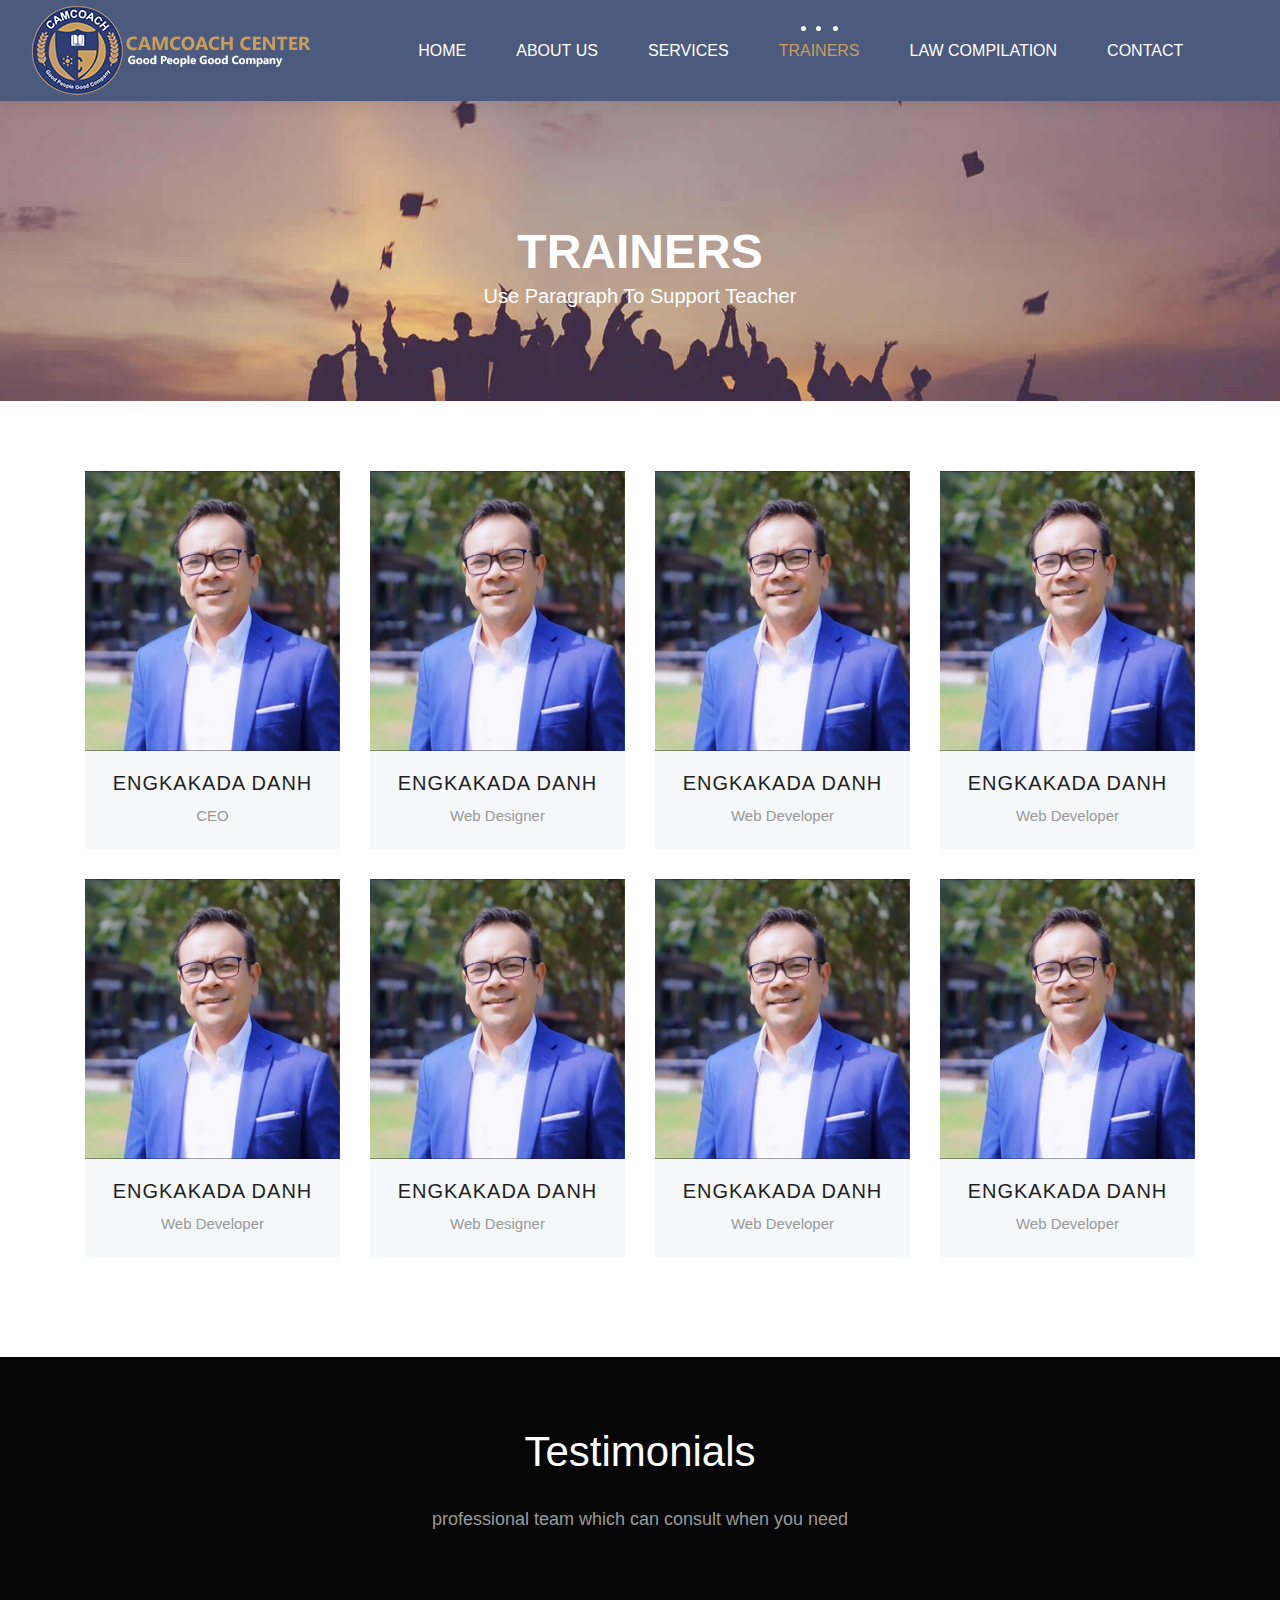
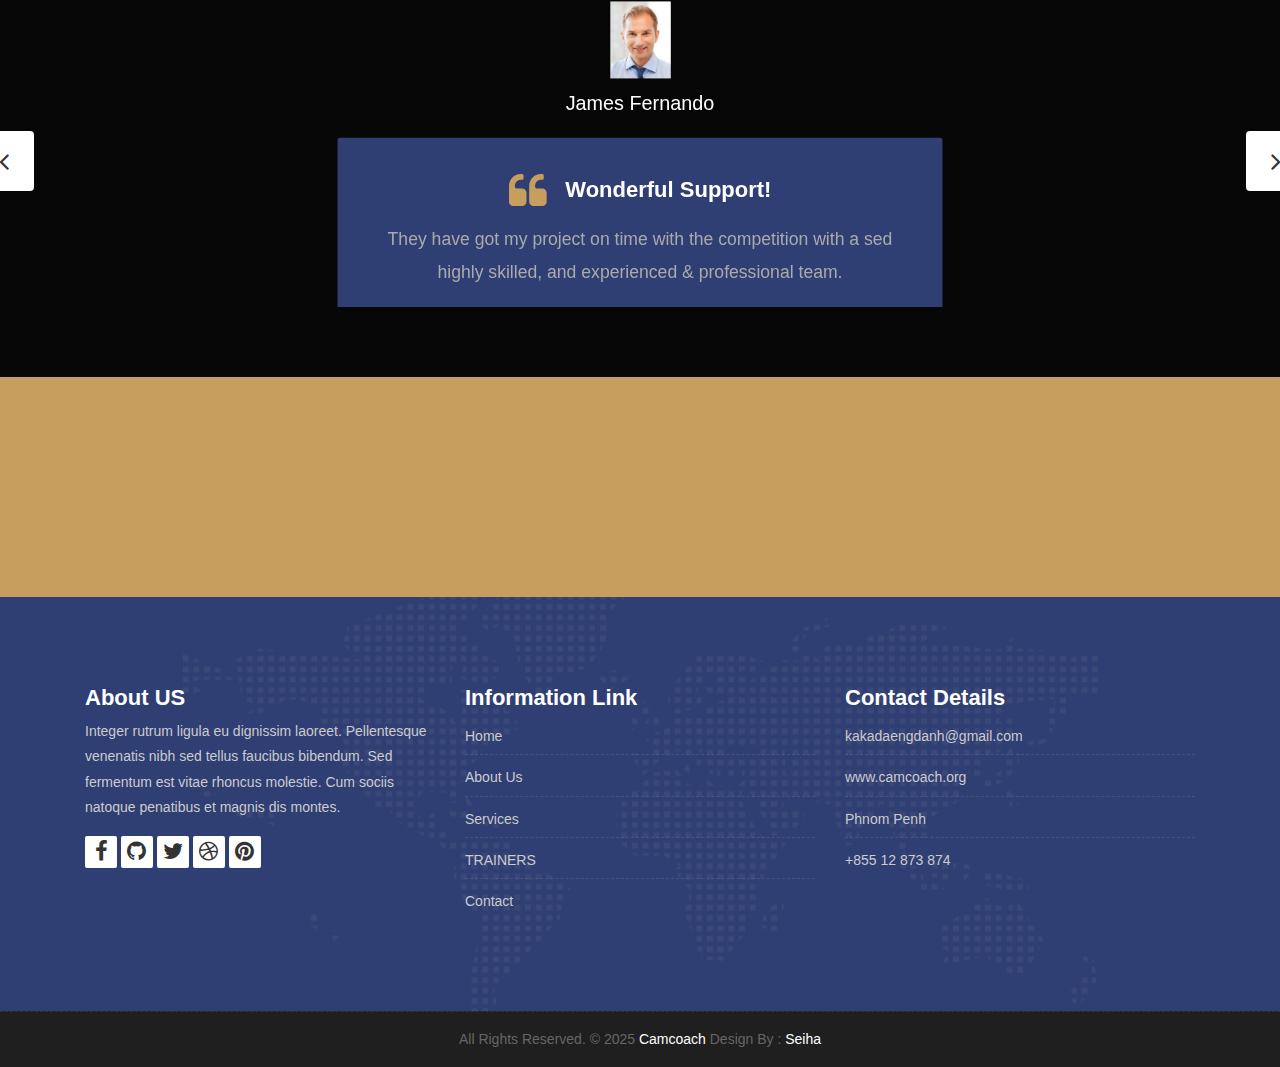
<file: teachers.html>
<!DOCTYPE html>
<html lang="en">

    <!-- Basic -->
    <meta charset="utf-8">
    <meta http-equiv="X-UA-Compatible" content="IE=edge">   
   
    <!-- Mobile Metas -->
    <meta name="viewport" content="width=device-width, initial-scale=1">
 
     <!-- Site Metas -->
     <title>camcoach - softskill training center</title>  
    <meta name="keywords" content="">
    <meta name="description" content="">
    <meta name="author" content="">

    <!-- Site Icons -->
    <link rel="shortcut icon" href="images/logotitle.png" type="image/x-icon" />
    <link rel="apple-touch-icon" href="images/logotitle.png">

    <!-- Bootstrap CSS -->
    <link rel="stylesheet" href="css/bootstrap.min.css">
    <!-- Site CSS -->
    <link rel="stylesheet" href="style.css">
    <!-- ALL VERSION CSS -->
    <link rel="stylesheet" href="css/versions.css">
    <!-- Responsive CSS -->
    <link rel="stylesheet" href="css/responsive.css">
    <!-- Custom CSS -->
    <link rel="stylesheet" href="css/custom.css">

    <!-- Modernizer for Portfolio -->
    <script src="js/modernizer.js"></script>

    <!--[if lt IE 9]>
      <script src="https://oss.maxcdn.com/libs/html5shiv/3.7.0/html5shiv.js"></script>
      <script src="https://oss.maxcdn.com/libs/respond.js/1.4.2/respond.min.js"></script>
    <![endif]-->

</head>
<body class="host_version"> 

	<!-- Modal -->
	<div class="modal fade" id="login" tabindex="-1" role="dialog" aria-labelledby="myModalLabel">
	  <div class="modal-dialog modal-dialog-centered modal-lg" role="document">
		<div class="modal-content">
			<div class="modal-header tit-up">
				<button type="button" class="close" data-dismiss="modal" aria-hidden="true">&times;</button>
				<h4 class="modal-title">Customer Login</h4>
			</div>
			<div class="modal-body customer-box">
				<!-- Nav tabs -->
				<ul class="nav nav-tabs">
					<li><a class="active" href="#Login" data-toggle="tab">Login</a></li>
					<li><a href="#Registration" data-toggle="tab">Registration</a></li>
				</ul>
				<!-- Tab panes -->
				<div class="tab-content">
					<div class="tab-pane active" id="Login">
						<form role="form" class="form-horizontal">
							<div class="form-group">
								<div class="col-sm-12">
									<input class="form-control" id="email1" placeholder="Name" type="text">
								</div>
							</div>
							<div class="form-group">
								<div class="col-sm-12">
									<input class="form-control" id="exampleInputPassword1" placeholder="Email" type="email">
								</div>
							</div>
							<div class="row">
								<div class="col-sm-10">
									<button type="submit" class="btn btn-light btn-radius btn-brd grd1">
										Submit
									</button>
									<a class="for-pwd" href="javascript:;">Forgot your password?</a>
								</div>
							</div>
						</form>
					</div>
					<div class="tab-pane" id="Registration">
						<form role="form" class="form-horizontal">
							<div class="form-group">
								<div class="col-sm-12">
									<input class="form-control" placeholder="Name" type="text">
								</div>
							</div>
							<div class="form-group">
								<div class="col-sm-12">
									<input class="form-control" id="email" placeholder="Email" type="email">
								</div>
							</div>
							<div class="form-group">
								<div class="col-sm-12">
									<input class="form-control" id="mobile" placeholder="Mobile" type="email">
								</div>
							</div>
							<div class="form-group">
								<div class="col-sm-12">
									<input class="form-control" id="password" placeholder="Password" type="password">
								</div>
							</div>
							<div class="row">							
								<div class="col-sm-10">
									<button type="button" class="btn btn-light btn-radius btn-brd grd1">
										Save &amp; Continue
									</button>
									<button type="button" class="btn btn-light btn-radius btn-brd grd1">
										Cancel</button>
								</div>
							</div>
						</form>
					</div>
				</div>
			</div>
		</div>
	  </div>
	</div>

    <!-- LOADER -->
	<div id="preloader">
		<div class="loader-container">
			<div class="progress-br float shadow">
				<div class="progress__item"></div>
			</div>
		</div>
	</div>
	<!-- END LOADER -->	

    <!-- Start header -->
	<header class="top-navbar">
		<nav class="navbar navbar-expand-lg navbar-light bg-light">
			<div class="container-fluid">
				<a class="navbar-brand" href="index.html">
					<img class="img-fluid" src="images/logo1.png"  alt="" />
				</a>
				<button class="navbar-toggler" type="button" data-toggle="collapse" data-target="#navbars-host" aria-controls="navbars-rs-food" aria-expanded="false" aria-label="Toggle navigation">
					<span class="icon-bar"></span>
                    <span class="icon-bar"></span>
                    <span class="icon-bar"></span>
				</button>
				<div class="collapse navbar-collapse" id="navbars-host">
					<ul class="navbar-nav ml-auto">
						<li class="nav-item"><a class="nav-link" href="index.html">Home</a></li>
						<li class="nav-item"><a class="nav-link" href="about.html">About&nbspUs</a></li>
						<li class="nav-item dropdown">
							<a class="nav-link dropdown-toggle" href="#" id="dropdown-a" data-toggle="dropdown">Services</a>
							<div class="dropdown-menu" aria-labelledby="dropdown-a" style="font-size:14px">
								<a class="dropdown-item" href="softskill.html">Soft Skills & Labour Law Training </a>
								<a class="dropdown-item" href="#">Organizational Development & Appraisal</a>
								<a class="dropdown-item" href="iso assessment.html">ISO Assessment</a>
                                <a class="dropdown-item" href="course-grid-4.html">Labour and Business Compliance </a>
                                <a class="dropdown-item" href="recruit.html">Recruitment & Outsourcing (local and overseas) </a>
                                <a class="dropdown-item" href="#"> Web Development and IT Training </a>
                                <a class="dropdown-item" href="#">Policies Development (HR and International Standards) </a>
                                <a class="dropdown-item" href="#">Event Planning</a>
                            
							</div>
						</li>
						
						<li class="nav-item active"><a class="nav-link" href="teachers.html">TRAINERS</a></li>
						<li class="nav-item"><a class="nav-link" href="lawcompul.html">Law Compilation</a></li>
						<li class="nav-item"><a class="nav-link" href="contact.html">Contact</a></li>
					</ul>
					
				</div>
			</div>
		</nav>
	</header>
	<!-- End header -->
	
	<div class="all-title-box">
		<div class="container text-center">
			<h1>TRAINERS<span class="m_1">Use Paragraph to support Teacher</span></h1>
		</div>
	</div>
	
	<div id="teachers" class="section wb">
        <div class="container">
            <div class="row">
				<div class="col-lg-3 col-md-6 col-12">
					<div class="our-team">
						<div class="team-img">
							<img class="img-fluid" src="images/team-01.jpg">
							<div class="social">
								<ul>
									<li><a href="#" class="fa fa-facebook"></a></li>
									<li><a href="#" class="fa fa-twitter"></a></li>
									<li><a href="#" class="fa fa-linkedin"></a></li>
									
								</ul>
							</div>
						</div>
						<div class="team-content">
							<h3 class="title">EngKakada Danh</h3>
							<span class="post">CEO</span>
						</div>
					</div>
				</div>

				<div class="col-lg-3 col-md-6 col-12">
					<div class="our-team">
						<div class="team-img">
							<img class="img-fluid" src="images/team-01.jpg">
							<div class="social">
								<ul>
									<li><a href="#" class="fa fa-facebook"></a></li>
									<li><a href="#" class="fa fa-twitter"></a></li>
									<li><a href="#" class="fa fa-linkedin"></a></li>
									<li><a href="#" class="fa fa-skype"></a></li>
								</ul>
							</div>
						</div>
						<div class="team-content">
							<h3 class="title">EngKakada Danh</h3>
							<span class="post">Web Designer</span>
						</div>
					</div>
				</div>

				<div class="col-lg-3 col-md-6 col-12">
					<div class="our-team">
						<div class="team-img">
							<img class="img-fluid" src="images/team-01.jpg">
							<div class="social">
								<ul>
									<li><a href="#" class="fa fa-facebook"></a></li>
									<li><a href="#" class="fa fa-twitter"></a></li>
									<li><a href="#" class="fa fa-linkedin"></a></li>
									
								</ul>
							</div>
						</div>
						<div class="team-content">
							<h3 class="title">EngKakada Danh</h3>
							<span class="post">Web Developer</span>
						</div>
					</div>
				</div>

				<div class="col-lg-3 col-md-6 col-12">
					<div class="our-team">
						<div class="team-img">
							<img class="img-fluid" class="img-fluid" src="images/team-01.jpg">
							<div class="social">
								<ul>
									<li><a href="#" class="fa fa-facebook"></a></li>
									<li><a href="#" class="fa fa-twitter"></a></li>
									<li><a href="#" class="fa fa-linkedin"></a></li>
									
								</ul>
							</div>
						</div>
						<div class="team-content">
							<h3 class="title">EngKakada Danh</h3>
							<span class="post">Web Developer</span>
						</div>
					</div>
				</div>
				
				<div class="col-lg-3 col-md-6 col-12">
					<div class="our-team">
						<div class="team-img">
							<img class="img-fluid" src="images/team-01.jpg">
							<div class="social">
								<ul>
									<li><a href="#" class="fa fa-facebook"></a></li>
									<li><a href="#" class="fa fa-twitter"></a></li>
									<li><a href="#" class="fa fa-linkedin"></a></li>
									<!--<li><a href="#" class="fa fa-skype"></a></li>--->
								</ul>
							</div>
						</div>
						<div class="team-content">
							<h3 class="title">EngKakada Danh</h3>
							<span class="post">Web Developer</span>
						</div>
					</div>
				</div>

				<div class="col-lg-3 col-md-6 col-12">
					<div class="our-team">
						<div class="team-img">
							<img class="img-fluid" src="images/team-01.jpg">
							<div class="social">
								<ul>
									<li><a href="#" class="fa fa-facebook"></a></li>
									<li><a href="#" class="fa fa-twitter"></a></li>
									<li><a href="#" class="fa fa-linkedin"></a></li>
									
								</ul>
							</div>
						</div>
						<div class="team-content">
							<h3 class="title">EngKakada Danh</h3>
							<span class="post">Web Designer</span>
						</div>
					</div>
				</div>

				<div class="col-lg-3 col-md-6 col-12">
					<div class="our-team">
						<div class="team-img">
							<img class="img-fluid" src="images/team-01.jpg">
							<div class="social">
								<ul>
									<li><a href="#" class="fa fa-facebook"></a></li>
									<li><a href="#" class="fa fa-twitter"></a></li>
									<li><a href="#" class="fa fa-linkedin"></a></li>
									
								</ul>
							</div>
						</div>
						<div class="team-content">
							<h3 class="title">EngKakada Danh</h3>
							<span class="post">Web Developer</span>
						</div>
					</div>
				</div>

				<div class="col-lg-3 col-md-6 col-12">
					<div class="our-team">
						<div class="team-img">
							<img class="img-fluid" src="images/team-01.jpg">
							<div class="social">
								<ul>
									<li><a href="#" class="fa fa-facebook"></a></li>
									<li><a href="#" class="fa fa-twitter"></a></li>
									<li><a href="#" class="fa fa-linkedin"></a></li>
									<!--<li><a href="#" class="fa fa-skype"></a></li>-->
								</ul>
							</div>
						</div>
						<div class="team-content">
							<h3 class="title">EngKakada Danh</h3>
							<span class="post">Web Developer</span>
						</div>
					</div>
				</div>
            </div><!-- end row -->
        </div><!-- end container -->
    </div><!-- end section -->	

    <div id="testimonials" class="parallax section db parallax-off" style="background-image:url('images/success.jpg');">
        <div class="container">
            <div class="section-title text-center">
                <h3>Testimonials</h3>
                <p>professional team which can consult when you need </p>
            </div><!-- end title -->

            <div class="row">
                <div class="col-md-12 col-sm-12">
                    <div class="testi-carousel owl-carousel owl-theme">
                        <div class="testimonial clearfix">
							<div class="testi-meta">
                                <img class="img-fluid" src="images/team-03.png" alt="" class="img-fluid">
                                <h4>James Fernando </h4>
                            </div>
                            <div class="desc">
                                <h3><i class="fa fa-quote-left"></i> Wonderful Support!</h3>
                                <p class="lead">They have got my project on time with the competition with a sed highly skilled, and experienced & professional team.</p>
                            </div>
                            <!-- end testi-meta -->
                        </div>
                        <!-- end testimonial -->

                        <div class="testimonial clearfix">
							<div class="testi-meta">
                                <img class="img-fluid" src="images/testi_02.png" alt="" class="img-fluid">
                                <h4>Jacques Philips </h4>
                            </div>
                            <div class="desc">
                                <h3><i class="fa fa-quote-left"></i> Awesome Services!</h3>
                                <p class="lead">Explain to you how all this mistaken idea of denouncing pleasure and praising pain was born and I will give you completed.</p>
                            </div>
                            <!-- end testi-meta -->
                        </div>
                        <!-- end testimonial -->

                        <div class="testimonial clearfix">
							<div class="testi-meta">
                                <img class="img-fluid" src="images/testi_03.png" alt="" class="img-fluid ">
                                <h4>Sengseiha Sam </h4>
                            </div>
                            <div class="desc">
                                <h3><i class="fa fa-quote-left"></i> Great & Talented Team!</h3>
                                <p class="lead">The master-builder of human happines no one rejects, dislikes avoids pleasure itself, because it is very pursue pleasure. </p>
                            </div>
                            <!-- end testi-meta -->
                        </div>
                        <!-- end testimonial -->
                        <div class="testimonial clearfix">
							<div class="testi-meta">
                                <img class="img-fluid" src="images/testi_02.png" alt="" class="img-fluid">
                                <h4>Venanda Mercy </h4>
                            </div>
                            <div class="desc">
                                <h3><i class="fa fa-quote-left"></i> Wonderful Support!</h3>
                                <p class="lead">They have got my project on time with the competition with a sed highly skilled, and experienced & professional team.</p>
                            </div>
                            <!-- end testi-meta -->
                        </div>
                        <!-- end testimonial -->

                        <div class="testimonial clearfix">
							<div class="testi-meta">
                                <img src="images/testi_02.png" alt="" class="img-fluid">
                                <h4>Jacques Philips </h4>
                            </div>
                            <div class="desc">
                                <h3><i class="fa fa-quote-left"></i> Awesome Services!</h3>
                                <p class="lead">Explain to you how all this mistaken idea of denouncing pleasure and praising pain was born and I will give you completed.</p>
                            </div>
                            <!-- end testi-meta -->
                        </div>
                        <!-- end testimonial -->

                        <div class="testimonial clearfix">
							<div class="testi-meta">
                                <img src="images/team2.jpg" alt="" class="img-fluid">
                                <h4>Sengseiha Sam </h4>
                            </div>
                            <div class="desc">
                                <h3><i class="fa fa-quote-left"></i> Great & Talented Team!</h3>
                                <p class="lead">The master-builder of human happines no one rejects, dislikes avoids pleasure itself, because it is very pursue pleasure. </p>
                            </div>
                            <!-- end testi-meta -->
                        </div><!-- end testimonial -->
                    </div><!-- end carousel -->
                </div><!-- end col -->
            </div><!-- end row -->
        </div><!-- end container -->
    </div><!-- end section -->

    <div class="parallax section dbcolor">
        <div class="container">
            <div class="row logos">
				<div class="col-md-2 col-sm-2 col-xs-6 wow fadeInUp">
                    <a href="#"><img style="height:80px;width:auto;" src="images/logo_01.jpg" alt="" class="img-repsonsive"></a>
                </div>
                <div class="col-md-2 col-sm-2 col-xs-6 wow fadeInUp">
                    <a href="#"><img src="images/logo2.png" style="height: 80px;width: auto;" alt="" class="img-repsonsive"></a>
                </div>
                <div class="col-md-2 col-sm-2 col-xs-6 wow fadeInUp">
                    <a href="#"><img src="images/logo3.png" style="width:auto; height:80px;" class="img-repsonsive"></a>
                </div>
                <div class="col-md-2 col-sm-2 col-xs-6 wow fadeInUp">
                    <a href="#"><img src="images/logo_04.png" alt="" class="img-repsonsive"></a>
                </div>
                <div class="col-md-2 col-sm-2 col-xs-6 wow fadeInUp">
                    <a href="#"><img src="images/logo_05.png" alt="" class="img-repsonsive"></a>
                </div>
                <div class="col-md-2 col-sm-2 col-xs-6 wow fadeInUp">
                    <a href="#"><img src="images/logo_06.png" alt="" class="img-repsonsive"></a>
                </div>
            </div><!-- end row -->
        </div><!-- end container -->
    </div><!-- end section -->

    <footer class="footer">
        <div class="container">
            <div class="row">
                <div class="col-lg-4 col-md-4 col-xs-12">
                    <div class="widget clearfix">
                        <div class="widget-title">
                            <h3>About US</h3>
                        </div>
                        <p> Integer rutrum ligula eu dignissim laoreet. Pellentesque venenatis nibh sed tellus faucibus bibendum. Sed fermentum est vitae rhoncus molestie. Cum sociis natoque penatibus et magnis dis montes.</p>
                        <div class="footer-right">
							<ul class="footer-links-soi">
								<li><a href="#"><i class="fa fa-facebook"></i></a></li>
								<li><a href="#"><i class="fa fa-github"></i></a></li>
								<li><a href="#"><i class="fa fa-twitter"></i></a></li>
								<li><a href="#"><i class="fa fa-dribbble"></i></a></li>
								<li><a href="#"><i class="fa fa-pinterest"></i></a></li>
							</ul><!-- end links -->
						</div>
                    </div><!-- end clearfix -->
                </div><!-- end col -->

				<div class="col-lg-4 col-md-4 col-xs-12">
                    <div class="widget clearfix">
                        <div class="widget-title">
                            <h3>Information Link</h3>
                        </div>
                        <ul class="footer-links">
                            <li><a href="#">Home</a></li>
                            <li><a href="#">About Us</a></li>
                            <li><a href="#">Services</a></li>
							<li><a href="#">TRAINERS</a></li>
							<li><a href="#">Contact</a></li>
                        </ul><!-- end links -->
                    </div><!-- end clearfix -->
                </div><!-- end col -->
				
                <div class="col-lg-4 col-md-4 col-xs-12">
                    <div class="widget clearfix">
                        <div class="widget-title">
                            <h3>Contact Details</h3>
                        </div>

                        <ul class="footer-links">
                            <li><a href="mailto:#"> kakadaengdanh@gmail.com</a></li>
                            <li><a href="#">www.camcoach.org</a></li>
                            <li>Phnom Penh</li>
                            <li>+855 12 873 874</li>
                        </ul><!-- end links -->
                    </div><!-- end clearfix -->
                </div><!-- end col -->
				
            </div><!-- end row -->
        </div><!-- end container -->
    </footer><!-- end footer -->

    <div class="copyrights">
        <div class="container">
            <div class="footer-distributed">
                <div class="footer-center">                   
					<p class="footer-company-name">All Rights Reserved. &copy; 2025 <a href="#">Camcoach</a> Design By : <a href="https://camcoach.org">Seiha</a></p>
                </div>
            </div>
        </div><!-- end container -->
    </div><!-- end copyrights -->
<!--
    <a href="#" id="scroll-to-top" class="dmtop global-radius"><i class="fa fa-angle-up"></i></a>
-->
    <!-- ALL JS FILES -->
    <script src="js/all.js"></script>
    <!-- ALL PLUGINS -->
    <script src="js/custom.js"></script>

</body>
</html>
</file>
<file: style.css>
/*------------------------------------------------------------------
    IMPORT FONTS
-------------------------------------------------------------------*/

@import url('https://fonts.googleapis.com/css?family=Rubik:300,300i,400,400i,500,500i,700,700i,900,900i');

/*------------------------------------------------------------------
    IMPORT FILES
-------------------------------------------------------------------*/

@import url(css/animate.css);
@import url(css/animate.min.css);
@import url(css/bootstrap-touch-slider.css);
@import url(css/flaticon.css);
@import url(css/timeline.min.css);
@import url(css/prettyPhoto.css);
@import url(css/owl.carousel.css);
@import url(css/font-awesome.min.css);

/*------------------------------------------------------------------
    SKELETON
-------------------------------------------------------------------*/

body {
    color: #333333;
    font-size: 14px;
    font-family: 'arial', sans-serif;
    line-height: 1.80857;
}

body.demos .section {
    background: url(images/bg.png) repeat top center #f2f3f5;
}

body.demos .section-title img {
    max-width: 280px;
    display: block;
    margin: 10px auto;
}

body.demos .service-widget h3 {
    border-bottom: 1px solid #ededed;
    font-size: 18px;
    padding: 20px 0;
    background-color: #ffffff;
}

body.demos .service-widget {
    margin: 0 0 30px;
    padding: 30px;
    background-color: #fff
}

body.demos .container-fluid {
    max-width: 1080px
}

html, body{
	height: 100%;
}


a {
    color: #1f1f1f;
    text-decoration: none !important;
    outline: none !important;
    -webkit-transition: all .3s ease-in-out;
    -moz-transition: all .3s ease-in-out;
    -ms-transition: all .3s ease-in-out;
    -o-transition: all .3s ease-in-out;
    transition: all .3s ease-in-out;
}

h1,
h2,
h3,
h4,
h5,
h6 {
    letter-spacing: 0;
    font-weight: normal;
    position: relative;
    padding: 0 0 10px 0;
    font-weight: normal;
    line-height: 120% !important;
    color: #1f1f1f;
    margin: 0
}

h1 {
    font-size: 24px
}

h2 {
    font-size: 22px
}

h3 {
    font-size: 18px
}

h4 {
    font-size: 16px
}

h5 {
    font-size: 14px
}

h6 {
    font-size: 13px
}

h1 a,
h2 a,
h3 a,
h4 a,
h5 a,
h6 a {
    color: #212121;
    text-decoration: none!important;
    opacity: 1
}

h1 a:hover,
h2 a:hover,
h3 a:hover,
h4 a:hover,
h5 a:hover,
h6 a:hover {
    opacity: .8
}

a {
    color: #1f1f1f;
    text-decoration: none;
    outline: none;
}

a,
.btn {
    text-decoration: none !important;
    outline: none !important;
    -webkit-transition: all .3s ease-in-out;
    -moz-transition: all .3s ease-in-out;
    -ms-transition: all .3s ease-in-out;
    -o-transition: all .3s ease-in-out;
    transition: all .3s ease-in-out;
}

.btn-custom {
    margin-top: 20px;
    background-color: transparent !important;
    border: 2px solid #ddd;
    padding: 12px 40px;
    font-size: 16px;
}

.lead {
    font-size: 18px;
    line-height: 30px;
    color: #767676;
    margin: 0;
    padding: 0;
}

blockquote {
    margin: 20px 0 20px;
    padding: 30px;
}


/*------------------------------------------------------------------
    WP CORE
-------------------------------------------------------------------*/

.first {
    clear: both
}

.last {
    margin-right: 0
}

.alignnone {
    margin: 5px 20px 20px 0;
}

.aligncenter,
div.aligncenter {
    display: block;
    margin: 5px auto 5px auto;
}

.alignright {
    float: right;
    margin: 10px 0 20px 20px;
}

.alignleft {
    float: left;
    margin: 10px 20px 20px 0;
}

a img.alignright {
    float: right;
    margin: 10px 0 20px 20px;
}

a img.alignnone {
    margin: 10px 20px 20px 0;
}

a img.alignleft {
    float: left;
    margin: 10px 20px 20px 0;
}

a img.aligncenter {
    display: block;
    margin-left: auto;
    margin-right: auto
}

.wp-caption {
    background: #fff;
    border: 1px solid #f0f0f0;
    max-width: 96%;
    /* Image does not overflow the content area */
    padding: 5px 3px 10px;
    text-align: center;
}

.wp-caption.alignnone {
    margin: 5px 20px 20px 0;
}

.wp-caption.alignleft {
    margin: 5px 20px 20px 0;
}

.wp-caption.alignright {
    margin: 5px 0 20px 20px;
}

.wp-caption img {
    border: 0 none;
    height: auto;
    margin: 0;
    max-width: 98.5%;
    padding: 0;
    width: auto;
}

.wp-caption p.wp-caption-text {
    font-size: 11px;
    line-height: 17px;
    margin: 0;
    padding: 0 4px 5px;
}


/* Text meant only for screen readers. */

.screen-reader-text {
    clip: rect(1px, 1px, 1px, 1px);
    position: absolute !important;
    height: 1px;
    width: 1px;
    overflow: hidden;
}

.screen-reader-text:focus {
    background-color: #f1f1f1;
    border-radius: 3px;
    box-shadow: 0 0 2px 2px rgba(0, 0, 0, 0.6);
    clip: auto !important;
    color: #21759b;
    display: block;
    font-size: 14px;
    font-size: 0.875rem;
    font-weight: bold;
    height: auto;
    left: 5px;
    line-height: normal;
    padding: 15px 23px 14px;
    text-decoration: none;
    top: 5px;
    width: auto;
    z-index: 100000;
    /* Above WP toolbar. */
}

/*------------------------------------------------------------------
    LOADER
-------------------------------------------------------------------*/

.loader-container {
  position: absolute;
  top: 0;
  left: 0;
  width: 100%;
  height: 100%;
  z-index:8888;
}
.loader-container:before {
  content: '';
  position: absolute;
  top: 0;
  left: 0;
  width: 100%;
  height: 50%;
  background: #c89e5f;
  z-index: -1;
  transition: top 1.2s linear 3.1s;
}
.loader-container:after {
  content: '';
  position: absolute;
  bottom: 0;
  left: 0;
  width: 100%;
  height: 50%;
  background: #c89e5f;
  z-index: -1;
  transition: bottom 1.2s linear 3.1s;
}
.loader-container.done:before {
  top: -50%;
}
.loader-container.done:after {
  bottom: -50%;
}

.progress-br {
  position: absolute;
  top: 50%;
  left: 50%;
  transform: translateX(-50%) translateY(-50%);
  transform-origin: center;
}
.progress-br .progress__item {
  text-align: center;
  width: 100px;
  height: 100px;
  line-height: 100px;
  border: 2px solid #fff;
  border-radius: 50%;
}
.progress-br .progress__item:before {
  content: '';
  position: absolute;
  top: 0;
  left: 50%;
  margin-top: -3px;
  margin-left: 0px;
  width: 50px;
  height: 50px;
  border-top: solid 10px #fff;
  border-right: solid 10px #fff;
  border-top-right-radius: 100%;
  transform-origin: left bottom;
  -webkit-animation: spin 3s linear infinite;
}
.progress-br.float .progress__item:before {
  border-top-width: 50px;
  margin-top: 0px;
  height: 50px;
}

.progress-br.float.shadow:before {
  border-top-width: 50px;
  margin-top: -50px;
  height: 50px;
}
.progress-br.shadow:before {
  content: '';
  position: absolute;
  top: 50%;
  left: 50%;
  margin: -50px 0 0 50px;
  width: 50px;
  height: 50px;
  border-top: solid 10px #2f3e73;
  border-right: solid 10px #2f3e73;
  border-top-right-radius: 100%;
  z-index: -1;
  transform-origin: left bottom;
  -webkit-animation: spin 3s linear infinite;
}
.progress-br.shadow:after {
  content: '';
  position: absolute;
  top: 50%;
  left: 50%;
  width: 100px;
  height: 100px;
  color: #2f3e73;
  text-align: center;
  line-height: 100px;
  border: 2px solid #2f3e73;
  border-radius: 50%;
  margin: -50px 0 0 -0px;
  z-index: -1;
  transform-origin: center;
}
.progress-br.done .progress__item {
  opacity: 0;
  -webkit-animation: done 3.1s;
  transition: opacity 0.3s linear 3.1s;
}
.progress-br.done .progress__item:before {
  display: none;
}
.progress-br.done:before {
  display: none;
}
.progress-br.done:after {
  opacity: 0;
  -webkit-animation: done 3.1s;
  transition: opacity 0.15s linear 3.1s;
}

@-webkit-keyframes done {
  10% {
    transform: scale(1.1);
  }
  20% {
    transform: scale(0.9);
  }
  30% {
    transform: scale(1.07);
  }
  40% {
    transform: scale(0.93);
  }
  50% {
    transform: scale(1.04);
  }
  60% {
    transform: scale(0.97);
  }
  80% {
    transform: scale(1.01);
  }
  90% {
    transform: scale(0.99);
  }
  100% {
    transform: scale(1);
  }
}
@-webkit-keyframes spin {
  100% {
    -webkit-transform: rotate(360deg);
  }
}

.shadow{
	box-shadow: none !important;
}

/*------------------------------------------------------------------
    HEADER
-------------------------------------------------------------------*/


.top-navbar .bg-light{
	background: #4c5a7d !important;
}

.top-navbar .navbar-light .navbar-nav .nav-link{
	color:#ffffff;
	font-size: 16px;
	font-weight: 500;
   
   
}


.top-navbar .navbar-light .navbar-nav .nav-item{
	position: relative;
	display: inline-block;
	padding: 15px 0px;
	margin: 0px 25px;
  
   

 
}
.nav-item{
  
    right: 5%;

}


.top-navbar .navbar-light .navbar-nav .nav-item .nav-link{
	padding: 6px 0px;
	position: relative;
	display: block;
	line-height: 30px;
	letter-spacing: 0px;
	text-transform: uppercase;
}


.top-navbar .navbar-light .navbar-nav .nav-item::after {
    position: absolute;
    content: '';
    left: 50%;
    bottom: auto;
    top: 11px;
    width: 5px;
	height: 5px;
    opacity: 0;
    margin-left: -3px;
    background-color: #ffffff;
	border-radius: 50px;
    -webkit-transform: translateY(0px);
    transform: translateY(0px);
    transition: all 900ms ease;
    -webkit-transition: all 900ms ease;
    -ms-transition: all 900ms ease;
    -o-transition: all 900ms ease;
    -moz-transition: all 900ms ease;
}

.top-navbar .navbar-light .navbar-nav .nav-item .nav-link::before {
    position: absolute;
    content: '';
    left: 0%;
    bottom: auto;
    top: -4px;
    width: 5px;
	height: 5px;
	border-radius: 50px;
    opacity: 0;
    margin-left: -10px;
    background-color: #ffffff;
    -webkit-transform: translateY(0px);
    transform: translateY(0px);
    transition: all 900ms ease;
    -webkit-transition: all 900ms ease;
    -ms-transition: all 900ms ease;
    -o-transition: all 900ms ease;
    -moz-transition: all 900ms ease;
}

.top-navbar .navbar-light .navbar-nav .nav-item .nav-link::after {
    position: absolute;
    content: '';
    right: 0%;
    left: auto;
    bottom: auto;
    top: -4px;
    width: 5px;
	height: 5px;
	border-radius: 50px;
	border: none !important;
    opacity: 0;
    margin-right: -11px;
    background-color: #ffffff;
    transition: all 900ms ease;
    -webkit-transition: all 900ms ease;
    -ms-transition: all 900ms ease;
    -o-transition: all 900ms ease;
    -moz-transition: all 900ms ease;
}

.top-navbar .navbar-light .navbar-nav .nav-item.active::after{
	opacity: 1;
}

.top-navbar .navbar-light .navbar-nav .nav-item.active .nav-link::before {
	opacity: 1;
	left: 40%;
}
.top-navbar .navbar-light .navbar-nav .nav-item.active .nav-link{
	color: #c89e5f;
}
.top-navbar .navbar-light .navbar-nav .nav-item.active .nav-link::after{
	opacity: 1;
	right: 40%;
}

.top-navbar .navbar-light .navbar-nav .nav-item:hover::after{
	opacity: 1;
}

.top-navbar .navbar-light .navbar-nav .nav-item .nav-link:hover::before{
	opacity: 1;
	left: 40%;
}
.top-navbar .navbar-light .navbar-nav .nav-item .nav-link:hover{
	color: #eea412;
}
.top-navbar .navbar-light .navbar-nav .nav-item .nav-link:hover::after{
	opacity: 1;
	right: 40%;
}

.dropdown:hover>.dropdown-menu {
  display: block;
}

.dropdown>.dropdown-toggle:active {
    pointer-events: none;
}

.dropdown:hover>.dropdown-menu .dropdown-item{
	padding-left: 10px;
}


.top-navbar.fixed-menu .bg-light {
    position: fixed;
    top: 0;
    width: 100%;
    z-index: 9999;
    visibility: visible;
    transform: translate(0,0) scale(1);
    transition: .3s;
}

.top-navbar .bg-light {
    padding-top: 0px;
    padding-bottom: 0px;
    box-shadow: 0 0 18px 0 rgba(0,0,0,.12);
}


.top-navbar .navbar-light .navbar-nav li .dropdown-menu {
    box-shadow: 0 2px 12px 0 rgba(0,0,0,.12);
    border: none;
    border-radius: 0px;
    margin: 0px;
	padding: 0px;
}

.top-navbar .navbar-light .navbar-nav li .dropdown-menu a:hover{
	background: #c89e5f;
	color: #ffffff;
}

.navbar-right li a{
	position: relative;
	font-size: 18px;
	display: inline-block;
}
.navbar-right li a,
.navbar-right li a.hover-btn-new::after {
	-webkit-transition: all 0.3s;
	-moz-transition: all 0.3s;
	-o-transition: all 0.3s;
	transition: all 0.3s;
}

.navbar-right li a.hover-btn-new::before,
.navbar-right li a.hover-btn-new::after {
  background: #c89e5f;
  content: '';
  position: absolute;
  z-index: 1;
}

.navbar-right li a.hover-btn-new:hover span {
  color: #ffffff;
}
.navbar-right li a.hover-btn-new::before {
  height: 100%;
  left: 0;
  top: 0;
  width: 100%;
}
.navbar-right li a.hover-btn-new::after {
  background: #ffffff !important;
  height: 100%;
  left: 0;
  top: 0;
  width: 100%;
}
.navbar-right li a.hover-btn-new span{
	position: relative;
	z-index: 2;
	color: #333333;
}
.navbar-right li a.hover-btn-new:hover:after {
  height: 0;
  left: 50%;
  top: 50%;
  width: 0;
}


.navbar-toggler{
	background: #ffffff;
	border-radius: 0px;
	padding: 10px 10px;
   
}

.navbar-toggler .icon-bar {
    display: block;
    width: 22px;
    height: 2px;
    border-radius: 1px;
	background: #333333;
}
.navbar-toggler .icon-bar + .icon-bar {
    margin-top: 4px;

}

.navbar-toggler:hover{
	background: #c89e5f;
}

.navbar-toggler:hover .icon-bar{
	background: #ffffff;
}


.box-slider{
	height: 100%;
}


.box-slider .carousel-control-prev{
	border-radius: 2px;
	background:#c89e5f;
	position: absolute;
	left: 0px;
	font-size: 38px;
	top: 50%;
	width: 60px;
	height: 60px;
	line-height: 20px;
	opacity: 1;
}
.box-slider .carousel-control-next{
	border-radius: 2px;
	background: #c89e5f;
	position: absolute;
	right: 0px;
	font-size: 38px;
	top: 50%;
	width: 60px;
	height: 60px;
	line-height: 20px;
	opacity: 1;
}

.first-section .big-tagline a{
	background: none;
	position: relative;
	display: inline-block;
	font-size: 18px;
	color: #333333;
	font-weight: 500;
}


.big-tagline a,
.big-tagline a.hover-btn-new::after {
	-webkit-transition: all 0.3s;
	-moz-transition: all 0.3s;
	-o-transition: all 0.3s;
	transition: all 0.3s;
}

.big-tagline a.hover-btn-new::before,
.big-tagline a.hover-btn-new::after {
  background: #fff;
  content: '';
  position: absolute;
  z-index: 1;
}

.big-tagline a.hover-btn-new:hover span {
  color: #c89e5f;
}

.hover-btn-new::before {
  height: 100%;
  left: 0;
  top: 0;
  width: 100%;
}

.hover-btn-new::after {
  background: #c89e5f !important;
  height: 100%;
  left: 0;
  top: 0;
  width: 100%;
}
.hover-btn-new span{
	position: relative;
	z-index: 2;
}

.hover-btn-new:hover:after {
  height: 0;
  left: 50%;
  top: 50%;
  width: 0;
}


.first-section .big-tagline a:hover{
	color: #333333;
}
.box-slider .carousel-inner{
	height: 100%;
}
.box-slider .carousel-item{
	height: 100%;
	width: 100%;
}



/*------------------------------------------------------------------
    SECTIONS
-------------------------------------------------------------------*/

.dbcolor{
	background: #c89e5f;
    
}

.parallax {
    background-attachment: fixed;
    background-size: cover;
    padding: 120px 0;
    position: relative;
    width: 100%;
}

.parallax.parallax-off {
    background-attachment: fixed !important;
    display: block;
    overflow: hidden;
    position: relative;
    background-position: center center;
    vertical-align: sub;
    width: 100%;
    z-index: 2;
}

.no-scroll-xy {
    overflow: hidden !important;
    -webkit-transition: all .4s ease-in-out;
    -moz-transition: all .4s ease-in-out;
    -ms-transition: all .4s ease-in-out;
    -o-transition: all .4s ease-in-out;
    transition: all .4s ease-in-out;
}

.section {
    display: block;
    position: relative;
    overflow: hidden;
    padding: 70px 0;
}

.noover {
    overflow: visible;
}

.noover .btn-dark {
    border: 0 !important;
}

.nopad {
    padding: 0;
}

.nopadtop {
    padding-top: 0;
}

.section.wb {
    background-color: #ffffff;
}

.section.lb {
    background-color: #f2f3f5;
}

.section.db {
    background-color: #1f1f1f;
}

.section.color1 {
    background-color: #448AFF;
}
.section.cl {
	background-color: #2d3032;
}

.hover-btn-new{
	color: #ffffff;
	display: inline-block;
	font-weight: 400;
	line-height: 46px;
	padding: 0 17px;
	text-transform: uppercase;
	position: relative;
	border: 2px solid #fff;
	font-size: 14px;
	-webkit-transition: all 0.3s ease-in-out;
	-moz-transition: all 0.3s ease-in-out;
	-ms-transition: all 0.3s ease-in-out;
	-o-transition: all 0.3s ease-in-out;
	transition: all 0.3s ease-in-out;
	border-radius: 2px;
}

.orange{
	border-color: #c89e5f;
}

.first-section {
    position: relative;
    overflow: hidden;
    height: 100%;	
	vertical-align: middle;
}

.first-section::before {
    content: "";
    position: absolute;
    height: 100%;
    width: 100%;
	top: 0px;
	left: 0px;
    display: block;
    background: rgba(0,0,0,0.5);
}

.first-section h2 {
    color: #ffffff;
    font-size: 68px;
    font-weight: 300;
    text-transform: capitalize;
    display: block;
    margin: 0;
    padding: 0 0 30px;
    position: relative;
}

.first-section h2 strong{
	color: #c89e5f;
}

.first-section .lead {
    font-size: 21px;
    font-weight: 300;
    padding: 0 0 40px;
    margin: 0;
    line-height: inherit;
    color: #ffffff;
}

.macbookright {
    width: 980px;
    position: absolute;
    right: -15%;
    bottom: -6%;
}

.section-title {
    display: block;
    position: relative;
    margin-bottom: 60px;
}

.section-title p {
    color: #999;
    font-weight: 400;
    font-size: 18px;
    line-height: 33px;
    margin: 0;
}

.section-title h3 {
    font-size: 42px;
    font-weight: 500;
    line-height: 62px;
    margin: 0 0 25px;
    padding: 0;
    text-transform: none;
}

.section.colorsection p,
.section.colorsection h3,
.section.db h3 {
    color: #ffffff;
}


.box-slider .first-section{
	display: table;
	position: relative;
	width: 100%;
}
.dtab{
	display: table-cell;
	vertical-align: middle;
}


.page-section{
	padding: 70px 0px; 
}

.customwidget a{
	position: relative;
	padding: 13px 40px;
	font-size: 18px;
	display: inline-block;
}


.customwidget a,
.customwidget a.hover-btn-new::after {
	-webkit-transition: all 0.3s;
	-moz-transition: all 0.3s;
	-o-transition: all 0.3s;
	transition: all 0.3s;
}

.customwidget a.hover-btn-new::before,
.customwidget a.hover-btn-new::after {
  background: #9dc15b;
  content: '';
  position: absolute;
  z-index: 1;
}

.customwidget a.hover-btn-new:hover span {
  color: #333333;
}
.customwidget a.hover-btn-new::before {
  height: 100%;
  left: 0;
  top: 0;
  width: 100%;
}
.customwidget a.hover-btn-new::after {
  background: #333333 !important;
  height: 100%;
  left: 0;
  top: 0;
  width: 100%;
}
.customwidget a.hover-btn-new span{
	position: relative;
	z-index: 2;
	color: #fff;
}
.customwidget a.hover-btn-new:hover:after {
	height: 0;
	left: 50%;
	top: 50%;
	width: 0;
}
.message-box a{
	position: relative;
	font-size: 18px;
	display: inline-block;
}
.message-box a,
.message-box a.hover-btn-new::after {
	-webkit-transition: all 0.3s;
	-moz-transition: all 0.3s;
	-o-transition: all 0.3s;
	transition: all 0.3s;
}
.message-box a.hover-btn-new::before,
.message-box a.hover-btn-new::after {
	background: #c89e5f;
	content: '';
	position: absolute;
	z-index: 1;
}

.message-box a.hover-btn-new:hover span {
  color: #333333;
}
.message-box a.hover-btn-new::before {
  height: 100%;
  left: 0;
  top: 0;
  width: 100%;
}
.message-box a.hover-btn-new::after {
  background: #333333 !important;
  height: 100%;
  left: 0;
  top: 0;
  width: 100%;
}
.message-box a.hover-btn-new span{
	position: relative;
	z-index: 2;
	color: #fff;
}
.message-box a.hover-btn-new:hover:after {
  height: 0;
  left: 50%;
  top: 50%;
  width: 0;
}


.customwidget{
	margin-top: 30px;
}

.hmv-box{
	padding: 60px 0px; 
}
.inner-hmv{
	padding: 15px;
	box-shadow: 0 0px 10px rgba(0,0,0,.1);
	position: relative;
	overflow: hidden;
}
.icon-box-hmv{
	width: 100px;
	height: 100px;
	line-height: 100px;
	text-align: center;
	border: 3px solid #4babb1;
	border-radius: 6px;
	margin-bottom: 20px;
	-webkit-transition: all 0.3s;
	-moz-transition: all 0.3s;
	-o-transition: all 0.3s;
	transition: all 0.3s;
}
.icon-box-hmv i{
	font-size: 60px;
	color: #eea412;
}
.inner-hmv h3{
	font-size: 28px;
	color: #212121;
    font-weight: 500;
	margin-bottom: 20px;
	padding: 0px;
	-webkit-transition: all 0.3s;
	-moz-transition: all 0.3s;
	-o-transition: all 0.3s;
	transition: all 0.3s;
}
.inner-hmv p{
	margin: 0px;
}

.inner-hmv:hover .icon-box-hmv{
	border: 3px solid #c89e5f;
}
.inner-hmv:hover .icon-box-hmv i{
	color: #4babb1;
}
.inner-hmv:hover h3{
	color: #c89e5f;
}
.tr-pa{
	font-size: 170px;
	color: #fbfbfb;
    position: absolute;
    top: -20px;
    right: -10px;
    line-height: 125px;
	font-weight: 700;
	opacity: 0;
	-webkit-transition: all 0.3s;
	-moz-transition: all 0.3s;
	-o-transition: all 0.3s;
	transition: all 0.3s;
}
.inner-hmv:hover .tr-pa{
	opacity: 1;
	-webkit-transition: all 0.3s;
	-moz-transition: all 0.3s;
	-o-transition: all 0.3s;
	transition: all 0.3s;
}


/*------------------------------------------------------------------
    PORTFOLIO
-------------------------------------------------------------------*/

.item-h2,
.item-h1 {
    height: 100% !important;
    height: auto !important;
}

.isotope-item {
    z-index: 2;
    padding: 0;
}

.isotope-hidden.isotope-item {
    pointer-events: none;
    z-index: 1;
}

.isotope,
.isotope .isotope-item {
    /* change duration value to whatever you like */
    -webkit-transition-duration: 0.8s;
    -moz-transition-duration: 0.8s;
    transition-duration: 0.8s;
}

.isotope {
    -webkit-transition-property: height, width;
    -moz-transition-property: height, width;
    transition-property: height, width;
}

.isotope .isotope-item {
    -webkit-transition-property: -webkit-transform, opacity;
    -moz-transition-property: -moz-transform, opacity;
    transition-property: transform, opacity;
}

.portfolio-filter ul {
    padding: 0;
    z-index: 2;
    display: block;
    position: relative;
    margin: 0;
}

.portfolio-filter ul li {
    border-radius: 0;
    display: inline-block;
    margin: 0 5px 0 0;
    text-decoration: none;
    text-transform: uppercase;
    vertical-align: middle;
}

.portfolio-filter ul li:last-child:after {
    content: "";
}

.portfolio-filter ul li .btn-dark {
    box-shadow: none;
    background-color: transparent;
    border: 1px solid #e6e7e6 !important;
    color: #1f1f1f;
    font-weight: 400;
    font-size: 13px;
    padding: 10px 30px;
}

.da-thumbs {
    list-style: none;
    position: relative;
    padding: 0;
}

.da-thumbs .pitem {
    margin: 0;
    padding: 15px;
    position: relative;
}

.da-thumbs .pitem a,
.da-thumbs .pitem a img {
    display: block;
    position: relative;
}

.da-thumbs .pitem a {
    overflow: hidden;
}

.da-thumbs .pitem a div {
    position: absolute;
    background-color: rgba(0, 0, 0, 0.8);
    width: 100%;
    height: 100%;
}

.da-thumbs .pitem a div h3 {
    display: block;
    color: #ffffff;
    font-size: 20px;
    padding: 30px 15px;
    text-transform: capitalize;
    font-weight: normal;
}

.da-thumbs .pitem a div h3 small {
    display: block;
    color: #ffffff;
    margin-top: 5px;
    font-size: 13px;
    font-weight: 300;
}

.da-thumbs .pitem a div i {
    background-color: #1f1f1f;
    position: absolute;
    color: #ffffff !important;
    bottom: 0;
    font-size: 15px;
    z-index: 12;
    right: 0;
    width: 40px;
    height: 40px;
    line-height: 40px;
    text-align: center;
}


/*------------------------------------------------------------------
    TESTIMONIALS
-------------------------------------------------------------------*/

.logos img {
    margin: auto;
    display: block;
    text-align: center;
    width: 100%;
    opacity: 100;
}

.logos img:hover {
    opacity: 1;
}

.desc h3 i {
    color: #c89e5f;
    font-size: 37px;
    vertical-align: middle;
    margin-right: 12px;
}

.desc {
    padding: 30px;
    position: relative;
    background:#2f3e73;
    border: none;
	border-radius: 2px;
}

.testi-meta {
    display: block;
    margin-top: 20px;
	margin-bottom: 20px;
}

.testi-meta img{
	display: inline-block !important; 
}
#testimonials{
	position: relative;
}
#testimonials:before{
	background: rgba(0,0,0,0.8);
	content: "";
	position: absolute;
	top: 0px;
	left: 0px;
	width: 100%;
	height: 100%;
}
.testimonial h4 {
    font-size: 18px;
    color: #ffffff;
    padding: 13px 0 0;
}

.testimonial img {
    max-width: 55px;
}

.testimonial small {
    margin-top: 7px;
    font-size: 16px;
    display: block;
}

.testimonial {
    background-color: transparent;
	max-width: 550px;
	width: 100%;
	margin: 0 auto;
	text-align: center;
}

.testimonial h3 {
    padding: 0 0 10px;
    font-size: 20px;
    font-weight: 600;
}

.testimonial small,
.testimonial .lead {
    background-color: transparent;
    color: #aaa;
    display: block;
    font-size: 16px;
    font-style: normal;
    line-height: 30px;
    margin: 0;
    padding: 0;
    position: relative;
}

.testimonial p:after {
    display: none;
}

.testi-carousel.owl-carousel .owl-item.active.center .testimonial{
	-webkit-transform: scale(1.1);
	-ms-transform: scale(1.1);
	transform: scale(1.1);
	-webkit-transition: all 0.3s ease;
	-o-transition: all 0.3s ease;
	transition: all 0.3s ease;
}




/*------------------------------------------------------------------
    PRICING TABLES
-------------------------------------------------------------------*/

.pricing-table {
    margin: 0px;
    background: #fff;
    box-shadow: 0 5px 14px rgba(0, 0, 0, 0.1);
	border-radius: 2px;
}

.pricing-table i {
    width: 30px;
    color: #c2c2c2;
    display: inline-block;
    margin-right: 10px;
    padding-right: 5px;
    border-right: 1px solid #ececec;
}

.pricing-table .btn-dark {
    padding: 10px 24px;
    font-size: 15px;
}

.pricing-table strong {
    font-weight: 600;
    margin-right: 6px;
    color: #1f1f1f;
}

.pricing-table-header {
    padding: 30px 0 25px 0;
    background: #ffffff;
	border-radius: 2px;
}

.pricing-table-header h2 {
    font-size: 31px;
    margin: 0;
    padding: 0;
    font-weight: 500;
}

.pricing-table-header h3 {
    font-size: 15px;
    font-weight: 600;
    color: #aaaaaa;
    margin-top: 10px;
    text-transform: uppercase;
}

.pricing-table-space {
    height: 10px;
}

.pricing-table-text {
    margin: 15px 30px 0 30px;
    padding: 0 10px 15px 10px;
    border-bottom: 1px solid #ececec;
    font-weight: 300;
    line-height: 30px;
    color: #c2c2c2;
    font-size: 16px;
}

.pricing-table-text p {
    font-weight: 400;
}

.pricing-table-features {
    margin: 15px 30px 0 30px;
    padding: 0 10px 15px 30px;
    border-bottom: 1px solid #ececec;
    text-align: left;
    line-height: 30px;
    font-size: 16px;
    color: #c2c2c2;
}

.pricing-table-highlighted h3,
.pricing-table-highlighted h2 {
    color: #ffffff !important;
}

.pricing-table-sign-up {
    margin-top: 25px;
    padding-bottom: 30px;
}

.pricing-table-sign-up a{}
.pricing-table-sign-up a{
	position: relative;
	font-size: 18px;
	display: inline-block;
}
.pricing-table-sign-up a,
.pricing-table-sign-up a.hover-btn-new::after {
	-webkit-transition: all 0.3s;
	-moz-transition: all 0.3s;
	-o-transition: all 0.3s;
	transition: all 0.3s;
}

.pricing-table-sign-up a.hover-btn-new::before,
.pricing-table-sign-up a.hover-btn-new::after {
  background: #c89e5f;
  content: '';
  position: absolute;
  z-index: 1;
}

.pricing-table-sign-up a.hover-btn-new:hover span {
  color: #333333;
}
.pricing-table-sign-up a.hover-btn-new::before {
  height: 100%;
  left: 0;
  top: 0;
  width: 100%;
}
.pricing-table-sign-up a.hover-btn-new::after {
  background: #333333 !important;
  height: 100%;
  left: 0;
  top: 0;
  width: 100%;
}
.pricing-table-sign-up a.hover-btn-new span{
	position: relative;
	z-index: 2;
	color: #fff;
}
.pricing-table-sign-up a.hover-btn-new:hover:after {
  height: 0;
  left: 50%;
  top: 50%;
  width: 0;
}



.pricing-table:hover {
	transform: scale(1.05,1.06);
	-webkit-transform: scale(1.05,1.06);
	-moz-transform: scale(1.05,1.06);
	-o-transform: scale(1.05,1.06);
	transition: 0.5s all ease;
	-webkit-transition: 0.5s all ease;
	-moz-transition: 0.5s all ease;
	-o-transition: 0.5s all ease;
	-ms-transition: 0.5s all ease;
}

/* Highlighted table */

.pricing-table-highlighted {
    margin-top: 0;
}

.m130 {
    margin-top: 130px;
}

.nav-pills {
    border: 1px solid #e1e1e1;
	border-radius: 2px;
}

.nav-pills > li {
    width: 50%;
    padding: 10px;
    float: left;
    margin: 0 !important;
}

.nav-pills > li > a {
    margin: 0!important;
    text-align: center;
    background-color: #f4f4f4;
	display: block;
	padding: 10px 0px;
	border-radius: 2px;
}


/*------------------------------------------------------------------
    ICON BOXES
-------------------------------------------------------------------*/

.icon-wrapper {
    position: relative;
	padding: 15px;
	box-shadow: -1px 3px 30px rgba(0, 0, 0, 0.08);
    cursor: pointer;
    display: block;
    z-index: 1;
}

.icon-wrapper i {
    width: 75px;
    height: 75px;
    text-align: center;
    line-height: 75px;
    font-size: 48px;
    background-color: #333333;
    color: #ffffff;
    margin-top: 0;
	position: relative;
	z-index: 1;
}

.small-icons.icon-wrapper:hover i,
.small-icons.icon-wrapper:hover i:hover,
.small-icons.icon-wrapper i {
    width: auto !important;
    height: auto !important;
    line-height: 1 !important;
    padding: 0 !important;
    color: #e3e3e3 !important;
    background-color: transparent !important;
    background: none !important;
    margin-right: 10px !important;
    vertical-align: middle;
    font-size: 24px !important;
}

.small-icons.icon-wrapper h3 {
    font-size: 18px;
    padding-bottom: 5px;
}

.small-icons.icon-wrapper p {
    padding: 0;
    margin: 0;
}

.icon-wrapper h3 {
    font-size: 20px;
	font-weight: 500;
    padding: 0 0 15px;
    margin: 0;
}

.icon-wrapper p {
    margin-bottom: 0;
    padding-left: 95px;
}

.icon-wrapper p small {
    display: block;
    color: #999;
    margin-top: 10px;
    text-transform: none;
    font-weight: 600;
    font-size: 16px;
}

.icon-wrapper p small:hover a{
	color: #9dc15b;
}

.icon-wrapper p small:after {
    content: "\f105";
    font-family: FontAwesome;
    margin-left: 5px;
    font-size: 11px;
}

.table-responsive-sm .table td, .table-responsive-sm .table th {
	vertical-align: middle;
	white-space: nowrap;
}



/*------------------------------------------------------------------
    MESSAGE BOXES
-------------------------------------------------------------------*/

.align-items-center{
	margin-bottom: 30px;
}

.message-box{
	padding: 20px 0px;
}

.service-widget h3 {
    font-size: 21px;
    color: #ffffff;
    padding: 20px 0 12px;
    margin: 0;
}

.service-widget h3 a,
.section.wb .service-widget h3,
.section.lb .service-widget h3 {
    color: #1f1f1f;
}

.service-widget p {
    margin-bottom: 0;
    padding-bottom: 0;
}

.message-box h4 {
    text-transform: uppercase;
    padding: 0;
    margin: 0 0 5px;
    font-weight: 600;
    letter-spacing: 0.5px;
    font-size: 15px;
    color: #eea412;
}

.message-box h2 {
    font-size: 38px;
    font-weight: 400;
    padding: 0 0 10px;
    margin: 0;
    line-height: 62px;
    margin-top: 0;
    text-transform: none;
}

.message-box p {
    margin-bottom: 20px;
}

.message-box .lead {
    padding-top: 10px;
    font-size: 19px;
    font-style: italic;
    color: #999;
    padding-bottom: 0;
}

.post-media {
    position: relative;
}

.post-media img {
    width: 100%;
}

.playbutton {
    position: absolute;
    color: #ffffff !important;
    top: 40%;
    font-size: 60px;
    z-index: 12;
    left: 0;
    right: 0;
    text-align: center;
    margin: -20px auto;
}

.hoverbutton {
    background-color: rgba(255, 255, 255, 0.8);
    position: absolute;
    color: #1f1f1f !important;
    top: 48%;
    font-size: 21px;
    z-index: 12;
    left: 0;
    opacity: 0;
    right: 0;
    width: 50px;
    height: 50px;
    line-height: 50px;
    text-align: center;
    margin: -20px auto;
}

.service-widget:hover .hoverbutton {
    opacity: 1;
}

hr.hr1 {
    position: relative;
    margin: 60px 0;
    border: 1px dashed #f2f3f5;
}

hr.hr2 {
    position: relative;
    margin: 17px 0;
    border: 1px dashed #f2f3f5;
}

hr.hr3 {
    position: relative;
    margin: 25px 0 30px 0;
    border: 1px dashed #f2f3f5;
}

hr.invis {
    border-color: transparent;
}

hr.invis1 {
    margin: 10px 0;
    border-color: transparent;
}

.section.parallax hr.hr1 {
    border-color: rgba(255, 255, 255, 0.1);
}

.sep1 {
    display: block;
    position: absolute;
    content: '';
    width: 40px;
    height: 40px;
    bottom: -20px;
    left: 50%;
    margin-left: -14px;
    background-color: #1f1f1f;
    -ms-transform: rotate(45deg);
    -webkit-transform: rotate(45deg);
    transform: rotate(45deg);
    z-index: 1;
}

.sep2 {
    display: block;
    position: absolute;
    content: '';
    width: 40px;
    height: 40px;
    top: -20px;
    left: 50%;
    margin-left: -14px;
    background-color: #1f1f1f;
    -ms-transform: rotate(45deg);
    -webkit-transform: rotate(45deg);
    transform: rotate(45deg);
    z-index: 1;
}


/* Divider Styles */

.divider-wrapper {
    width: 100%;
    box-shadow: 0 5px 14px rgba(0, 0, 0, 0.1);
    height: 540px;
    margin: 0 auto;
    position: relative;
}

.divider-wrapper:hover {
    cursor: none;
}

.divider-bar {
    position: absolute;
    width: 10px;
    left: 50%;
    top: -10px;
    bottom: -15px;
}

.code-wrapper {
    border: 1px solid #ffffff;
    display: block;
    overflow: hidden;
    width: 100%;
    height: 100%;
    position: relative;
    background: url("uploads/code.jpg") no-repeat;
}

.design-wrapper {
    overflow: hidden;
    position: absolute;
    top: 0;
    left: 0;
    right: 0;
    bottom: 0;
    -webkit-transform: translateX(50%);
    transform: translateX(50%);
}

.design-image {
    display: block;
    width: 100%;
    height: 100%;
    position: relative;
    -webkit-transform: translateX(-50%);
    transform: translateX(-50%);
    background: url("uploads/design.jpg") no-repeat;
}


/*------------------------------------------------------------------
    FEATURES
-------------------------------------------------------------------*/

.customwidget h1 {
    font-size: 44px;
    color: #333333;
    padding: 15px 0 25px;
    margin: 0;
    line-height: 1 !important;
    font-weight: 300;
}

.customwidget ul {
    padding: 0;
    display: block;
    margin-bottom: 30px;
}

.customwidget li i {
    margin-right: 5px;
}

.customwidget li {
    color: #333333;
    margin-right: 10px;
}

.image-center img {
    position: relative;
    margin: 0 0 -208px;
    z-index: 10;
    padding-right: 30px;
    text-align: center;
}

.customwidget p {
    font-style: normal;
    font-size: 18px;
    padding: 0 0 10px;
}

.img-center img {
    width: 100%;
    box-shadow: 0 5px 14px rgba(0, 0, 0, 0.1);
}

.img-center {
    margin: auto;
}

#features li p {
    margin-bottom: 0;
    padding-bottom: 0;
}

#features li {
    display: table;
    width: 100%;
    margin: 35px 0;
    cursor: pointer;
}

.features-left,
.features-right {
    padding: 0 10px;
}

.features-right li:last-child,
.features-left li:last-child {
    margin-bottom: 0px;
    padding-bottom: 0 !important;
}

.features-right li i,
.features-left li i {
    width: 68px;
    height: 68px;
    line-height: 68px;
    display: table;
    border-radius: 50%;
    font-size: 26px;
    background-color: #f2f3f5;
    margin: 0 auto 22px;
    position: relative;
    text-align: center;
    z-index: 55;
    transition: .4s;
    padding: 0;
}

#features i img {
    display: table;
    margin: 0 auto;
}

.features-left li i:before,
.features-right li i:before {
    text-align: center;
}

.features-right li i .ico-current,
.features-left li i .ico-current {
    opacity: 1;
    transition: .4s;
    visibility: visible;
}

.features-right li i .ico-hover,
.features-left li i .ico-hover {
    opacity: 0;
    transition: .4s;
    visibility: hidden;
    top: 19px;
}

.features-right li:hover .ico-current,
.features-left li:hover .ico-current {
    opacity: 0;
    transition: .4s;
    visibility: hidden;
}

.features-right li:hover .ico-hover,
.features-left li:hover .ico-hover {
    opacity: 1;
    transition: .4s;
    visibility: visible;
}

.features-right i {
    float: left;
}

.fr-inner {
    margin-left: 90px;
}

.features-left i {
    float: right;
}

.fl-inner {
    text-align: right;
    margin-right: 90px;
}

#features h4 {
    text-transform: capitalize;
    margin: 0;
    font-size: 19px;
}


/*------------------------------------------------------------------
    CONTACT
-------------------------------------------------------------------*/

.bootstrap-select {
    width: 100% \0;
    /*IE9 and below*/
}

.bootstrap-select > .dropdown-toggle {
    width: 100%;
    padding-right: 25px;
}

.has-error .bootstrap-select .dropdown-toggle,
.error .bootstrap-select .dropdown-toggle {
    border-color: #b94a48;
}

.bootstrap-select.fit-width {
    width: auto !important;
}

.bootstrap-select:not([class*="col-"]):not([class*="form-control"]):not(.input-group-btn) {
    width: 100%;
}

.bootstrap-select .dropdown-toggle:focus {
    outline: thin dotted #333333 !important;
    outline: 5px auto -webkit-focus-ring-color !important;
    outline-offset: -2px;
}

.bootstrap-select.form-control {
    margin-bottom: 0;
    padding: 0;
    border: none;
}

.bootstrap-select.form-control:not([class*="col-"]) {
    width: 100%;
}

.bootstrap-select.form-control.input-group-btn {
    z-index: auto;
}

.bootstrap-select.btn-group:not(.input-group-btn),
.bootstrap-select.btn-group[class*="col-"] {
    float: none;
    display: inline-block;
    margin-left: 0;
}

.bootstrap-select.btn-group.dropdown-menu-right,
.bootstrap-select.btn-group[class*="col-"].dropdown-menu-right,
.row .bootstrap-select.btn-group[class*="col-"].dropdown-menu-right {
    float: right;
}

.form-inline .bootstrap-select.btn-group,
.form-horizontal .bootstrap-select.btn-group,
.form-group .bootstrap-select.btn-group {
    margin-bottom: 0;
}

.form-group-lg .bootstrap-select.btn-group.form-control,
.form-group-sm .bootstrap-select.btn-group.form-control {
    padding: 0;
}

.form-inline .bootstrap-select.btn-group .form-control {
    width: 100%;
}

.bootstrap-select.btn-group.disabled,
.bootstrap-select.btn-group > .disabled {
    cursor: not-allowed;
}

.bootstrap-select.btn-group.disabled:focus,
.bootstrap-select.btn-group > .disabled:focus {
    outline: none !important;
}

.bootstrap-select.btn-group .dropdown-toggle .filter-option {
    display: inline-block;
    overflow: hidden;
    width: 100%;
    text-align: left;
}

.bootstrap-select.btn-group .dropdown-toggle .fa-angle-down {
    position: absolute;
    top: 30% !important;
    right: -5px;
    vertical-align: middle;
}

.bootstrap-select.btn-group[class*="col-"] .dropdown-toggle {
    width: 100%;
}

.bootstrap-select.btn-group .dropdown-menu {
    border: 1px solid #ededed;
    box-shadow: none;
    box-sizing: border-box;
    min-width: 100%;
    padding: 20px 10px;
    z-index: 1035;
}

.dropdown-menu > li > a {
    background-color: transparent !important;
    color: #bcbcbc !important;
    font-size: 15px;
    padding: 10px 20px;
}

.bootstrap-select.btn-group .dropdown-menu.inner {
    position: static;
    float: none;
    border: 0;
    padding: 0;
    margin: 0;
    border-radius: 0;
    -webkit-box-shadow: none;
    box-shadow: none;
}

.bootstrap-select.btn-group .dropdown-menu li {
    position: relative;
}

.bootstrap-select.btn-group .dropdown-menu li.active small {
    color: #fff;
}

.bootstrap-select.btn-group .dropdown-menu li.disabled a {
    cursor: not-allowed;
}

.bootstrap-select.btn-group .dropdown-menu li a {
    cursor: pointer;
}

.bootstrap-select.btn-group .dropdown-menu li a.opt {
    position: relative;
    padding-left: 2.25em;
}

.bootstrap-select.btn-group .dropdown-menu li a span.check-mark {
    display: none;
}

.bootstrap-select.btn-group .dropdown-menu li a span.text {
    display: inline-block;
}

.bootstrap-select.btn-group .dropdown-menu li small {
    padding-left: 0.5em;
}

.bootstrap-select.btn-group .dropdown-menu .notify {
    position: absolute;
    bottom: 5px;
    width: 96%;
    margin: 0 2%;
    min-height: 26px;
    padding: 3px 5px;
    background: #f5f5f5;
    border: 1px solid #e3e3e3;
    -webkit-box-shadow: inset 0 1px 1px rgba(0, 0, 0, 0.05);
    box-shadow: inset 0 1px 1px rgba(0, 0, 0, 0.05);
    pointer-events: none;
    opacity: 0.9;
    -webkit-box-sizing: border-box;
    -moz-box-sizing: border-box;
    box-sizing: border-box;
}

.bootstrap-select.btn-group .no-results {
    padding: 3px;
    background: #f5f5f5;
    margin: 0 5px;
    white-space: nowrap;
}

.bootstrap-select.btn-group.fit-width .dropdown-toggle .filter-option {
    position: static;
}

.bootstrap-select.btn-group.fit-width .dropdown-toggle .caret {
    position: static;
    top: auto;
    margin-top: 4px;
}

.bootstrap-select.btn-group.show-tick .dropdown-menu li.selected a span.check-mark {
    position: absolute;
    display: inline-block;
    right: 15px;
    margin-top: 5px;
}

.bootstrap-select.btn-group.show-tick .dropdown-menu li a span.text {
    margin-right: 34px;
}

.bootstrap-select.show-menu-arrow.open > .dropdown-toggle {
    z-index: 1036;
}

.bootstrap-select.show-menu-arrow .dropdown-toggle:before {
    content: '';
    border-left: 7px solid transparent;
    border-right: 7px solid transparent;
    border-bottom: 7px solid rgba(204, 204, 204, 0.2);
    position: absolute;
    bottom: -4px;
    left: 9px;
    display: none;
}

.bootstrap-select.show-menu-arrow .dropdown-toggle:after {
    content: '';
    border-left: 6px solid transparent;
    border-right: 6px solid transparent;
    border-bottom: 6px solid white;
    position: absolute;
    bottom: -4px;
    left: 10px;
    display: none;
}

.bootstrap-select.show-menu-arrow.dropup .dropdown-toggle:before {
    bottom: auto;
    top: -3px;
    border-top: 7px solid rgba(204, 204, 204, 0.2);
    border-bottom: 0;
}

.bootstrap-select.show-menu-arrow.dropup .dropdown-toggle:after {
    bottom: auto;
    top: -3px;
    border-top: 6px solid white;
    border-bottom: 0;
}

.bootstrap-select.show-menu-arrow.pull-right .dropdown-toggle:before {
    right: 12px;
    left: auto;
}

.bootstrap-select.show-menu-arrow.pull-right .dropdown-toggle:after {
    right: 13px;
    left: auto;
}

.bootstrap-select.show-menu-arrow.open > .dropdown-toggle:before,
.bootstrap-select.show-menu-arrow.open > .dropdown-toggle:after {
    display: block;
}

.bs-searchbox,
.bs-actionsbox,
.bs-donebutton {
    padding: 4px 8px;
}

.bs-actionsbox {
    float: left;
    width: 100%;
    -webkit-box-sizing: border-box;
    -moz-box-sizing: border-box;
    box-sizing: border-box;
}

.bs-actionsbox .btn-group button {
    width: 50%;
}

.bs-donebutton {
    float: left;
    width: 100%;
    -webkit-box-sizing: border-box;
    -moz-box-sizing: border-box;
    box-sizing: border-box;
}

.bs-donebutton .btn-group button {
    width: 100%;
}

.bs-searchbox + .bs-actionsbox {
    padding: 0 8px 4px;
}

.bs-searchbox .form-control {
    margin-bottom: 0;
    width: 100%;
}

select.bs-select-hidden,
select.selectpicker {
    display: none !important;
}

select.mobile-device {
    position: absolute !important;
    top: 0;
    left: 0;
    display: block !important;
    width: 100%;
    height: 100% !important;
    opacity: 0;
}


/*# sourceMappingURL=bootstrap-select.css.map */

.bootstrap-select > .btn {
    background: rgba(0, 0, 0, 0) none repeat scroll 0 0;
    font-size: 15px;
    height: 33px;
    box-shadow: none !important;
    border: 0 !important;
    padding: 0;
    width: 100%;
    color: #bcbcbc !important;
}

.contact_form {
    border: none;
    box-shadow: 0 5px 14px rgba(0, 0, 0, 0.1);
    background-color: #333333;
    padding: 40px 30px;
	margin-right: -15px;
}

.contact_form .form-control {
    background-color: #fff;
    margin-bottom: 30px;
    border: 1px solid #ebebeb;
    box-sizing: border-box;
    color: #bcbcbc;
    font-size: 16px;
    outline: 0 none;
    padding: 10px 25px;
    height: 55px;
    resize: none;
    box-shadow: none !important;
    width: 100%;
}

.contact_form textarea {
    color: #bcbcbc;
    padding: 20px 25px !important;
    height: 160px !important;
}

.contact_form .form-control::-webkit-input-placeholder {
    color: #bcbcbc;
}

.contact_form .form-control::-moz-placeholder {
    opacity: 1;
    color: #bcbcbc;
}

.contact_form .form-control::-ms-input-placeholder {
    color: #bcbcbc;
}

#contact {
    background: url(images/bg.png) no-repeat center center #fff;
}

.map-box{
	margin-left: -15px;
}

/*------------------------------------------------------------------
    FOOTER
-------------------------------------------------------------------*/

.cac {
    background-color: #232323;
    -webkit-transition: all .3s ease-in-out;
    -moz-transition: all .3s ease-in-out;
    -ms-transition: all .3s ease-in-out;
    -o-transition: all .3s ease-in-out;
    transition: all .3s ease-in-out;
}

.cac:hover a h3 {
    color: #fff !important;
}

.cac a h3 {
    color: #999;
}

.cac h3 {
    padding: 60px 0;
    margin: 0;
    font-weight: 400;
    font-size: 20px;
    text-transform: capitalize;
    line-height:!important;
}

.footer {
    padding: 90px 0 80px !important;
    color: #cccccc;
	background:#2f3e73 url('images/world-map.png') no-repeat center; 
}

.footer .widget-title {
    position: relative;
    display: block;
    margin-bottom: 10px;
}

.footer .widget-title small {
    color: #cccccc;
    display: block;
    padding: 0 58px;
    text-transform: uppercase;
}

.footer .widget-title h3 {
    color: #fff;
    font-weight: 700;
    font-size: 22px;
    padding: 0;
    margin: 0;
    line-height: 1 !important;
}

.footer-links {
    list-style: none;
    padding: 0;
}

.footer-links a {
    color: #cccccc;
}

.footer-links a:hover,
.footer a:hover {
    color: #f4f4f4 !important;
}

.footer-links li {
    margin-bottom: 5px;
    display: block;
    width: 100%;
	padding: 5px 0px;
    border-bottom: 1px dashed rgba(255, 255, 255, 0.1);
}

.twitter-widget li {
    margin-bottom: 0;
    border: 0 !important;
}

.twitter-widget li i {
    border-right: 0 !important;
    margin-right: 0;
}

.footer-links li:last-child {
    margin-bottom: 0;
    padding-bottom: 0;
    border: 0;
}

.footer-links i {
    display: inline-block;
    width: 25px;
    margin-right: 10px;
    border-right: 1px dashed rgba(255, 255, 255, 0.1);
}

.copyrights {
    border-top: 1px dashed rgba(255, 255, 255, 0.1);
    background-color: #1f1f1f;
    box-sizing: border-box;
    width: 100%;
    text-align: left;
    padding: 10px 0px;
    overflow: hidden;
}


/* Footer left */

.footer-distributed .footer-left {
    float: left;
}

.footer-distributed .footer-links {
    margin: 0 0 10px;
    text-transform: uppercase;
    padding: 0;
}

.footer-distributed .footer-links a {
    display: inline-block;
    line-height: 1.8;
    margin: 0 10px 0 10px;
    text-decoration: none;
}

.footer-distributed .footer-company-name {
    font-weight: 300;
    margin: 0 10px;
    color: #666;
    padding: 5px 0px;
}


/* Footer right */

.footer-distributed .footer-right {
    float: right;
}


/* The search form */

.footer-distributed form {
    position: relative;
}

.footer-distributed form input {
    display: block;
    border-radius: 3px;
    box-sizing: border-box;
    background-color: #181818;
    border: none;
    font: inherit;
    font-size: 15px;
    font-weight: normal;
    color: #999;
    width: 400px;
    padding: 18px 50px 18px 18px;
}

.footer-distributed form input:focus {
    outline: none;
}


/* Changing the placeholder color */

.footer-distributed form input::-webkit-input-placeholder {
    color: #999;
}

.footer-distributed form input::-moz-placeholder {
    opacity: 1;
    color: #999;
}

.footer-distributed form input:-ms-input-placeholder {
    color: #999;
}


/* The magnify glass icon */

.footer-distributed form i {
    width: 18px;
    height: 18px;
    position: absolute;
    top: 16px;
    right: 18px;
    color: #999;
    font-size: 18px;
    margin-top: 6px;
}


.footer-distributed .footer-company-name a{
	color: #ffffff;
}

.footer-distributed .footer-company-name a:hover{
	color: #eea412;
}
.footer-links-soi{
	margin: 0px;
	padding: 0px;
}
.footer-links-soi li{
	display: inline-block;
}
.footer-links-soi li a{
	background: #ffffff;
	color: #333333;
	width: 32px;
	height: 32px;
	display: block;
	font-size: 22px;
	text-align: center;
	line-height: 32px;
	border-radius: 2px;
}
.footer-links-soi li a:hover{
	background: #eea412;
}
.footer-links-soi li a:hover i{
	color: #ffffff;
	-webkit-transform: rotateY(360deg);
	transform: rotateY(360deg);
}

.footer-links-soi li a i{
	-webkit-transition: all 0.6s ease;
	-o-transition: all 0.6s ease;
	transition: all 0.6s ease;
}

.footer-center{
	text-align: center;
}


/*------------------------------------------------------------------
    MISC
-------------------------------------------------------------------*/

.progress {
    background-color: #f2f3f5;
    border-radius: 0;
    box-shadow: none;
    height: 5px;
    margin-bottom: 20px;
    overflow: hidden;
}

.skills h3 {
    color: #999999;
    font-size: 15px;
}

.dmtop {
    background-color: #3C3D41;
    z-index: 100;
    width: 40px;
    height: 40px;
    line-height: 40px;
    position: fixed;
    bottom: -100px;
    border-radius: 3px;
    right: 10px;
    text-align: center;
    font-size: 28px;
    color: #ffffff !important;
    cursor: pointer;
    -webkit-transition: all .7s ease-in-out;
    -moz-transition: all .7s ease-in-out;
    -o-transition: all .7s ease-in-out;
    -ms-transition: all .7s ease-in-out;
    transition: all .7s ease-in-out;
}

.icon_wrap {
    background-color: #1f1f1f;
    width: 100px;
    height: 100px;
    display: block;
    line-height: 100px;
    font-size: 34px;
    color: #ffffff;
    margin: 0 auto;
    text-align: center;
    padding: 0 !important;
    border: 0 !important;
}

.stat-wrap h3 {
    font-size: 18px;
    font-weight: 400;
    color: #999 !important;
    margin: 0 ;
    padding: 0;
    line-height: 1;
}

.stat-wrap p {
    font-size: 38px;
    color: #ffffff;
    margin: 0;
    font-weight: 300;
    padding: 4px 0 0;
    line-height: 1 !important
}

#preloader {
    width: 100%;
    height: 100%;
    top: 0;
    right: 0;
    bottom: 0;
    left: 0;
    background: #c89e5f;
    z-index: 11000;
    position: fixed;
    display: block
}

.preloader {
    position: absolute;
    margin: 0 auto;
    left: 1%;
    right: 1%;
    top: 45%;
    width: 95px;
    height: 95px;
    background: center center no-repeat none;
    background-size: 95px 95px;
    -webkit-border-radius: 50%;
    -moz-border-radius: 50%;
    -ms-border-radius: 50%;
    -o-border-radius: 50%;
    border-radius: 50%
}


/*------------------------------------------------------------------
    BUTTONS
-------------------------------------------------------------------*/

.navbar-default .btn-light {
    padding: 0 20px;
    margin-left: 15px;
}

.btn-light {
    padding: 13px 40px;
    font-size: 18px;
    border: 2px solid #ffffff !important;
    color: #ffffff;
    background-color: transparent;
}

.btn-dark {
    padding: 13px 40px;
    font-size: 18px;
    border: 1px solid #ececec !important;
    color: #1f1f1f;
    background-color: transparent;
}

.btn-light:hover,
.btn-light:focus {
    border-color: rgba(255, 255, 255, 0.6);
    color: rgba(255, 255, 255, 0.6);
}

body.host_version .slide-btn.btn-light{
	background-color: #2d3032 !important;
	color: #ffffff !important;
	border: 2px solid #2d3032 !important;
}
body.host_version .first-section .effect-1.slide-btn::after{
	box-shadow: 0 0 0 2px #2d3032;
}



/**-------------- inner Page css ---------------**/

.all-title-box{
	background: url(images/banner.jpg)no-repeat;
	-webkit-background-size: cover;
	-moz-background-size: cover;
	-o-background-size: cover;
	background-size: cover;
	background-position: center;
	min-height: 300px;
}

.all-title-box h1{
	color: #fff;
	font-weight: 600;
	text-transform: capitalize;
	padding-top: 11%;
	font-size: 48px;
	line-height: 0px;
}

span.m_1 {
    font-weight: 300;
    font-size: 20px;
    line-height: 1.5em;
	display: block;
}

.list-domain{
	margin-top: 30px;
}

.list-domain ul{
	list-style: none;
	margin: 0px;
	padding: 0px;
}

.list-domain ul li{
	display: inline-block;
	padding: 10px 0px;
}

.dmoain-pricing table {
  border-collapse: collapse;
  margin: 0;
  padding: 0;
  width: 100%;
  table-layout: fixed;
}

.dmoain-pricing table .domain-head {
  color: #fff;
  font-size: 20px;
  font-weight: 400;
  background: #2f3e73;
}

.dmoain-pricing table .domain-head th {
  border-right: 2px solid #fff;
}

.dmoain-pricing table .domain-head th:last-child {
  border-right: none;
}

.dmoain-pricing table th {
  padding: 11px 0;
  text-align: center;
  font-weight: 600;
}

.dmoain-pricing table td {
  padding: 23px 0;
  text-align: center;
  font-weight: 700;
  color: #707070;
}

.dmoain-pricing table th,
.dmoain-pricing tbody tr td:nth-child(1) {
  text-transform: capitalize;
}

.dmoain-pricing tbody tr td:nth-child(1) {
  font-size: 20px;
  color: #000;
  font-weight: 600;
}



.pricingTable{
    text-align: center;
	box-shadow: 0 5px 14px rgba(0, 0, 0, 0.1);
}
.pricingTable .pricingTable-header{
    color:#feffff;
    background: #333333;
}
.pricingTable .heading{
    display: block;
    padding-top: 25px;
}
.pricingTable .heading:after{
    content: "";
    border-top: 1px solid rgba(255, 255, 255 ,0.4);
    display: inline-block;
    width: 85%;
}
.pricingTable .heading > h3{
    margin: 0;
    text-transform: capitalize;
    font-size: 38px;
	font-weight: 700;
	color: #fff;
}
.pricingTable .heading > span{
    text-transform: capitalize;
    font-size: 13px;
    margin-top: 5px;
    display: block;
}
.pricingTable .price-value{
    padding-bottom: 25px;
    display: block;
    font-size: 34px;
}
.pricingTable-header > .price-value > .month{
    font-size: 14px;
    display: inline-block;
    text-transform: uppercase;
}
.pricingTable .price-value > span{
    display: block;
    font-size: 14px;
    line-height: 20px;
}
.pricingTable .pricingContent{
    text-transform: capitalize;
    background: #ffffff;
    color:#333333;
}
.pricingTable .pricingContent > i{
    font-size: 60px;
    margin-top: 20px;
	color: #eea412;
}
.pricingTable .pricingContent ul{
    list-style: none;
    padding: 0;
    margin-bottom: 0;
    text-align: left;
}
.pricingTable .pricingContent ul li{
    padding: 12px 0;
    border-bottom: 1px solid #000;
    border-top: 1px solid #333;
    width: 85%;
    margin: 0 auto;
}
.pricingTable .pricingContent ul li:first-child{
    border-top: 0px none;
}
.pricingTable .pricingContent ul li:last-child{
    border-bottom: 0px none;
}
.pricingTable .pricingContent ul li:before{
    content: "\f00c";
    font-family:'FontAwesome'; font-weight: 900;
    margin-right: 10px;
    transition:all 0.5s ease 0s;
}
.pricingTable .pricingContent ul li:hover:before{
    margin-right: 20px;
}
.pricingTable .pricingTable-sign-up{
    padding: 20px 0;
    background: #ffffff;
    color:#fff;
    text-transform: capitalize;
}
.pricingTable .pricingTable-sign-up > span{
    margin-top: 10px;
    display: block;
}
.pricingTable .btn-block{
    width: 40%;
    margin: 0 auto;
    background:#c89e5f;
    color:#fff;
    text-transform: capitalize;
    border: 0px none;
    padding: 10px;
    border-radius: 3px;
    font-size: 17px;
    transition:all 0.5s ease 0s;
}
.pricingTable .btn-block:hover{
    border-radius: 12px;
}
.pricingTable .btn-block:before{
    content: "\f07a";
    font-family:'FontAwesome'; font-weight: 900;
    margin-right: 10px;
}
.pricingTable.pink .pricingTable-header{
    background: #333333;
}
.pricingTable.orange .pricingTable-header{
    background: #333333;
}
.pricingTable.green .pricingTable-header{
    background:#2f3e73;
    
}
@media screen and (max-width: 990px){
    .pricingTable{
        margin-bottom: 20px;
    }
}


.pricingTable-sign-up a{}
.pricingTable-sign-up a{
	position: relative;
	font-size: 18px;
	display: inline-block;
}
.pricingTable-sign-up a,
.pricingTable-sign-up a.hover-btn-new::after {
	-webkit-transition: all 0.3s;
	-moz-transition: all 0.3s;
	-o-transition: all 0.3s;
	transition: all 0.3s;
}

.pricingTable-sign-up a.hover-btn-new::before,
.pricingTable-sign-up a.hover-btn-new::after {
  background: #c89e5f;
  content: '';
  position: absolute;
  z-index: 1;
}

.pricingTable-sign-up a.hover-btn-new:hover span {
  color: #333333;
}
.pricingTable-sign-up a.hover-btn-new::before {
  height: 100%;
  left: 0;
  top: 0;
  width: 100%;
}
.pricingTable-sign-up a.hover-btn-new::after {
  background: #333333 !important;
  height: 100%;
  left: 0;
  top: 0;
  width: 100%;
}
.pricingTable-sign-up a.hover-btn-new span{
	position: relative;
	z-index: 2;
	color: #fff;
}
.pricingTable-sign-up a.hover-btn-new:hover:after {
  height: 0;
  left: 50%;
  top: 50%;
  width: 0;
}



#testimonial-box .testimonial h3{
	color: #ffffff;
}

#testimonial-box .desc:hover{
	background: #9dc15b;
	border: 1px solid #9dc15b;
}

#testimonial-box .desc:hover .lead{
	color: #121212;
}

.customer-box{
	
}
.customer-box .nav-tabs{
	border-bottom: none;
	padding: 20px;
	background: #f6f6f6;
}

.customer-box .nav-tabs > li > a.active{
	border: none;
	background: #c89e5f;
	color: #fff;
	border-radius: 0px;
}

.customer-box .nav-tabs > li > a{
	border-radius: 0px;
	border: 0px;
	background: #2d3032;
	color: #ffffff;
	padding: 10px 25px;
	font-size: 18px;
	display: block;
}

.customer-box .nav-tabs > li > a:hover{
	background: #eea412;
	color: #ffffff;
	border: 0px;
}

.customer-box .tab-content{
	padding: 20px;
}

.for-pwd{
	margin-left: 20px;
}

.customer-box .tab-content .form-group .form-control{
	background-color: #fff;
	margin-bottom: 30px;
	border: 1px solid #ebebeb;
	box-sizing: border-box;
	color: #bcbcbc;
	font-size: 16px;
	outline: 0 none;
	padding: 10px 25px;
	height: 55px;
	resize: none;
	box-shadow: none !important;
	width: 100%;
}
.tit-up {
	position: relative;
}
.tit-up .close{
	position: absolute;
	z-index: 2;
	right: 0px;
	top: 0px;
	margin: 0;
}

.small-map {
    width: 100%;
    height: 500px;
    margin: 0 auto auto;
}

.map-btn{
	background: #2d3032;
	width: 60px;
	height: 60px;
	text-align: center;
	line-height: 60px;
	font-size: 25px;
	color: #fff;
	margin: 0 auto;
	cursor: pointer;
	border-radius: 4px 4px 0px 0px;
}

.pd{
	padding: 0px 15px;
}


.inner-dit{
	padding: 15px 15px;
	background: #333333;
	color: #ffffff;
}


.widget.server a{
	position: relative;
	padding: 13px 40px;
	font-size: 18px;
	display: inline-block;
	color: #ffffff;
}

.widget.server a,
.widget.server a.hover-btn-new::after {
	-webkit-transition: all 0.3s;
	-moz-transition: all 0.3s;
	-o-transition: all 0.3s;
	transition: all 0.3s;
}

.widget.server a.hover-btn-new::before,
.widget.server a.hover-btn-new::after {
  background: #9dc15b;
  content: '';
  position: absolute;
  z-index: 1;
}

.widget.server a.hover-btn-new:hover span {
  color: #333333;
}

.widget.server a.hover-btn-new::before {
  height: 100%;
  left: 0;
  top: 0;
  width: 100%;
}

.widget.server a.hover-btn-new::after {
  background: #333333 !important;
  height: 100%;
  left: 0;
  top: 0;
  width: 100%;
}
.widget.server a.hover-btn-new span{
	position: relative;
	z-index: 2;
}

.widget.server a.hover-btn-new:hover:after {
  height: 0;
  left: 50%;
  top: 50%;
  width: 0;
}



.img-bg-01{
	background: url(images/img-01.jpg) no-repeat center;
	background-size: cover;
}
.img-bg-02{
	background: url(images/img-02.jpg) no-repeat center;
	background-size: cover;
}
.img-bg-03{
	background: url(images/img-03.jpg) no-repeat center;
	background-size: cover;
}
.img-bg-04{
	background: url(images/img-04.jpg) no-repeat center;
	background-size: cover;
}


.our-team{
    text-align: center;
	margin-bottom: 30px;
}
.our-team .team-img{
    overflow: hidden;
    position: relative;
}
.our-team .team-img img{
    width: 100%;
    height: 280px;
}
.our-team .social{
    width: 100%;
    height: 30%;
    background: rgba(238, 164, 18,0.9);
    position: absolute;
    top: 50%;
    left: 0;
    opacity: 0;
	border-radius: 100%;
    transform: translateY(-50%) rotate(-30deg);
    transition: all 0.3s ease 0s;
}
.our-team:hover .social{
    height: 100%;
    opacity: 1;
	border-radius: 0px;
    transform: translateY(-50%) rotate(0deg);
}
.our-team .social ul{
    padding: 0;
    margin: 0;
    width: 100%;
    text-align: center;
    position: absolute;
    top: 45%;
    left: 0;
}
.our-team .social ul li{
    display: inline-block;
}
.our-team .social ul li a{
    display: block;
    width: 30px;
    height: 30px;
    line-height: 30px;
    border-radius: 50%;
    font-size: 17px;
    color: #fff;
    margin-left: 10px;
    background: #212121;
    transition: all 0.3s ease 0s;
}
.our-team .social ul li a:hover{
    background: #fff;
    color: #f3904d;
}
.our-team .team-content{
    padding: 20px 0;
    background: #f5f7f8;
    color: #54478a;
}
.our-team .title{
    display: block;
    font-size: 20px;
    font-weight: 500;
    letter-spacing: 1px;
    text-transform: uppercase;
    margin: 0 0 7px 0;
	padding: 0px;
}
.our-team .post{
    display: block;
    font-size: 15px;
    color: #999;
}
.our-team:hover .team-content{
	background: #4babb1;
}
.our-team:hover .team-content .title{
	color: #ffffff;
}
.our-team:hover .post{
	color: #cccccc;
}


@media only screen and (max-width: 990px){
    .our-team{ margin-bottom: 30px; }
}

.blog-item {
    background: #f1f1f1;
    padding: 20px;
}
.image-blog img{
	padding: 0 !important;
	width: 100%;
	margin: 0 !important;
	opacity: 1;
	-ms-filter: "progid:DXImageTransform.Microsoft.Alpha(Opacity=100)";
	-moz-opacity: 1;
	-khtml-opacity: 1;
	-webkit-transition: all 150ms ease-in-out;
	-moz-transition: all 150ms ease-in-out;
	-o-transition: all 150ms ease-in-out;
	-ms-transition: all 150ms ease-in-out;
	transition: all 150ms ease-in-out;
}
.image-blog img:hover{
	-ms-filter: "progid:DXImageTransform.Microsoft.Alpha(Opacity=80)";
	-moz-opacity: 0.8;
	-khtml-opacity: 0.8;
	opacity: 0.8;
}
.blog-item .meta-info-blog{
	margin-top: 25px;
	padding: 0;
	text-transform: uppercase;
	font-size: 12px;
	font-weight: 300;
}
.meta-info-blog > span {
    display: inline-block;
    padding-right: 14px;
    color: #777;
}
.meta-info-blog > span > a {
	color: #eea412;
}
.meta-info-blog > span > a:hover {
	color: #4babb1;
}
.blog-title > h2{
	margin: 15px 0;
	padding: 0px;
}
.blog-title a {
    font-size: 18px;
    line-height: 25px;
    font-weight: 500;
    color: #555;
    text-transform: capitalize;
}
.blog-button .hover-btn-new{
	line-height: 35px;
}
.blog-button a.hover-btn-new::before, .blog-button a.hover-btn-new::after {
    background: #c89e5f;
    content: '';
    position: absolute;
    z-index: 1;
}
.blog-button a.hover-btn-new::after {
    background: #333333 !important;
    height: 100%;
    left: 0;
    top: 0;
    width: 100%;
}
.blog-button a.hover-btn-new span {
    position: relative;
    z-index: 2;
    color: #fff;
}
.blog-button a.hover-btn-new:hover span {
    color: #333333;
}
.blog-button a.hover-btn-new::before {
    height: 100%;
    left: 0;
    top: 0;
    width: 100%;
}
.blog-button a.hover-btn-new:hover::after {
    height: 0;
    left: 50%;
    top: 50%;
    width: 0;
}
.blog-button a.hover-btn-new::after {
    -webkit-transition: all 0.3s;
    -moz-transition: all 0.3s;
    -o-transition: all 0.3s;
    transition: all 0.3s;
}


.post-content .post-date{
	display: inline-block;
	float: right;
}
.post-content .post-date span{
	float: left;
}
.post-content .post-date .day{
	background: #c89e5f;
	color: #FFFFFF;
	font-size: 22px;
	font-weight: 600;
	padding: 0px 10px;
}
.post-content .post-date .month{
	background: #212121;
	color: #FFFFFF;
	padding: 7px 10px;
}
blockquote {
    padding: 10px 20px;
    margin: 0 0 20px;
    font-size: 17.5px;
    border-left: 5px solid #ffffff;
}
blockquote.default {
    border-color: #c89e5f;
    color: #666;
    background: #ffffff;
    font-size: inherit;
}

.blog-author{
	background: #f2f2f2;
	overflow: hidden;
	position: relative;
	margin-top: 30px;
}
.author-bio {
    display: block;
    float: left;
    padding: 20px;
    position: relative;
    width: 75%;
}
.author-desc{
	background: #eea412;
	float: right;
	height: 100%;
	min-height: 100%;
	overflow: hidden;
	padding: 20px 0;
	position: absolute;
	text-align: center;
	width: 25%;
	right: 0;
}
.author-bio .author_name a{
	color: #212121;
	font-weight: 500;
}
.author-bio h5{
	font-size: 16px;
}


.author-desc > img {
    background: #FFFFFF;
    border-radius: 50%;
    -webkit-border-radius: 50%;
    -moz-border-radius: 50%;
    margin-bottom: 20px;
    padding: 2px;
    max-width: 80px;
    max-height: 80px;
}
.author-social {
    list-style: none outside none;
    margin: 0 auto;
    overflow: hidden;
    padding: 0;
    text-align: center;
    z-index: 9999;
}
.author-social li {
    background: none !important;
    display: inline-block;
}
.author-social li a {
    color: #444;
    display: block;
    height: 30px;
    text-align: center;
    width: 30px;
    border-radius: 50%;
    -webkit-border-radius: 50%;
    -moz-border-radius: 50%;
    -webkit-transition: 0.25s;
    -moz-transition: 0.25s;
    -o-transition: 0.25s;
    transition: 0.25s;
    background: #f9f9f9;
}
.author-social li a i {
    font-size: 14px;
    line-height: 30px;
    margin-right: 0;
    float: none;
}
.blog-comments{
	margin: 50px auto;
}
.blog-comments h4{
	font-size: 22px;
	margin-bottom: 30px;
	padding: 0px;
	font-weight: 500;
}
.comment-list{
	margin: 0px;
	padding: 0px;
	list-style: none;
}
.avatar {
    float: left;
    width: 74px;
}
.avatar img {
    display: block;
    margin-right: 20px;
    position: relative;
    z-index: 0;
    border: 1px solid #4babb1;
    padding: 3px;
}
.comment-container {
    border-top: 2px solid #eea412;
    margin: 0 0 15px 90px;
    padding: 20px 20px;
    position: relative;
    -moz-transition: all 0.2s ease-in-out;
    -ms-transition: all 0.2s ease-in-out;
    -o-transition: all 0.2s ease-in-out;
    -webkit-transition: all 0.2s ease-in-out;
    transition: all 0.2s ease-in-out;
}
h5.comment-author {
    font-size: 16px;
    line-height: 20px;
    margin: 0;
	padding: 0px;
}
.comment-list .comment-meta {
    margin-bottom: 10px;
}
.comment-list a.comment-date {
    font-size: 12px;
    font-style: italic;
    color: #888;
}
a.link-style3 {
    color: inherit !important;
    font-size: 12px;
    font-weight: 700;
    text-decoration: none !important;
    text-transform: uppercase;
}
.comment-reply-link {
    position: absolute;
    right: 20px;
    top: 20px;
}
.children{
	list-style: none;
}
.comment-list ul.children {
    margin-left: 94px;
    padding: 0;
}
.comments-form h4{
	font-size: 22px;
	margin-bottom: 30px;
	padding: 0px;
	font-weight: 500;
}
.comment-form-main .form-group .form-control{
	font-size: 14px;
	color: #636363;
	line-height: 46px;
	padding: 0px 15px;
	border: none;
	border-bottom: 1px solid #efefef;
}
.post-btn{}
.post-btn button.hover-btn-new::before, .post-btn button.hover-btn-new::after {
    background: #eea412;
    content: '';
    position: absolute;
    z-index: 1;
}
.hover-btn-new::before {
    height: 100%;
    left: 0;
    top: 0;
    width: 100%;
}
.post-btn button.hover-btn-new::after {
    background: #333333 !important;
    height: 100%;
    left: 0;
    top: 0;
    width: 100%;
}
.post-btn button.hover-btn-new span {
    position: relative;
    z-index: 2;
    color: #fff;
}
.post-btn button.hover-btn-new::before {
    height: 100%;
    left: 0;
    top: 0;
    width: 100%;
}
.post-btn button.hover-btn-new:hover::after {
    height: 0;
    left: 50%;
    top: 50%;
    width: 0;
}
.post-btn button.hover-btn-new:hover span {
    color: #333333;
}
.post-btn button.hover-btn-new::after {
    -webkit-transition: all 0.3s;
    -moz-transition: all 0.3s;
    -o-transition: all 0.3s;
    transition: all 0.3s;
}
.right-single .widget-search{
	margin-bottom: 30px;
	position: relative;
	display: inline-block;
	width: 100%;
}
#site-searchform .form-control{
	border: 1px solid #eee;
	background-color: #fff;
	width: 82%;
	height: 41px;
	padding: 5px 10px 5px 10px;
	color: #999;
	float: left;
	border-radius: 0;
}
#site-searchform #searchsubmit {
    float: left;
    width: 18%;
    height: 41px;
    cursor: pointer;
    text-indent: -5555em;
    line-height: 100;
    overflow: hidden;
    background: #c89e5f url(images/search-icon.png) no-repeat center 14px;
    border: 0;
    transition: all 0.4s ease-in-out;
    -webkit-transition: all 0.4s ease-in-out;
    -moz-transition: all 0.4s ease-in-out;
    -ms-transition: all 0.4s ease-in-out;
    -o-transition: all 0.4s ease-in-out;
}
.widget-categories{
	margin-bottom: 30px;
}
.widget-categories .widget-title{
	font-size: 18px;
	font-weight: 400;
	padding: 0px;
	margin-bottom: 15px;
	border-right: 3px solid #c89e5f;
}
.widget-categories ul{
	list-style: none;
	margin: 0px;
	padding: 0px;
}
.widget-categories ul li{
	border-bottom: 1px solid #f2f2f2;
	font-size: 12px;
	line-height: 20px;
	padding: 8px 2px 8px 12px;
}
.widget-categories ul li a{
	color: #777;
	font-size: 13px;
}
.widget-categories ul li a:hover{
	color: #c89e5f;
}
.widget-tags .widget-title{
	font-size: 18px;
	font-weight: 400;
	padding: 0px;
	margin-bottom: 15px;
	border-right: 3px solid #c89e5f;
}
.widget-tags .tags{
	list-style: none;
	margin: 0px;
	padding: 0px;
}
.tags li {
    float: left;
    padding: 0px;
    margin: 0px 5px 5px 0px;
    list-style-type: none;
    line-height: 25px;
}
.tags li a {
    border: 1px solid #c89e5f;
    color: #212121;
	text-transform: capitalize;
    float: left;
    font-size: 12px;
    padding: 3px 8px;
    -webkit-transition: all 0.2s;
    -moz-transition: all 0.2s;
    -ms-transition: all 0.2s;
    -o-transition: all 0.2s;
    transition: all 0.2s;
}
.tags li a:hover {
	border-color: #c89e5f;
	background: #c89e5f;
	color: #ffffff;
}


.course-item{
	background: #ffffff;
}
.course-item{}
.course-title > h2 {
    margin: 15px 0;
    padding: 0px;
}
.course-title a {
    font-size: 18px;
    line-height: 25px;
    font-weight: 500;
    color: #333333;
    text-transform: capitalize;
}
.course-item:hover .course-title a {
	color: #c89e5f;
}
.course-br{
	border: 1px solid #4babb1;
	padding: 15px;
}
.course-meta-bot{
	border: 1px solid #4babb1;
	border-top: 0px;
	padding: 15px;
}
.course-meta-bot ul{
	padding: 0px;
	margin: 0px;
	display: block;
	text-align: center;
}
.course-meta-bot ul li{
	display: inline-block;
	list-style: none;
	padding: 0px 5px;
	color: #212121;
	font-size: 11px;
}
.course-meta-bot ul li:hover{
	color: #c89e5f;
}
/*
@media screen and (max-width:480px) {
    .box-slider .carousel-item{
        height: 40%;
        width: 60%;
    }
   
}
@media screen and (max-width:480px){
    .box-slider .carousel-inner{
        height: 60%;
    }
    
}

*/


@media only screen and (min-width: 280px) and (max-width: 599px) {
    .first-section .big-tagline a {
        font-size: 8px;
        padding: 2px 2px ;
       
    }
}
</file>
<file: css/versions.css>
/*------------------------------------------------------------------
    Version: 1.0
-------------------------------------------------------------------*/


/*------------------------------------------------------------------
    [Table of contents]

    1. DEFAULT VERSION (Check style.css and colors.css)
    2. HOSTING VERSION
    3. SEO VERSION
    4. WATCH VERSION
    5. APP VERSION
    6. CLINIC VERSION
    7. REAL ESTATE VERSION
    8. POLITICS VERSION
    9. BARBER VERSION
    10. BUILDING VERSION

-------------------------------------------------------------------*/


/*------------------------------------------------------------------
    1. HOSTING VERSION
-------------------------------------------------------------------*/

body.host_version .icon_wrap i,
body.host_version .customwidget li i{
    color: #2d3032 !important;
}

body.host_version .lead strong {
    color: #333333
}

body.host_version .btn-light {
    background-color: #ffffff;
    color: #1f1f1f !important;
}

body.host_version .stat-wrap h3 {
    color: #ffffff !important;
}


/**************************************
GRADIENTS 
**************************************/

body.host_version .icon_wrap:hover,
body.host_version .icon-wrapper:hover i,
body.host_version .grd1 {
    color: #ffffff !important;
    background: #2d3032;
}

body.host_version .stat-wrap,
body.host_version .dmtop:hover,
body.host_version .cac:hover,
body.host_version .features-right li:hover i,
body.host_version .features-left li:hover i,
body.host_version .divider-bar,
body.host_version .owl-next:hover i,
body.host_version .owl-prev:hover i,
body.host_version .icon-wrapper:hover i:hover,
body.host_version .grd1:hover,
body.host_version .grd1:focus {
    background-position: 100px;
    color: #ffffff !important;
    background: #eea412;
}

body.host_version .checkdomain {
    background-color: #fff;
    padding: 30px 0px;
    text-align: left;
}

body.host_version .checkdomain {
    margin-top: 0px;
    display: block;
    position: relative;
}

body.host_version .nav-pills > li:hover > a,
body.host_version .nav-pills > li:focus > a{
	background: #333333;
	color: #ffffff;
}

body.host_version .nav-pills > li > a.active,
body.host_version .nav-pills > li > a.active:focus,
body.host_version .nav-pills > li > a.active:hover{
	background: #4babb1;
	color: #ffffff;
}


body.host_version .checkdomain-wrapper .form-group {
    background: #4babb1;
    padding: 10px;
    border: 1px solid #e9e9ec;
    width: 100%;
}

body.host_version .checkdomain hr {
    border-color: rgba(255, 255, 255, 0);
    margin: 10px 0;
}

body.host_version .checkdomain-wrapper .form-control {
    display: inline-block;
    vertical-align: middle;
    border: 1px solid #e9e9ec;
    box-shadow: none !important;
    border-radius: 0;
    width: 84%;
    height: 50px;
}

body.host_version .checkdomain-wrapper .btn {
    height: 50px;
    width: 15%;
	border: none;
}

body.host_version .icon-wrapper {
    text-align: left;
}

body.host_version .checkdomain-wrapper .checkbox {
    display: inline-block;
    margin-right: 15px;
    padding-left: 5px;
    text-align: left;
	width: 10%;
	float: left;
	position: relative;
	background: #9dc15b;
}

.checkbox-warning label{
	position: absolute;
	top: 0px;
	right: 0px;
	left: 0px;
	text-align: center;
	margin: 0 auto;
}

body.host_version .dev-list .widget p {
    margin: 0;
    padding: 5px 0 0;
}

body.host_version .dev-list img {
    width: 100%;
}

body.host_version .footer-social .btn {
    background-color: white;
    border: 1px solid #333333;
    color: #1f1f1f;
    font-size: 20px;
    height: 40px;
    line-height: 40px;
    margin: 0px;
    padding: 0;
    text-align: center;
    width: 40px;
}
body.host_version .footer-social .btn:hover {
	background: #9dc15b;
	color: #ffffff;
	border: 1px solid #ffffff;
}

body.host_version .dev-list .widget {
    padding: 30px 0px;
    border: 1px solid #ededed;
	box-shadow: 0 0 8px 0 rgba(0,0,0,.08);
}

body.host_version .dev-list .widget h3 {
    font-size: 24px;
	font-weight: 500;
    padding: 0 0 5px;
    margin: 0;
	color: #ffffff;
    line-height: 1 !important;
}

body.host_version .dev-list .widget-title {
    padding: 20px 0 10px;
    margin: 0;
    line-height: 1 !important;
}

body.host_version .big-tagline img {
    margin-bottom: 20px;
    max-width: 186px;
}

body.host_version .navbar-default .btn-light {
    border-color: #efefef !important;
    padding-left: 10px;
    padding-right: 10px;
    margin: 0;
}

body.host_version .affix {
    background-color: #ffffff !important;
}

body.host_version .icon_wrap,
body.host_version .header_style_01 {
    background: #ffffff !important;
    position: relative;
}

body.host_version .effect-1:after {
    box-shadow: 0 0 0 2px #9dc15b;
}

body.host_version .first-section .effect-1:after,
body.host_version .stat-wrap .effect-1:after {
    box-shadow: 0 0 0 2px #fff;
}

body.host_version .header_style_01 .navbar-default .navbar-nav > li > a {
    color: #1f1f1f;
}

body.host_version .noover p {
    color: rgba(255, 255, 255, 1) !important;
}

body.host_version .noover .grd1 {
    border: 0 !important;
}

body.host_version .stat-wrap p {
    color: #ffffff;
    font-size: 38px;
    font-weight: 600;
    line-height: 1.3;
    margin: 0;
    padding: 13px 0 0;
}

body.host_version .icon_wrap {
    font-size: 62px;
}

body.host_version .first-section {
    overflow: visible ;
    position: relative;
	background-position: center;
	background-size: cover;
}

body.host_version .first-section h2 {
    padding-bottom: 15px;
}

body.host_version .first-section .lead {
    padding-bottom: 35px;
}


body.host_version .stat-wrap .alignleft {
    margin-right: 30px;
}
</file>
<file: css/responsive.css>
/******************************************
    Version: 1.0
/****************************************** */


@media only screen and (min-width: 992px) and (max-width: 1199px) {
	.top-navbar .navbar-light .navbar-nav .nav-item{
		margin: 0px 5px;
	}
}
@media (min-width: 768px) and (max-width: 991px) {
	.top-navbar .navbar-light .navbar-nav .nav-item{
		padding: 0px;
	}
	.top-navbar .navbar-light .navbar-nav .nav-item::after{
		display: none;
	}
	.top-navbar .navbar-light .navbar-nav .nav-item .nav-link::before{
		display: none;
	}
	.top-navbar .navbar-light .navbar-nav .nav-item .nav-link::after{
		display: none;
	}
	.stat-wrap{
		text-align: center !important; 
	}
	body.host_version .stat-wrap  .alignleft{
		float: none;
		margin: 0 auto;
	}
	body.host_version .stat-wrap h3{
		margin-bottom: 12px;
	}
	.pricing-table-header h2{
		font-size: 22px;
	}
	.pricing-table-features{
		padding: 0px 0px 15px 0px;
		margin: 15px 15px 0 15px;
	}
	.pricing-table-features p{
		font-size: 13px;
	}
	.icon-wrapper h3{
		clear: both;
	}
	.icon-wrapper p{
		padding-left: 0px;
	}
	.pricingTable .heading > h3{
		font-size: 28px;
	}
	.pricingTable .price-value{
		font-size: 28px;
	}
	.pricingTable .pricingContent ul li{
		font-size: 13px;
	}
	.widget.server a{
		padding: 10px 20px;
	}
	body.host_version .footer-social .btn{
		width: 35px;
		height: 35px;
		line-height: 35px;
	}
	.customwidget a{
		padding: 10px 20px;
	}
	.contact_form{
		margin-right: 0px;
		margin-bottom: 30px;
	}
	.btn-light{
		padding: 10px 20px;
	}
	.inner-hmv{
		margin-bottom: 30px;
	}
	hr.hr3{
		margin-top: 0px;
	}
	.course-item{
		margin-bottom: 30px;
	}	
	.stat-wrap {
		text-align: center !important;
	}
	.alignleft{
		float: none;
	}
	.blog-item{
		margin-bottom: 30px;
	}
	.blog-post-single{
		margin-bottom: 30px;
	}
}
@media (max-width: 767px) {
	.top-navbar .navbar-light .navbar-nav .nav-item{
		padding: 0px;
	}
	.top-navbar .navbar-light .navbar-nav .nav-item::after{
		display: none;
	}
	.top-navbar .navbar-light .navbar-nav .nav-item .nav-link::before{
		display: none;
	}
	.top-navbar .navbar-light .navbar-nav .nav-item .nav-link::after{
		display: none;
	}
	.first-section h2{
		font-size: 28px;
	}
	.first-section .lead{
		font-size: 14px;
	}
	body.host_version .checkdomain-wrapper .form-control{
		width: 83%;
	}
	body.host_version .checkdomain-wrapper .checkbox{
		width: 20%;
		margin-bottom: 15px;
	}
	.customwidget h1{
		font-size: 34px;
	}
	.section-title h3{
		font-size: 28px;
	}
	.message-box h2{
		font-size: 24px;
	}
	.pricing-table{
		margin-bottom: 40px;
	}
	.pricing-table-features{
		padding: 0px 0px 10px 0px;
	}
	.testimonial h3{
		font-size: 18px;
	}
	.desc h3 i{
		font-size: 28px;
	}
	.footer .widget{
		margin-bottom: 30px;
	}
	.copyrights{
		padding: 20px 0px;
		text-align: center;
	}
	.footer-distributed .footer-right{
		float: none;
	}
	.all-title-box{
		min-height: 200px;
	}
	.all-title-box h1{
		font-size: 34px;
	}
	.icon-wrapper h3{
		font-size: 14px;
	}
	.icon-wrapper p{
		font-size: 13px;
	}
	.icon-wrapper{
		margin-bottom: 30px;
	}
	.readmore a{
		font-size: 13px;
	}
	body.host_version .stat-wrap p{
		font-size: 28px;
		clear: both;
	}
	body.host_version .stat-wrap h3{
		margin-bottom: 20px;
	}
	.widget.server{
		margin-bottom: 30px;
	}
	.section{
		padding: 40px 0;
	}
	.dmoain-pricing table th{
		font-size: 14px;
	}
	.contact_form{
		margin-right: 0px;
		margin-bottom: 30px;
	}
	#support .section-title{
		padding: 0px 15px;
	}
	.customer-box .nav-tabs{
		padding: 20px 0px;
	}
	.customer-box .tab-content{
		padding: 20px 0px;
	}
	body.host_version .stat-wrap .alignleft{
		margin-right: auto;
	}
	.blog-post-single{
		margin-bottom: 30px;
	}
	.course-item{
		margin-bottom: 30px;
	}
	hr.hr3{
		margin-top: 0px;
	}
	.inner-hmv{
		margin-bottom: 30px;
	}
	.stat-wrap {
		text-align: center !important;
	}
	.alignleft{
		float: none;
	}
	.blog-item{
		margin-bottom: 30px;
	}
}
@media only screen and (min-width: 280px) and (max-width: 599px) {
	.top-navbar .navbar-light .navbar-nav .nav-item{
		padding: 0px;
	}
	.top-navbar .navbar-light .navbar-nav .nav-item::after{
		display: none;
	}
	.top-navbar .navbar-light .navbar-nav .nav-item .nav-link::before{
		display: none;
	}
	.top-navbar .navbar-light .navbar-nav .nav-item .nav-link::after{
		display: none;
	}
	
	.first-section h2{
		font-size: 28px;
	}
	.first-section .lead{
		font-size: 14px;
	}
	.first-section .big-tagline a{
		font-size: 14px;
	}
	.section-title p{
		font-size: 14px;
		line-height: 24px;
	}
	body.host_version .checkdomain-wrapper .form-control{
		width: 83%;
	}
	body.host_version .checkdomain-wrapper .checkbox{
		width: 20%;
		margin-bottom: 15px;
	}
	.customwidget h1{
		font-size: 34px;
	}
	.section-title h3{
		font-size: 28px;
	}
	.message-box h2{
		font-size: 24px;
	}
	.pricing-table{
		margin-bottom: 40px;
	}
	.pricing-table-features{
		padding: 0px 0px 10px 0px;
	}
	.testimonial h3{
		font-size: 18px;
	}
	.desc h3 i{
		font-size: 28px;
	}
	.footer .widget{
		margin-bottom: 30px;
	}
	.copyrights{
		padding: 20px 0px;
		text-align: center;
	}
	.footer-distributed .footer-right{
		float: none;
	}
	.all-title-box{
		min-height: 200px;
	}
	.all-title-box h1{
		font-size: 34px;
	}
	.icon-wrapper h3{
		font-size: 14px;
	}
	.icon-wrapper p{
		font-size: 13px;
	}
	.icon-wrapper{
		margin-bottom: 30px;
	}
	.readmore a{
		font-size: 13px;
	}
	body.host_version .stat-wrap p{
		font-size: 28px;
	}
	.widget.server{
		margin-bottom: 30px;
	}
	.section{
		padding: 40px 0;
	}
	.dmoain-pricing table th{
		font-size: 14px;
	}
	.contact_form{
		margin-right: 0px;
		margin-bottom: 30px;
	}
	#support .section-title{
		padding: 0px 15px;
	}
	.customer-box .nav-tabs{
		padding: 20px 0px;
	}
	.customer-box .tab-content{
		padding: 20px 0px;
	}
	.logos img{
		max-width: 120px;
	}
	.author-bio{
		width: 100%;
	}
	.author-desc{
		width: 100%;
		position: relative;
	}
	.comment-list ul.children {
		margin-left: 10px;
	}
	.blog-post-single{
		margin-bottom: 30px;
	}
	.course-item{
		margin-bottom: 30px;
	}
	hr.hr3{
		margin-top: 0px;
	}
	.inner-hmv{
		margin-bottom: 30px;
	}
	
}
</file>
<file: css/custom.css>
/** ADD YOUR AWESOME CODES HERE **/
</file>
